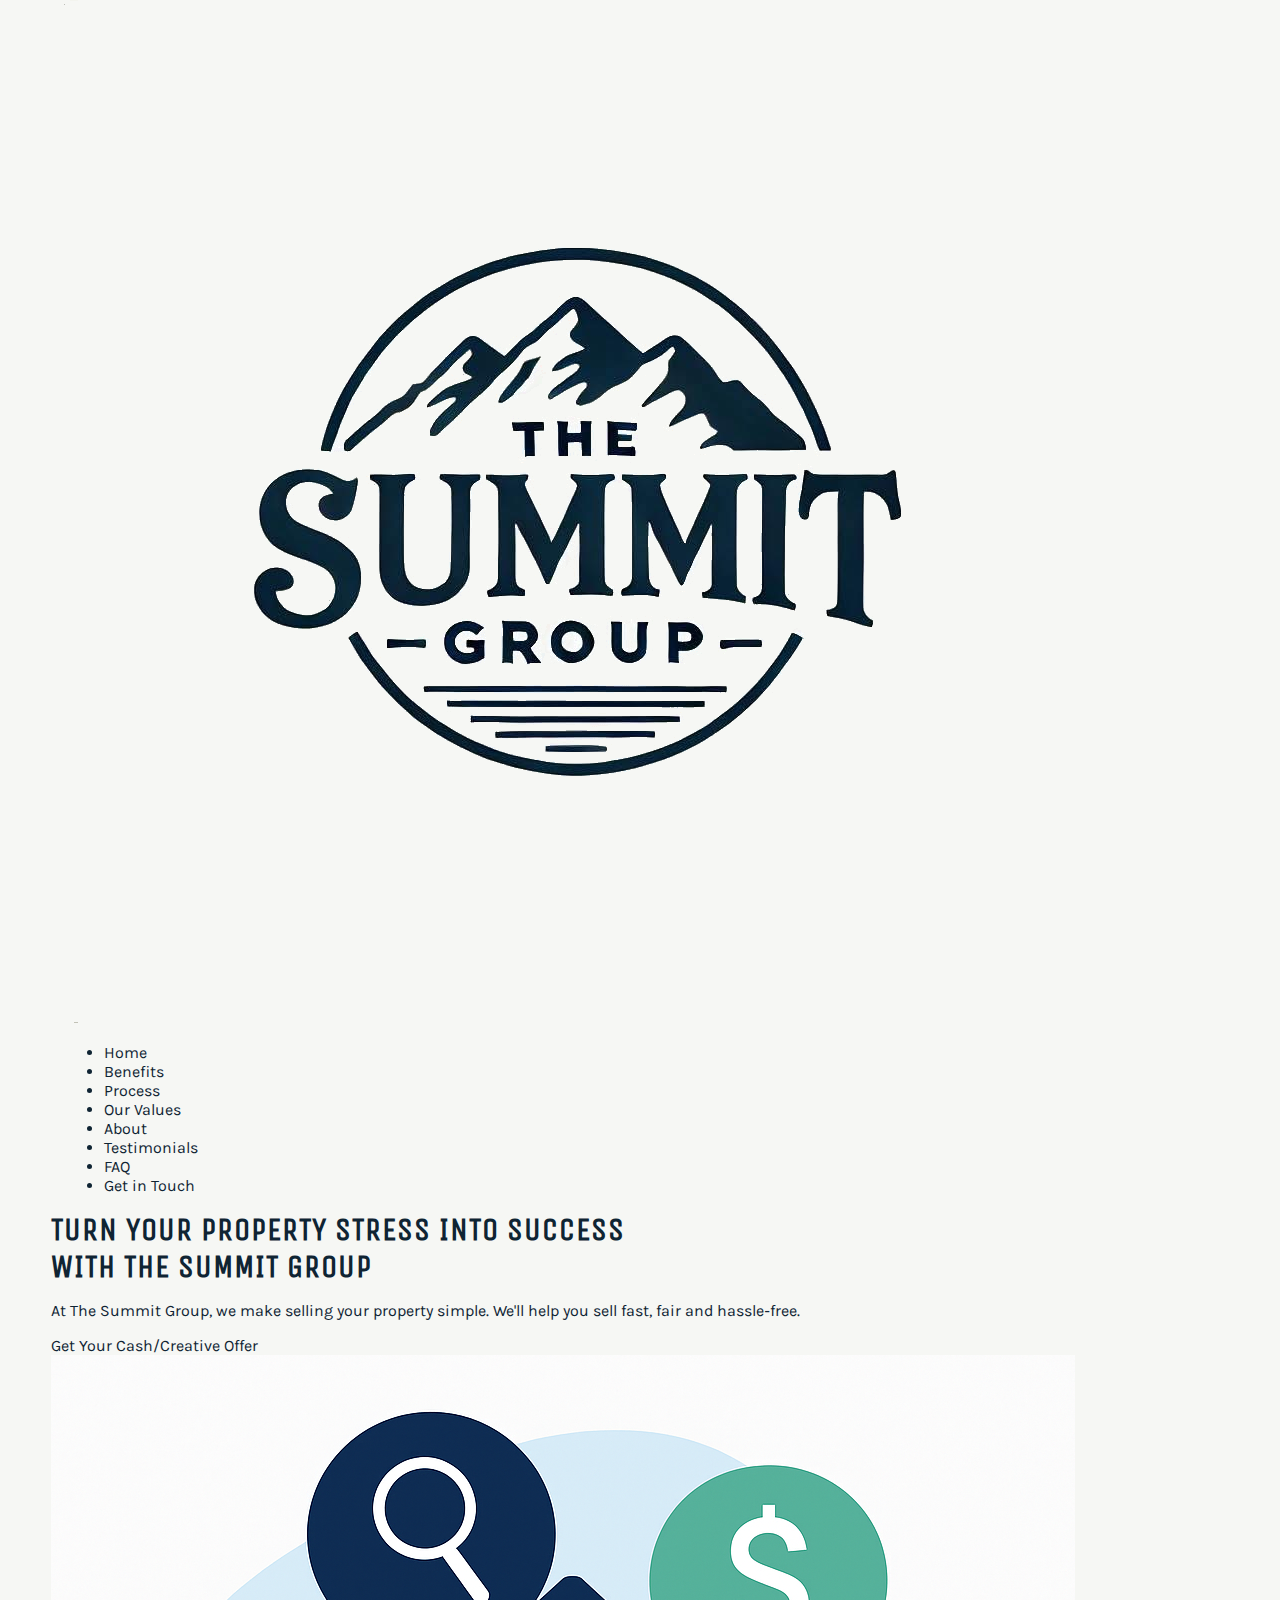
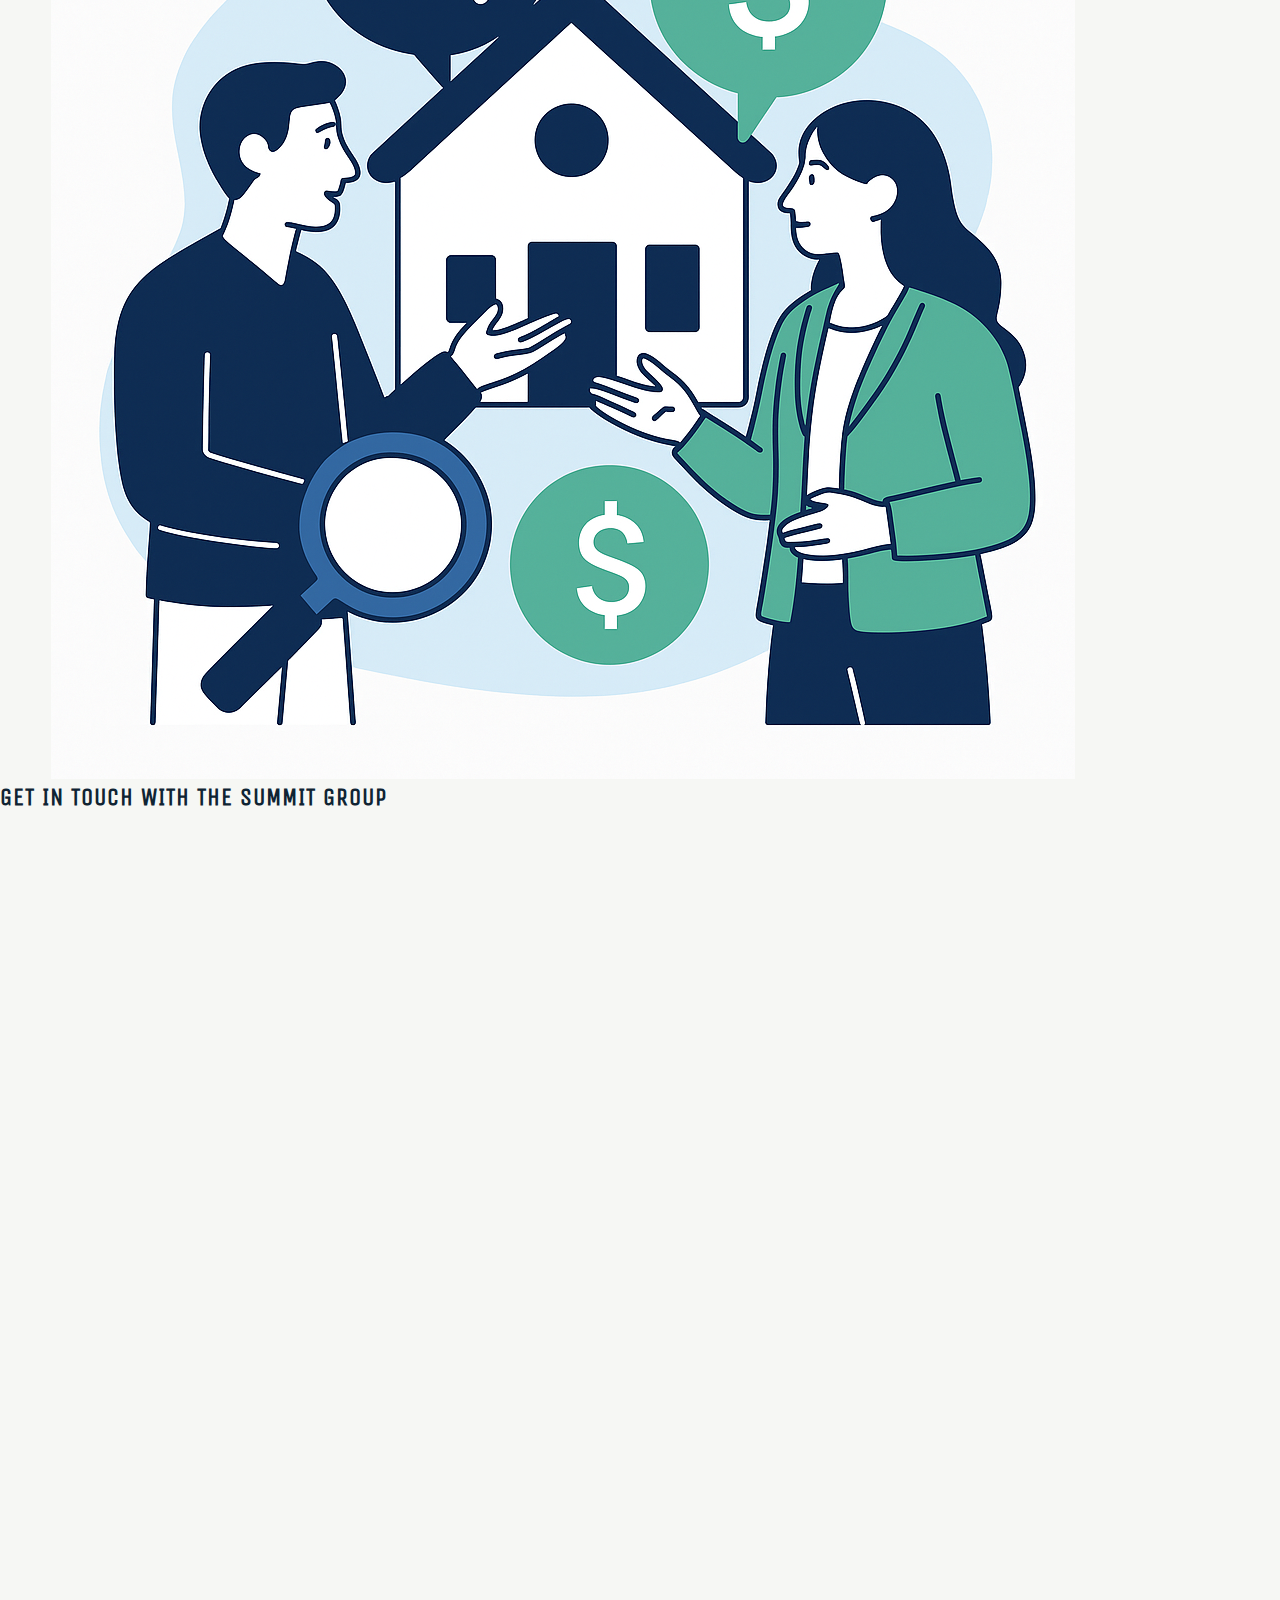
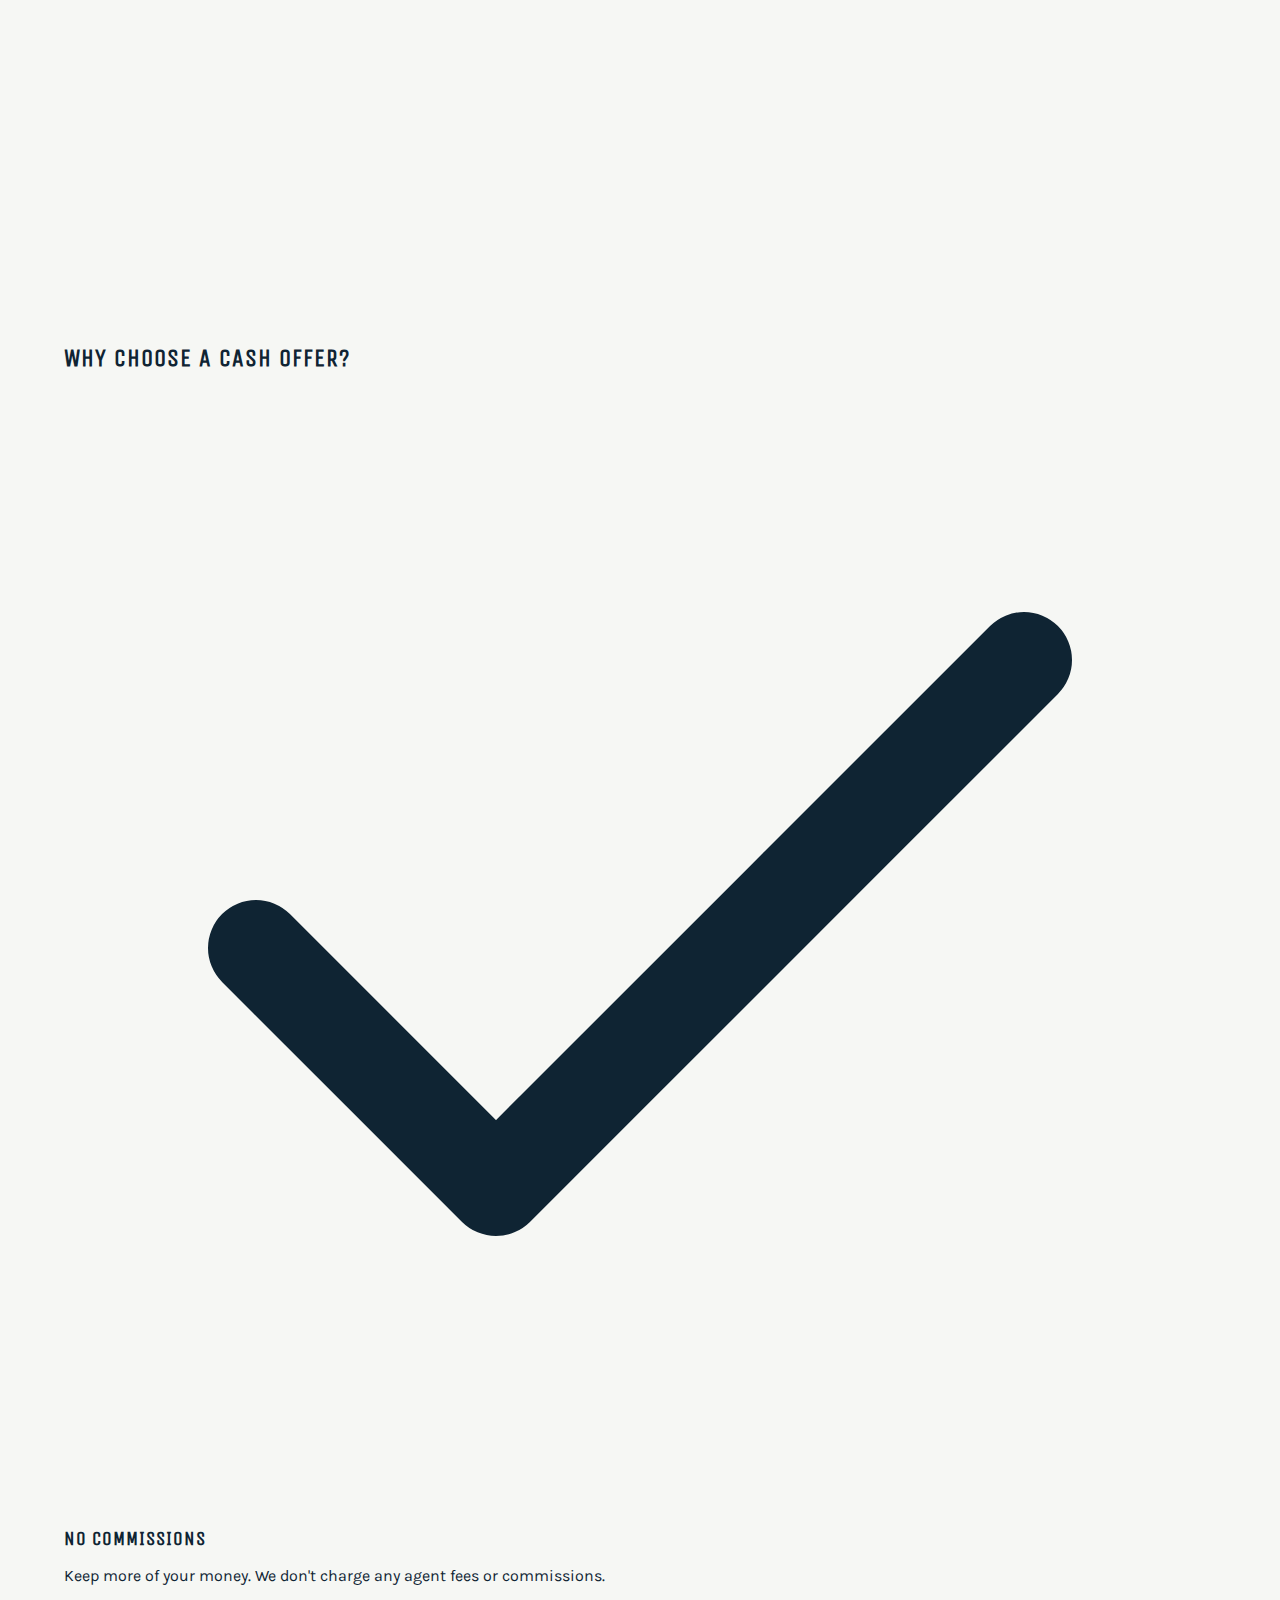
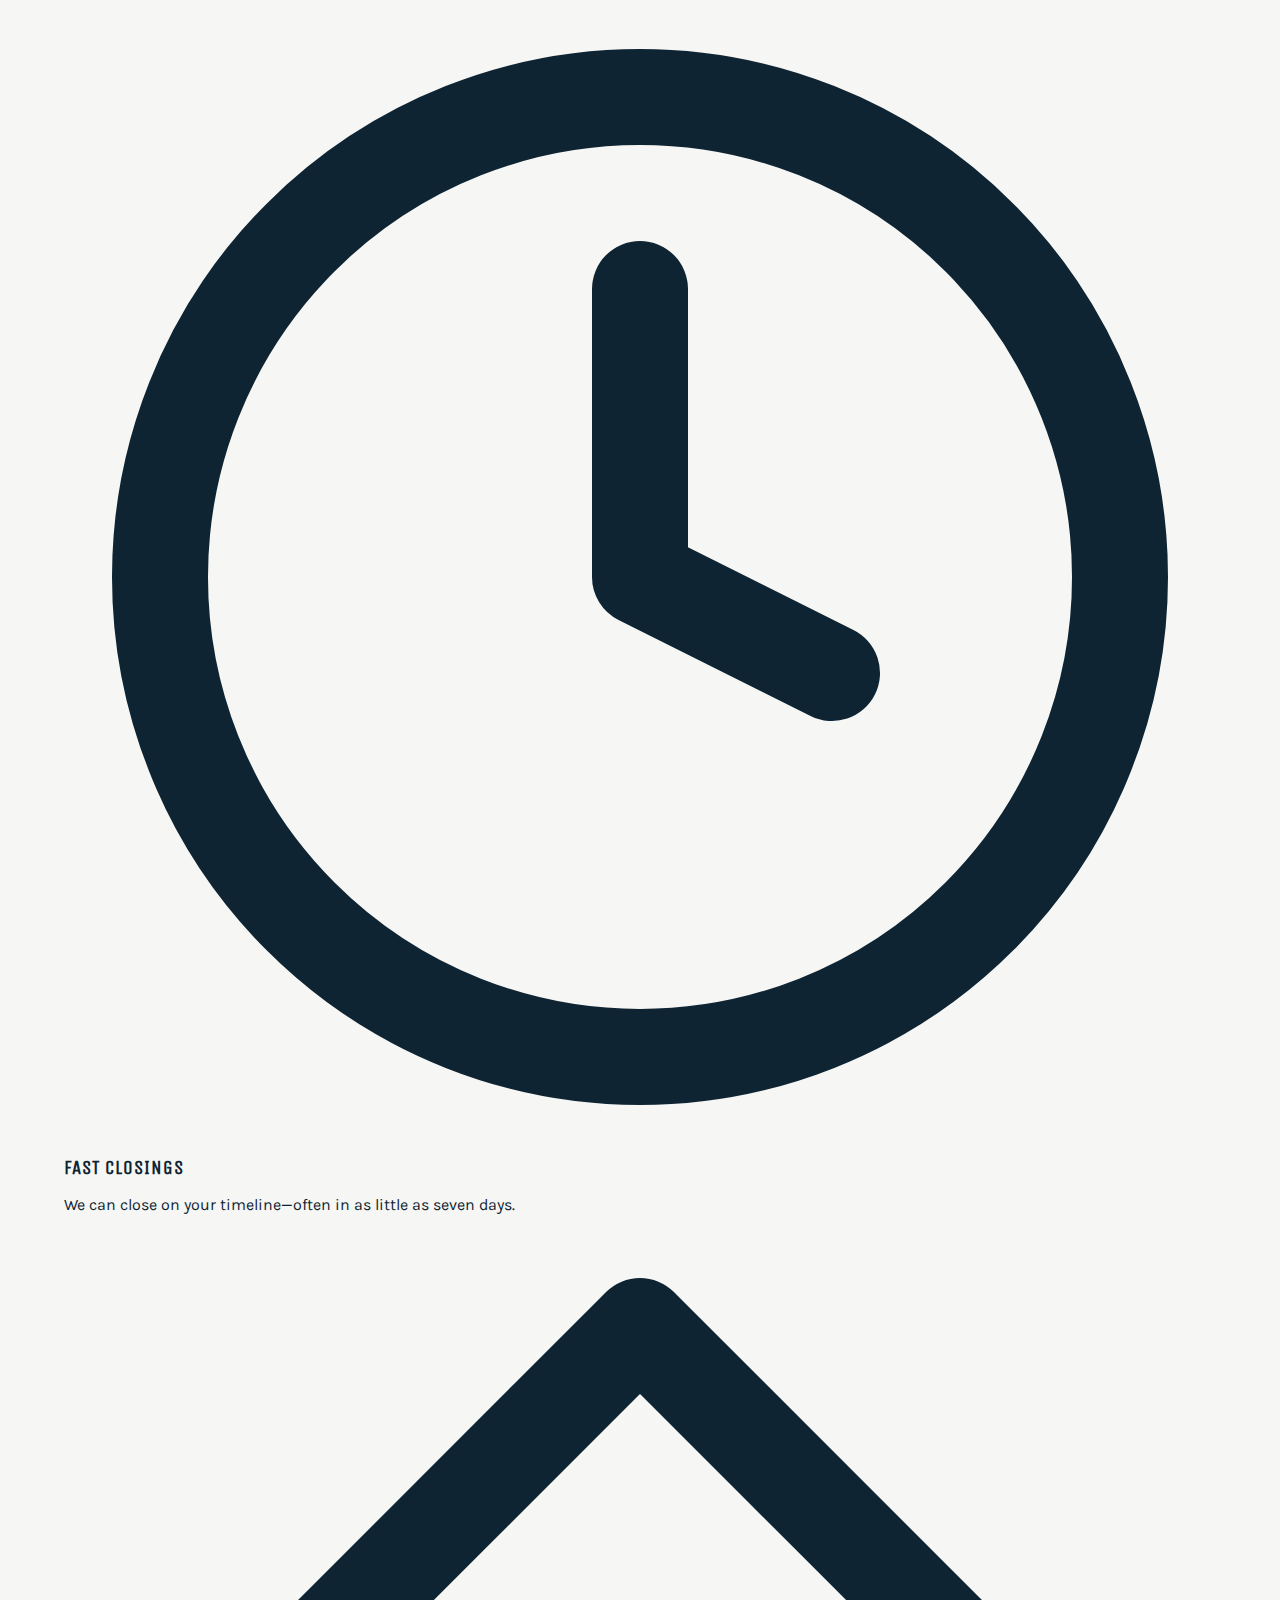
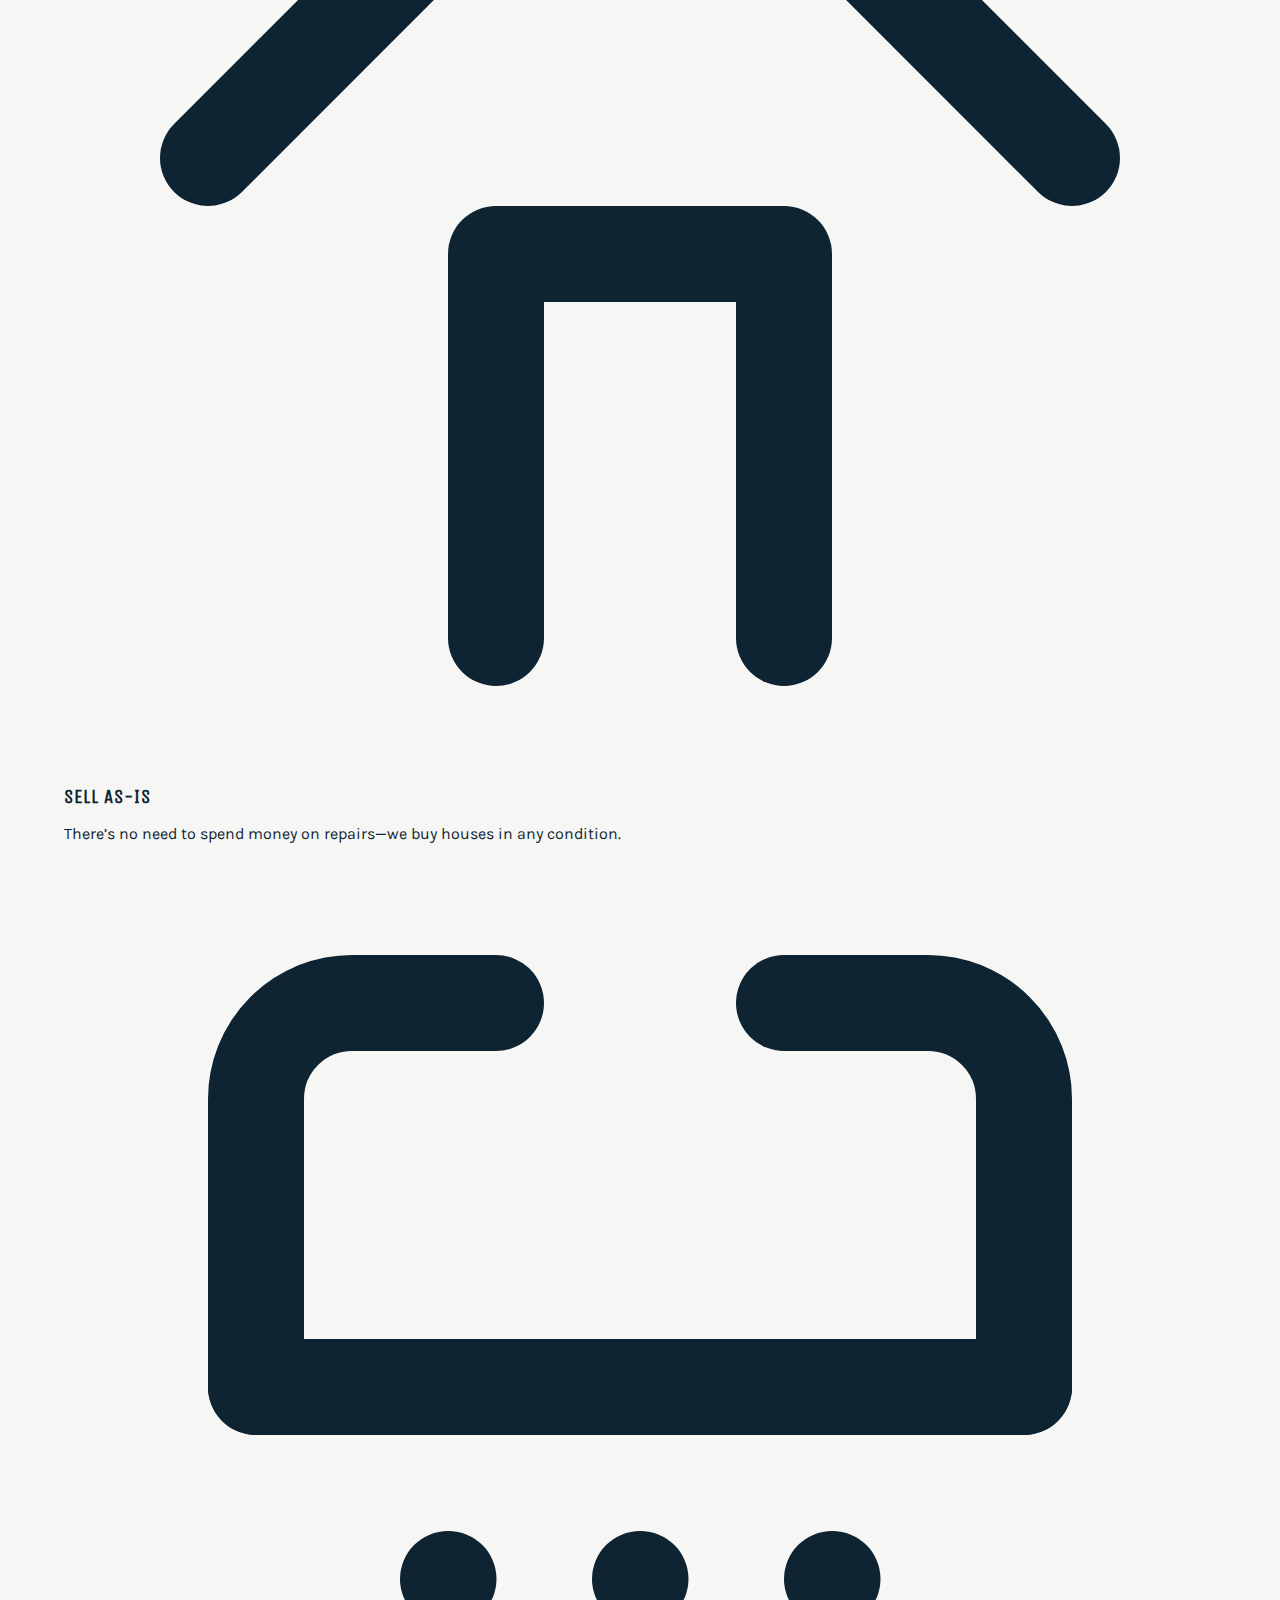
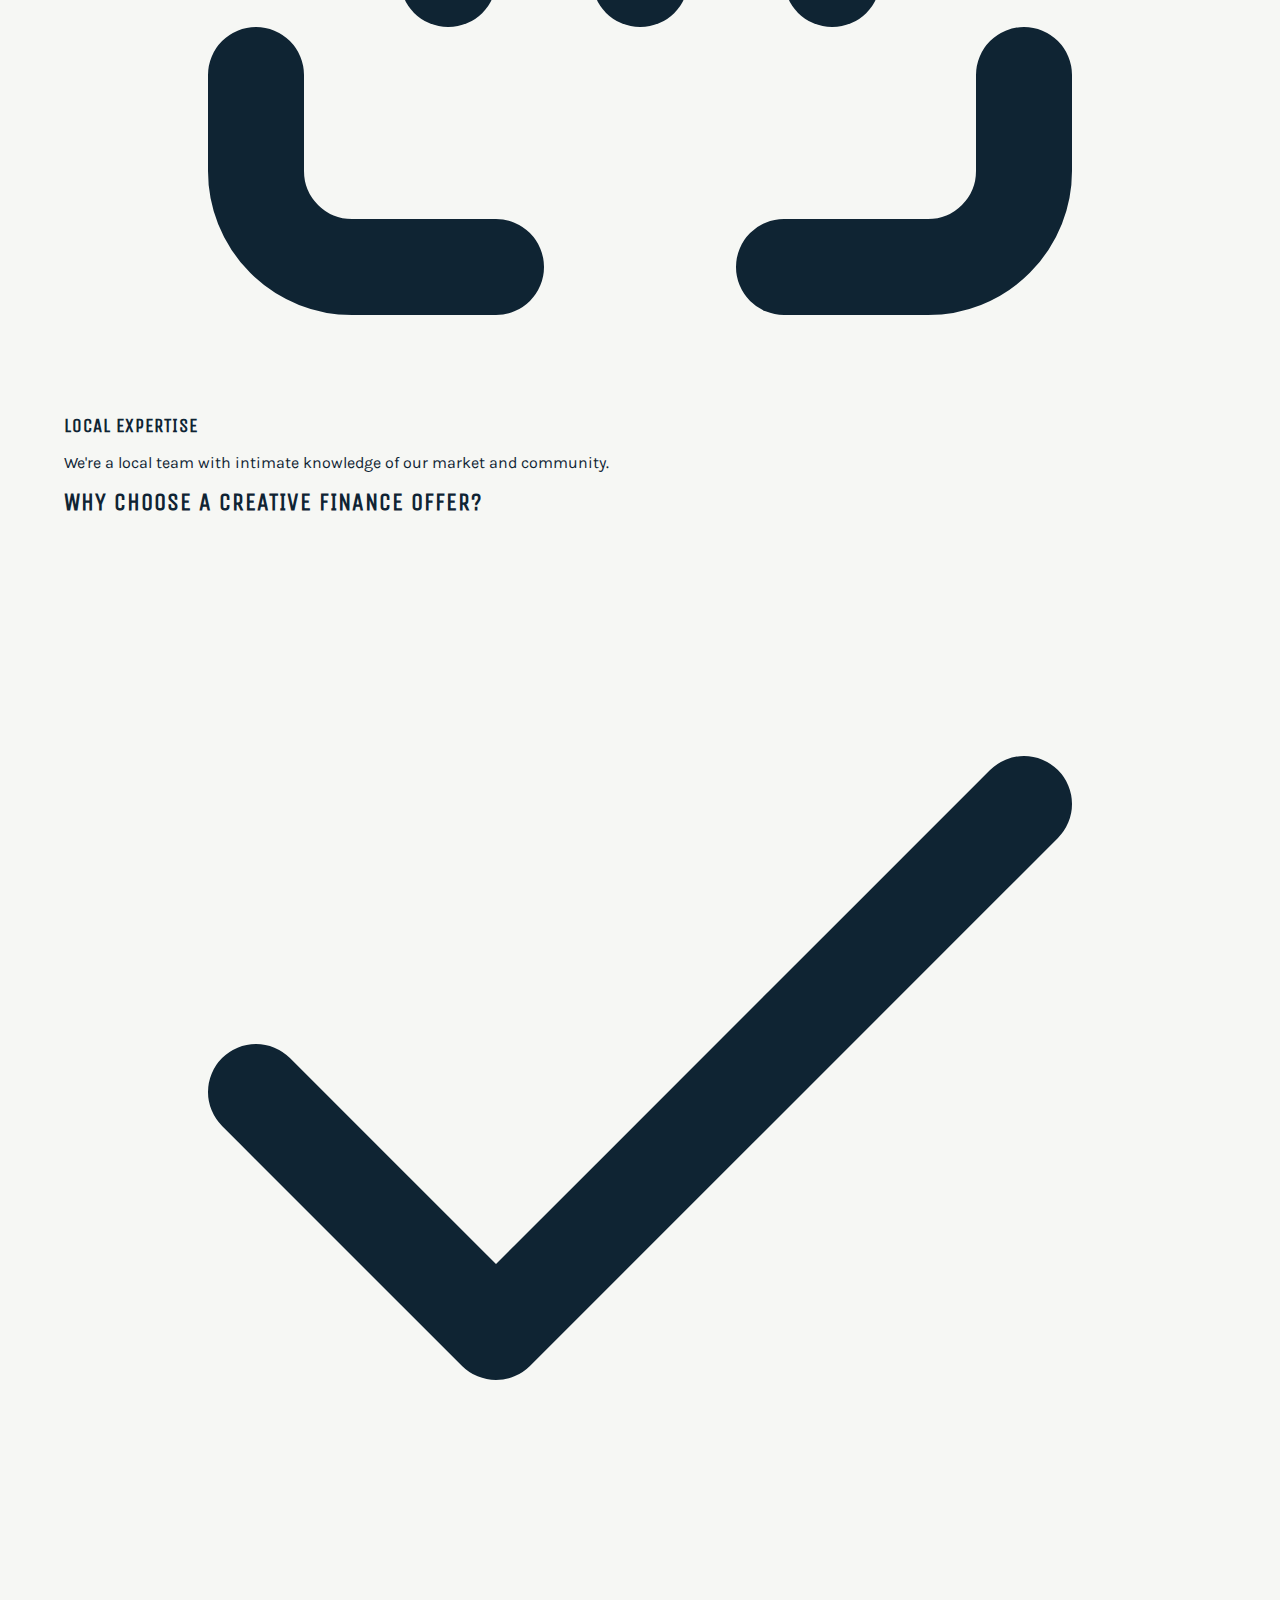
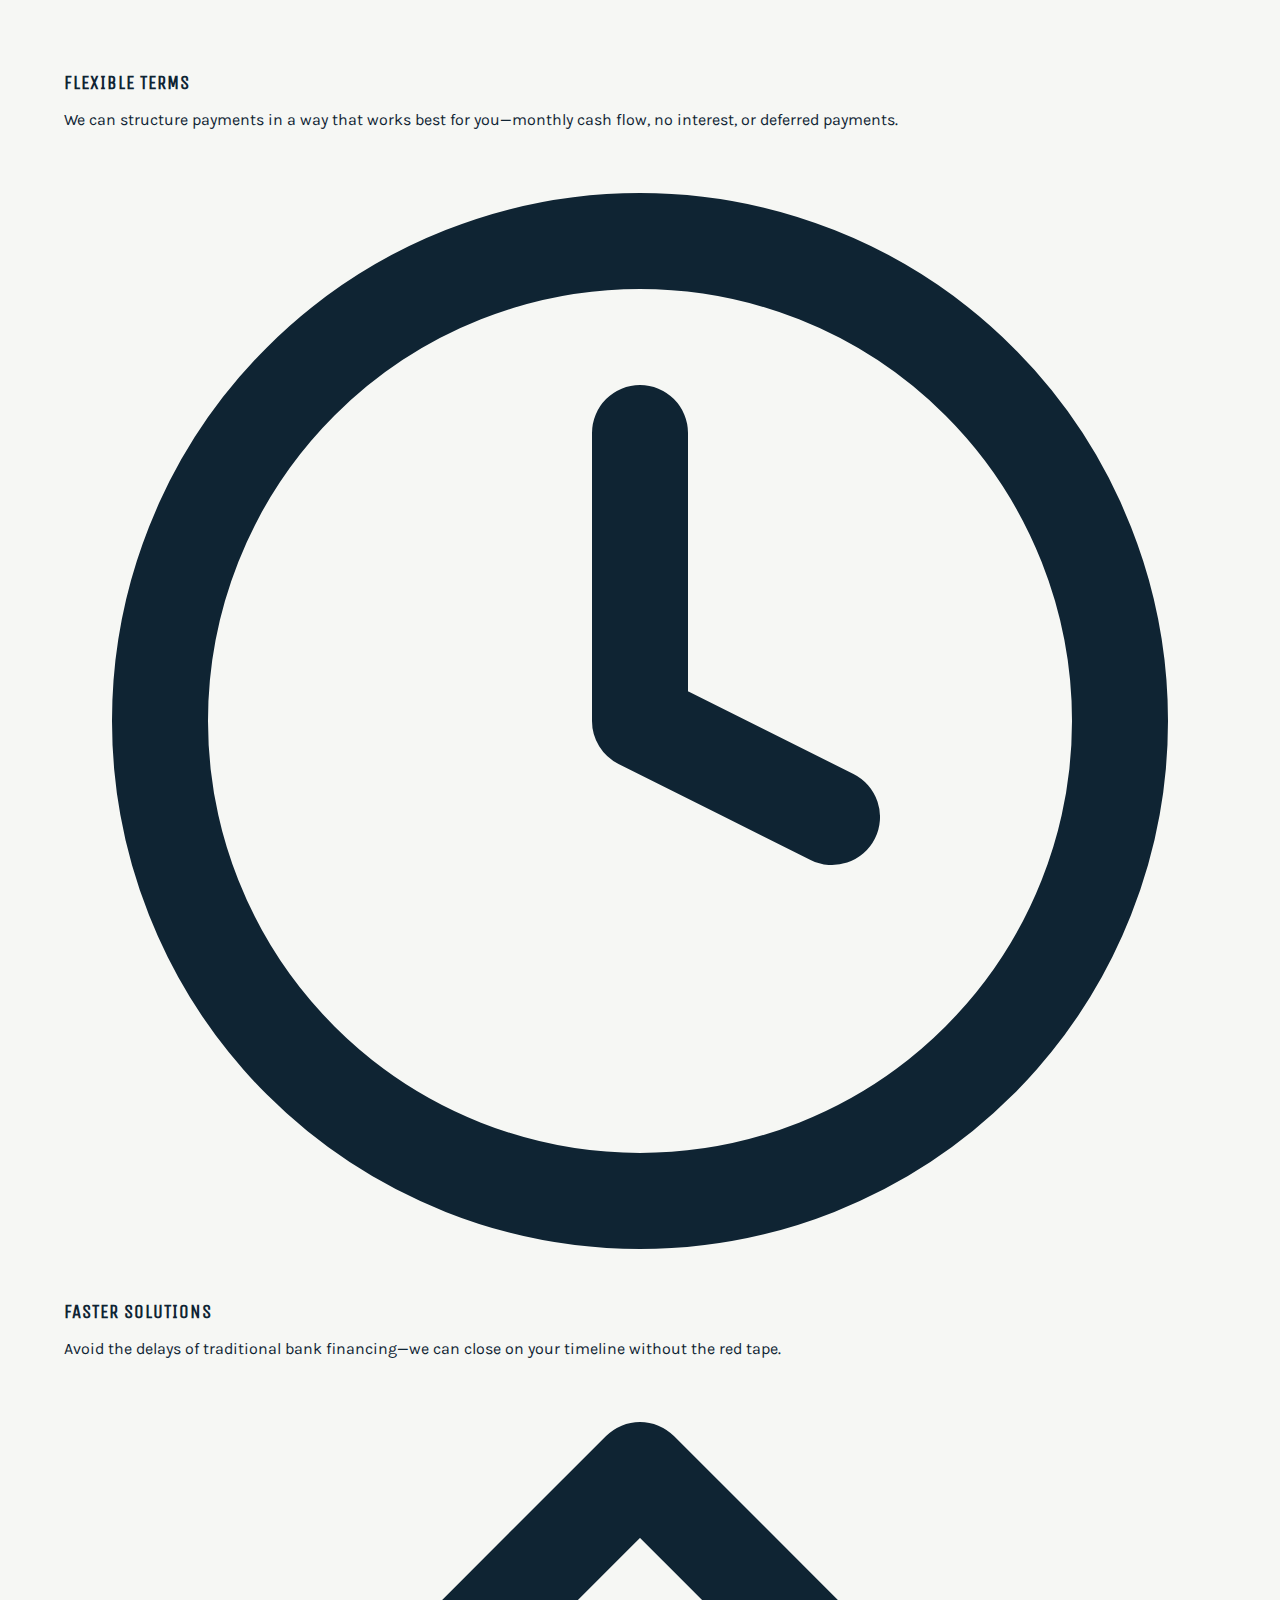
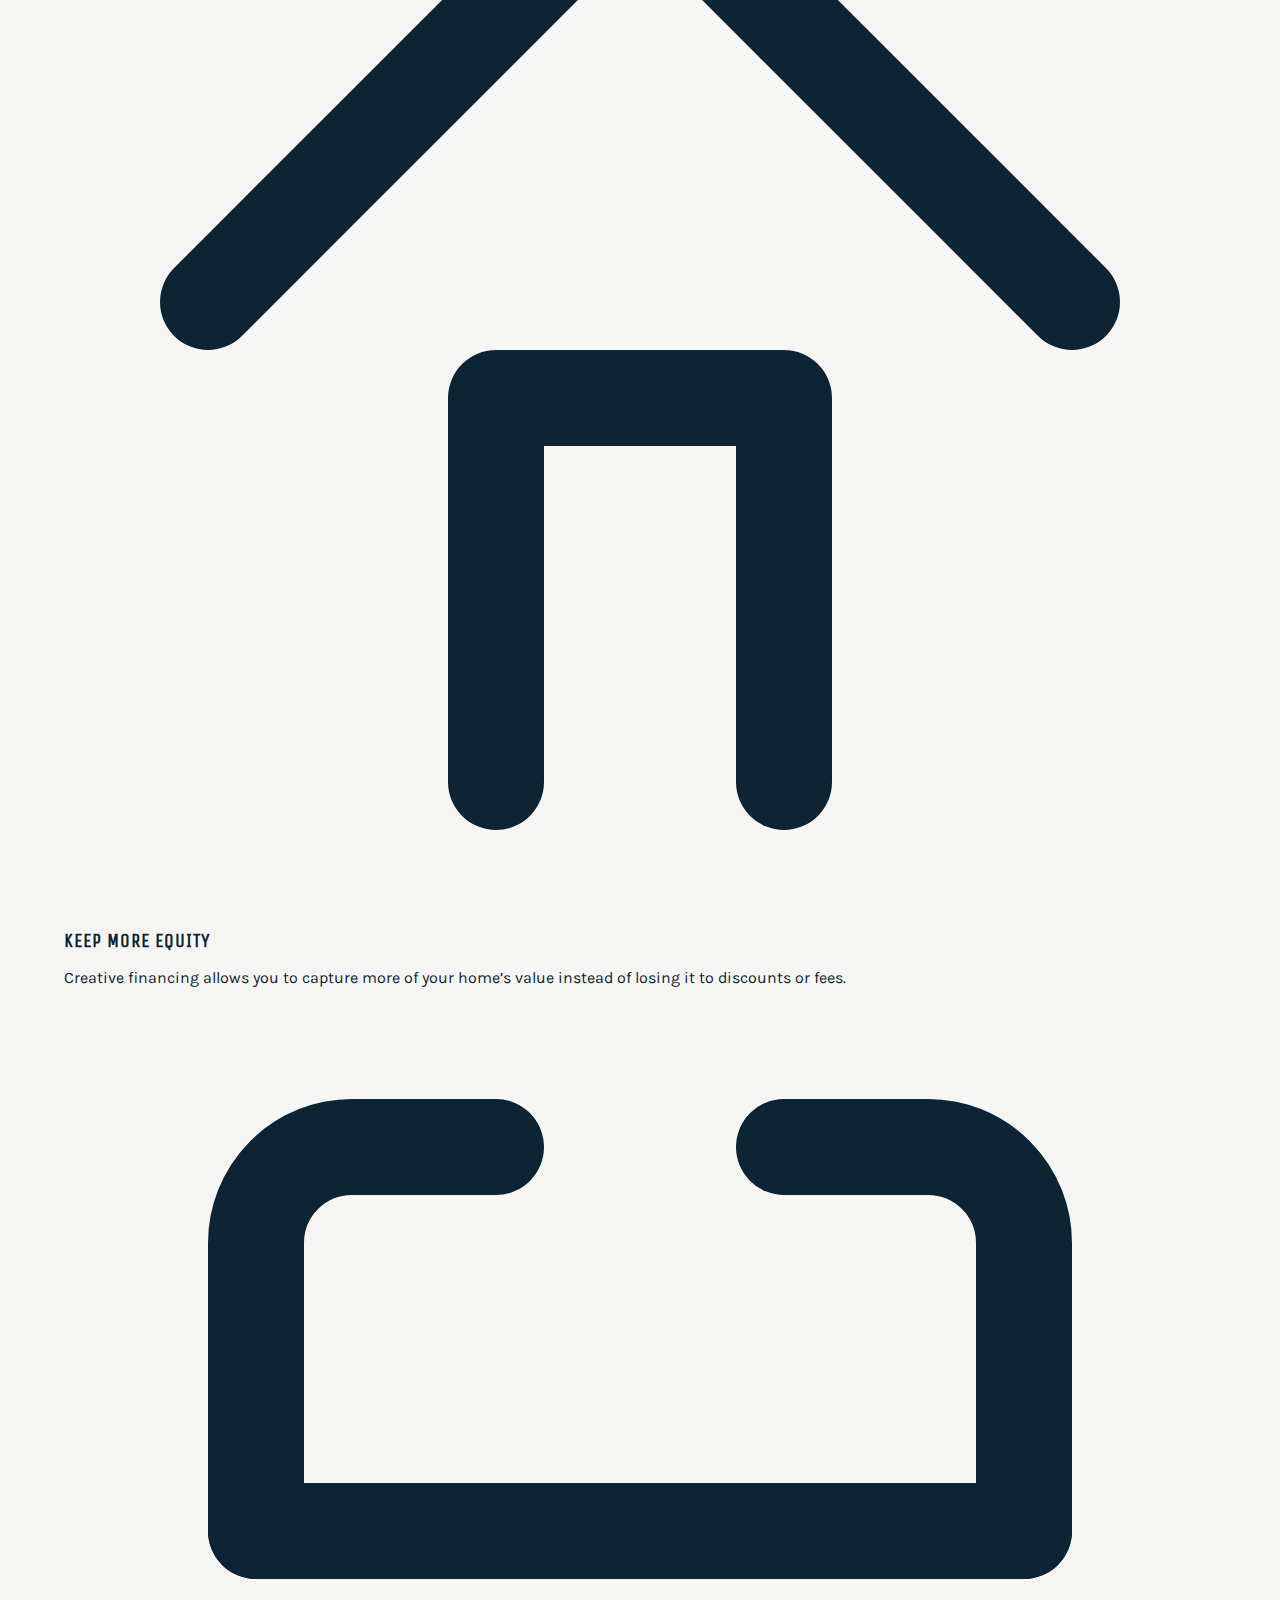
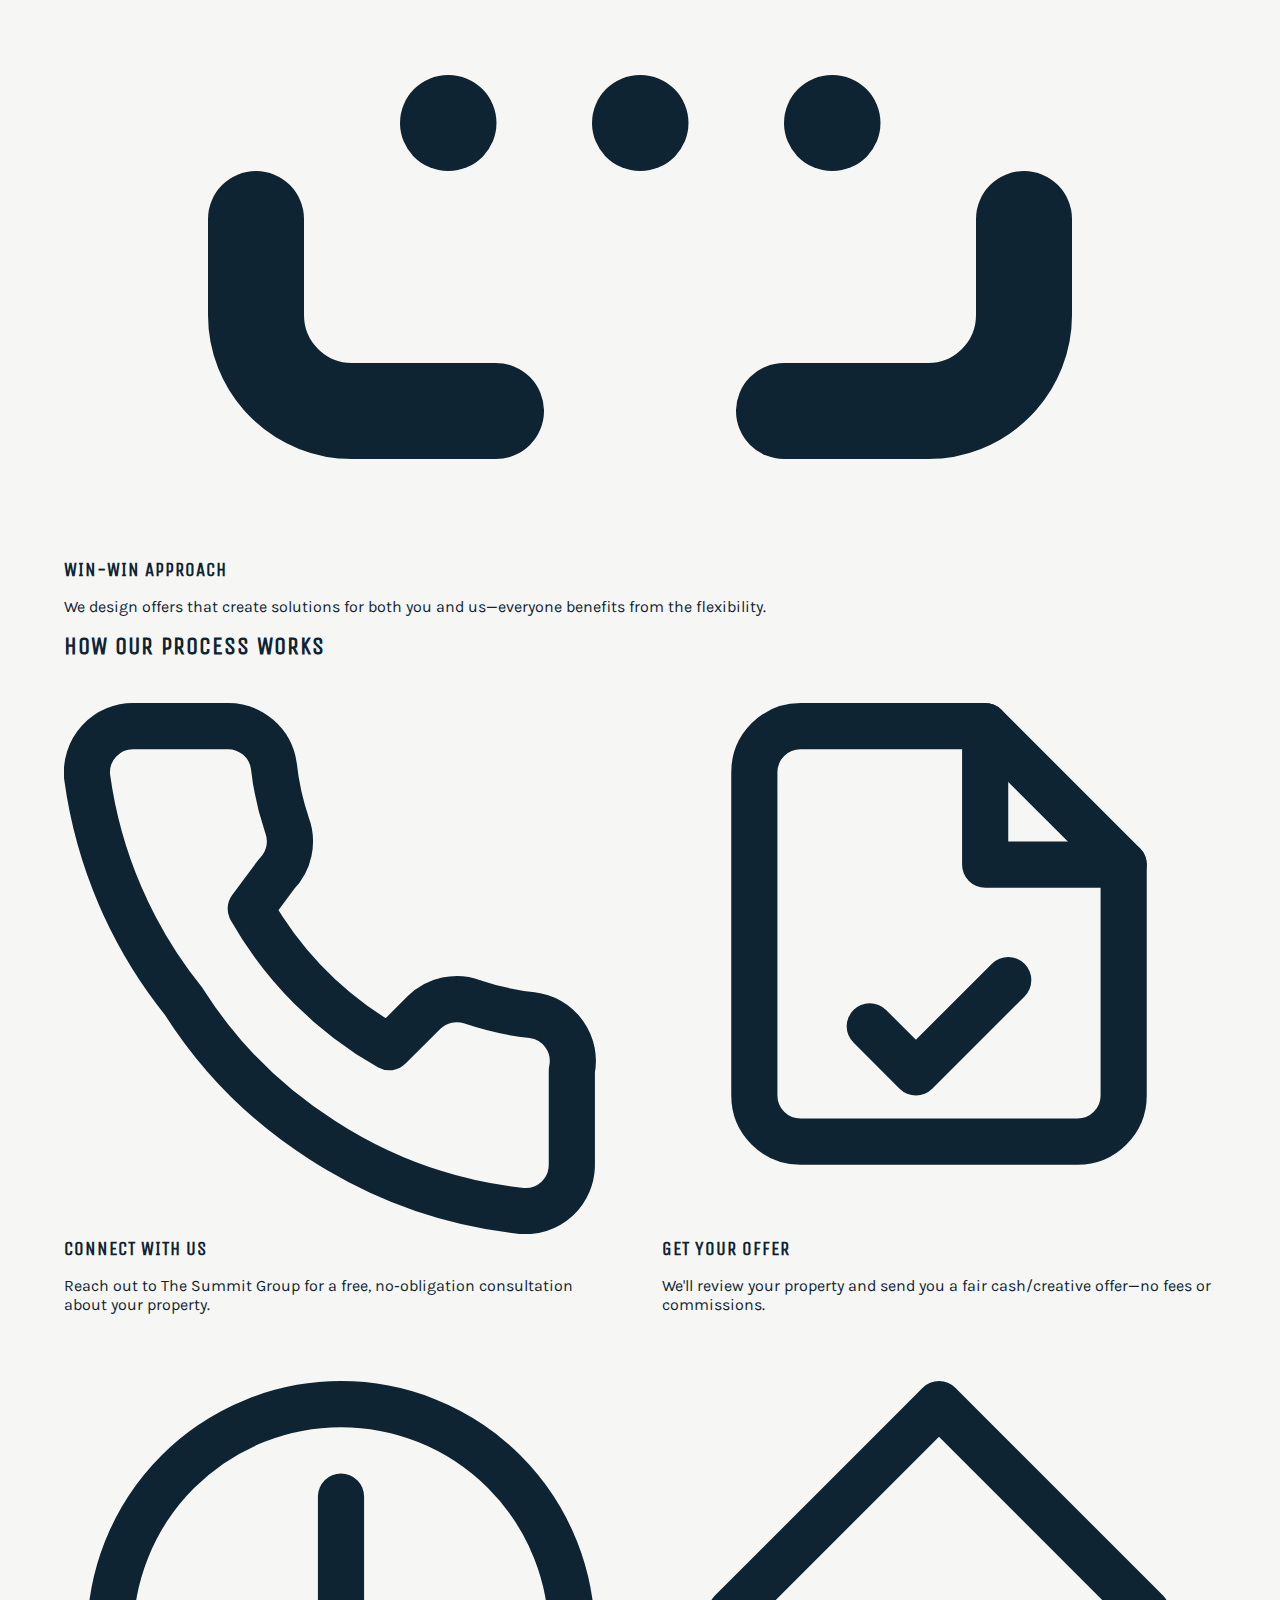
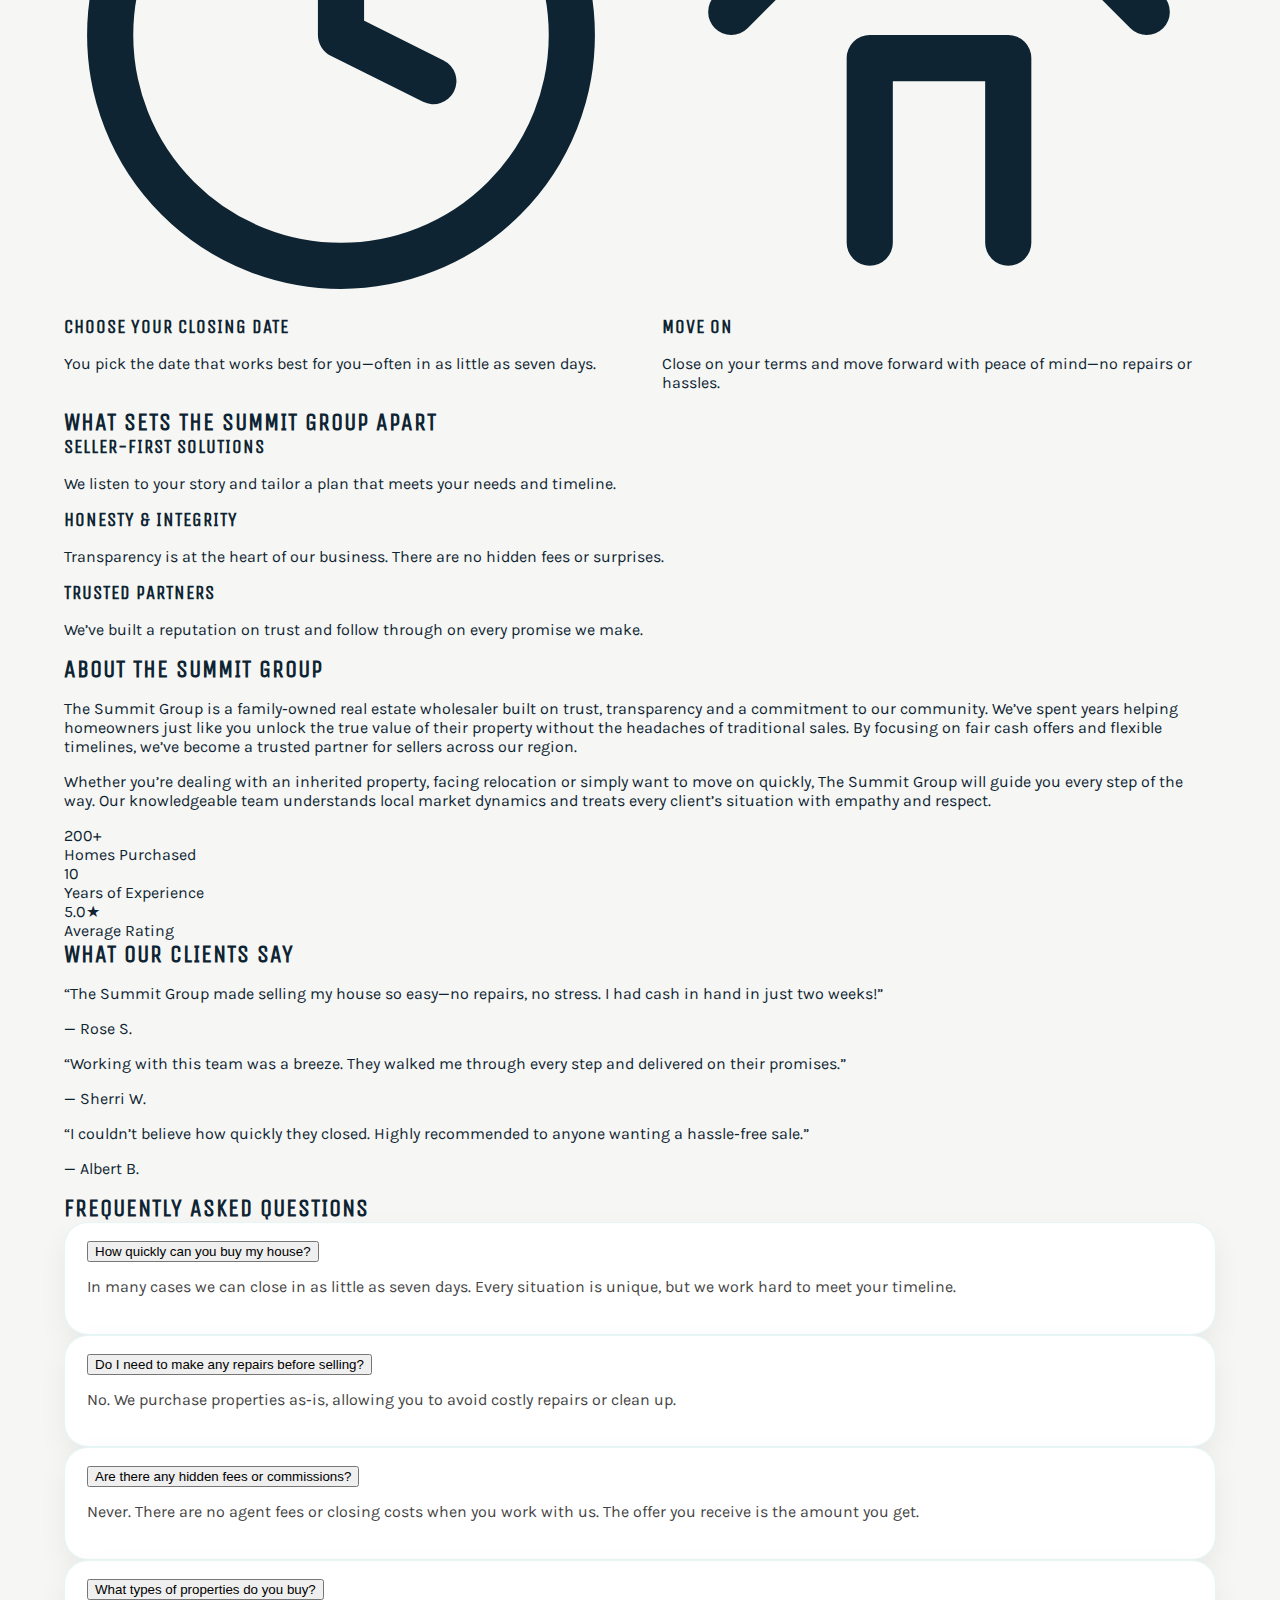
<file: index.html>
<!DOCTYPE html>
<html lang="en">
  <head>

    <link rel="icon" type="image/png" href="/favicon.ico">
<!-- Google tag (gtag.js) --> <script async src="https://www.googletagmanager.com/gtag/js?id=AW-17540328109"></script> <script> window.dataLayer = window.dataLayer || []; function gtag(){dataLayer.push(arguments);} gtag('js', new Date()); gtag('config', 'AW-17540328109'); </script>
<!-- Event snippet for Submit lead form conversion page --> <script> gtag('event', 'conversion', {'send_to': 'AW-17540328109/_tgtCLbX4qcbEK3V8KtB'}); </script>
</script>
    <meta charset="UTF-8" />
    <meta name="viewport" content="width=device-width, initial-scale=1.0" />
    <title>The Summit Group – Real Estate Professionals</title>
    <!-- Link the page stylesheet and import a pair of modern fonts.
         Inter provides excellent readability for body copy while Playfair Display
         brings just a hint of elegance for headings. -->
    <link rel="stylesheet" href="style.css" />
    <link rel="preconnect" href="https://fonts.googleapis.com" />
    <link rel="preconnect" href="https://fonts.gstatic.com" crossorigin />
    <link
      href="https://fonts.googleapis.com/css2?family=Inter:wght@400;500;600;700&family=Playfair+Display:wght@700&display=swap"
      rel="stylesheet"
    />
  </head>
  <body>
    <!-- Header with logo and simple navigation. The nav items link to anchors
         within the single page so users can quickly jump between sections. -->
    <header class="header">
      <div class="container header-container">
        <!-- Logo at the project root for compatibility across hosting environments -->
        <!-- Use the new PNG with a transparent background for the logo -->
        <img src="logo.png" alt="The Summit Group logo" class="logo" />
        <button class="hamburger" aria-label="Toggle menu">
          <span></span><span></span><span></span>
        </button>
        <nav class="nav">
          <ul class="nav-list" id="mobile-nav">
            <li><a href="#home">Home</a></li>
            <li><a href="#benefits">Benefits</a></li>
            <li><a href="#process">Process</a></li>
            <li><a href="#values">Our Values</a></li>
            <li><a href="#about">About</a></li>
            <li><a href="#testimonials">Testimonials</a></li>
            <li><a href="#faq">FAQ</a></li>
            <li><a href="#contact" class="button button-outline">Get in Touch</a></li>
          </ul>
        </nav>
      </div>
    </header>

    <!-- Hero section introduces the company and provides an immediate call
         to action. Bold typography and a contrasting button draw the eye. -->
    <section id="home" class="hero">
      <!-- Split the hero into two columns: text on the left and an illustration on the right.
           On smaller screens the image will stack above the text for better readability. -->
      <div class="hero-content">
        <div class="hero-text">
          <h1>
            Turn Your Property Stress Into <span class="highlight">Success</span><br />
            with <span class="highlight">The Summit Group</span>
          </h1>
          <p>
            At The Summit Group, we make selling your property simple. We'll help you sell fast,
            fair and hassle‑free.
          </p>
          <a href="#contact" class="button button-primary">Get Your Cash/Creative Offer</a>
        </div>
        <div class="hero-image">
            <!-- Reference the illustration at the project root -->
            <img src="illustration1.png" alt="People discussing a home sale" />
        </div>
      </div>
    </section>

 <!-- Contact section collects the seller's information. All fields use a
         simple style that stands out against the colored background. -->
    <section class="lead-form-section" id="contact">
    <h2>Get in Touch with The Summit Group</h2>

        <iframe
    src="https://api.leadconnectorhq.com/widget/form/4d3ccYiWboO6MupyU9a1"
    style="width:100%;height:1129px;border:none;border-radius:3px"
    id="inline-4d3ccYiWboO6MupyU9a1" 
    data-layout="{'id':'INLINE'}"
    data-trigger-type="alwaysShow"
    data-trigger-value=""
    data-activation-type="alwaysActivated"
    data-activation-value=""
    data-deactivation-type="neverDeactivate"
    data-deactivation-value=""
    data-form-name="GHL 1 Form"
    data-height="1129"
    data-layout-iframe-id="inline-4d3ccYiWboO6MupyU9a1"
    data-form-id="4d3ccYiWboO6MupyU9a1"
    title="GHL 1 Form">
</iframe>
<script src="https://link.msgsndr.com/js/form_embed.js"></script>
  <p id="form-success" style="display:none; margin-top:.75rem;">✅ Thanks! Your info was sent. We’ll reach out shortly.</p>
  <p id="form-error"   style="display:none; margin-top:.5rem;">⚠️ Something went wrong. Please try again or call/text us.</p>
</form>

    <!-- Benefits section outlines why a seller might choose a cash offer. Each
         item uses a simple inline SVG icon to reinforce the message. -->
    <section id="benefits" class="benefits">
      <div class="container">
        <h2>Why Choose a Cash Offer?</h2>
        <div class="benefits-grid">
          <div class="benefit-item">
            <div class="icon">
              <!-- Check mark icon -->
              <svg viewBox="0 0 24 24" fill="none" stroke="currentColor" stroke-width="2" stroke-linecap="round" stroke-linejoin="round">
                <path d="M20 6L9 17l-5-5"/>
              </svg>
            </div>
            <h3>No Commissions</h3>
            <p>Keep more of your money. We don't charge any agent fees or commissions.</p>
          </div>
          <div class="benefit-item">
            <div class="icon">
              <!-- Clock icon -->
              <svg viewBox="0 0 24 24" fill="none" stroke="currentColor" stroke-width="2" stroke-linecap="round" stroke-linejoin="round">
                <circle cx="12" cy="12" r="10" />
                <polyline points="12 6 12 12 16 14" />
              </svg>
            </div>
            <h3>Fast Closings</h3>
            <p>We can close on your timeline—often in as little as seven days.</p>
          </div>
          <div class="benefit-item">
            <div class="icon">
              <!-- House icon -->
              <svg viewBox="0 0 24 24" fill="none" stroke="currentColor" stroke-width="2" stroke-linecap="round" stroke-linejoin="round">
                <path d="M3 11l9-9 9 9" />
                <path d="M9 21V13h6v8" />
              </svg>
            </div>
            <h3>Sell As‑Is</h3>
            <p>There’s no need to spend money on repairs—we buy houses in any condition.</p>
          </div>
          <div class="benefit-item">
            <div class="icon">
              <!-- Handshake icon -->
              <svg viewBox="0 0 24 24" fill="none" stroke="currentColor" stroke-width="2" stroke-linecap="round" stroke-linejoin="round">
                <path d="M4 11V5a2 2 0 0 1 2-2h3" />
                <path d="M20 11V5a2 2 0 0 0-2-2h-3" />
                <path d="M4 17v2a2 2 0 0 0 2 2h3" />
                <path d="M20 17v2a2 2 0 0 1-2 2h-3" />
                <path d="M4 11h16" />
                <path d="M8 15h.01" />
                <path d="M12 15h.01" />
                <path d="M16 15h.01" />
              </svg>
            </div>
            <h3>Local Expertise</h3>
            <p>We're a local team with intimate knowledge of our market and community.</p>
          </div>
        </div>
      </div>
    </section>

    <!-- Benefits section outlines why a seller might choose a creative finance offer. -->
<section id="benefits" class="benefits">
  <div class="container">
    <h2>Why Choose a Creative Finance Offer?</h2>
    <div class="benefits-grid">
      <div class="benefit-item">
        <div class="icon">
          <!-- Check mark icon -->
          <svg viewBox="0 0 24 24" fill="none" stroke="currentColor" stroke-width="2" stroke-linecap="round" stroke-linejoin="round">
            <path d="M20 6L9 17l-5-5"/>
          </svg>
        </div>
        <h3>Flexible Terms</h3>
        <p>We can structure payments in a way that works best for you—monthly cash flow, no interest, or deferred payments.</p>
      </div>
      <div class="benefit-item">
        <div class="icon">
          <!-- Clock icon -->
          <svg viewBox="0 0 24 24" fill="none" stroke="currentColor" stroke-width="2" stroke-linecap="round" stroke-linejoin="round">
            <circle cx="12" cy="12" r="10" />
            <polyline points="12 6 12 12 16 14" />
          </svg>
        </div>
        <h3>Faster Solutions</h3>
        <p>Avoid the delays of traditional bank financing—we can close on your timeline without the red tape.</p>
      </div>
      <div class="benefit-item">
        <div class="icon">
          <!-- House icon -->
          <svg viewBox="0 0 24 24" fill="none" stroke="currentColor" stroke-width="2" stroke-linecap="round" stroke-linejoin="round">
            <path d="M3 11l9-9 9 9" />
            <path d="M9 21V13h6v8" />
          </svg>
        </div>
        <h3>Keep More Equity</h3>
        <p>Creative financing allows you to capture more of your home’s value instead of losing it to discounts or fees.</p>
      </div>
      <div class="benefit-item">
        <div class="icon">
          <!-- Handshake icon -->
          <svg viewBox="0 0 24 24" fill="none" stroke="currentColor" stroke-width="2" stroke-linecap="round" stroke-linejoin="round">
            <path d="M4 11V5a2 2 0 0 1 2-2h3" />
            <path d="M20 11V5a2 2 0 0 0-2-2h-3" />
            <path d="M4 17v2a2 2 0 0 0 2 2h3" />
            <path d="M20 17v2a2 2 0 0 1-2 2h-3" />
            <path d="M4 11h16" />
            <path d="M8 15h.01" />
            <path d="M12 15h.01" />
            <path d="M16 15h.01" />
          </svg>
        </div>
        <h3>Win-Win Approach</h3>
        <p>We design offers that create solutions for both you and us—everyone benefits from the flexibility.</p>
      </div>
    </div>
  </div>
</section>

    <!-- Process section explains how our service works -->
    <section id="process" class="process">
      <div class="container">
        <h2>How Our Process Works</h2>
        <div class="process-grid">
          <div class="process-item">
            <div class="process-icon">
              <!-- Phone icon -->
              <svg viewBox="0 0 24 24" fill="none" stroke="currentColor" stroke-width="2" stroke-linecap="round" stroke-linejoin="round">
                <path d="M22 16.92V21a2 2 0 0 1-2.18 2 19.78 19.78 0 0 1-8.63-3.07 19.5 19.5 0 0 1-6-6A19.78 19.78 0 0 1 1 4.18 2 2 0 0 1 3 2h4.09a2 2 0 0 1 2 1.72 12.07 12.07 0 0 0 .57 2.57 2 2 0 0 1-.45 2.11L8.09 9.91a16 16 0 0 0 6 6l1.51-1.51a2 2 0 0 1 2.11-.45 12.07 12.07 0 0 0 2.57.57A2 2 0 0 1 22 16.92z" />
              </svg>
            </div>
            <h3>Connect With Us</h3>
            <p>Reach out to The Summit Group for a free, no‑obligation consultation about your property.</p>
          </div>
          <div class="process-item">
            <div class="process-icon">
              <!-- File-check icon -->
              <svg viewBox="0 0 24 24" fill="none" stroke="currentColor" stroke-width="2" stroke-linecap="round" stroke-linejoin="round">
                <path d="M14 2H6a2 2 0 0 0-2 2v14a2 2 0 0 0 2 2h12a2 2 0 0 0 2-2V8z" />
                <polyline points="14 2 14 8 20 8" />
                <path d="M9 15l2 2 4-4" />
              </svg>
            </div>
            <h3>Get Your Offer</h3>
            <p>We'll review your property and send you a fair cash/creative offer—no fees or commissions.</p>
          </div>
          <div class="process-item">
            <div class="process-icon">
              <!-- Clock icon -->
              <svg viewBox="0 0 24 24" fill="none" stroke="currentColor" stroke-width="2" stroke-linecap="round" stroke-linejoin="round">
                <circle cx="12" cy="12" r="10" />
                <polyline points="12 6 12 12 16 14" />
              </svg>
            </div>
            <h3>Choose Your Closing Date</h3>
            <p>You pick the date that works best for you—often in as little as seven days.</p>
          </div>
          <div class="process-item">
            <div class="process-icon">
              <!-- Home icon -->
              <svg viewBox="0 0 24 24" fill="none" stroke="currentColor" stroke-width="2" stroke-linecap="round" stroke-linejoin="round">
                <path d="M3 11l9-9 9 9" />
                <path d="M9 21V13h6v8" />
              </svg>
            </div>
            <h3>Move On</h3>
            <p>Close on your terms and move forward with peace of mind—no repairs or hassles.</p>
          </div>
        </div>
      </div>
    </section>

    <!-- Values section conveys the ethos of the company. Use cards with subtle
         shadows and alternating layouts for visual interest. -->
    <section id="values" class="values">
      <div class="container">
        <h2>What Sets The Summit Group Apart</h2>
        <div class="values-cards">
          <div class="card">
            <h3>Seller‑First Solutions</h3>
            <p>We listen to your story and tailor a plan that meets your needs and timeline.</p>
          </div>
          <div class="card">
            <h3>Honesty &amp; Integrity</h3>
            <p>Transparency is at the heart of our business. There are no hidden fees or surprises.</p>
          </div>
          <div class="card">
            <h3>Trusted Partners</h3>
            <p>We’ve built a reputation on trust and follow through on every promise we make.</p>
          </div>
        </div>
      </div>
    </section>

    <!-- About section shares our story and experience -->
    <section id="about" class="about">
      <div class="container">
        <h2>About The Summit Group</h2>
        <div class="about-content">
          <p>
            The Summit Group is a family‑owned real estate wholesaler built on trust,
            transparency and a commitment to our community. We’ve spent years helping
            homeowners just like you unlock the true value of their property without the
            headaches of traditional sales. By focusing on fair cash offers and flexible
            timelines, we’ve become a trusted partner for sellers across our region.
          </p>
          <p>
            Whether you’re dealing with an inherited property, facing relocation or simply
            want to move on quickly, The Summit Group will guide you every step of the way.
            Our knowledgeable team understands local market dynamics and treats every
            client’s situation with empathy and respect.
          </p>
          <div class="about-stats">
            <div class="stat">
              <div class="stat-number">200+</div>
              <div class="stat-label">Homes Purchased</div>
            </div>
            <div class="stat">
              <div class="stat-number">10</div>
              <div class="stat-label">Years of Experience</div>
            </div>
            <div class="stat">
              <div class="stat-number">5.0★</div>
              <div class="stat-label">Average Rating</div>
            </div>
          </div>
        </div>
      </div>
    </section>

    <!-- Testimonials help build social proof. Feel free to replace the
         placeholder quotes and names with real stories from your clients. -->
    <section id="testimonials" class="testimonials">
      <div class="container">
        <h2>What Our Clients Say</h2>
        <div class="testimonial-cards">
          <div class="testimonial-card">
            <p class="quote">“The Summit Group made selling my house so easy—no repairs, no stress. I had cash in hand in just two weeks!”</p>
            <p class="author">— Rose S.</p>
          </div>
          <div class="testimonial-card">
            <p class="quote">“Working with this team was a breeze. They walked me through every step and delivered on their promises.”</p>
            <p class="author">— Sherri W.</p>
          </div>
          <div class="testimonial-card">
            <p class="quote">“I couldn’t believe how quickly they closed. Highly recommended to anyone wanting a hassle‑free sale.”</p>
            <p class="author">— Albert B.</p>
          </div>
        </div>
      </div>
    </section>

    <!-- FAQ section uses accordion panels that expand on click. JavaScript
         at the bottom of the document toggles the panels' height. -->
    <section id="faq" class="faq">
      <div class="container">
        <h2>Frequently Asked Questions</h2>
        <div class="faq-item">
          <button class="accordion">How quickly can you buy my house?</button>
          <div class="panel">
            <p>In many cases we can close in as little as seven days. Every situation is unique, but we work hard to meet your timeline.</p>
          </div>
        </div>
        <div class="faq-item">
          <button class="accordion">Do I need to make any repairs before selling?</button>
          <div class="panel">
            <p>No. We purchase properties as‑is, allowing you to avoid costly repairs or clean up.</p>
          </div>
        </div>
        <div class="faq-item">
          <button class="accordion">Are there any hidden fees or commissions?</button>
          <div class="panel">
            <p>Never. There are no agent fees or closing costs when you work with us. The offer you receive is the amount you get.</p>
          </div>
        </div>
        <div class="faq-item">
          <button class="accordion">What types of properties do you buy?</button>
          <div class="panel">
            <p>We purchase single‑family homes, townhouses, condos, multi‑family units and more. Even if your situation seems unique, feel free to reach out.</p>
          </div>
        </div>
      </div>
    </section>


    <!-- Footer contains contact details and a copyright notice. -->
    <footer class="footer">
      <div class="container footer-container">
        <p>
          Want to talk to our team directly?<br />
          <a href="mailto:aubrey@summitgroupacq.com">aubrey@summitgroupacq.com</a>
          | <a href="tel:9134233657">913-675-2949</a><br />
          7950 Park Blvd, Pinellas Park, FL 33781
        </p>
        <p>
          © <span id="year"></span> The Summit Group
        </p>
      </div>
    </footer>

    <!-- Basic JS for accordion functionality and dynamic year in the footer. -->
    <script>
      // Set the current year in the footer automatically
      document.getElementById('year').textContent = new Date().getFullYear();
      // FAQ accordion functionality
      document.querySelectorAll('.accordion').forEach(button => {
        button.addEventListener('click', () => {
          button.classList.toggle('active');
          const panel = button.nextElementSibling;
          if (panel.style.maxHeight) {
            panel.style.maxHeight = null;
          } else {
            panel.style.maxHeight = panel.scrollHeight + 'px';
          }
        });
      });
    </script>
    <script>
  (function () {
    const burger = document.querySelector('.hamburger');
    const navList = document.getElementById('mobile-nav');

    if (!burger || !navList) return;

    function closeMenu() {
      navList.classList.remove('open');
      burger.classList.remove('open');
      burger.setAttribute('aria-expanded', 'false');
    }

    burger.addEventListener('click', () => {
      const isOpen = navList.classList.toggle('open');
      burger.classList.toggle('open', isOpen);
      burger.setAttribute('aria-expanded', String(isOpen));
    });

    // Close when a link is tapped
    navList.addEventListener('click', (e) => {
      if (e.target.tagName === 'A') closeMenu();
    });

    // Close on resize back to desktop
    window.addEventListener('resize', () => {
      if (window.innerWidth > 768) closeMenu();
    });
  })();
</script>

    <footer style="text-align: center; padding: 20px; font-size: 14px; background-color: #f9f9f9; margin-top: 40px;">
  <p>
    <a href="privacy.html" style="margin-right: 15px; color: #0a84ff; text-decoration: none;">Privacy Policy</a> |
    <a href="terms.html" style="margin-left: 15px; color: #0a84ff; text-decoration: none;">Terms of Service</a>
  </p>
  <p style="color: #888;">&copy; 2025 The Summit Group. All rights reserved.</p>
</footer>

<script
  src=https://link.msgsndr.com/js/external-tracking.js
  data-tracking-id="tk_7d03564ffdf54f61b945c13293a88d74">
</script>
  </body>
</html>
</file>
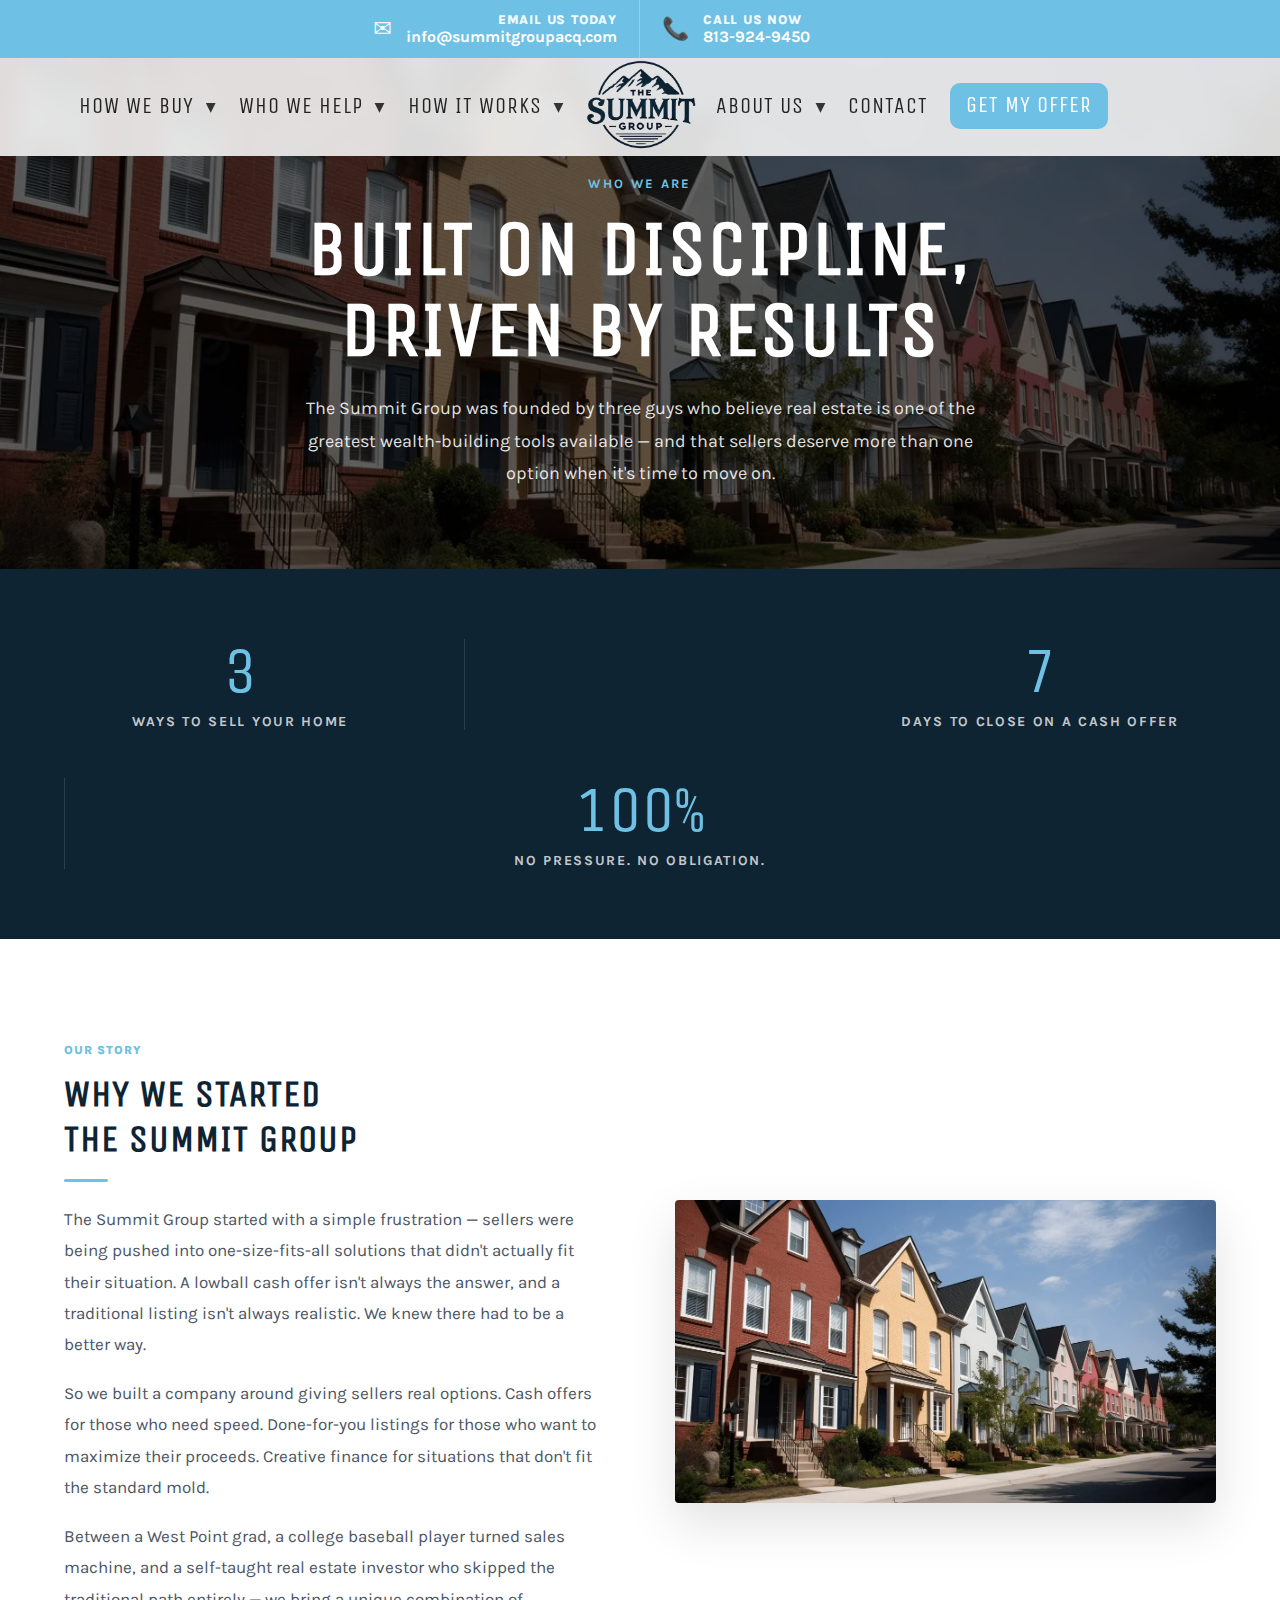
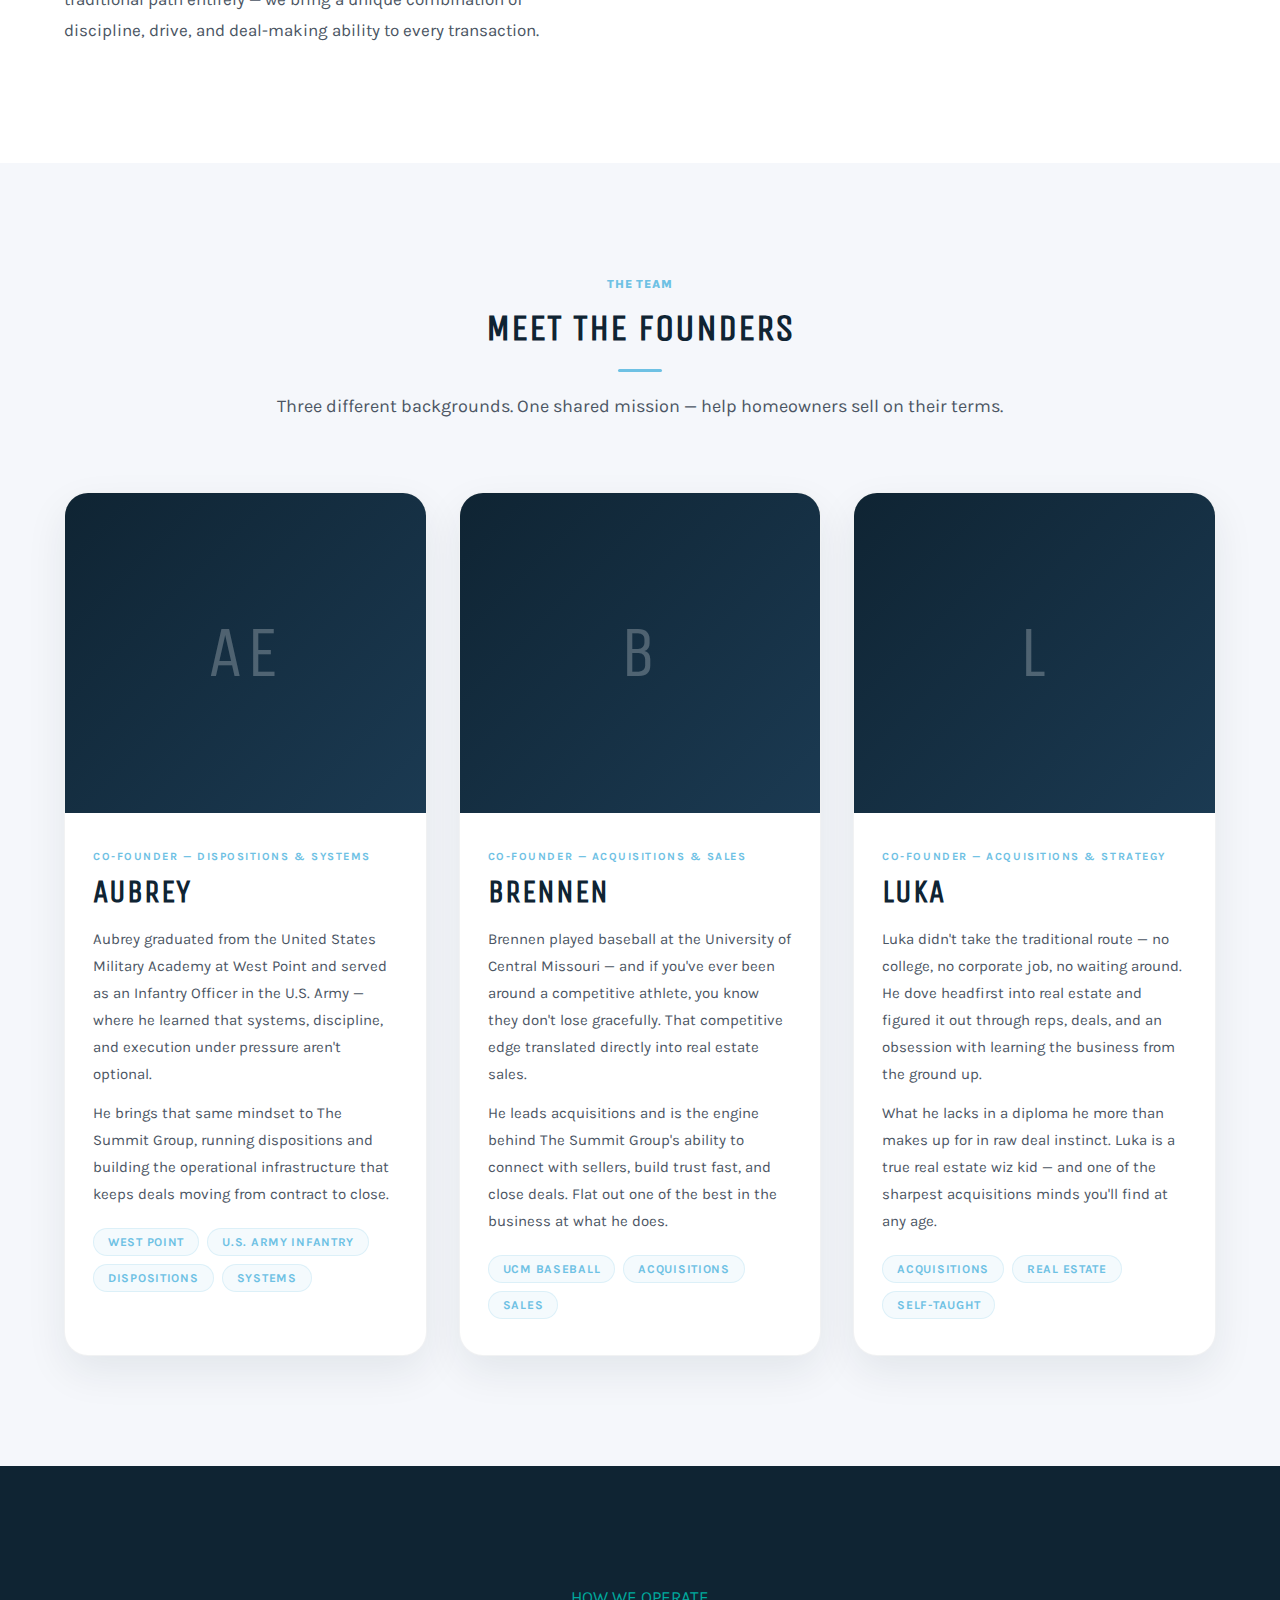
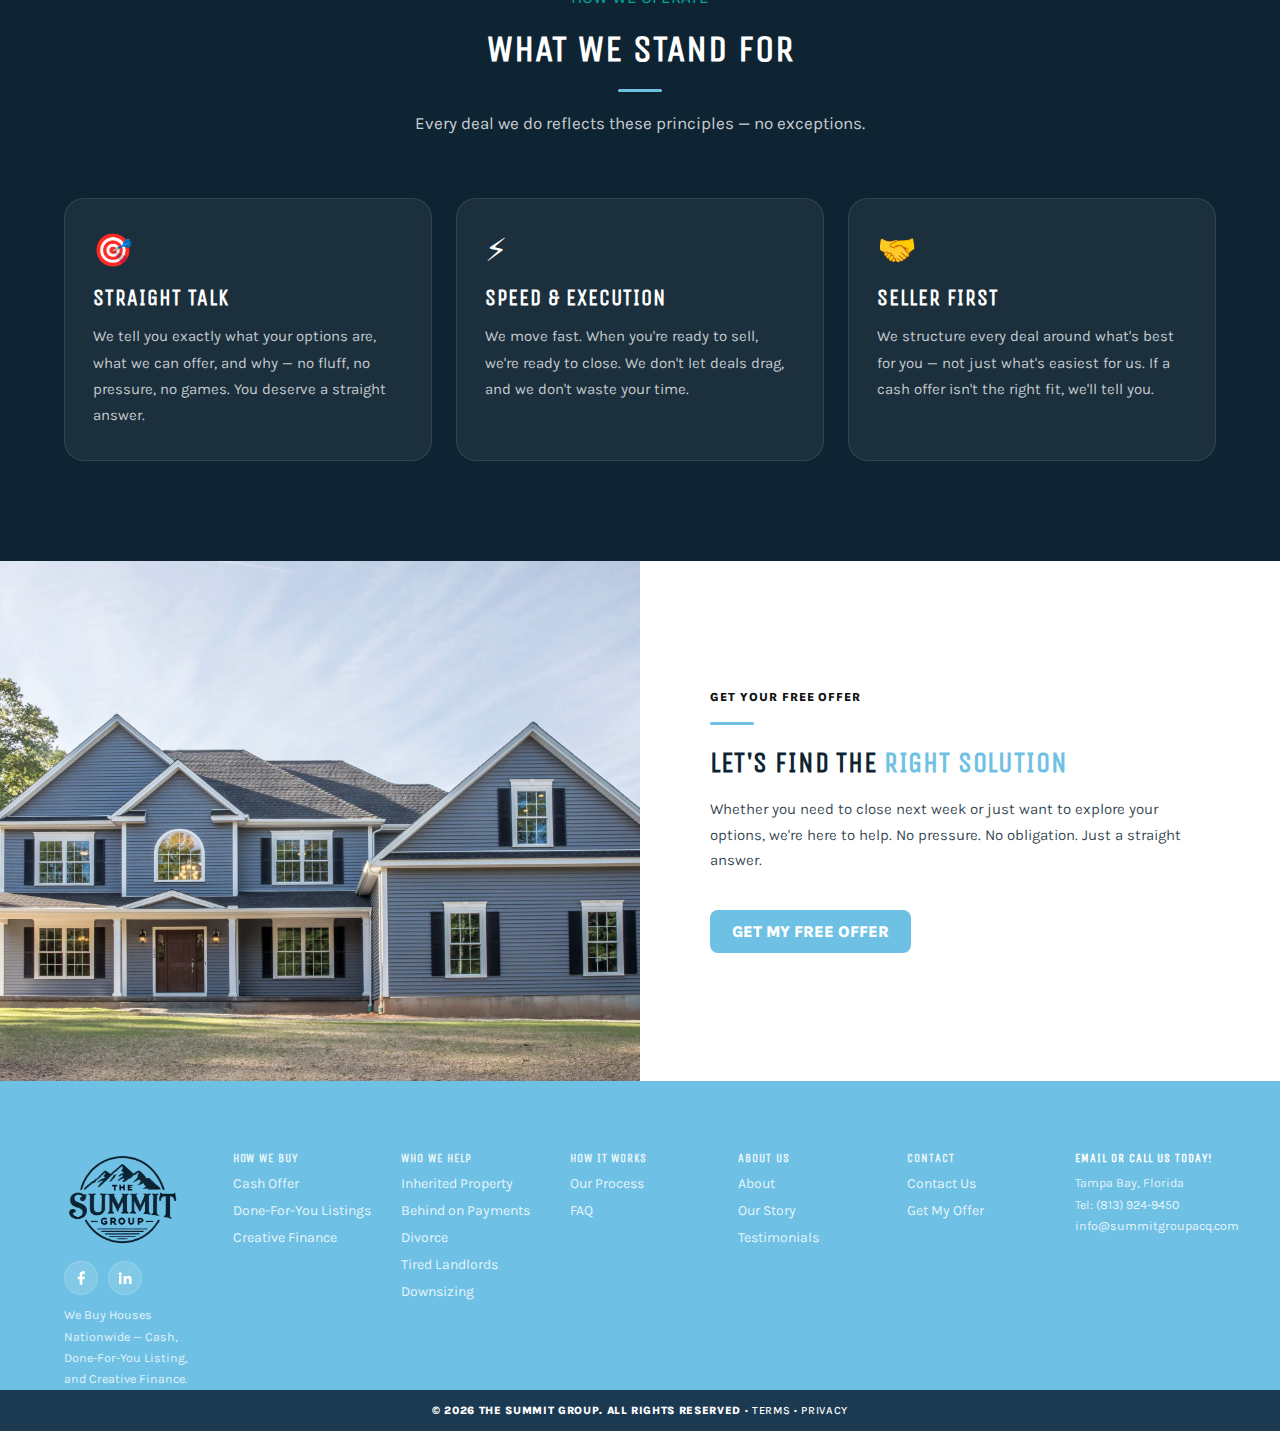
<file: about/index.html>
<!doctype html>
<html lang="en">
<head>

<!-- Google tag (gtag.js) -->
<script async src="https://www.googletagmanager.com/gtag/js?id=G-5PC4VC2V9S"></script>
<script>
  window.dataLayer = window.dataLayer || [];
  function gtag(){dataLayer.push(arguments);}
  gtag('js', new Date());
  gtag('config', 'G-5PC4VC2V9S');
</script>

  <meta charset="utf-8">
  <meta name="viewport" content="width=device-width, initial-scale=1">
  <title>About Us | The Summit Group</title>
  <meta name="description" content="Meet the founders of The Summit Group — Aubrey, Brennen, and Luka. Real estate investors built on discipline, hustle, and results.">
  <meta property="og:title" content="About Us | The Summit Group">
  <meta property="og:site_name" content="The Summit Group">
  <meta property="og:description" content="Meet the founders of The Summit Group — Aubrey, Brennen, and Luka.">
  <meta property="og:type" content="website">
  <meta property="og:url" content="https://summitgroupacq.com/about/">
  <meta property="og:image" content="https://summitgroupacq.com/assets/summit-hero.webp">
  <link rel="canonical" href="https://summitgroupacq.com/about/">
  <link rel="icon" href="../assets/favicon.ico" sizes="any">
  <link rel="icon" type="image/png" sizes="16x16" href="../assets/favicon-16x16.png">
  <link rel="icon" type="image/png" sizes="32x32" href="../assets/favicon-32x32.png">
  <link rel="apple-touch-icon" sizes="180x180" href="../assets/apple-touch-icon.png">
  <link rel="manifest" href="/site.webmanifest">
  <link rel="stylesheet" href="../styles.css">
</head>

<body>

<!-- TOP CONTACT BAR -->
<div class="top-contact-bar">
  <div class="top-contact-inner">
    <a class="top-contact-item" href="mailto:info@summitgroupacq.com">
      <span class="top-contact-icon" aria-hidden="true">✉</span>
      <div class="top-contact-text">
        <span class="top-contact-label">EMAIL US TODAY</span>
        <span class="top-contact-value">info@summitgroupacq.com</span>
      </div>
    </a>
    <a class="top-contact-item" href="tel:18139249450">
      <span class="top-contact-icon phone-icon" aria-hidden="true">📞</span>
      <div class="top-contact-text">
        <span class="top-contact-label">CALL US NOW</span>
        <span class="top-contact-value">813-924-9450</span>
      </div>
    </a>
  </div>
</div>

<nav class="top-nav">
<div class="top-nav-inner">

<button class="hamburger" id="hamburgerBtn" aria-label="Menu" aria-controls="mobileMenu" aria-expanded="false" type="button">
<span></span><span></span><span></span>
</button>

<div class="nav-left">
<div class="nav-dropdown">
  <a href="/how-we-buy/" class="nav-dropbtn">How We Buy <span class="nav-caret">▾</span></a>
  <div class="nav-dropmenu">
    <a href="/how-we-buy/cash-offer/">Cash Offer</a>
    <a href="/how-we-buy/done-for-you/">Done-For-You Listing</a>
    <a href="/how-we-buy/creative-finance/">Creative Finance</a>
  </div>
</div>
<div class="nav-dropdown">
  <a href="/who-we-help/" class="nav-dropbtn">Who We Help <span class="nav-caret">▾</span></a>
  <div class="nav-dropmenu">
    <a href="/who-we-help/inherited-property/">Inherited Property</a>
    <a href="/who-we-help/behind-on-payments/">Behind on Payments</a>
    <a href="/who-we-help/divorce/">Divorce</a>
    <a href="/who-we-help/tired-landlords/">Tired Landlords</a>
    <a href="/who-we-help/downsizing/">Downsizing</a>
  </div>
</div>
<div class="nav-dropdown">
  <a href="/how-it-works/" class="nav-dropbtn">How It Works <span class="nav-caret">▾</span></a>
  <div class="nav-dropmenu">
    <a href="/how-it-works/">Our Process</a>
    <a href="/faq/">FAQ</a>
  </div>
</div>
</div>

<a href="/" class="nav-logo">
<img src="../assets/summit-logo.webp" alt="The Summit Group">
</a>

<div class="nav-right">
<div class="nav-dropdown">
<a href="/about/" class="nav-dropbtn">About Us <span class="nav-caret">▾</span></a>
<div class="nav-dropmenu">
  <a href="/about/">About The Summit Group</a>
  <a href="/about/our-story/">Our Story</a>
  <a href="/about/testimonials/">Testimonials</a>
</div>
</div>
<a href="/contact/" class="nav-dropbtn">Contact</a>
<a href="/contact/" class="nav-cta">GET MY OFFER</a>
</div>

<div id="mobileMenu" class="mobile-menu">
<div class="mobile-menu-inner">
<div class="mm-group">
  <button class="mm-toggle">HOW WE BUY <span class="mm-caret">▾</span></button>
  <div class="mm-panel">
    <a href="/how-we-buy/">How We Buy</a>
    <a href="/how-we-buy/cash-offer/">Cash Offer</a>
    <a href="/how-we-buy/done-for-you/">Done-For-You Listing</a>
    <a href="/how-we-buy/creative-finance/">Creative Finance</a>
  </div>
</div>
<div class="mm-group">
  <button class="mm-toggle">WHO WE HELP <span class="mm-caret">▾</span></button>
  <div class="mm-panel">
    <a href="/who-we-help/">Who We Help</a>
    <a href="/who-we-help/inherited-property/">Inherited Property</a>
    <a href="/who-we-help/behind-on-payments/">Behind on Payments</a>
    <a href="/who-we-help/divorce/">Divorce</a>
    <a href="/who-we-help/tired-landlords/">Tired Landlords</a>
    <a href="/who-we-help/downsizing/">Downsizing</a>
  </div>
</div>
<div class="mm-group">
  <button class="mm-toggle">HOW IT WORKS <span class="mm-caret">▾</span></button>
  <div class="mm-panel">
    <a href="/how-it-works/">Our Process</a>
    <a href="/faq/">FAQ</a>
  </div>
</div>
<div class="mm-group">
<button class="mm-toggle">ABOUT US <span class="mm-caret">▾</span></button>
<div class="mm-panel">
  <a href="/about/">About Us</a>
  <a href="/about/our-story/">Our Story</a>
  <a href="/about/testimonials/">Testimonials</a>
</div>
</div>
<div class="mm-group">
  <a href="/contact/" style="display:block; padding:14px 0; font-family:'Unica One'; font-size:22px; color:var(--brand-purple); text-transform:uppercase; letter-spacing:1px;">CONTACT</a>
</div>
<a href="/contact/" class="mm-cta">GET MY OFFER</a>
</div>
</div>

</div>
</nav>


<!-- HERO -->
<header class="about-hero">
  <div class="about-hero-inner">
    <p class="about-hero-kicker">Who We Are</p>
    <h1 class="about-hero-title">Built on Discipline,<br>Driven by Results</h1>
    <p class="about-hero-sub">
      The Summit Group was founded by three guys who believe real estate is one of the greatest wealth-building tools available — and that sellers deserve more than one option when it's time to move on.
    </p>
  </div>
</header>


<!-- MISSION STATS -->
<section class="mission-band">
  <div class="container mission-band-inner">

    <div class="mission-stat">
      <span class="mission-stat-number">3</span>
      <span class="mission-stat-label">Ways to Sell Your Home</span>
    </div>

    <div class="mission-divider"></div>

    <div class="mission-stat">
      <span class="mission-stat-number">7</span>
      <span class="mission-stat-label">Days to Close on a Cash Offer</span>
    </div>

    <div class="mission-divider"></div>

    <div class="mission-stat">
      <span class="mission-stat-number">100%</span>
      <span class="mission-stat-label">No Pressure. No Obligation.</span>
    </div>

  </div>
</section>


<!-- OUR STORY -->
<section class="story-section">
  <div class="container story-grid">

    <div class="story-text">
      <p class="about-kicker">
        <span class="about-link">OUR STORY</span>
      </p>
      <h2 class="about-title">WHY WE STARTED<br>THE SUMMIT GROUP</h2>
      <div class="about-underline"></div>
      <p class="story-body">
        The Summit Group started with a simple frustration — sellers were being pushed into one-size-fits-all solutions that didn't actually fit their situation. A lowball cash offer isn't always the answer, and a traditional listing isn't always realistic. We knew there had to be a better way.
      </p>
      <p class="story-body">
        So we built a company around giving sellers real options. Cash offers for those who need speed. Done-for-you listings for those who want to maximize their proceeds. Creative finance for situations that don't fit the standard mold.
      </p>
      <p class="story-body">
        Between a West Point grad, a college baseball player turned sales machine, and a self-taught real estate investor who skipped the traditional path entirely — we bring a unique combination of discipline, drive, and deal-making ability to every transaction.
      </p>
    </div>

    <div class="story-image">
      <img src="../assets/hero.webp" alt="The Summit Group Story">
    </div>

  </div>
</section>


<!-- FOUNDERS -->
<section class="founders-section">
  <div class="container">

    <div class="founders-header">
      <p class="about-kicker">
        <span class="about-link">THE TEAM</span>
      </p>
      <h2 class="about-title">MEET THE FOUNDERS</h2>
      <div class="about-underline" style="margin: 0 auto 0;"></div>
      <p class="founders-intro">
        Three different backgrounds. One shared mission — help homeowners sell on their terms.
      </p>
    </div>

    <div class="founders-grid">

      <!-- AUBREY -->
      <div class="founder-card">
        <div class="founder-image-placeholder">
          <span class="founder-initials">AE</span>
        </div>
        <div class="founder-content">
          <span class="founder-role">Co-Founder — Dispositions & Systems</span>
          <h3 class="founder-name">Aubrey</h3>
          <p class="founder-bio">
            Aubrey graduated from the United States Military Academy at West Point and served as an Infantry Officer in the U.S. Army — where he learned that systems, discipline, and execution under pressure aren't optional.
          </p>
          <p class="founder-bio">
            He brings that same mindset to The Summit Group, running dispositions and building the operational infrastructure that keeps deals moving from contract to close.
          </p>
          <div class="founder-tags">
            <span class="founder-tag">West Point</span>
            <span class="founder-tag">U.S. Army Infantry</span>
            <span class="founder-tag">Dispositions</span>
            <span class="founder-tag">Systems</span>
          </div>
        </div>
      </div>

      <!-- BRENNEN -->
      <div class="founder-card">
        <div class="founder-image-placeholder">
          <span class="founder-initials">B</span>
        </div>
        <div class="founder-content">
          <span class="founder-role">Co-Founder — Acquisitions & Sales</span>
          <h3 class="founder-name">Brennen</h3>
          <p class="founder-bio">
            Brennen played baseball at the University of Central Missouri — and if you've ever been around a competitive athlete, you know they don't lose gracefully. That competitive edge translated directly into real estate sales.
          </p>
          <p class="founder-bio">
            He leads acquisitions and is the engine behind The Summit Group's ability to connect with sellers, build trust fast, and close deals. Flat out one of the best in the business at what he does.
          </p>
          <div class="founder-tags">
            <span class="founder-tag">UCM Baseball</span>
            <span class="founder-tag">Acquisitions</span>
            <span class="founder-tag">Sales</span>
          </div>
        </div>
      </div>

      <!-- LUKA -->
      <div class="founder-card">
        <div class="founder-image-placeholder">
          <span class="founder-initials">L</span>
        </div>
        <div class="founder-content">
          <span class="founder-role">Co-Founder — Acquisitions & Strategy</span>
          <h3 class="founder-name">Luka</h3>
          <p class="founder-bio">
            Luka didn't take the traditional route — no college, no corporate job, no waiting around. He dove headfirst into real estate and figured it out through reps, deals, and an obsession with learning the business from the ground up.
          </p>
          <p class="founder-bio">
            What he lacks in a diploma he more than makes up for in raw deal instinct. Luka is a true real estate wiz kid — and one of the sharpest acquisitions minds you'll find at any age.
          </p>
          <div class="founder-tags">
            <span class="founder-tag">Acquisitions</span>
            <span class="founder-tag">Real Estate</span>
            <span class="founder-tag">Self-Taught</span>
          </div>
        </div>
      </div>

    </div>
  </div>
</section>


<!-- VALUES -->
<section class="values-band">
  <div class="container">

    <div class="values-header">
      <p class="about-kicker" style="color:#00A99D;">HOW WE OPERATE</p>
      <h2 class="about-title">WHAT WE STAND FOR</h2>
      <div class="about-underline" style="margin: 16px auto 0;"></div>
      <p>Every deal we do reflects these principles — no exceptions.</p>
    </div>

    <div class="values-grid">

      <div class="value-card">
        <span class="value-icon">🎯</span>
        <h3>Straight Talk</h3>
        <p>We tell you exactly what your options are, what we can offer, and why — no fluff, no pressure, no games. You deserve a straight answer.</p>
      </div>

      <div class="value-card">
        <span class="value-icon">⚡</span>
        <h3>Speed & Execution</h3>
        <p>We move fast. When you're ready to sell, we're ready to close. We don't let deals drag, and we don't waste your time.</p>
      </div>

      <div class="value-card">
        <span class="value-icon">🤝</span>
        <h3>Seller First</h3>
        <p>We structure every deal around what's best for you — not just what's easiest for us. If a cash offer isn't the right fit, we'll tell you.</p>
      </div>

    </div>
  </div>
</section>


<!-- LAST CTA -->
<section class="last-cta">
  <div class="last-cta-grid">
    <div class="last-cta-photo"></div>
    <div class="last-cta-panel">
      <p class="last-cta-sub">GET YOUR FREE OFFER</p>
      <div class="last-cta-line"></div>
      <h2>LET'S FIND THE <span class="cta-purple">RIGHT SOLUTION</span></h2>
      <p class="last-cta-body">
        Whether you need to close next week or just want to explore your options, we're here to help. No pressure. No obligation. Just a straight answer.
      </p>
      <a href="/contact/" class="nav-cta">GET MY FREE OFFER</a>
    </div>
  </div>
</section>


<!-- FOOTER -->
<footer class="site-footer">
  <div class="container footer-grid">

    <div class="footer-col footer-brand">
      <a href="/"><img class="footer-logo" src="../assets/summit-logo.webp" alt="The Summit Group Logo" /></a>
      <div class="footer-social">
        <a href="https://www.facebook.com/profile.php?id=61556777975252" target="_blank" rel="noopener" aria-label="Facebook">
          <svg viewBox="0 0 24 24" aria-hidden="true"><path d="M18 2h-3a5 5 0 0 0-5 5v3H7v4h3v8h4v-8h3l1-4h-4V7a1 1 0 0 1 1-1h3z"/></svg>
        </a>
        <a href="https://www.linkedin.com/company/summitgroupacq/about/?viewAsMember=true" target="_blank" rel="noopener" aria-label="LinkedIn">
          <svg viewBox="0 0 24 24" aria-hidden="true"><path d="M4.9 3.5A2.5 2.5 0 1 0 4.9 8.5 2.5 2.5 0 1 0 4.9 3.5zM3 9h3.8v12H3zM10 9h3.6v1.6h.1c.5-.9 1.7-1.8 3.6-1.8 3.8 0 4.5 2.5 4.5 5.7V21H18v-5.6c0-1.3 0-3-1.8-3s-2.1 1.4-2.1 2.9V21H10z"/></svg>
        </a>
      </div>
      <p class="footer-text footer-blurb">We Buy Houses Nationwide — Cash, Done-For-You Listing, and Creative Finance.</p>
    </div>

    <div class="footer-col">
      <h3><a href="/how-we-buy/">How We Buy</a></h3>
      <ul class="footer-links">
        <li><a href="/how-we-buy/cash-offer/">Cash Offer</a></li>
        <li><a href="/how-we-buy/done-for-you/">Done-For-You Listings</a></li>
        <li><a href="/how-we-buy/creative-finance/">Creative Finance</a></li>
      </ul>
    </div>

    <div class="footer-col footer-locations">
      <h3><a href="/who-we-help/">Who We Help</a></h3>
      <ul class="footer-links">
        <li><a href="/who-we-help/inherited-property/">Inherited Property</a></li>
        <li><a href="/who-we-help/behind-on-payments/">Behind on Payments</a></li>
        <li><a href="/who-we-help/divorce/">Divorce</a></li>
        <li><a href="/who-we-help/tired-landlords/">Tired Landlords</a></li>
        <li><a href="/who-we-help/downsizing/">Downsizing</a></li>
      </ul>
    </div>

    <div class="footer-col">
      <h3><a href="/how-it-works/">How It Works</a></h3>
      <ul class="footer-links">
        <li><a href="/how-it-works/">Our Process</a></li>
        <li><a href="/faq/">FAQ</a></li>
      </ul>
    </div>

    <div class="footer-col">
      <h3><a href="/about/">About Us</a></h3>
      <ul class="footer-links">
        <li><a href="/about/">About</a></li>
        <li><a href="/about/our-story/">Our Story</a></li>
        <li><a href="/about/testimonials/">Testimonials</a></li>
      </ul>
    </div>

    <div class="footer-col">
      <h3><a href="/contact/">Contact</a></h3>
      <ul class="footer-links">
        <li><a href="/contact/">Contact Us</a></li>
        <li><a href="/contact/">Get My Offer</a></li>
      </ul>
    </div>

    <div class="footer-col footer-address">
      <h3>Email or Call Us Today!</h3>
      <p class="footer-text">
        Tampa Bay, Florida<br>
        Tel: <a href="tel:18139249450">(813) 924-9450</a><br>
        <a href="mailto:info@summitgroupacq.com">info@summitgroupacq.com</a>
      </p>
    </div>

  </div>
</footer>

<section class="copyright-bar">
  <div class="container">
    <p>
      © <span id="year"></span> The Summit Group. All Rights Reserved ·
      <a href="/terms/">Terms</a> ·
      <a href="/privacy/">Privacy</a>
    </p>
  </div>
</section>

<script>
  document.getElementById("year").textContent = new Date().getFullYear();
</script>

<script src="../js/main.js" defer></script>

</body>
</html>
</file>
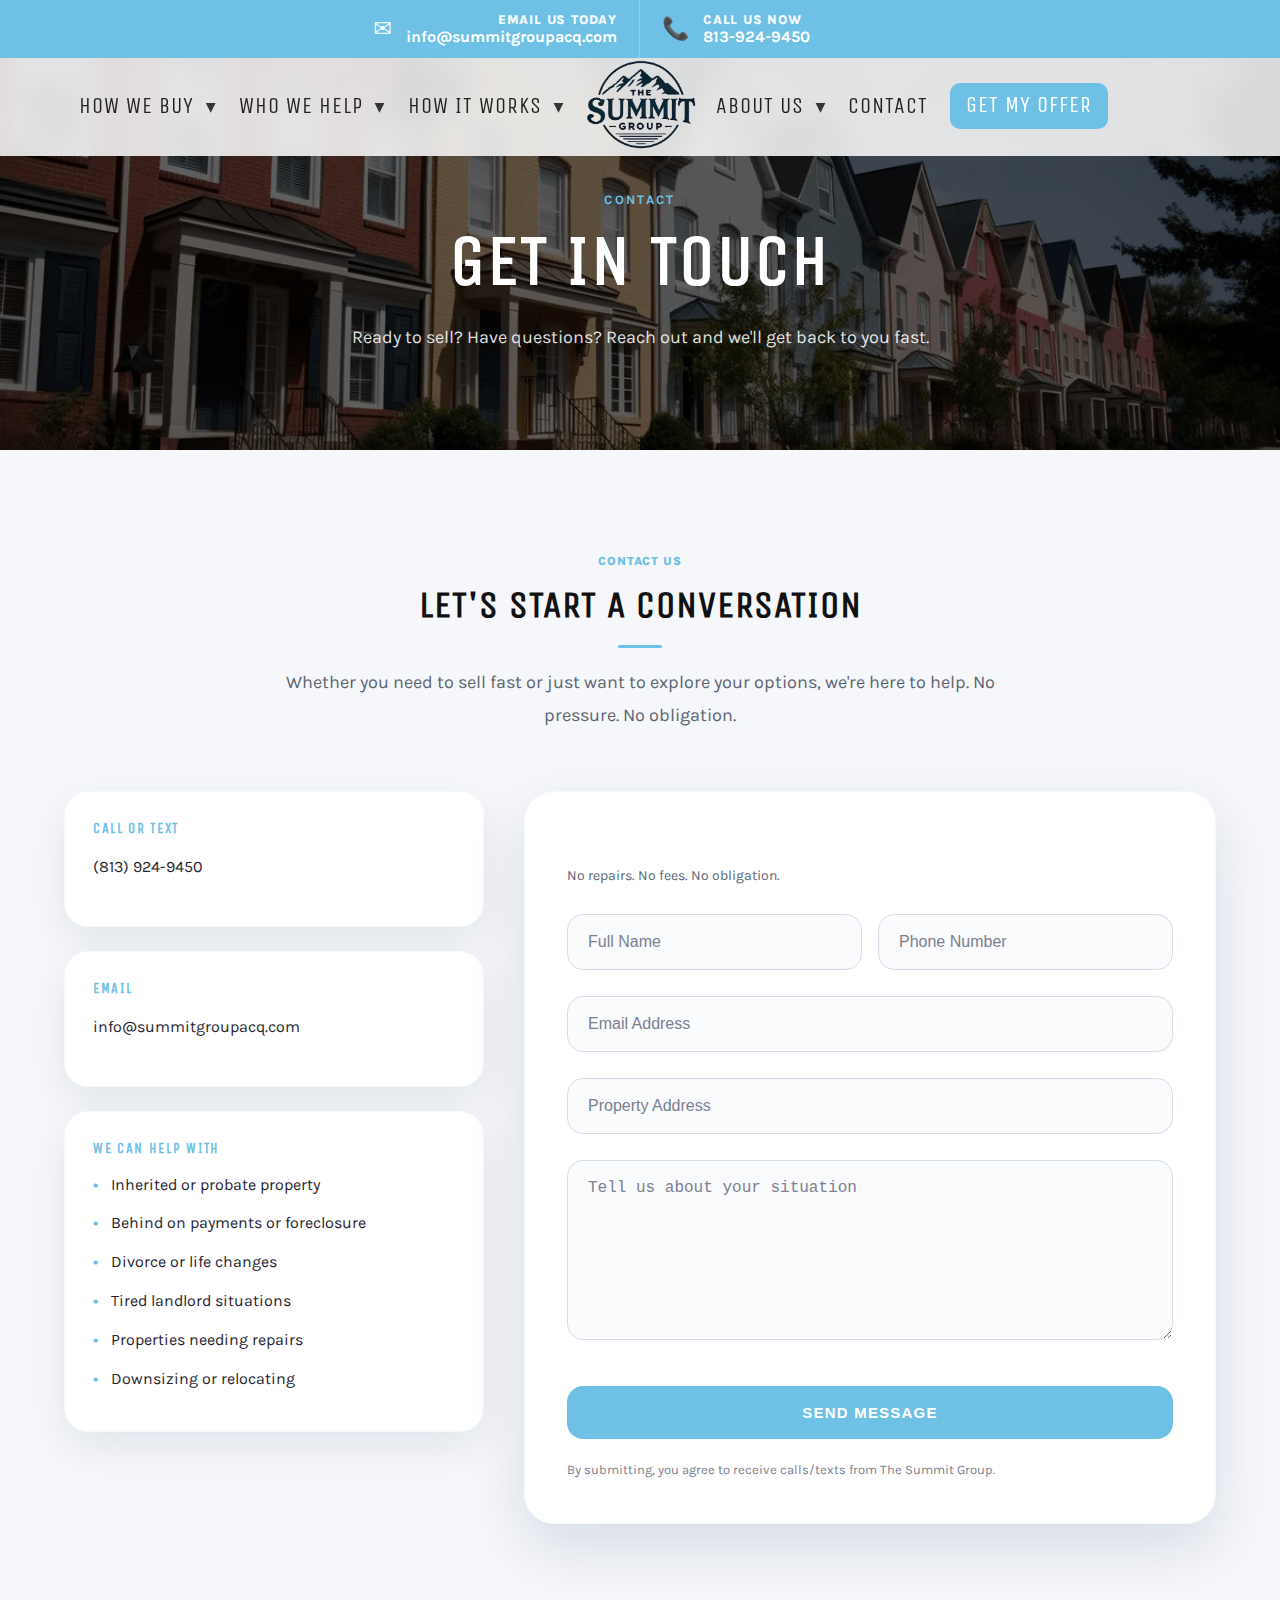
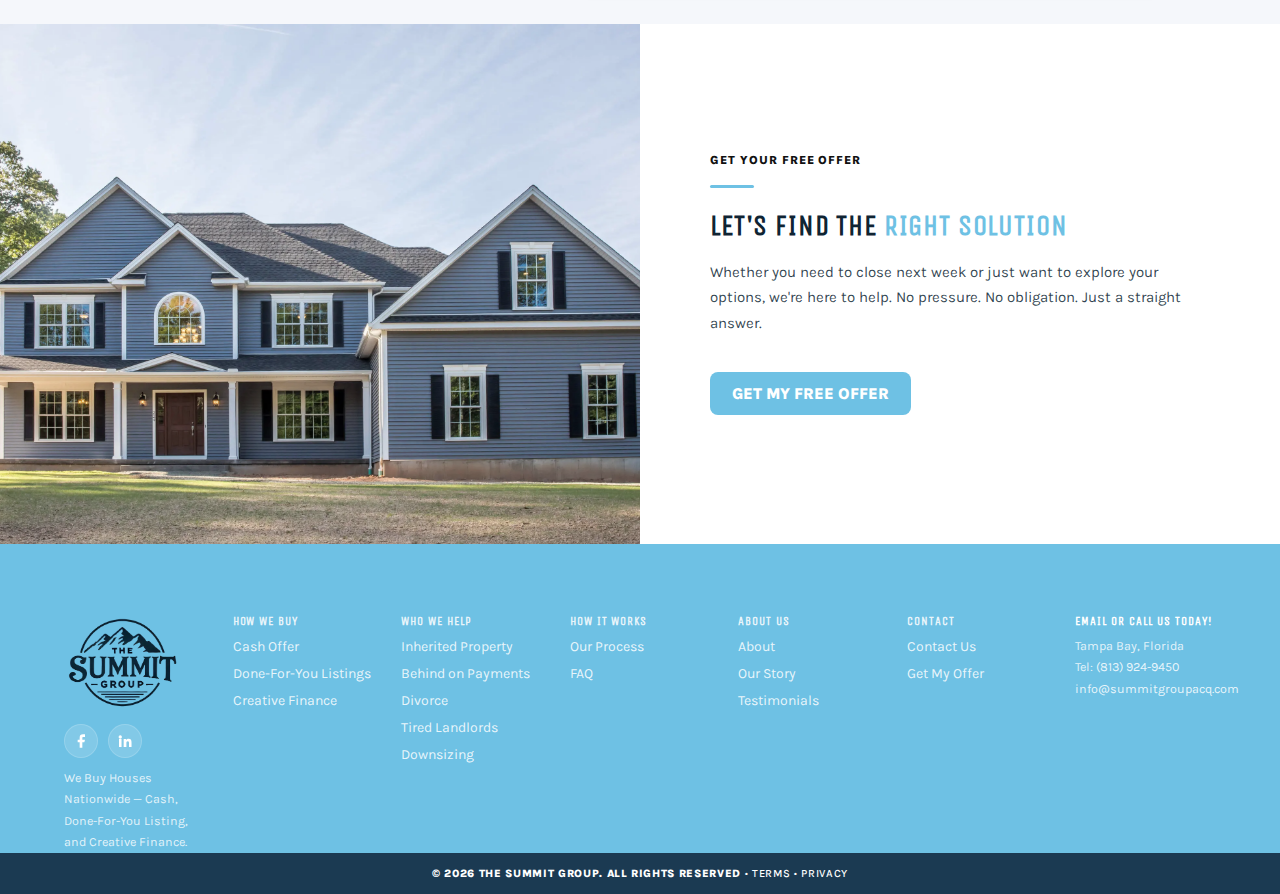
<file: contact/index.html>
<!doctype html>
<html lang="en">
<head>

<!-- Google tag (gtag.js) -->
<script async src="https://www.googletagmanager.com/gtag/js?id=G-5PC4VC2V9S"></script>
<script>
  window.dataLayer = window.dataLayer || [];
  function gtag(){dataLayer.push(arguments);}
  gtag('js', new Date());
  gtag('config', 'G-5PC4VC2V9S');
</script>

  <meta charset="utf-8">
  <meta name="viewport" content="width=device-width, initial-scale=1">
  <title>Contact Us | The Summit Group</title>
  <meta name="description" content="Ready to sell? Have questions? Reach out and we'll get back to you fast.">
  <meta property="og:title" content="Contact Us | The Summit Group">
  <meta property="og:site_name" content="The Summit Group">
  <meta property="og:description" content="Ready to sell? Have questions? Reach out and we'll get back to you fast.">
  <meta property="og:type" content="website">
  <meta property="og:url" content="https://summitgroupacq.com/contact/">
  <meta property="og:image" content="https://summitgroupacq.com/assets/summit-hero.webp">
  <link rel="canonical" href="https://summitgroupacq.com/contact/">
  <link rel="icon" href="../assets/favicon.ico" sizes="any">
  <link rel="icon" type="image/png" sizes="16x16" href="../assets/favicon-16x16.png">
  <link rel="icon" type="image/png" sizes="32x32" href="../assets/favicon-32x32.png">
  <link rel="apple-touch-icon" sizes="180x180" href="../assets/apple-touch-icon.png">
  <link rel="manifest" href="/site.webmanifest">
  <link rel="stylesheet" href="../styles.css">
  <script src="https://www.google.com/recaptcha/api.js" async defer></script>
</head>

<body>

<!-- TOP CONTACT BAR -->
<div class="top-contact-bar">
  <div class="top-contact-inner">
    <a class="top-contact-item" href="mailto:info@summitgroupacq.com">
      <span class="top-contact-icon" aria-hidden="true">✉</span>
      <div class="top-contact-text">
        <span class="top-contact-label">EMAIL US TODAY</span>
        <span class="top-contact-value">info@summitgroupacq.com</span>
      </div>
    </a>
    <a class="top-contact-item" href="tel:18139249450">
      <span class="top-contact-icon phone-icon" aria-hidden="true">📞</span>
      <div class="top-contact-text">
        <span class="top-contact-label">CALL US NOW</span>
        <span class="top-contact-value">813-924-9450</span>
      </div>
    </a>
  </div>
</div>

<nav class="top-nav">
<div class="top-nav-inner">

<button class="hamburger" id="hamburgerBtn" aria-label="Menu" aria-controls="mobileMenu" aria-expanded="false" type="button">
<span></span><span></span><span></span>
</button>

<div class="nav-left">
<div class="nav-dropdown">
  <a href="/how-we-buy/" class="nav-dropbtn">How We Buy <span class="nav-caret">▾</span></a>
  <div class="nav-dropmenu">
    <a href="/how-we-buy/cash-offer/">Cash Offer</a>
    <a href="/how-we-buy/done-for-you/">Done-For-You Listing</a>
    <a href="/how-we-buy/creative-finance/">Creative Finance</a>
  </div>
</div>
<div class="nav-dropdown">
  <a href="/who-we-help/" class="nav-dropbtn">Who We Help <span class="nav-caret">▾</span></a>
  <div class="nav-dropmenu">
    <a href="/who-we-help/inherited-property/">Inherited Property</a>
    <a href="/who-we-help/behind-on-payments/">Behind on Payments</a>
    <a href="/who-we-help/divorce/">Divorce</a>
    <a href="/who-we-help/tired-landlords/">Tired Landlords</a>
    <a href="/who-we-help/downsizing/">Downsizing</a>
  </div>
</div>
<div class="nav-dropdown">
  <a href="/how-it-works/" class="nav-dropbtn">How It Works <span class="nav-caret">▾</span></a>
  <div class="nav-dropmenu">
    <a href="/how-it-works/">Our Process</a>
    <a href="/faq/">FAQ</a>
  </div>
</div>
</div>

<a href="/" class="nav-logo">
<img src="../assets/summit-logo.webp" alt="The Summit Group">
</a>

<div class="nav-right">
<div class="nav-dropdown">
<a href="/about/" class="nav-dropbtn">About Us <span class="nav-caret">▾</span></a>
<div class="nav-dropmenu">
  <a href="/about/">About The Summit Group</a>
  <a href="/about/our-story/">Our Story</a>
  <a href="/about/testimonials/">Testimonials</a>
</div>
</div>
<a href="/contact/" class="nav-dropbtn">Contact</a>
<a href="/contact/" class="nav-cta">GET MY OFFER</a>
</div>

<div id="mobileMenu" class="mobile-menu">
<div class="mobile-menu-inner">
<div class="mm-group">
  <button class="mm-toggle">HOW WE BUY <span class="mm-caret">▾</span></button>
  <div class="mm-panel">
    <a href="/how-we-buy/">How We Buy</a>
    <a href="/how-we-buy/cash-offer/">Cash Offer</a>
    <a href="/how-we-buy/done-for-you/">Done-For-You Listing</a>
    <a href="/how-we-buy/creative-finance/">Creative Finance</a>
  </div>
</div>
<div class="mm-group">
  <button class="mm-toggle">WHO WE HELP <span class="mm-caret">▾</span></button>
  <div class="mm-panel">
    <a href="/who-we-help/">Who We Help</a>
    <a href="/who-we-help/inherited-property/">Inherited Property</a>
    <a href="/who-we-help/behind-on-payments/">Behind on Payments</a>
    <a href="/who-we-help/divorce/">Divorce</a>
    <a href="/who-we-help/tired-landlords/">Tired Landlords</a>
    <a href="/who-we-help/downsizing/">Downsizing</a>
  </div>
</div>
<div class="mm-group">
  <button class="mm-toggle">HOW IT WORKS <span class="mm-caret">▾</span></button>
  <div class="mm-panel">
    <a href="/how-it-works/">Our Process</a>
    <a href="/faq/">FAQ</a>
  </div>
</div>
<div class="mm-group">
<button class="mm-toggle">ABOUT US <span class="mm-caret">▾</span></button>
<div class="mm-panel">
  <a href="/about/">About Us</a>
  <a href="/about/our-story/">Our Story</a>
  <a href="/about/testimonials/">Testimonials</a>
</div>
</div>
<div class="mm-group">
  <a href="/contact/" style="display:block; padding:14px 0; font-family:'Unica One'; font-size:22px; color:var(--brand-purple); text-transform:uppercase; letter-spacing:1px;">CONTACT</a>
</div>
<a href="/contact/" class="mm-cta">GET MY OFFER</a>
</div>
</div>

</div>
</nav>


<!-- HERO -->
<header class="sub-hero">
  <div class="sub-hero-inner">
    <p class="sub-hero-kicker">CONTACT</p>
    <h1 class="sub-hero-title">Get in Touch</h1>
    <p class="sub-hero-sub">Ready to sell? Have questions? Reach out and we'll get back to you fast.</p>
  </div>
</header>


<!-- CONTACT PAGE -->
<section class="contact-page-section">
  <div class="container">
    <div class="contact-page-header">
      <p class="about-kicker"><span class="about-link">CONTACT US</span></p>
      <h2 class="about-title">LET'S START A CONVERSATION</h2>
      <div class="about-underline" style="margin:16px auto 0;"></div>
      <p class="contact-page-intro">Whether you need to sell fast or just want to explore your options, we're here to help. No pressure. No obligation.</p>
    </div>
    <div class="contact-page-grid">
      <div class="contact-page-info">
        <div class="contact-info-card">
          <h3>Call or Text</h3>
          <p><a href="tel:18139249450">(813) 924-9450</a></p>
        </div>
        <div class="contact-info-card">
          <h3>Email</h3>
          <p><a href="mailto:info@summitgroupacq.com">info@summitgroupacq.com</a></p>
        </div>
        <div class="contact-info-card">
          <h3>We Can Help With</h3>
          <ul class="contact-help-list">
            <li>Inherited or probate property</li>
            <li>Behind on payments or foreclosure</li>
            <li>Divorce or life changes</li>
            <li>Tired landlord situations</li>
            <li>Properties needing repairs</li>
            <li>Downsizing or relocating</li>
          </ul>
        </div>
      </div>
      <div class="contact-page-form-card">
        <h3 class="form-title">Get Your Free Offer</h3>
        <p class="form-subtitle">No repairs. No fees. No obligation.</p>
        <form class="quote-form contact-page-form" method="POST" action="https://tsg-leads.aubrey.workers.dev/">
          <input type="hidden" name="_subject" value="New Inquiry — The Summit Group (Contact Page)">
          <input type="text" name="_gotcha" style="display:none" tabindex="-1" autocomplete="off">
          <div class="contact-form-grid">
            <input name="fullName" type="text" placeholder="Full Name" required>
            <input name="phone" type="tel" placeholder="Phone Number" required>
          </div>
          <input name="email" type="email" placeholder="Email Address" required>
          <input name="address" type="text" placeholder="Property Address" required>
          <textarea name="message" rows="4" placeholder="Tell us about your situation" required></textarea>
          <div class="g-recaptcha" data-sitekey="6Lei4qssAAAAANlAicGPJSRUy0Xr_mLEKgLT_AtR"></div>
          <button type="submit">SEND MESSAGE</button>
        </form>
        <div class="quote-thanks" id="quoteThanks" style="display:none;text-align:center;">
          <h3 class="form-title">Thank You!</h3>
          <p class="form-subtitle">We received your info and will be in touch shortly!</p>
        </div>
        <p class="form-disclaimer">By submitting, you agree to receive calls/texts from The Summit Group.</p>
      </div>
    </div>
  </div>
</section>


<!-- LAST CTA -->
<section class="last-cta">
  <div class="last-cta-grid">
    <div class="last-cta-photo"></div>
    <div class="last-cta-panel">
      <p class="last-cta-sub">GET YOUR FREE OFFER</p>
      <div class="last-cta-line"></div>
      <h2>LET'S FIND THE <span class="cta-purple">RIGHT SOLUTION</span></h2>
      <p class="last-cta-body">
        Whether you need to close next week or just want to explore your options, we're here to help. No pressure. No obligation. Just a straight answer.
      </p>
      <a href="/contact/" class="nav-cta">GET MY FREE OFFER</a>
    </div>
  </div>
</section>


<!-- FOOTER -->
<footer class="site-footer">
  <div class="container footer-grid">

    <div class="footer-col footer-brand">
      <a href="/"><img class="footer-logo" src="../assets/summit-logo.webp" alt="The Summit Group Logo" /></a>
      <div class="footer-social">
        <a href="https://www.facebook.com/profile.php?id=61556777975252" target="_blank" rel="noopener" aria-label="Facebook">
          <svg viewBox="0 0 24 24" aria-hidden="true"><path d="M18 2h-3a5 5 0 0 0-5 5v3H7v4h3v8h4v-8h3l1-4h-4V7a1 1 0 0 1 1-1h3z"/></svg>
        </a>
        <a href="https://www.linkedin.com/company/summitgroupacq/about/?viewAsMember=true" target="_blank" rel="noopener" aria-label="LinkedIn">
          <svg viewBox="0 0 24 24" aria-hidden="true"><path d="M4.9 3.5A2.5 2.5 0 1 0 4.9 8.5 2.5 2.5 0 1 0 4.9 3.5zM3 9h3.8v12H3zM10 9h3.6v1.6h.1c.5-.9 1.7-1.8 3.6-1.8 3.8 0 4.5 2.5 4.5 5.7V21H18v-5.6c0-1.3 0-3-1.8-3s-2.1 1.4-2.1 2.9V21H10z"/></svg>
        </a>
      </div>
      <p class="footer-text footer-blurb">We Buy Houses Nationwide — Cash, Done-For-You Listing, and Creative Finance.</p>
    </div>

    <div class="footer-col">
      <h3><a href="/how-we-buy/">How We Buy</a></h3>
      <ul class="footer-links">
        <li><a href="/how-we-buy/cash-offer/">Cash Offer</a></li>
        <li><a href="/how-we-buy/done-for-you/">Done-For-You Listings</a></li>
        <li><a href="/how-we-buy/creative-finance/">Creative Finance</a></li>
      </ul>
    </div>

    <div class="footer-col footer-locations">
      <h3><a href="/who-we-help/">Who We Help</a></h3>
      <ul class="footer-links">
        <li><a href="/who-we-help/inherited-property/">Inherited Property</a></li>
        <li><a href="/who-we-help/behind-on-payments/">Behind on Payments</a></li>
        <li><a href="/who-we-help/divorce/">Divorce</a></li>
        <li><a href="/who-we-help/tired-landlords/">Tired Landlords</a></li>
        <li><a href="/who-we-help/downsizing/">Downsizing</a></li>
      </ul>
    </div>

    <div class="footer-col">
      <h3><a href="/how-it-works/">How It Works</a></h3>
      <ul class="footer-links">
        <li><a href="/how-it-works/">Our Process</a></li>
        <li><a href="/faq/">FAQ</a></li>
      </ul>
    </div>

    <div class="footer-col">
      <h3><a href="/about/">About Us</a></h3>
      <ul class="footer-links">
        <li><a href="/about/">About</a></li>
        <li><a href="/about/our-story/">Our Story</a></li>
        <li><a href="/about/testimonials/">Testimonials</a></li>
      </ul>
    </div>

    <div class="footer-col">
      <h3><a href="/contact/">Contact</a></h3>
      <ul class="footer-links">
        <li><a href="/contact/">Contact Us</a></li>
        <li><a href="/contact/">Get My Offer</a></li>
      </ul>
    </div>

    <div class="footer-col footer-address">
      <h3>Email or Call Us Today!</h3>
      <p class="footer-text">
        Tampa Bay, Florida<br>
        Tel: <a href="tel:18139249450">(813) 924-9450</a><br>
        <a href="mailto:info@summitgroupacq.com">info@summitgroupacq.com</a>
      </p>
    </div>

  </div>
</footer>

<section class="copyright-bar">
  <div class="container">
    <p>
      © <span id="year"></span> The Summit Group. All Rights Reserved ·
      <a href="/terms/">Terms</a> ·
      <a href="/privacy/">Privacy</a>
    </p>
  </div>
</section>

<script>
  document.getElementById("year").textContent = new Date().getFullYear();
</script>

<script src="../js/main.js" defer></script>

</body>
</html>
</file>
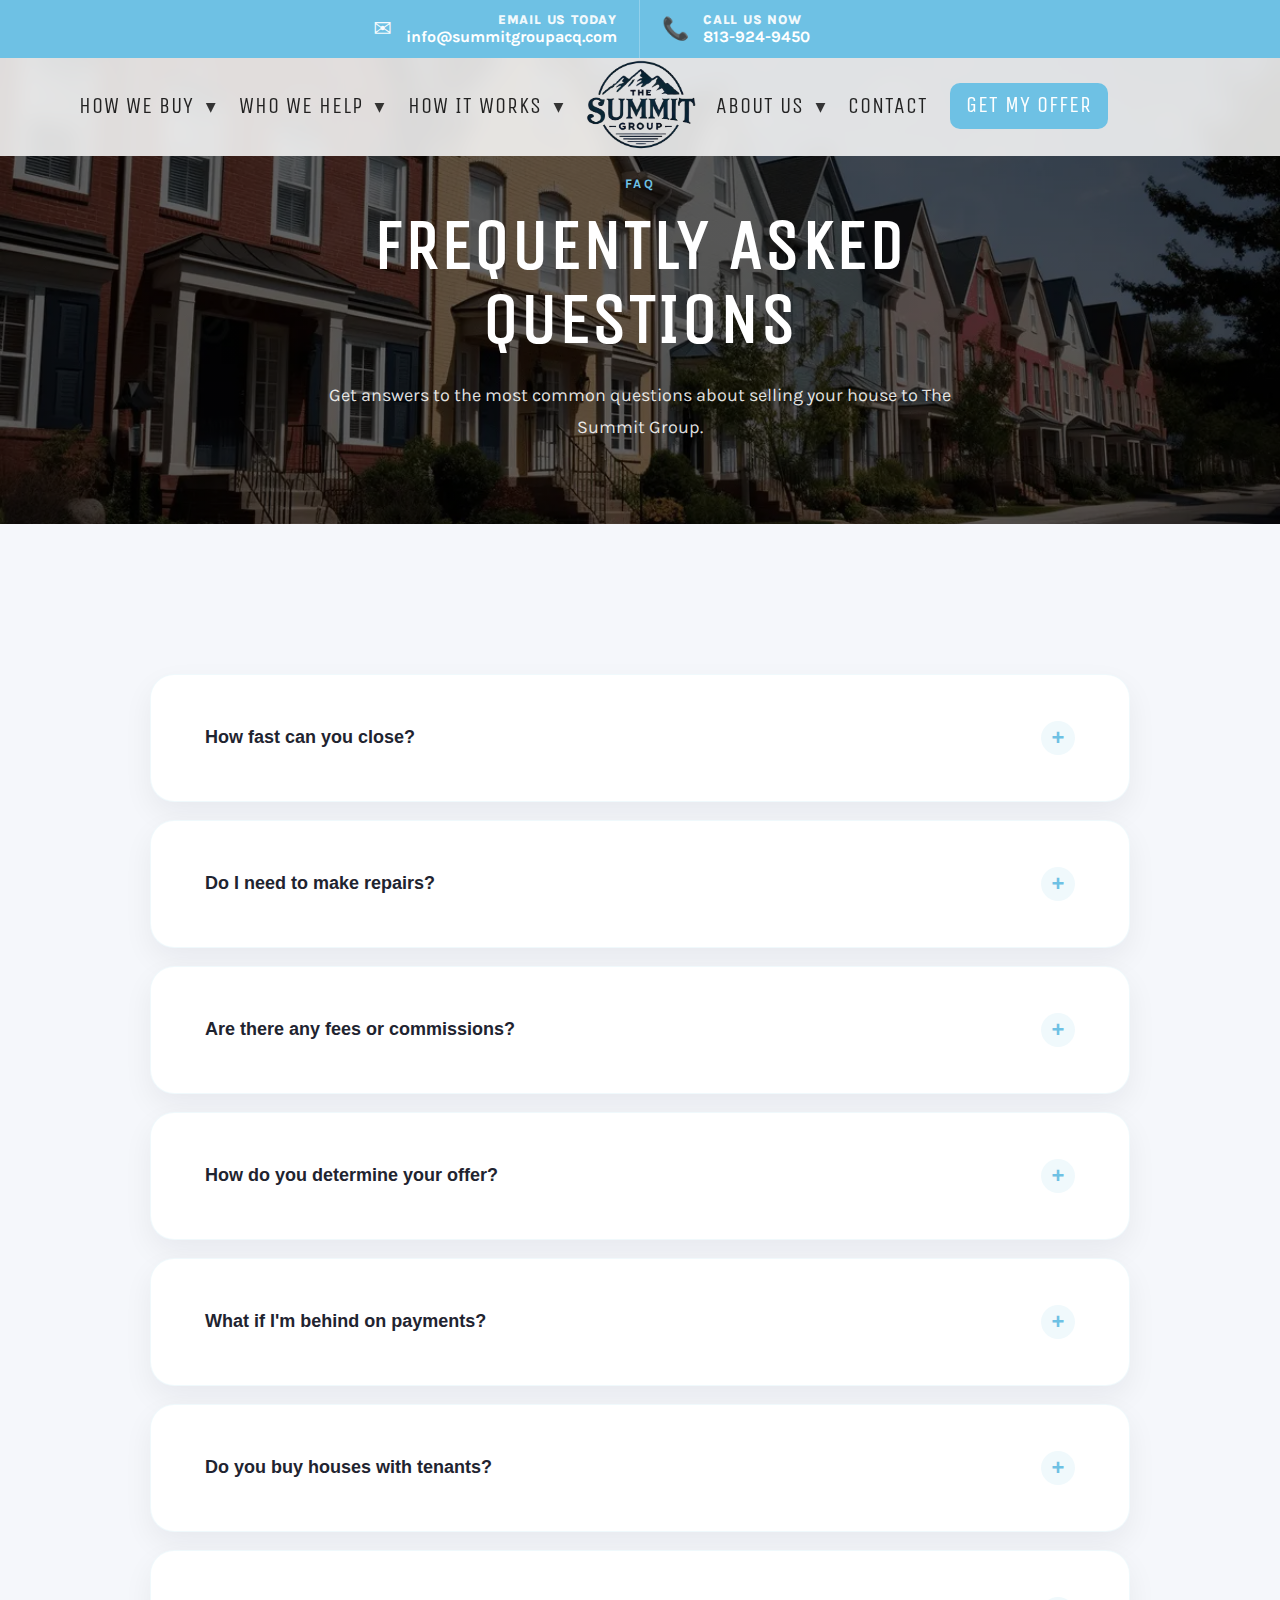
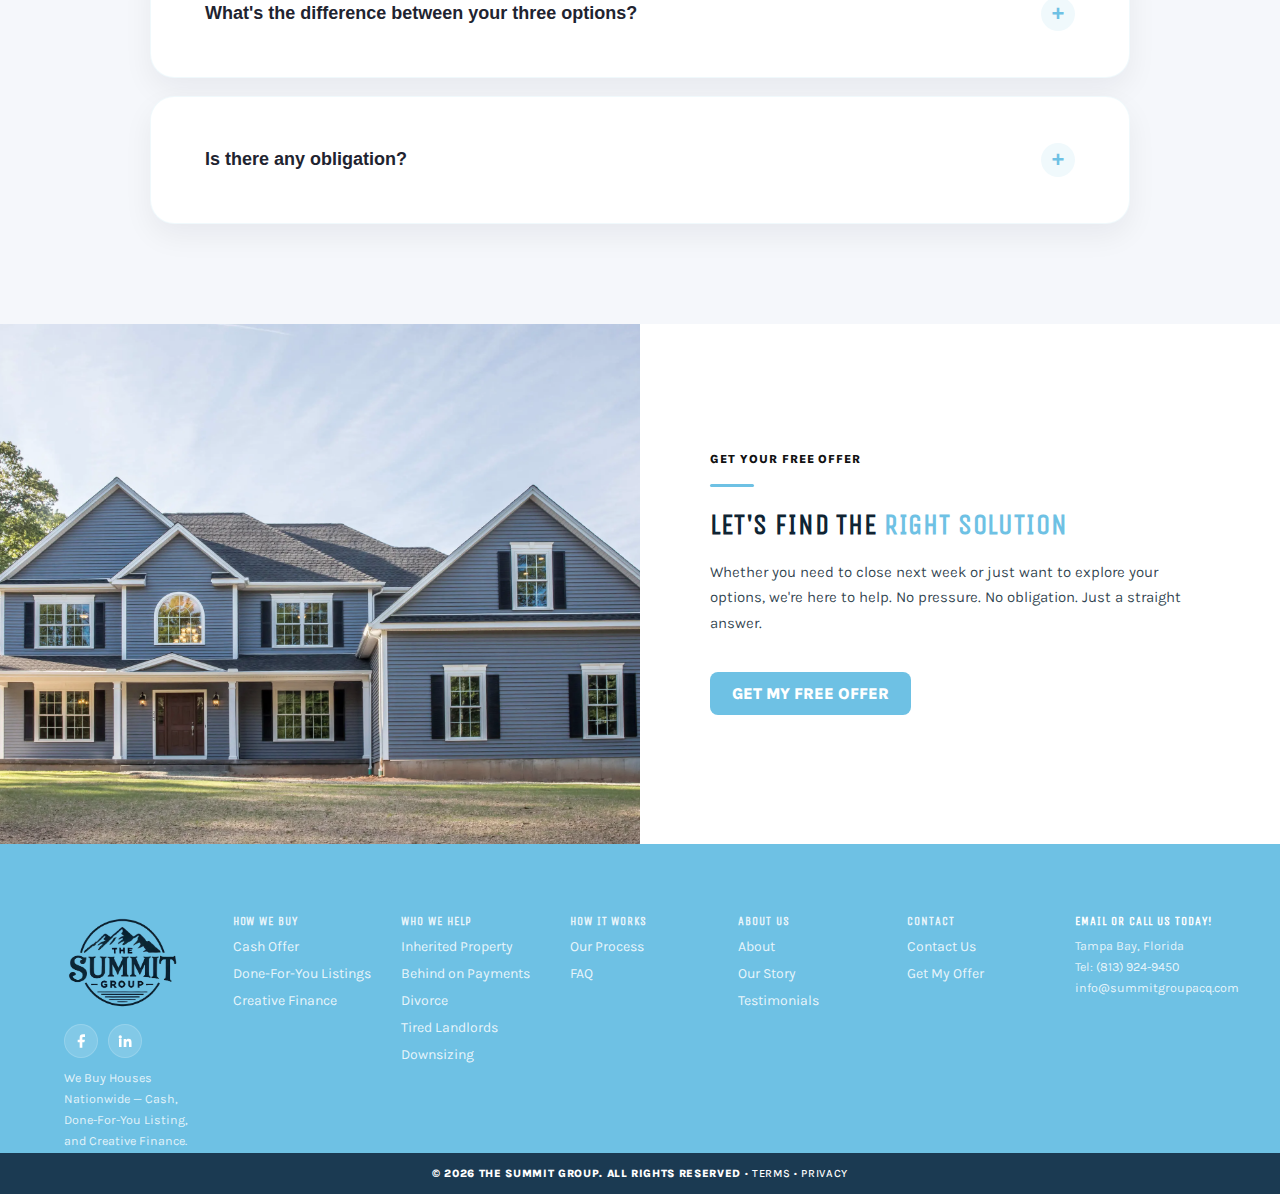
<file: faq/index.html>
<!doctype html>
<html lang="en">
<head>

<!-- Google tag (gtag.js) -->
<script async src="https://www.googletagmanager.com/gtag/js?id=G-5PC4VC2V9S"></script>
<script>
  window.dataLayer = window.dataLayer || [];
  function gtag(){dataLayer.push(arguments);}
  gtag('js', new Date());
  gtag('config', 'G-5PC4VC2V9S');
</script>

  <meta charset="utf-8">
  <meta name="viewport" content="width=device-width, initial-scale=1">
  <title>FAQ | The Summit Group</title>
  <meta name="description" content="Get answers to the most common questions about selling your house to The Summit Group.">
  <meta property="og:title" content="FAQ | The Summit Group">
  <meta property="og:site_name" content="The Summit Group">
  <meta property="og:description" content="Get answers to the most common questions about selling your house to The Summit Group.">
  <meta property="og:type" content="website">
  <meta property="og:url" content="https://summitgroupacq.com/faq/">
  <meta property="og:image" content="https://summitgroupacq.com/assets/summit-hero.webp">
  <link rel="canonical" href="https://summitgroupacq.com/faq/">
  <link rel="icon" href="../assets/favicon.ico" sizes="any">
  <link rel="icon" type="image/png" sizes="16x16" href="../assets/favicon-16x16.png">
  <link rel="icon" type="image/png" sizes="32x32" href="../assets/favicon-32x32.png">
  <link rel="apple-touch-icon" sizes="180x180" href="../assets/apple-touch-icon.png">
  <link rel="manifest" href="/site.webmanifest">
  <link rel="stylesheet" href="../styles.css">
</head>

<body>

<!-- TOP CONTACT BAR -->
<div class="top-contact-bar">
  <div class="top-contact-inner">
    <a class="top-contact-item" href="mailto:info@summitgroupacq.com">
      <span class="top-contact-icon" aria-hidden="true">✉</span>
      <div class="top-contact-text">
        <span class="top-contact-label">EMAIL US TODAY</span>
        <span class="top-contact-value">info@summitgroupacq.com</span>
      </div>
    </a>
    <a class="top-contact-item" href="tel:18139249450">
      <span class="top-contact-icon phone-icon" aria-hidden="true">📞</span>
      <div class="top-contact-text">
        <span class="top-contact-label">CALL US NOW</span>
        <span class="top-contact-value">813-924-9450</span>
      </div>
    </a>
  </div>
</div>

<nav class="top-nav">
<div class="top-nav-inner">

<button class="hamburger" id="hamburgerBtn" aria-label="Menu" aria-controls="mobileMenu" aria-expanded="false" type="button">
<span></span><span></span><span></span>
</button>

<div class="nav-left">
<div class="nav-dropdown">
  <a href="/how-we-buy/" class="nav-dropbtn">How We Buy <span class="nav-caret">▾</span></a>
  <div class="nav-dropmenu">
    <a href="/how-we-buy/cash-offer/">Cash Offer</a>
    <a href="/how-we-buy/done-for-you/">Done-For-You Listing</a>
    <a href="/how-we-buy/creative-finance/">Creative Finance</a>
  </div>
</div>
<div class="nav-dropdown">
  <a href="/who-we-help/" class="nav-dropbtn">Who We Help <span class="nav-caret">▾</span></a>
  <div class="nav-dropmenu">
    <a href="/who-we-help/inherited-property/">Inherited Property</a>
    <a href="/who-we-help/behind-on-payments/">Behind on Payments</a>
    <a href="/who-we-help/divorce/">Divorce</a>
    <a href="/who-we-help/tired-landlords/">Tired Landlords</a>
    <a href="/who-we-help/downsizing/">Downsizing</a>
  </div>
</div>
<div class="nav-dropdown">
  <a href="/how-it-works/" class="nav-dropbtn">How It Works <span class="nav-caret">▾</span></a>
  <div class="nav-dropmenu">
    <a href="/how-it-works/">Our Process</a>
    <a href="/faq/">FAQ</a>
  </div>
</div>
</div>

<a href="/" class="nav-logo">
<img src="../assets/summit-logo.webp" alt="The Summit Group">
</a>

<div class="nav-right">
<div class="nav-dropdown">
<a href="/about/" class="nav-dropbtn">About Us <span class="nav-caret">▾</span></a>
<div class="nav-dropmenu">
  <a href="/about/">About The Summit Group</a>
  <a href="/about/our-story/">Our Story</a>
  <a href="/about/testimonials/">Testimonials</a>
</div>
</div>
<a href="/contact/" class="nav-dropbtn">Contact</a>
<a href="/contact/" class="nav-cta">GET MY OFFER</a>
</div>

<div id="mobileMenu" class="mobile-menu">
<div class="mobile-menu-inner">
<div class="mm-group">
  <button class="mm-toggle">HOW WE BUY <span class="mm-caret">▾</span></button>
  <div class="mm-panel">
    <a href="/how-we-buy/">How We Buy</a>
    <a href="/how-we-buy/cash-offer/">Cash Offer</a>
    <a href="/how-we-buy/done-for-you/">Done-For-You Listing</a>
    <a href="/how-we-buy/creative-finance/">Creative Finance</a>
  </div>
</div>
<div class="mm-group">
  <button class="mm-toggle">WHO WE HELP <span class="mm-caret">▾</span></button>
  <div class="mm-panel">
    <a href="/who-we-help/">Who We Help</a>
    <a href="/who-we-help/inherited-property/">Inherited Property</a>
    <a href="/who-we-help/behind-on-payments/">Behind on Payments</a>
    <a href="/who-we-help/divorce/">Divorce</a>
    <a href="/who-we-help/tired-landlords/">Tired Landlords</a>
    <a href="/who-we-help/downsizing/">Downsizing</a>
  </div>
</div>
<div class="mm-group">
  <button class="mm-toggle">HOW IT WORKS <span class="mm-caret">▾</span></button>
  <div class="mm-panel">
    <a href="/how-it-works/">Our Process</a>
    <a href="/faq/">FAQ</a>
  </div>
</div>
<div class="mm-group">
<button class="mm-toggle">ABOUT US <span class="mm-caret">▾</span></button>
<div class="mm-panel">
  <a href="/about/">About Us</a>
  <a href="/about/our-story/">Our Story</a>
  <a href="/about/testimonials/">Testimonials</a>
</div>
</div>
<div class="mm-group">
  <a href="/contact/" style="display:block; padding:14px 0; font-family:'Unica One'; font-size:22px; color:var(--brand-purple); text-transform:uppercase; letter-spacing:1px;">CONTACT</a>
</div>
<a href="/contact/" class="mm-cta">GET MY OFFER</a>
</div>
</div>

</div>
</nav>


<!-- HERO -->
<header class="sub-hero">
  <div class="sub-hero-inner">
    <p class="sub-hero-kicker">FAQ</p>
    <h1 class="sub-hero-title">Frequently Asked Questions</h1>
    <p class="sub-hero-sub">Get answers to the most common questions about selling your house to The Summit Group.</p>
  </div>
</header>


<!-- FAQ -->
<section class="faq-section">
  <div class="container">
    <div class="faq-accordion">
      <div class="faq-item">
        <button class="faq-question">How fast can you close? <span class="faq-icon">+</span></button>
        <div class="faq-answer"><p>We can close in as little as 7 days on a cash offer. If you need more time, we'll work around your schedule — whether that's 30, 60, or 90 days.</p></div>
      </div>
      <div class="faq-item">
        <button class="faq-question">Do I need to make repairs? <span class="faq-icon">+</span></button>
        <div class="faq-answer"><p>No. We buy houses in any condition — no repairs, no cleaning, no staging required.</p></div>
      </div>
      <div class="faq-item">
        <button class="faq-question">Are there any fees or commissions? <span class="faq-icon">+</span></button>
        <div class="faq-answer"><p>None. There are no agent fees, no closing costs, and no hidden charges when you sell to us.</p></div>
      </div>
      <div class="faq-item">
        <button class="faq-question">How do you determine your offer? <span class="faq-icon">+</span></button>
        <div class="faq-answer"><p>We look at the property's condition, location, comparable sales, and current market data. We'll walk you through our numbers so you understand exactly how we arrived at your offer.</p></div>
      </div>
      <div class="faq-item">
        <button class="faq-question">What if I'm behind on payments? <span class="faq-icon">+</span></button>
        <div class="faq-answer"><p>We can still help. We specialize in working with homeowners facing foreclosure, and we can often close before the bank takes action.</p></div>
      </div>
      <div class="faq-item">
        <button class="faq-question">Do you buy houses with tenants? <span class="faq-icon">+</span></button>
        <div class="faq-answer"><p>Yes. We buy rental properties with tenants in place. No evictions needed — we handle everything.</p></div>
      </div>
      <div class="faq-item">
        <button class="faq-question">What's the difference between your three options? <span class="faq-icon">+</span></button>
        <div class="faq-answer"><p>Cash Offer gets you a fast close with no hassle. Done-For-You Listing lets us sell the property on your behalf for a higher net. Creative Finance covers unique situations like subject-to, seller financing, or lease options.</p></div>
      </div>
      <div class="faq-item">
        <button class="faq-question">Is there any obligation? <span class="faq-icon">+</span></button>
        <div class="faq-answer"><p>Absolutely not. Get your offer, take your time, and decide what's best for you. No pressure, no games.</p></div>
      </div>
    </div>
  </div>
</section>


<!-- LAST CTA -->
<section class="last-cta">
  <div class="last-cta-grid">
    <div class="last-cta-photo"></div>
    <div class="last-cta-panel">
      <p class="last-cta-sub">GET YOUR FREE OFFER</p>
      <div class="last-cta-line"></div>
      <h2>LET'S FIND THE <span class="cta-purple">RIGHT SOLUTION</span></h2>
      <p class="last-cta-body">
        Whether you need to close next week or just want to explore your options, we're here to help. No pressure. No obligation. Just a straight answer.
      </p>
      <a href="/contact/" class="nav-cta">GET MY FREE OFFER</a>
    </div>
  </div>
</section>


<!-- FOOTER -->
<footer class="site-footer">
  <div class="container footer-grid">

    <div class="footer-col footer-brand">
      <a href="/"><img class="footer-logo" src="../assets/summit-logo.webp" alt="The Summit Group Logo" /></a>
      <div class="footer-social">
        <a href="https://www.facebook.com/profile.php?id=61556777975252" target="_blank" rel="noopener" aria-label="Facebook">
          <svg viewBox="0 0 24 24" aria-hidden="true"><path d="M18 2h-3a5 5 0 0 0-5 5v3H7v4h3v8h4v-8h3l1-4h-4V7a1 1 0 0 1 1-1h3z"/></svg>
        </a>
        <a href="https://www.linkedin.com/company/summitgroupacq/about/?viewAsMember=true" target="_blank" rel="noopener" aria-label="LinkedIn">
          <svg viewBox="0 0 24 24" aria-hidden="true"><path d="M4.9 3.5A2.5 2.5 0 1 0 4.9 8.5 2.5 2.5 0 1 0 4.9 3.5zM3 9h3.8v12H3zM10 9h3.6v1.6h.1c.5-.9 1.7-1.8 3.6-1.8 3.8 0 4.5 2.5 4.5 5.7V21H18v-5.6c0-1.3 0-3-1.8-3s-2.1 1.4-2.1 2.9V21H10z"/></svg>
        </a>
      </div>
      <p class="footer-text footer-blurb">We Buy Houses Nationwide — Cash, Done-For-You Listing, and Creative Finance.</p>
    </div>

    <div class="footer-col">
      <h3><a href="/how-we-buy/">How We Buy</a></h3>
      <ul class="footer-links">
        <li><a href="/how-we-buy/cash-offer/">Cash Offer</a></li>
        <li><a href="/how-we-buy/done-for-you/">Done-For-You Listings</a></li>
        <li><a href="/how-we-buy/creative-finance/">Creative Finance</a></li>
      </ul>
    </div>

    <div class="footer-col footer-locations">
      <h3><a href="/who-we-help/">Who We Help</a></h3>
      <ul class="footer-links">
        <li><a href="/who-we-help/inherited-property/">Inherited Property</a></li>
        <li><a href="/who-we-help/behind-on-payments/">Behind on Payments</a></li>
        <li><a href="/who-we-help/divorce/">Divorce</a></li>
        <li><a href="/who-we-help/tired-landlords/">Tired Landlords</a></li>
        <li><a href="/who-we-help/downsizing/">Downsizing</a></li>
      </ul>
    </div>

    <div class="footer-col">
      <h3><a href="/how-it-works/">How It Works</a></h3>
      <ul class="footer-links">
        <li><a href="/how-it-works/">Our Process</a></li>
        <li><a href="/faq/">FAQ</a></li>
      </ul>
    </div>

    <div class="footer-col">
      <h3><a href="/about/">About Us</a></h3>
      <ul class="footer-links">
        <li><a href="/about/">About</a></li>
        <li><a href="/about/our-story/">Our Story</a></li>
        <li><a href="/about/testimonials/">Testimonials</a></li>
      </ul>
    </div>

    <div class="footer-col">
      <h3><a href="/contact/">Contact</a></h3>
      <ul class="footer-links">
        <li><a href="/contact/">Contact Us</a></li>
        <li><a href="/contact/">Get My Offer</a></li>
      </ul>
    </div>

    <div class="footer-col footer-address">
      <h3>Email or Call Us Today!</h3>
      <p class="footer-text">
        Tampa Bay, Florida<br>
        Tel: <a href="tel:18139249450">(813) 924-9450</a><br>
        <a href="mailto:info@summitgroupacq.com">info@summitgroupacq.com</a>
      </p>
    </div>

  </div>
</footer>

<section class="copyright-bar">
  <div class="container">
    <p>
      © <span id="year"></span> The Summit Group. All Rights Reserved ·
      <a href="/terms/">Terms</a> ·
      <a href="/privacy/">Privacy</a>
    </p>
  </div>
</section>

<script>
  document.getElementById("year").textContent = new Date().getFullYear();
</script>

<script src="../js/main.js" defer></script>

</body>
</html>
</file>
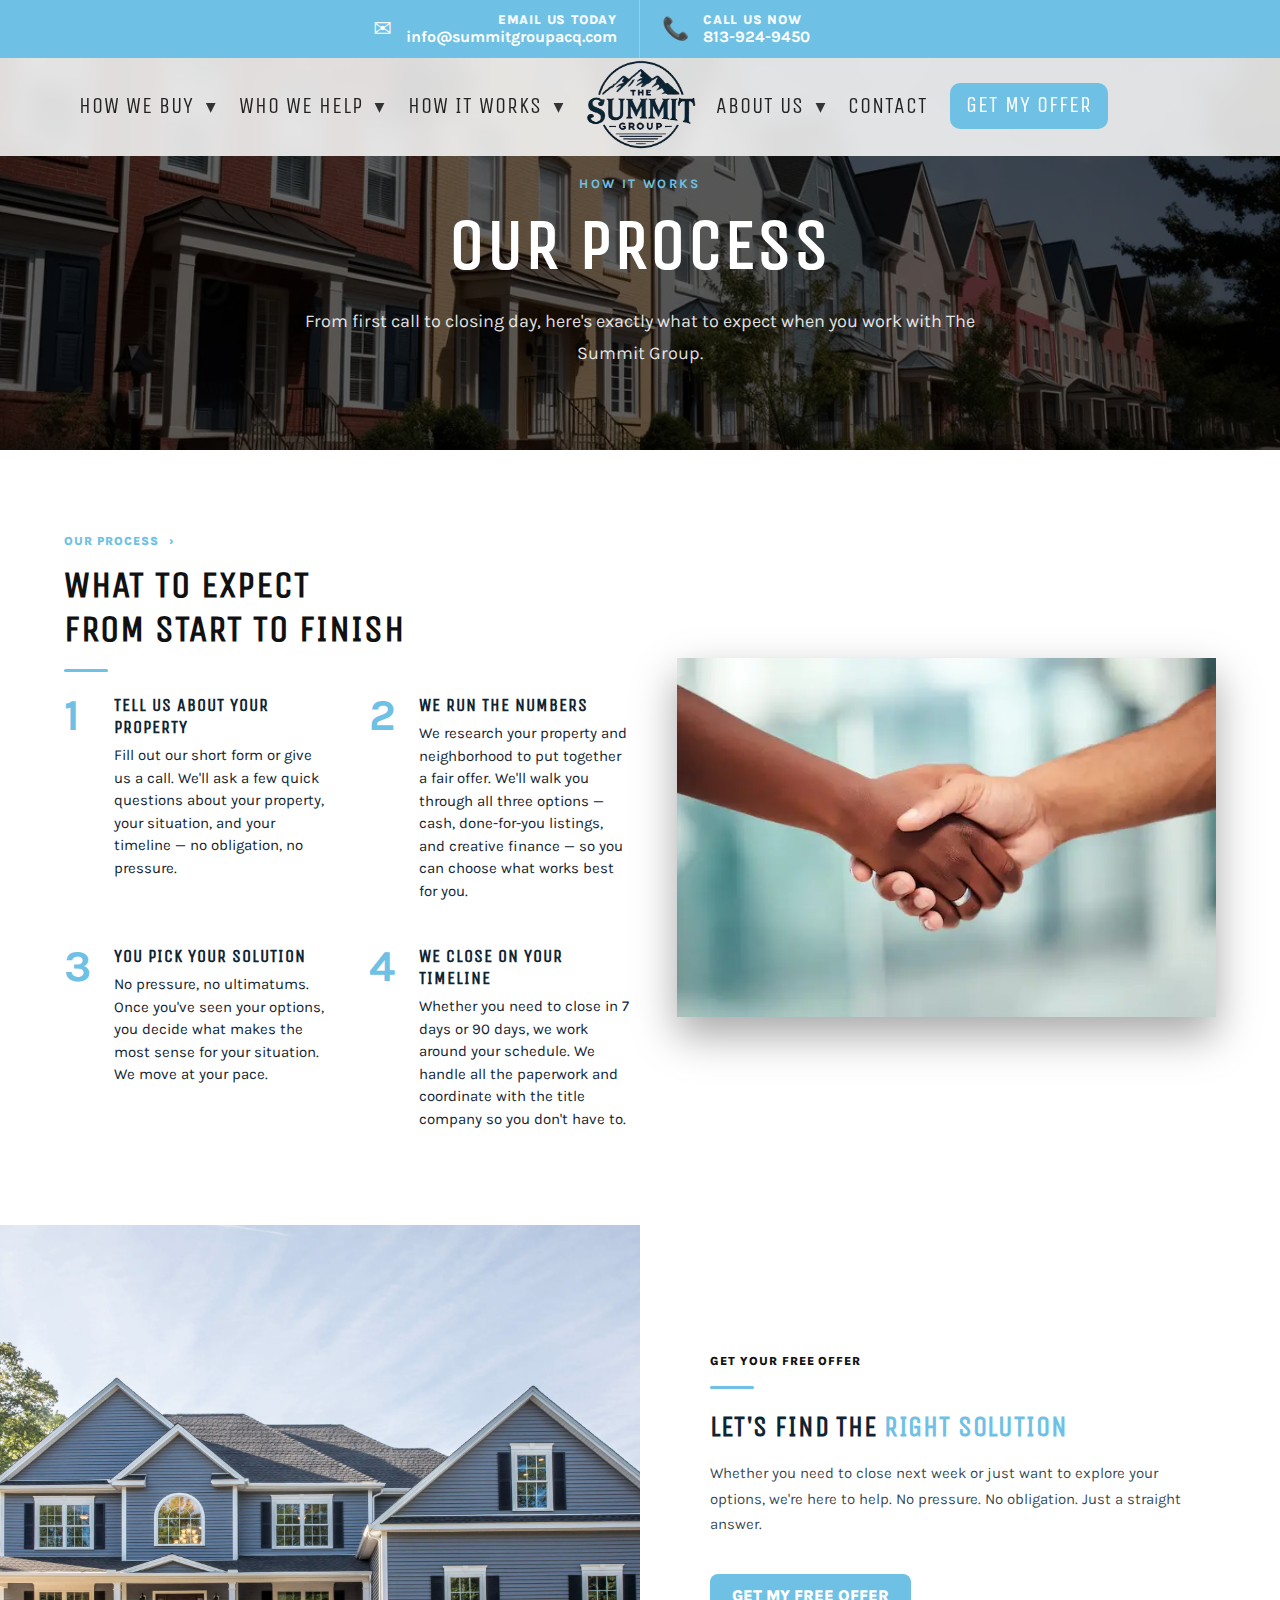
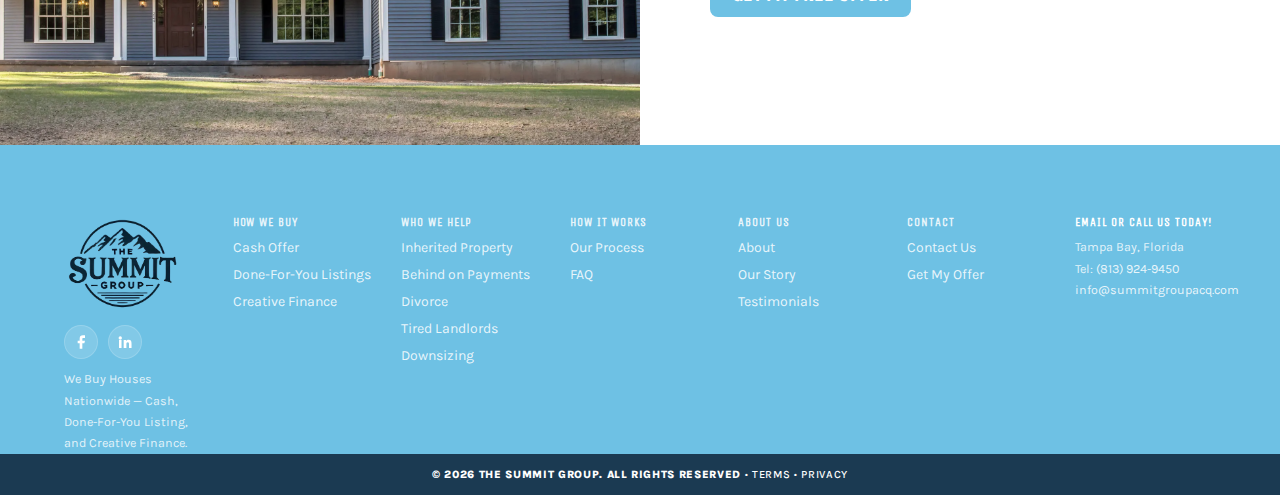
<file: how-it-works/index.html>
<!doctype html>
<html lang="en">
<head>

<!-- Google tag (gtag.js) -->
<script async src="https://www.googletagmanager.com/gtag/js?id=G-5PC4VC2V9S"></script>
<script>
  window.dataLayer = window.dataLayer || [];
  function gtag(){dataLayer.push(arguments);}
  gtag('js', new Date());
  gtag('config', 'G-5PC4VC2V9S');
</script>

  <meta charset="utf-8">
  <meta name="viewport" content="width=device-width, initial-scale=1">
  <title>How It Works | The Summit Group</title>
  <meta name="description" content="From first call to closing day, here's exactly what to expect when you work with The Summit Group.">
  <meta property="og:title" content="How It Works | The Summit Group">
  <meta property="og:site_name" content="The Summit Group">
  <meta property="og:description" content="From first call to closing day, here's exactly what to expect when you work with The Summit Group.">
  <meta property="og:type" content="website">
  <meta property="og:url" content="https://summitgroupacq.com/how-it-works/">
  <meta property="og:image" content="https://summitgroupacq.com/assets/summit-hero.webp">
  <link rel="canonical" href="https://summitgroupacq.com/how-it-works/">
  <link rel="icon" href="../assets/favicon.ico" sizes="any">
  <link rel="icon" type="image/png" sizes="16x16" href="../assets/favicon-16x16.png">
  <link rel="icon" type="image/png" sizes="32x32" href="../assets/favicon-32x32.png">
  <link rel="apple-touch-icon" sizes="180x180" href="../assets/apple-touch-icon.png">
  <link rel="manifest" href="/site.webmanifest">
  <link rel="stylesheet" href="../styles.css">
</head>

<body>

<!-- TOP CONTACT BAR -->
<div class="top-contact-bar">
  <div class="top-contact-inner">
    <a class="top-contact-item" href="mailto:info@summitgroupacq.com">
      <span class="top-contact-icon" aria-hidden="true">✉</span>
      <div class="top-contact-text">
        <span class="top-contact-label">EMAIL US TODAY</span>
        <span class="top-contact-value">info@summitgroupacq.com</span>
      </div>
    </a>
    <a class="top-contact-item" href="tel:18139249450">
      <span class="top-contact-icon phone-icon" aria-hidden="true">📞</span>
      <div class="top-contact-text">
        <span class="top-contact-label">CALL US NOW</span>
        <span class="top-contact-value">813-924-9450</span>
      </div>
    </a>
  </div>
</div>

<nav class="top-nav">
<div class="top-nav-inner">

<button class="hamburger" id="hamburgerBtn" aria-label="Menu" aria-controls="mobileMenu" aria-expanded="false" type="button">
<span></span><span></span><span></span>
</button>

<div class="nav-left">
<div class="nav-dropdown">
  <a href="/how-we-buy/" class="nav-dropbtn">How We Buy <span class="nav-caret">▾</span></a>
  <div class="nav-dropmenu">
    <a href="/how-we-buy/cash-offer/">Cash Offer</a>
    <a href="/how-we-buy/done-for-you/">Done-For-You Listing</a>
    <a href="/how-we-buy/creative-finance/">Creative Finance</a>
  </div>
</div>
<div class="nav-dropdown">
  <a href="/who-we-help/" class="nav-dropbtn">Who We Help <span class="nav-caret">▾</span></a>
  <div class="nav-dropmenu">
    <a href="/who-we-help/inherited-property/">Inherited Property</a>
    <a href="/who-we-help/behind-on-payments/">Behind on Payments</a>
    <a href="/who-we-help/divorce/">Divorce</a>
    <a href="/who-we-help/tired-landlords/">Tired Landlords</a>
    <a href="/who-we-help/downsizing/">Downsizing</a>
  </div>
</div>
<div class="nav-dropdown">
  <a href="/how-it-works/" class="nav-dropbtn">How It Works <span class="nav-caret">▾</span></a>
  <div class="nav-dropmenu">
    <a href="/how-it-works/">Our Process</a>
    <a href="/faq/">FAQ</a>
  </div>
</div>
</div>

<a href="/" class="nav-logo">
<img src="../assets/summit-logo.webp" alt="The Summit Group">
</a>

<div class="nav-right">
<div class="nav-dropdown">
<a href="/about/" class="nav-dropbtn">About Us <span class="nav-caret">▾</span></a>
<div class="nav-dropmenu">
  <a href="/about/">About The Summit Group</a>
  <a href="/about/our-story/">Our Story</a>
  <a href="/about/testimonials/">Testimonials</a>
</div>
</div>
<a href="/contact/" class="nav-dropbtn">Contact</a>
<a href="/contact/" class="nav-cta">GET MY OFFER</a>
</div>

<div id="mobileMenu" class="mobile-menu">
<div class="mobile-menu-inner">
<div class="mm-group">
  <button class="mm-toggle">HOW WE BUY <span class="mm-caret">▾</span></button>
  <div class="mm-panel">
    <a href="/how-we-buy/">How We Buy</a>
    <a href="/how-we-buy/cash-offer/">Cash Offer</a>
    <a href="/how-we-buy/done-for-you/">Done-For-You Listing</a>
    <a href="/how-we-buy/creative-finance/">Creative Finance</a>
  </div>
</div>
<div class="mm-group">
  <button class="mm-toggle">WHO WE HELP <span class="mm-caret">▾</span></button>
  <div class="mm-panel">
    <a href="/who-we-help/">Who We Help</a>
    <a href="/who-we-help/inherited-property/">Inherited Property</a>
    <a href="/who-we-help/behind-on-payments/">Behind on Payments</a>
    <a href="/who-we-help/divorce/">Divorce</a>
    <a href="/who-we-help/tired-landlords/">Tired Landlords</a>
    <a href="/who-we-help/downsizing/">Downsizing</a>
  </div>
</div>
<div class="mm-group">
  <button class="mm-toggle">HOW IT WORKS <span class="mm-caret">▾</span></button>
  <div class="mm-panel">
    <a href="/how-it-works/">Our Process</a>
    <a href="/faq/">FAQ</a>
  </div>
</div>
<div class="mm-group">
<button class="mm-toggle">ABOUT US <span class="mm-caret">▾</span></button>
<div class="mm-panel">
  <a href="/about/">About Us</a>
  <a href="/about/our-story/">Our Story</a>
  <a href="/about/testimonials/">Testimonials</a>
</div>
</div>
<div class="mm-group">
  <a href="/contact/" style="display:block; padding:14px 0; font-family:'Unica One'; font-size:22px; color:var(--brand-purple); text-transform:uppercase; letter-spacing:1px;">CONTACT</a>
</div>
<a href="/contact/" class="mm-cta">GET MY OFFER</a>
</div>
</div>

</div>
</nav>


<!-- HERO -->
<header class="sub-hero">
  <div class="sub-hero-inner">
    <p class="sub-hero-kicker">HOW IT WORKS</p>
    <h1 class="sub-hero-title">Our Process</h1>
    <p class="sub-hero-sub">From first call to closing day, here's exactly what to expect when you work with The Summit Group.</p>
  </div>
</header>


<!-- PROCESS -->
<section class="about-split">
  <div class="container about-split-grid">
    <div class="about-split-text">
      <p class="about-kicker"><span class="about-link">OUR PROCESS <span class="about-arrow">›</span></span></p>
      <h2 class="about-title">WHAT TO EXPECT<br>FROM START TO FINISH</h2>
      <div class="about-underline"></div>
      <div class="process-grid">
        <div class="process-step">
          <div class="process-number">1</div>
          <div>
            <h4>Tell Us About Your Property</h4>
            <p>Fill out our short form or give us a call. We'll ask a few quick questions about your property, your situation, and your timeline — no obligation, no pressure.</p>
          </div>
        </div>
        <div class="process-step">
          <div class="process-number">2</div>
          <div>
            <h4>We Run the Numbers</h4>
            <p>We research your property and neighborhood to put together a fair offer. We'll walk you through all three options — cash, done-for-you listings, and creative finance — so you can choose what works best for you.</p>
          </div>
        </div>
        <div class="process-step">
          <div class="process-number">3</div>
          <div>
            <h4>You Pick Your Solution</h4>
            <p>No pressure, no ultimatums. Once you've seen your options, you decide what makes the most sense for your situation. We move at your pace.</p>
          </div>
        </div>
        <div class="process-step">
          <div class="process-number">4</div>
          <div>
            <h4>We Close on Your Timeline</h4>
            <p>Whether you need to close in 7 days or 90 days, we work around your schedule. We handle all the paperwork and coordinate with the title company so you don't have to.</p>
          </div>
        </div>
      </div>
    </div>
    <div class="about-split-image">
      <img src="../assets/handshake.webp" alt="Our Process">
    </div>
  </div>
</section>


<!-- LAST CTA -->
<section class="last-cta">
  <div class="last-cta-grid">
    <div class="last-cta-photo"></div>
    <div class="last-cta-panel">
      <p class="last-cta-sub">GET YOUR FREE OFFER</p>
      <div class="last-cta-line"></div>
      <h2>LET'S FIND THE <span class="cta-purple">RIGHT SOLUTION</span></h2>
      <p class="last-cta-body">
        Whether you need to close next week or just want to explore your options, we're here to help. No pressure. No obligation. Just a straight answer.
      </p>
      <a href="/contact/" class="nav-cta">GET MY FREE OFFER</a>
    </div>
  </div>
</section>


<!-- FOOTER -->
<footer class="site-footer">
  <div class="container footer-grid">

    <div class="footer-col footer-brand">
      <a href="/"><img class="footer-logo" src="../assets/summit-logo.webp" alt="The Summit Group Logo" /></a>
      <div class="footer-social">
        <a href="https://www.facebook.com/profile.php?id=61556777975252" target="_blank" rel="noopener" aria-label="Facebook">
          <svg viewBox="0 0 24 24" aria-hidden="true"><path d="M18 2h-3a5 5 0 0 0-5 5v3H7v4h3v8h4v-8h3l1-4h-4V7a1 1 0 0 1 1-1h3z"/></svg>
        </a>
        <a href="https://www.linkedin.com/company/summitgroupacq/about/?viewAsMember=true" target="_blank" rel="noopener" aria-label="LinkedIn">
          <svg viewBox="0 0 24 24" aria-hidden="true"><path d="M4.9 3.5A2.5 2.5 0 1 0 4.9 8.5 2.5 2.5 0 1 0 4.9 3.5zM3 9h3.8v12H3zM10 9h3.6v1.6h.1c.5-.9 1.7-1.8 3.6-1.8 3.8 0 4.5 2.5 4.5 5.7V21H18v-5.6c0-1.3 0-3-1.8-3s-2.1 1.4-2.1 2.9V21H10z"/></svg>
        </a>
      </div>
      <p class="footer-text footer-blurb">We Buy Houses Nationwide — Cash, Done-For-You Listing, and Creative Finance.</p>
    </div>

    <div class="footer-col">
      <h3><a href="/how-we-buy/">How We Buy</a></h3>
      <ul class="footer-links">
        <li><a href="/how-we-buy/cash-offer/">Cash Offer</a></li>
        <li><a href="/how-we-buy/done-for-you/">Done-For-You Listings</a></li>
        <li><a href="/how-we-buy/creative-finance/">Creative Finance</a></li>
      </ul>
    </div>

    <div class="footer-col footer-locations">
      <h3><a href="/who-we-help/">Who We Help</a></h3>
      <ul class="footer-links">
        <li><a href="/who-we-help/inherited-property/">Inherited Property</a></li>
        <li><a href="/who-we-help/behind-on-payments/">Behind on Payments</a></li>
        <li><a href="/who-we-help/divorce/">Divorce</a></li>
        <li><a href="/who-we-help/tired-landlords/">Tired Landlords</a></li>
        <li><a href="/who-we-help/downsizing/">Downsizing</a></li>
      </ul>
    </div>

    <div class="footer-col">
      <h3><a href="/how-it-works/">How It Works</a></h3>
      <ul class="footer-links">
        <li><a href="/how-it-works/">Our Process</a></li>
        <li><a href="/faq/">FAQ</a></li>
      </ul>
    </div>

    <div class="footer-col">
      <h3><a href="/about/">About Us</a></h3>
      <ul class="footer-links">
        <li><a href="/about/">About</a></li>
        <li><a href="/about/our-story/">Our Story</a></li>
        <li><a href="/about/testimonials/">Testimonials</a></li>
      </ul>
    </div>

    <div class="footer-col">
      <h3><a href="/contact/">Contact</a></h3>
      <ul class="footer-links">
        <li><a href="/contact/">Contact Us</a></li>
        <li><a href="/contact/">Get My Offer</a></li>
      </ul>
    </div>

    <div class="footer-col footer-address">
      <h3>Email or Call Us Today!</h3>
      <p class="footer-text">
        Tampa Bay, Florida<br>
        Tel: <a href="tel:18139249450">(813) 924-9450</a><br>
        <a href="mailto:info@summitgroupacq.com">info@summitgroupacq.com</a>
      </p>
    </div>

  </div>
</footer>

<section class="copyright-bar">
  <div class="container">
    <p>
      © <span id="year"></span> The Summit Group. All Rights Reserved ·
      <a href="/terms/">Terms</a> ·
      <a href="/privacy/">Privacy</a>
    </p>
  </div>
</section>

<script>
  document.getElementById("year").textContent = new Date().getFullYear();
</script>

<script src="../js/main.js" defer></script>

</body>
</html>
</file>
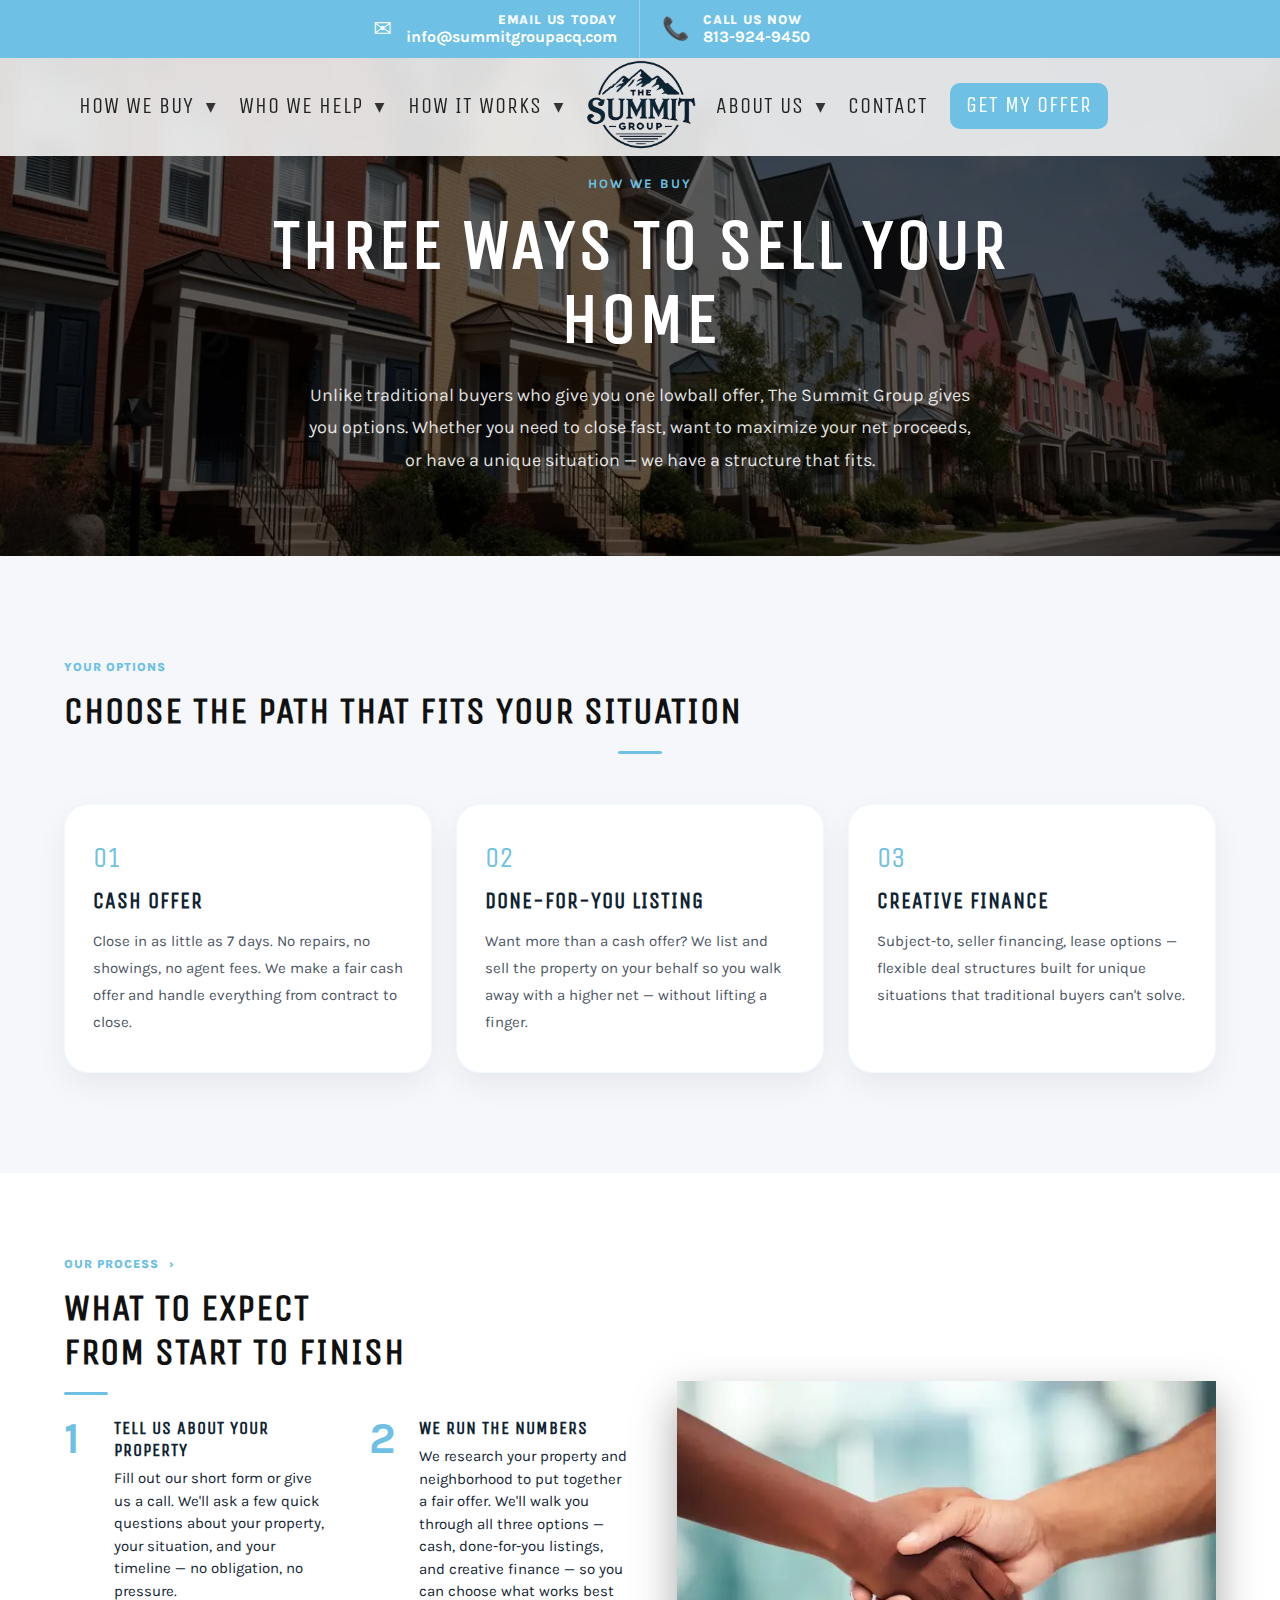
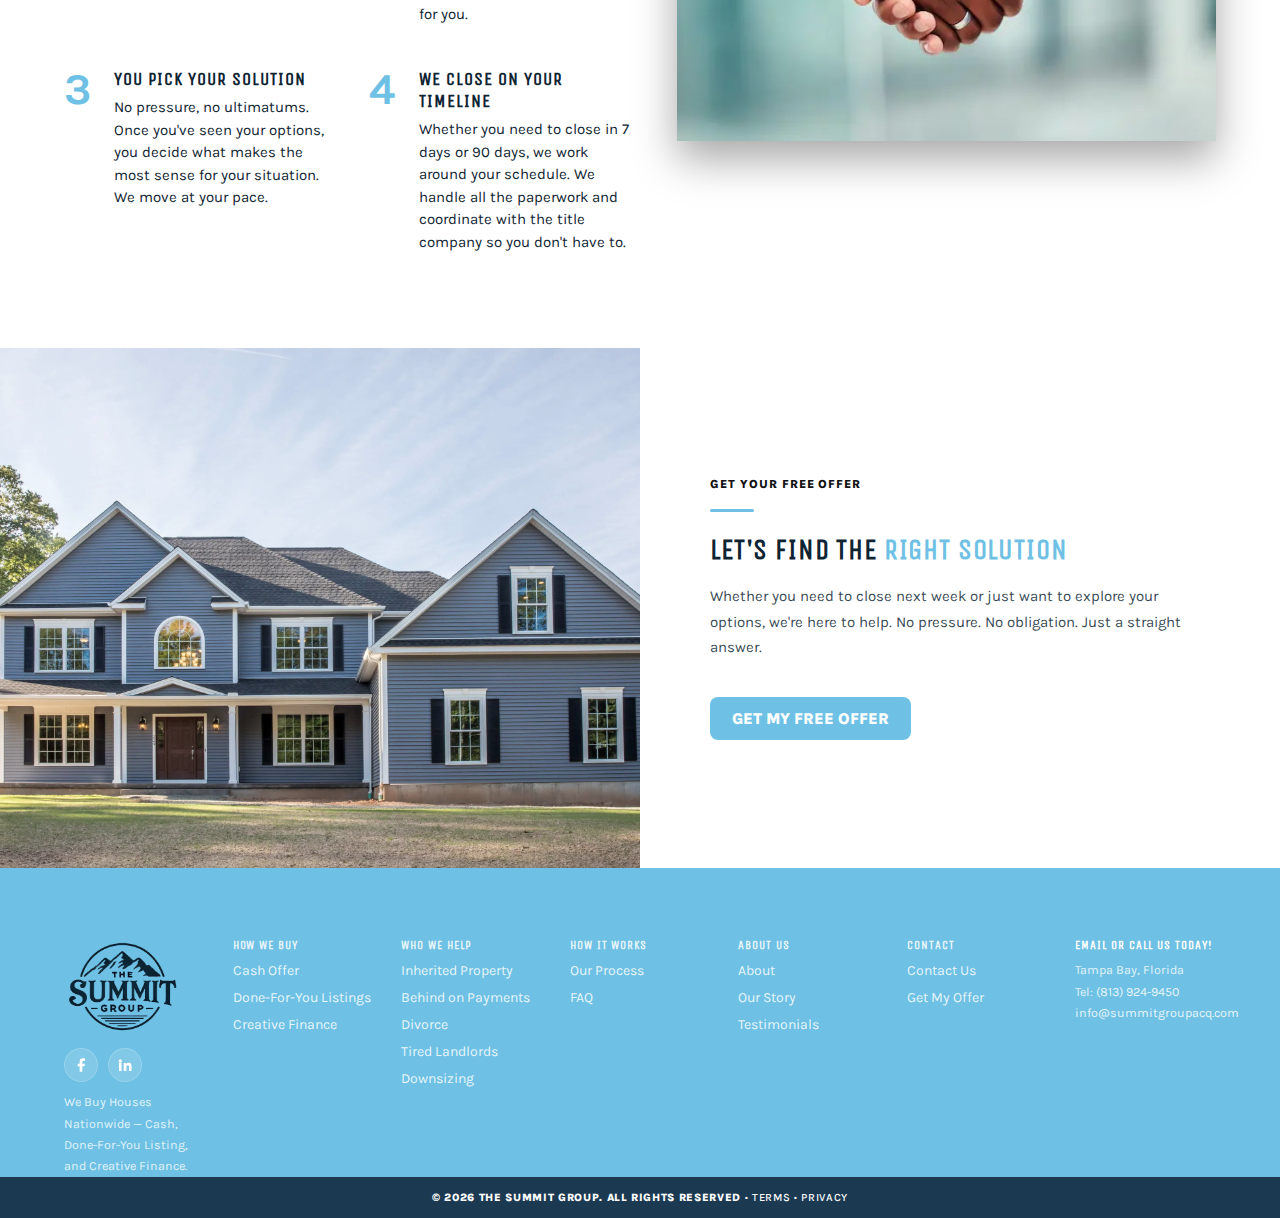
<file: how-we-buy/index.html>
<!doctype html>
<html lang="en">
<head>

<!-- Google tag (gtag.js) -->
<script async src="https://www.googletagmanager.com/gtag/js?id=G-5PC4VC2V9S"></script>
<script>
  window.dataLayer = window.dataLayer || [];
  function gtag(){dataLayer.push(arguments);}
  gtag('js', new Date());
  gtag('config', 'G-5PC4VC2V9S');
</script>

  <meta charset="utf-8">
  <meta name="viewport" content="width=device-width, initial-scale=1">
  <title>How We Buy Your House | The Summit Group</title>
  <meta name="description" content="The Summit Group gives you three ways to sell your home — cash offer, done-for-you listing, or creative finance. Pick the solution that fits your situation.">
  <meta property="og:title" content="How We Buy Your House | The Summit Group">
  <meta property="og:site_name" content="The Summit Group">
  <meta property="og:description" content="Three ways to sell your home — cash offer, done-for-you listing, or creative finance.">
  <meta property="og:type" content="website">
  <meta property="og:url" content="https://summitgroupacq.com/how-we-buy/">
  <meta property="og:image" content="https://summitgroupacq.com/assets/summit-hero.webp">
  <link rel="canonical" href="https://summitgroupacq.com/how-we-buy/">
  <link rel="icon" href="../assets/favicon.ico" sizes="any">
  <link rel="icon" type="image/png" sizes="16x16" href="../assets/favicon-16x16.png">
  <link rel="icon" type="image/png" sizes="32x32" href="../assets/favicon-32x32.png">
  <link rel="apple-touch-icon" sizes="180x180" href="../assets/apple-touch-icon.png">
  <link rel="manifest" href="/site.webmanifest">
  <link rel="stylesheet" href="../styles.css">
</head>

<body>

<!-- TOP CONTACT BAR -->
<div class="top-contact-bar">
  <div class="top-contact-inner">
    <a class="top-contact-item" href="mailto:info@summitgroupacq.com">
      <span class="top-contact-icon" aria-hidden="true">&#9993;</span>
      <div class="top-contact-text">
        <span class="top-contact-label">EMAIL US TODAY</span>
        <span class="top-contact-value">info@summitgroupacq.com</span>
      </div>
    </a>
    <a class="top-contact-item" href="tel:18139249450">
      <span class="top-contact-icon phone-icon" aria-hidden="true">&#128222;</span>
      <div class="top-contact-text">
        <span class="top-contact-label">CALL US NOW</span>
        <span class="top-contact-value">813-924-9450</span>
      </div>
    </a>
  </div>
</div>

<nav class="top-nav">
<div class="top-nav-inner">

<button class="hamburger" id="hamburgerBtn" aria-label="Menu" aria-controls="mobileMenu" aria-expanded="false" type="button">
<span></span><span></span><span></span>
</button>

<div class="nav-left">
<div class="nav-dropdown">
  <a href="/how-we-buy/" class="nav-dropbtn">How We Buy <span class="nav-caret">&#9662;</span></a>
  <div class="nav-dropmenu">
    <a href="/how-we-buy/cash-offer/">Cash Offer</a>
    <a href="/how-we-buy/done-for-you/">Done-For-You Listing</a>
    <a href="/how-we-buy/creative-finance/">Creative Finance</a>
  </div>
</div>
<div class="nav-dropdown">
  <a href="/who-we-help/" class="nav-dropbtn">Who We Help <span class="nav-caret">&#9662;</span></a>
  <div class="nav-dropmenu">
    <a href="/who-we-help/inherited-property/">Inherited Property</a>
    <a href="/who-we-help/behind-on-payments/">Behind on Payments</a>
    <a href="/who-we-help/divorce/">Divorce</a>
    <a href="/who-we-help/tired-landlords/">Tired Landlords</a>
    <a href="/who-we-help/downsizing/">Downsizing</a>
  </div>
</div>
<div class="nav-dropdown">
  <a href="/how-it-works/" class="nav-dropbtn">How It Works <span class="nav-caret">&#9662;</span></a>
  <div class="nav-dropmenu">
    <a href="/how-it-works/">Our Process</a>
    <a href="/faq/">FAQ</a>
  </div>
</div>
</div>

<a href="/" class="nav-logo">
<img src="../assets/summit-logo.webp" alt="The Summit Group">
</a>

<div class="nav-right">
<div class="nav-dropdown">
<a href="/about/" class="nav-dropbtn">About Us <span class="nav-caret">&#9662;</span></a>
<div class="nav-dropmenu">
  <a href="/about/">About The Summit Group</a>
  <a href="/about/our-story/">Our Story</a>
  <a href="/about/testimonials/">Testimonials</a>
</div>
</div>
<a href="/contact/" class="nav-dropbtn">Contact</a>
<a href="/contact/" class="nav-cta">GET MY OFFER</a>
</div>

<div id="mobileMenu" class="mobile-menu">
<div class="mobile-menu-inner">
<div class="mm-group">
  <button class="mm-toggle">HOW WE BUY <span class="mm-caret">&#9662;</span></button>
  <div class="mm-panel">
    <a href="/how-we-buy/">How We Buy</a>
    <a href="/how-we-buy/cash-offer/">Cash Offer</a>
    <a href="/how-we-buy/done-for-you/">Done-For-You Listing</a>
    <a href="/how-we-buy/creative-finance/">Creative Finance</a>
  </div>
</div>
<div class="mm-group">
  <button class="mm-toggle">WHO WE HELP <span class="mm-caret">&#9662;</span></button>
  <div class="mm-panel">
    <a href="/who-we-help/">Who We Help</a>
    <a href="/who-we-help/inherited-property/">Inherited Property</a>
    <a href="/who-we-help/behind-on-payments/">Behind on Payments</a>
    <a href="/who-we-help/divorce/">Divorce</a>
    <a href="/who-we-help/tired-landlords/">Tired Landlords</a>
    <a href="/who-we-help/downsizing/">Downsizing</a>
  </div>
</div>
<div class="mm-group">
  <button class="mm-toggle">HOW IT WORKS <span class="mm-caret">&#9662;</span></button>
  <div class="mm-panel">
    <a href="/how-it-works/">Our Process</a>
    <a href="/faq/">FAQ</a>
  </div>
</div>
<div class="mm-group">
<button class="mm-toggle">ABOUT US <span class="mm-caret">&#9662;</span></button>
<div class="mm-panel">
  <a href="/about/">About Us</a>
  <a href="/about/our-story/">Our Story</a>
  <a href="/about/testimonials/">Testimonials</a>
</div>
</div>
<div class="mm-group">
  <a href="/contact/" style="display:block; padding:14px 0; font-family:'Unica One'; font-size:22px; color:var(--brand-purple); text-transform:uppercase; letter-spacing:1px;">CONTACT</a>
</div>
<a href="/contact/" class="mm-cta">GET MY OFFER</a>
</div>
</div>

</div>
</nav>


<!-- HERO -->
<header class="sub-hero">
  <div class="sub-hero-inner">
    <p class="sub-hero-kicker">HOW WE BUY</p>
    <h1 class="sub-hero-title">Three Ways to Sell Your Home</h1>
    <p class="sub-hero-sub">
      Unlike traditional buyers who give you one lowball offer, The Summit Group gives you options. Whether you need to close fast, want to maximize your net proceeds, or have a unique situation — we have a structure that fits.
    </p>
  </div>
</header>


<!-- THREE OPTIONS -->
<section class="sub-features">
  <div class="container">
    <p class="about-kicker">
      <span class="about-link">YOUR OPTIONS</span>
    </p>
    <h2 class="about-title">CHOOSE THE PATH THAT FITS YOUR SITUATION</h2>
    <div class="about-underline" style="margin: 16px auto 0;"></div>

    <div class="sub-features-grid">

      <a class="sub-feature-card" href="/how-we-buy/cash-offer/" style="text-decoration:none;">
        <span class="feature-num">01</span>
        <h3>Cash Offer</h3>
        <p>Close in as little as 7 days. No repairs, no showings, no agent fees. We make a fair cash offer and handle everything from contract to close.</p>
      </a>

      <a class="sub-feature-card" href="/how-we-buy/done-for-you/" style="text-decoration:none;">
        <span class="feature-num">02</span>
        <h3>Done-For-You Listing</h3>
        <p>Want more than a cash offer? We list and sell the property on your behalf so you walk away with a higher net — without lifting a finger.</p>
      </a>

      <a class="sub-feature-card" href="/how-we-buy/creative-finance/" style="text-decoration:none;">
        <span class="feature-num">03</span>
        <h3>Creative Finance</h3>
        <p>Subject-to, seller financing, lease options — flexible deal structures built for unique situations that traditional buyers can't solve.</p>
      </a>

    </div>
  </div>
</section>


<!-- OUR PROCESS -->
<section class="about-split">
  <div class="container about-split-grid">

    <div class="about-split-text">
      <p class="about-kicker">
        <span class="about-link">
          OUR PROCESS <span class="about-arrow">&#8250;</span>
        </span>
      </p>
      <h2 class="about-title">
        WHAT TO EXPECT<br>
        FROM START TO FINISH
      </h2>
      <div class="about-underline"></div>
      <div class="process-grid">

        <div class="process-step">
          <div class="process-number">1</div>
          <div>
            <h4>Tell Us About Your Property</h4>
            <p>
              Fill out our short form or give us a call. We'll ask a few quick questions about your property, your situation, and your timeline — no obligation, no pressure.
            </p>
          </div>
        </div>

        <div class="process-step">
          <div class="process-number">2</div>
          <div>
            <h4>We Run the Numbers</h4>
            <p>
              We research your property and neighborhood to put together a fair offer. We'll walk you through all three options — cash, done-for-you listings, and creative finance — so you can choose what works best for you.
            </p>
          </div>
        </div>

        <div class="process-step">
          <div class="process-number">3</div>
          <div>
            <h4>You Pick Your Solution</h4>
            <p>
              No pressure, no ultimatums. Once you've seen your options, you decide what makes the most sense for your situation. We move at your pace.
            </p>
          </div>
        </div>

        <div class="process-step">
          <div class="process-number">4</div>
          <div>
            <h4>We Close on Your Timeline</h4>
            <p>
              Whether you need to close in 7 days or 90 days, we work around your schedule. We handle all the paperwork and coordinate with the title company so you don't have to.
            </p>
          </div>
        </div>

      </div>
    </div>

    <div class="about-split-image">
      <img src="../assets/handshake.webp" alt="Our Process">
    </div>

  </div>
</section>


<!-- LAST CTA -->
<section class="last-cta">
  <div class="last-cta-grid">
    <div class="last-cta-photo"></div>
    <div class="last-cta-panel">
      <p class="last-cta-sub">GET YOUR FREE OFFER</p>
      <div class="last-cta-line"></div>
      <h2>LET'S FIND THE <span class="cta-purple">RIGHT SOLUTION</span></h2>
      <p class="last-cta-body">
        Whether you need to close next week or just want to explore your options, we're here to help. No pressure. No obligation. Just a straight answer.
      </p>
      <a href="/contact/" class="nav-cta">GET MY FREE OFFER</a>
    </div>
  </div>
</section>


<!-- FOOTER -->
<footer class="site-footer">
  <div class="container footer-grid">

    <div class="footer-col footer-brand">
      <a href="/"><img class="footer-logo" src="../assets/summit-logo.webp" alt="The Summit Group Logo" /></a>
      <div class="footer-social">
        <a href="https://www.facebook.com/profile.php?id=61556777975252" target="_blank" rel="noopener" aria-label="Facebook">
          <svg viewBox="0 0 24 24" aria-hidden="true"><path d="M18 2h-3a5 5 0 0 0-5 5v3H7v4h3v8h4v-8h3l1-4h-4V7a1 1 0 0 1 1-1h3z"/></svg>
        </a>
        <a href="https://www.linkedin.com/company/summitgroupacq/about/?viewAsMember=true" target="_blank" rel="noopener" aria-label="LinkedIn">
          <svg viewBox="0 0 24 24" aria-hidden="true"><path d="M4.9 3.5A2.5 2.5 0 1 0 4.9 8.5 2.5 2.5 0 1 0 4.9 3.5zM3 9h3.8v12H3zM10 9h3.6v1.6h.1c.5-.9 1.7-1.8 3.6-1.8 3.8 0 4.5 2.5 4.5 5.7V21H18v-5.6c0-1.3 0-3-1.8-3s-2.1 1.4-2.1 2.9V21H10z"/></svg>
        </a>
      </div>
      <p class="footer-text footer-blurb">We Buy Houses Nationwide — Cash, Done-For-You Listing, and Creative Finance.</p>
    </div>

    <div class="footer-col">
      <h3><a href="/how-we-buy/">How We Buy</a></h3>
      <ul class="footer-links">
        <li><a href="/how-we-buy/cash-offer/">Cash Offer</a></li>
        <li><a href="/how-we-buy/done-for-you/">Done-For-You Listings</a></li>
        <li><a href="/how-we-buy/creative-finance/">Creative Finance</a></li>
      </ul>
    </div>

    <div class="footer-col footer-locations">
      <h3><a href="/who-we-help/">Who We Help</a></h3>
      <ul class="footer-links">
        <li><a href="/who-we-help/inherited-property/">Inherited Property</a></li>
        <li><a href="/who-we-help/behind-on-payments/">Behind on Payments</a></li>
        <li><a href="/who-we-help/divorce/">Divorce</a></li>
        <li><a href="/who-we-help/tired-landlords/">Tired Landlords</a></li>
        <li><a href="/who-we-help/downsizing/">Downsizing</a></li>
      </ul>
    </div>

    <div class="footer-col">
      <h3><a href="/how-it-works/">How It Works</a></h3>
      <ul class="footer-links">
        <li><a href="/how-it-works/">Our Process</a></li>
        <li><a href="/faq/">FAQ</a></li>
      </ul>
    </div>

    <div class="footer-col">
      <h3><a href="/about/">About Us</a></h3>
      <ul class="footer-links">
        <li><a href="/about/">About</a></li>
        <li><a href="/about/our-story/">Our Story</a></li>
        <li><a href="/about/testimonials/">Testimonials</a></li>
      </ul>
    </div>

    <div class="footer-col">
      <h3><a href="/contact/">Contact</a></h3>
      <ul class="footer-links">
        <li><a href="/contact/">Contact Us</a></li>
        <li><a href="/contact/">Get My Offer</a></li>
      </ul>
    </div>

    <div class="footer-col footer-address">
      <h3>Email or Call Us Today!</h3>
      <p class="footer-text">
        Tampa Bay, Florida<br>
        Tel: <a href="tel:18139249450">(813) 924-9450</a><br>
        <a href="mailto:info@summitgroupacq.com">info@summitgroupacq.com</a>
      </p>
    </div>

  </div>
</footer>

<section class="copyright-bar">
  <div class="container">
    <p>
      &copy; <span id="year"></span> The Summit Group. All Rights Reserved &middot;
      <a href="/terms/">Terms</a> &middot;
      <a href="/privacy/">Privacy</a>
    </p>
  </div>
</section>

<script>
  document.getElementById("year").textContent = new Date().getFullYear();
</script>

<script src="../js/main.js" defer></script>

</body>
</html>
</file>
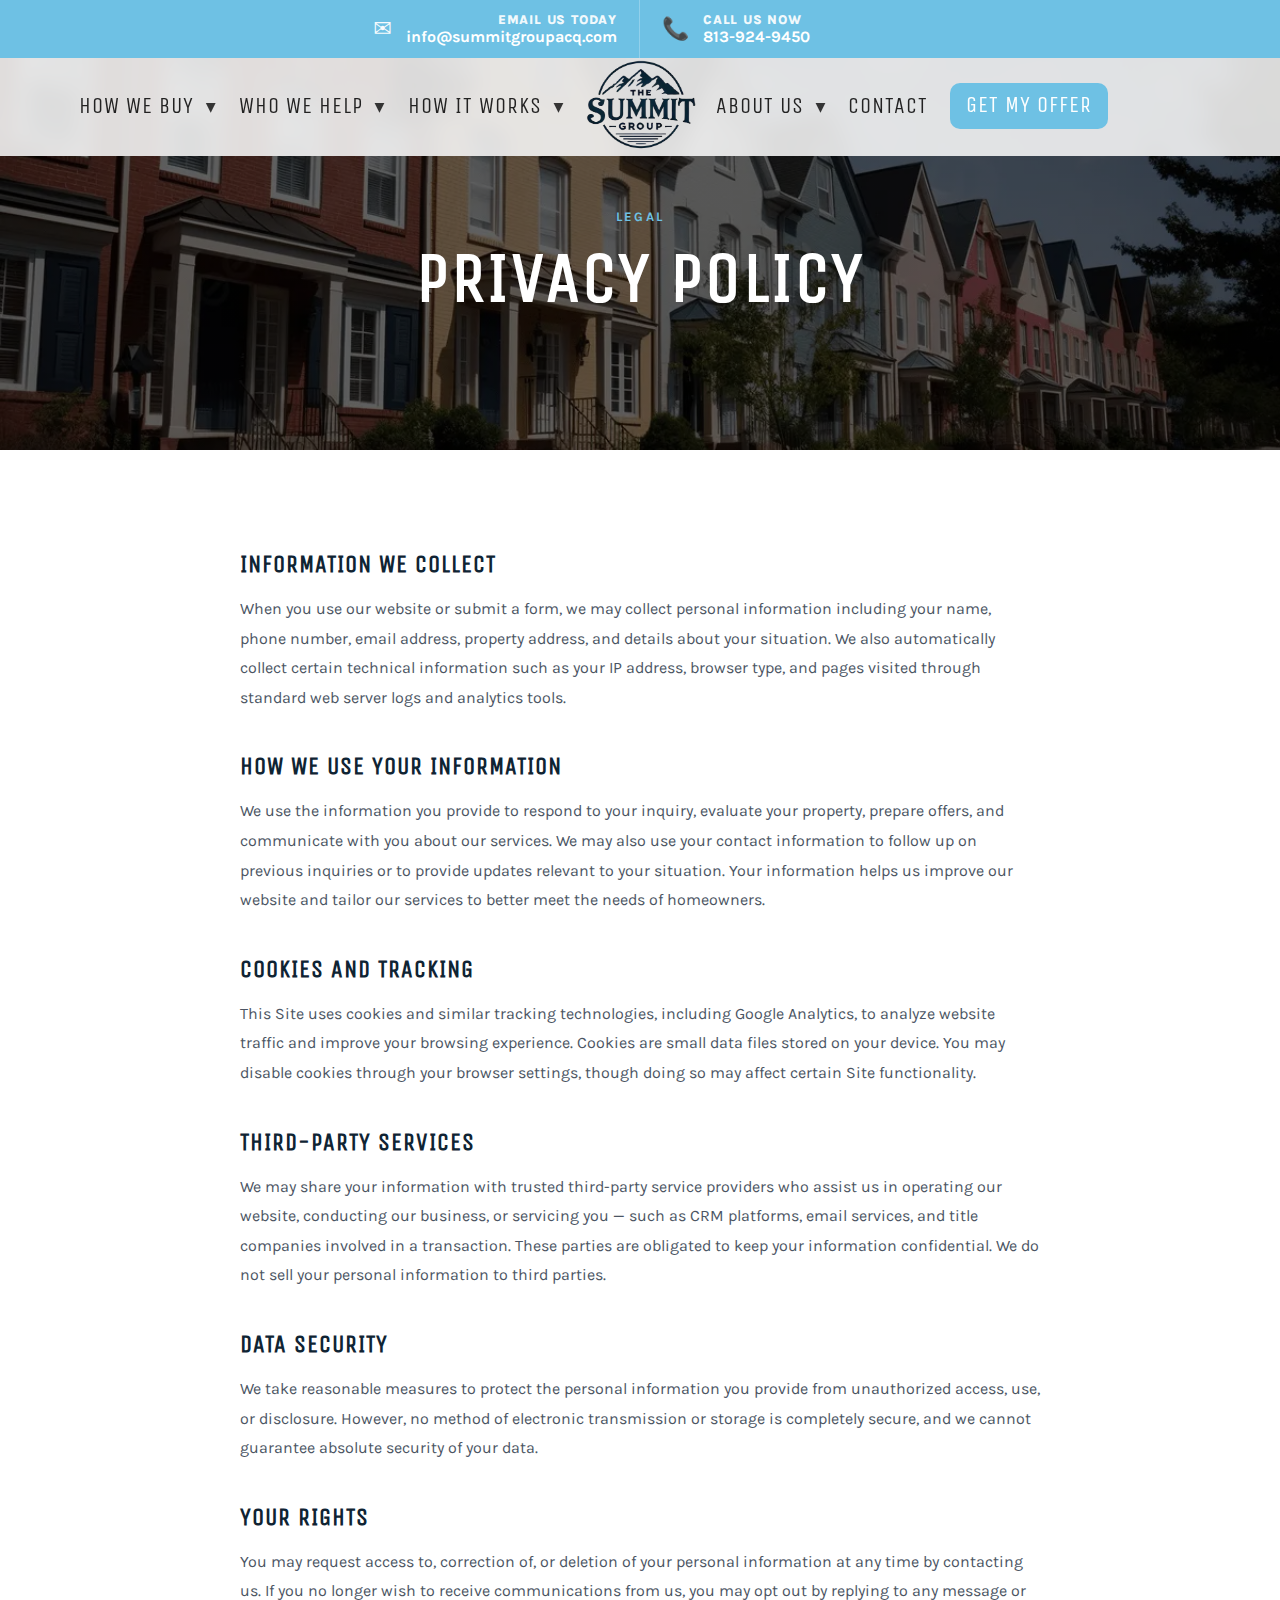
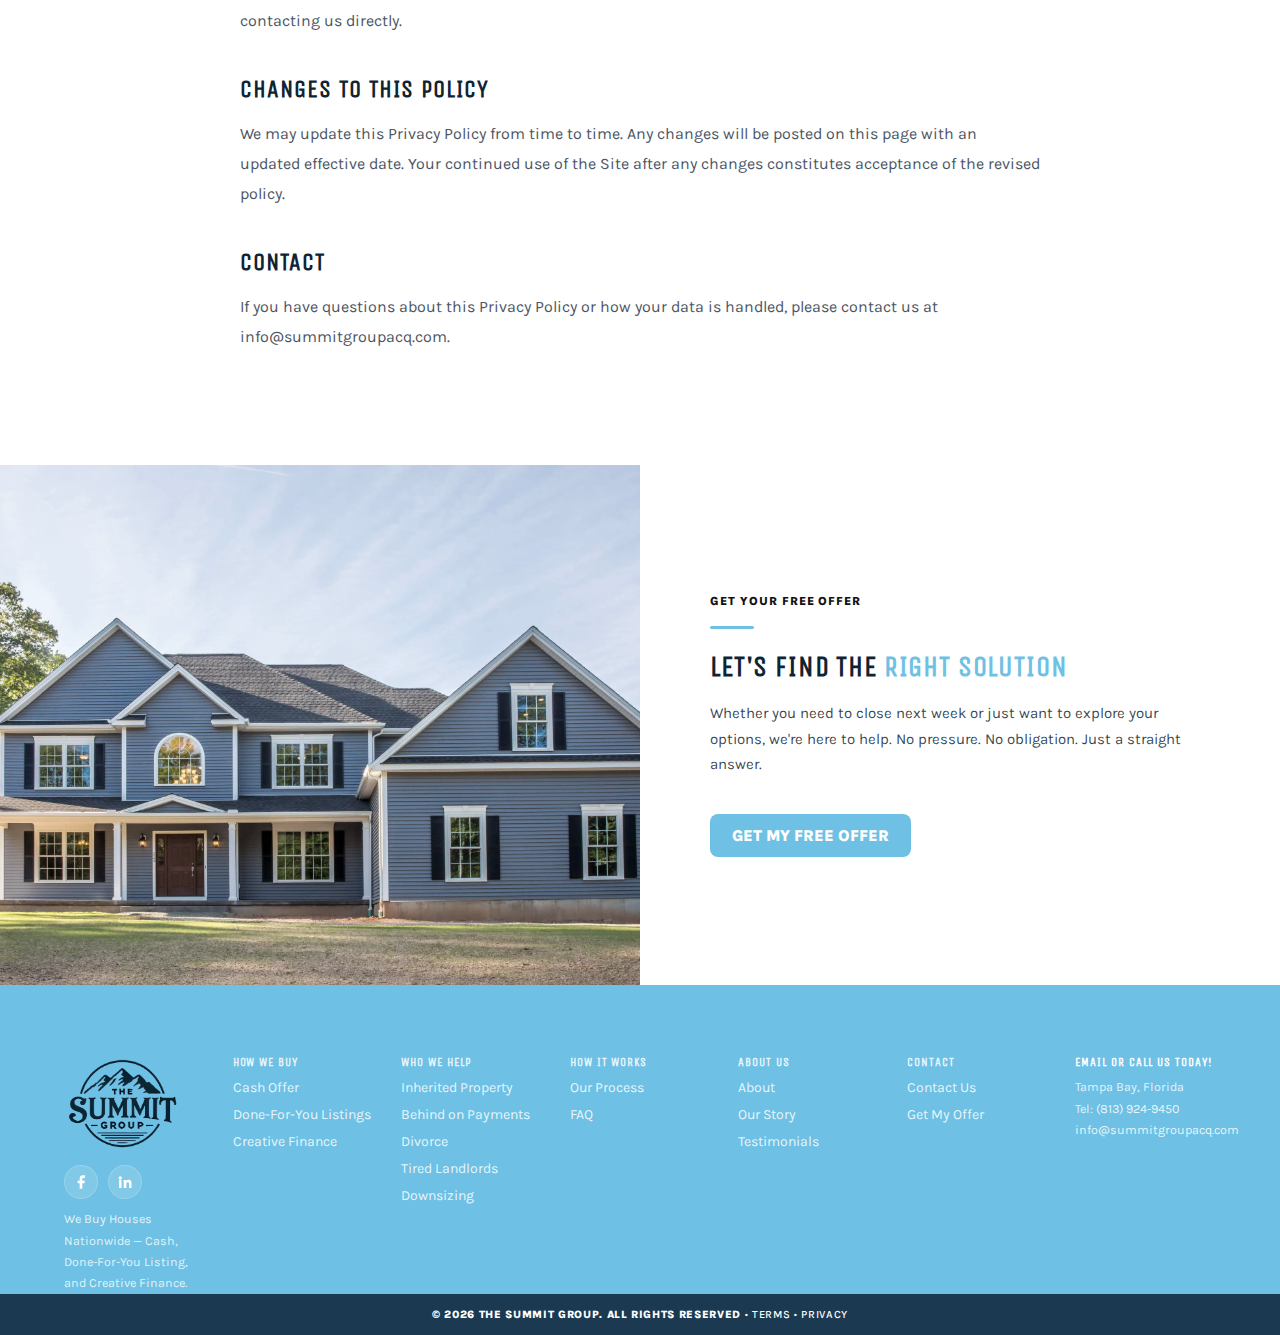
<file: privacy/index.html>
<!doctype html>
<html lang="en">
<head>

<!-- Google tag (gtag.js) -->
<script async src="https://www.googletagmanager.com/gtag/js?id=G-5PC4VC2V9S"></script>
<script>
  window.dataLayer = window.dataLayer || [];
  function gtag(){dataLayer.push(arguments);}
  gtag('js', new Date());
  gtag('config', 'G-5PC4VC2V9S');
</script>

  <meta charset="utf-8">
  <meta name="viewport" content="width=device-width, initial-scale=1">
  <title>Privacy Policy | The Summit Group</title>
  <meta name="description" content="Privacy Policy for The Summit Group website.">
  <meta property="og:title" content="Privacy Policy | The Summit Group">
  <meta property="og:site_name" content="The Summit Group">
  <meta property="og:description" content="Privacy Policy for The Summit Group website.">
  <meta property="og:type" content="website">
  <meta property="og:url" content="https://summitgroupacq.com/privacy/">
  <meta property="og:image" content="https://summitgroupacq.com/assets/summit-hero.webp">
  <link rel="canonical" href="https://summitgroupacq.com/privacy/">
  <link rel="icon" href="../assets/favicon.ico" sizes="any">
  <link rel="icon" type="image/png" sizes="16x16" href="../assets/favicon-16x16.png">
  <link rel="icon" type="image/png" sizes="32x32" href="../assets/favicon-32x32.png">
  <link rel="apple-touch-icon" sizes="180x180" href="../assets/apple-touch-icon.png">
  <link rel="manifest" href="/site.webmanifest">
  <link rel="stylesheet" href="../styles.css">
</head>

<body>

<!-- TOP CONTACT BAR -->
<div class="top-contact-bar">
  <div class="top-contact-inner">
    <a class="top-contact-item" href="mailto:info@summitgroupacq.com">
      <span class="top-contact-icon" aria-hidden="true">✉</span>
      <div class="top-contact-text">
        <span class="top-contact-label">EMAIL US TODAY</span>
        <span class="top-contact-value">info@summitgroupacq.com</span>
      </div>
    </a>
    <a class="top-contact-item" href="tel:18139249450">
      <span class="top-contact-icon phone-icon" aria-hidden="true">📞</span>
      <div class="top-contact-text">
        <span class="top-contact-label">CALL US NOW</span>
        <span class="top-contact-value">813-924-9450</span>
      </div>
    </a>
  </div>
</div>

<nav class="top-nav">
<div class="top-nav-inner">

<button class="hamburger" id="hamburgerBtn" aria-label="Menu" aria-controls="mobileMenu" aria-expanded="false" type="button">
<span></span><span></span><span></span>
</button>

<div class="nav-left">
<div class="nav-dropdown">
  <a href="/how-we-buy/" class="nav-dropbtn">How We Buy <span class="nav-caret">▾</span></a>
  <div class="nav-dropmenu">
    <a href="/how-we-buy/cash-offer/">Cash Offer</a>
    <a href="/how-we-buy/done-for-you/">Done-For-You Listing</a>
    <a href="/how-we-buy/creative-finance/">Creative Finance</a>
  </div>
</div>
<div class="nav-dropdown">
  <a href="/who-we-help/" class="nav-dropbtn">Who We Help <span class="nav-caret">▾</span></a>
  <div class="nav-dropmenu">
    <a href="/who-we-help/inherited-property/">Inherited Property</a>
    <a href="/who-we-help/behind-on-payments/">Behind on Payments</a>
    <a href="/who-we-help/divorce/">Divorce</a>
    <a href="/who-we-help/tired-landlords/">Tired Landlords</a>
    <a href="/who-we-help/downsizing/">Downsizing</a>
  </div>
</div>
<div class="nav-dropdown">
  <a href="/how-it-works/" class="nav-dropbtn">How It Works <span class="nav-caret">▾</span></a>
  <div class="nav-dropmenu">
    <a href="/how-it-works/">Our Process</a>
    <a href="/faq/">FAQ</a>
  </div>
</div>
</div>

<a href="/" class="nav-logo">
<img src="../assets/summit-logo.webp" alt="The Summit Group">
</a>

<div class="nav-right">
<div class="nav-dropdown">
<a href="/about/" class="nav-dropbtn">About Us <span class="nav-caret">▾</span></a>
<div class="nav-dropmenu">
  <a href="/about/">About The Summit Group</a>
  <a href="/about/our-story/">Our Story</a>
  <a href="/about/testimonials/">Testimonials</a>
</div>
</div>
<a href="/contact/" class="nav-dropbtn">Contact</a>
<a href="/contact/" class="nav-cta">GET MY OFFER</a>
</div>

<div id="mobileMenu" class="mobile-menu">
<div class="mobile-menu-inner">
<div class="mm-group">
  <button class="mm-toggle">HOW WE BUY <span class="mm-caret">▾</span></button>
  <div class="mm-panel">
    <a href="/how-we-buy/">How We Buy</a>
    <a href="/how-we-buy/cash-offer/">Cash Offer</a>
    <a href="/how-we-buy/done-for-you/">Done-For-You Listing</a>
    <a href="/how-we-buy/creative-finance/">Creative Finance</a>
  </div>
</div>
<div class="mm-group">
  <button class="mm-toggle">WHO WE HELP <span class="mm-caret">▾</span></button>
  <div class="mm-panel">
    <a href="/who-we-help/">Who We Help</a>
    <a href="/who-we-help/inherited-property/">Inherited Property</a>
    <a href="/who-we-help/behind-on-payments/">Behind on Payments</a>
    <a href="/who-we-help/divorce/">Divorce</a>
    <a href="/who-we-help/tired-landlords/">Tired Landlords</a>
    <a href="/who-we-help/downsizing/">Downsizing</a>
  </div>
</div>
<div class="mm-group">
  <button class="mm-toggle">HOW IT WORKS <span class="mm-caret">▾</span></button>
  <div class="mm-panel">
    <a href="/how-it-works/">Our Process</a>
    <a href="/faq/">FAQ</a>
  </div>
</div>
<div class="mm-group">
<button class="mm-toggle">ABOUT US <span class="mm-caret">▾</span></button>
<div class="mm-panel">
  <a href="/about/">About Us</a>
  <a href="/about/our-story/">Our Story</a>
  <a href="/about/testimonials/">Testimonials</a>
</div>
</div>
<div class="mm-group">
  <a href="/contact/" style="display:block; padding:14px 0; font-family:'Unica One'; font-size:22px; color:var(--brand-purple); text-transform:uppercase; letter-spacing:1px;">CONTACT</a>
</div>
<a href="/contact/" class="mm-cta">GET MY OFFER</a>
</div>
</div>

</div>
</nav>


<!-- HERO -->
<header class="sub-hero">
  <div class="sub-hero-inner">
    <p class="sub-hero-kicker">LEGAL</p>
    <h1 class="sub-hero-title">Privacy Policy</h1>
  </div>
</header>


<!-- PRIVACY -->
<section class="legal-section">
  <div class="container">
    <div class="legal-content">

      <h2>Information We Collect</h2>
      <p>When you use our website or submit a form, we may collect personal information including your name, phone number, email address, property address, and details about your situation. We also automatically collect certain technical information such as your IP address, browser type, and pages visited through standard web server logs and analytics tools.</p>

      <h2>How We Use Your Information</h2>
      <p>We use the information you provide to respond to your inquiry, evaluate your property, prepare offers, and communicate with you about our services. We may also use your contact information to follow up on previous inquiries or to provide updates relevant to your situation. Your information helps us improve our website and tailor our services to better meet the needs of homeowners.</p>

      <h2>Cookies and Tracking</h2>
      <p>This Site uses cookies and similar tracking technologies, including Google Analytics, to analyze website traffic and improve your browsing experience. Cookies are small data files stored on your device. You may disable cookies through your browser settings, though doing so may affect certain Site functionality.</p>

      <h2>Third-Party Services</h2>
      <p>We may share your information with trusted third-party service providers who assist us in operating our website, conducting our business, or servicing you — such as CRM platforms, email services, and title companies involved in a transaction. These parties are obligated to keep your information confidential. We do not sell your personal information to third parties.</p>

      <h2>Data Security</h2>
      <p>We take reasonable measures to protect the personal information you provide from unauthorized access, use, or disclosure. However, no method of electronic transmission or storage is completely secure, and we cannot guarantee absolute security of your data.</p>

      <h2>Your Rights</h2>
      <p>You may request access to, correction of, or deletion of your personal information at any time by contacting us. If you no longer wish to receive communications from us, you may opt out by replying to any message or contacting us directly.</p>

      <h2>Changes to This Policy</h2>
      <p>We may update this Privacy Policy from time to time. Any changes will be posted on this page with an updated effective date. Your continued use of the Site after any changes constitutes acceptance of the revised policy.</p>

      <h2>Contact</h2>
      <p>If you have questions about this Privacy Policy or how your data is handled, please contact us at <a href="mailto:info@summitgroupacq.com">info@summitgroupacq.com</a>.</p>

    </div>
  </div>
</section>


<!-- LAST CTA -->
<section class="last-cta">
  <div class="last-cta-grid">
    <div class="last-cta-photo"></div>
    <div class="last-cta-panel">
      <p class="last-cta-sub">GET YOUR FREE OFFER</p>
      <div class="last-cta-line"></div>
      <h2>LET'S FIND THE <span class="cta-purple">RIGHT SOLUTION</span></h2>
      <p class="last-cta-body">
        Whether you need to close next week or just want to explore your options, we're here to help. No pressure. No obligation. Just a straight answer.
      </p>
      <a href="/contact/" class="nav-cta">GET MY FREE OFFER</a>
    </div>
  </div>
</section>


<!-- FOOTER -->
<footer class="site-footer">
  <div class="container footer-grid">

    <div class="footer-col footer-brand">
      <a href="/"><img class="footer-logo" src="../assets/summit-logo.webp" alt="The Summit Group Logo" /></a>
      <div class="footer-social">
        <a href="https://www.facebook.com/profile.php?id=61556777975252" target="_blank" rel="noopener" aria-label="Facebook">
          <svg viewBox="0 0 24 24" aria-hidden="true"><path d="M18 2h-3a5 5 0 0 0-5 5v3H7v4h3v8h4v-8h3l1-4h-4V7a1 1 0 0 1 1-1h3z"/></svg>
        </a>
        <a href="https://www.linkedin.com/company/summitgroupacq/about/?viewAsMember=true" target="_blank" rel="noopener" aria-label="LinkedIn">
          <svg viewBox="0 0 24 24" aria-hidden="true"><path d="M4.9 3.5A2.5 2.5 0 1 0 4.9 8.5 2.5 2.5 0 1 0 4.9 3.5zM3 9h3.8v12H3zM10 9h3.6v1.6h.1c.5-.9 1.7-1.8 3.6-1.8 3.8 0 4.5 2.5 4.5 5.7V21H18v-5.6c0-1.3 0-3-1.8-3s-2.1 1.4-2.1 2.9V21H10z"/></svg>
        </a>
      </div>
      <p class="footer-text footer-blurb">We Buy Houses Nationwide — Cash, Done-For-You Listing, and Creative Finance.</p>
    </div>

    <div class="footer-col">
      <h3><a href="/how-we-buy/">How We Buy</a></h3>
      <ul class="footer-links">
        <li><a href="/how-we-buy/cash-offer/">Cash Offer</a></li>
        <li><a href="/how-we-buy/done-for-you/">Done-For-You Listings</a></li>
        <li><a href="/how-we-buy/creative-finance/">Creative Finance</a></li>
      </ul>
    </div>

    <div class="footer-col footer-locations">
      <h3><a href="/who-we-help/">Who We Help</a></h3>
      <ul class="footer-links">
        <li><a href="/who-we-help/inherited-property/">Inherited Property</a></li>
        <li><a href="/who-we-help/behind-on-payments/">Behind on Payments</a></li>
        <li><a href="/who-we-help/divorce/">Divorce</a></li>
        <li><a href="/who-we-help/tired-landlords/">Tired Landlords</a></li>
        <li><a href="/who-we-help/downsizing/">Downsizing</a></li>
      </ul>
    </div>

    <div class="footer-col">
      <h3><a href="/how-it-works/">How It Works</a></h3>
      <ul class="footer-links">
        <li><a href="/how-it-works/">Our Process</a></li>
        <li><a href="/faq/">FAQ</a></li>
      </ul>
    </div>

    <div class="footer-col">
      <h3><a href="/about/">About Us</a></h3>
      <ul class="footer-links">
        <li><a href="/about/">About</a></li>
        <li><a href="/about/our-story/">Our Story</a></li>
        <li><a href="/about/testimonials/">Testimonials</a></li>
      </ul>
    </div>

    <div class="footer-col">
      <h3><a href="/contact/">Contact</a></h3>
      <ul class="footer-links">
        <li><a href="/contact/">Contact Us</a></li>
        <li><a href="/contact/">Get My Offer</a></li>
      </ul>
    </div>

    <div class="footer-col footer-address">
      <h3>Email or Call Us Today!</h3>
      <p class="footer-text">
        Tampa Bay, Florida<br>
        Tel: <a href="tel:18139249450">(813) 924-9450</a><br>
        <a href="mailto:info@summitgroupacq.com">info@summitgroupacq.com</a>
      </p>
    </div>

  </div>
</footer>

<section class="copyright-bar">
  <div class="container">
    <p>
      © <span id="year"></span> The Summit Group. All Rights Reserved ·
      <a href="/terms/">Terms</a> ·
      <a href="/privacy/">Privacy</a>
    </p>
  </div>
</section>

<script>
  document.getElementById("year").textContent = new Date().getFullYear();
</script>

<script src="../js/main.js" defer></script>

</body>
</html>
</file>
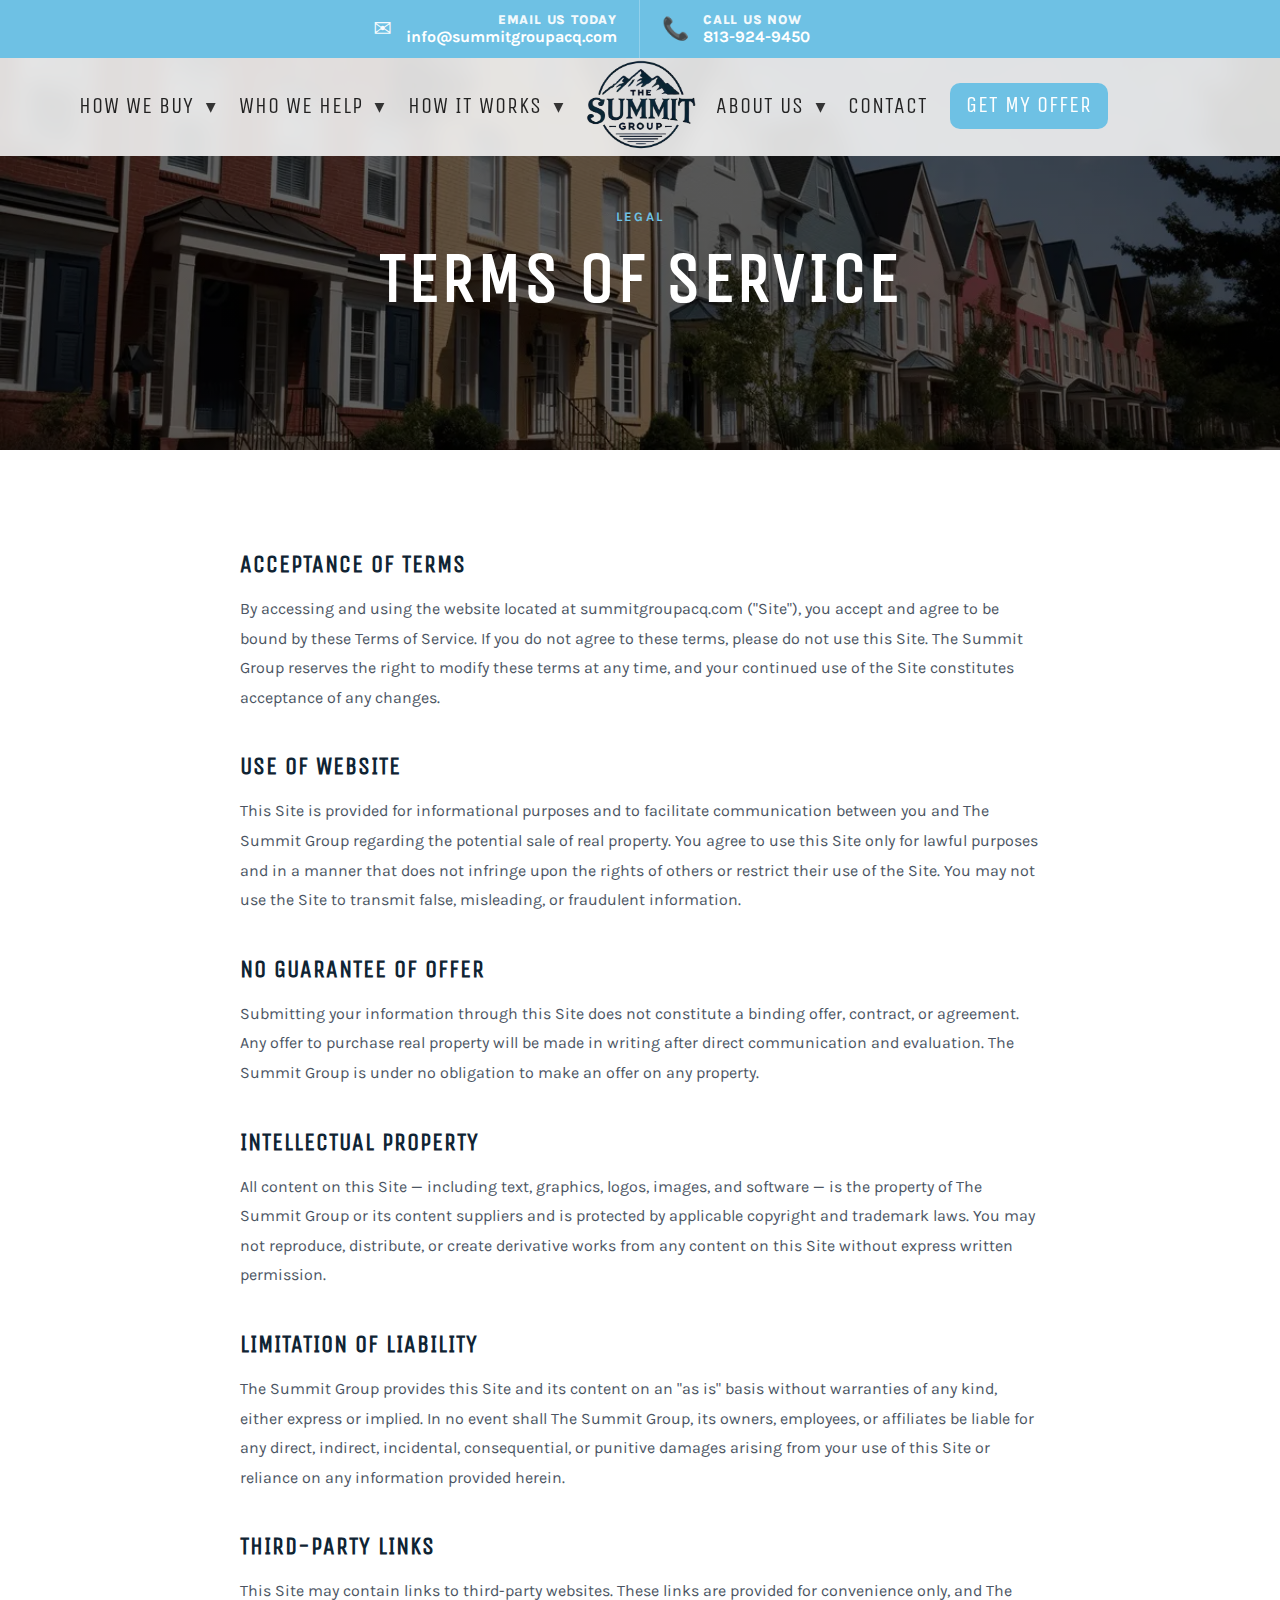
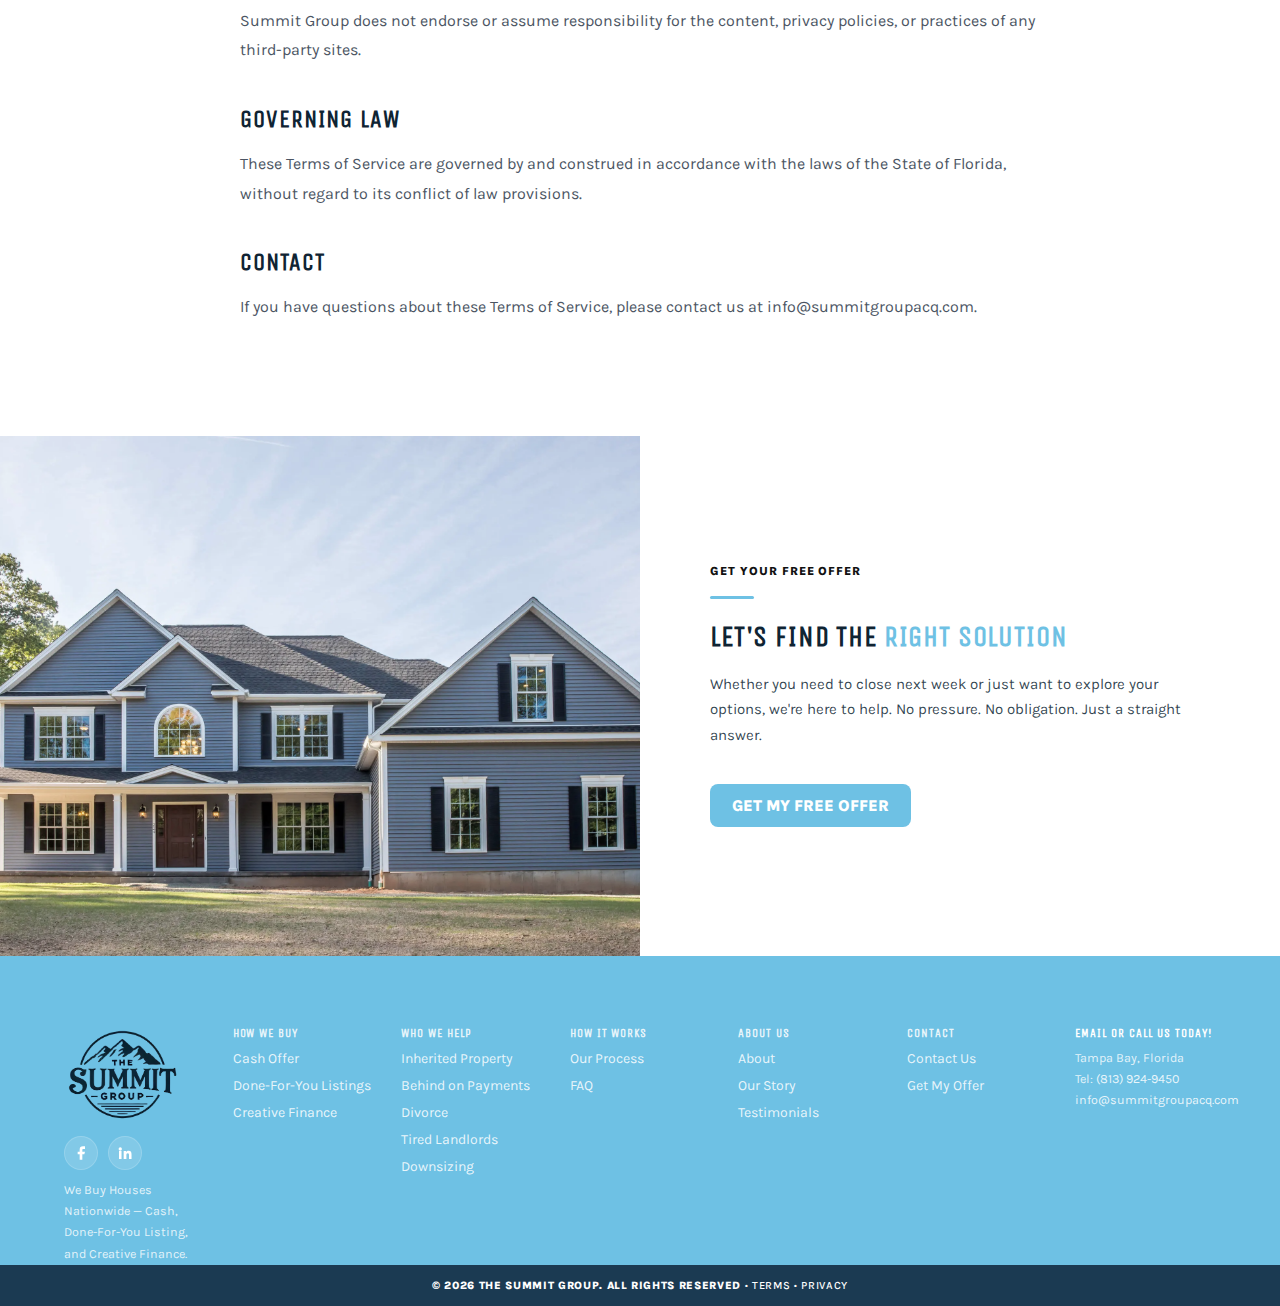
<file: terms/index.html>
<!doctype html>
<html lang="en">
<head>

<!-- Google tag (gtag.js) -->
<script async src="https://www.googletagmanager.com/gtag/js?id=G-5PC4VC2V9S"></script>
<script>
  window.dataLayer = window.dataLayer || [];
  function gtag(){dataLayer.push(arguments);}
  gtag('js', new Date());
  gtag('config', 'G-5PC4VC2V9S');
</script>

  <meta charset="utf-8">
  <meta name="viewport" content="width=device-width, initial-scale=1">
  <title>Terms of Service | The Summit Group</title>
  <meta name="description" content="Terms of Service for The Summit Group website.">
  <meta property="og:title" content="Terms of Service | The Summit Group">
  <meta property="og:site_name" content="The Summit Group">
  <meta property="og:description" content="Terms of Service for The Summit Group website.">
  <meta property="og:type" content="website">
  <meta property="og:url" content="https://summitgroupacq.com/terms/">
  <meta property="og:image" content="https://summitgroupacq.com/assets/summit-hero.webp">
  <link rel="canonical" href="https://summitgroupacq.com/terms/">
  <link rel="icon" href="../assets/favicon.ico" sizes="any">
  <link rel="icon" type="image/png" sizes="16x16" href="../assets/favicon-16x16.png">
  <link rel="icon" type="image/png" sizes="32x32" href="../assets/favicon-32x32.png">
  <link rel="apple-touch-icon" sizes="180x180" href="../assets/apple-touch-icon.png">
  <link rel="manifest" href="/site.webmanifest">
  <link rel="stylesheet" href="../styles.css">
</head>

<body>

<!-- TOP CONTACT BAR -->
<div class="top-contact-bar">
  <div class="top-contact-inner">
    <a class="top-contact-item" href="mailto:info@summitgroupacq.com">
      <span class="top-contact-icon" aria-hidden="true">✉</span>
      <div class="top-contact-text">
        <span class="top-contact-label">EMAIL US TODAY</span>
        <span class="top-contact-value">info@summitgroupacq.com</span>
      </div>
    </a>
    <a class="top-contact-item" href="tel:18139249450">
      <span class="top-contact-icon phone-icon" aria-hidden="true">📞</span>
      <div class="top-contact-text">
        <span class="top-contact-label">CALL US NOW</span>
        <span class="top-contact-value">813-924-9450</span>
      </div>
    </a>
  </div>
</div>

<nav class="top-nav">
<div class="top-nav-inner">

<button class="hamburger" id="hamburgerBtn" aria-label="Menu" aria-controls="mobileMenu" aria-expanded="false" type="button">
<span></span><span></span><span></span>
</button>

<div class="nav-left">
<div class="nav-dropdown">
  <a href="/how-we-buy/" class="nav-dropbtn">How We Buy <span class="nav-caret">▾</span></a>
  <div class="nav-dropmenu">
    <a href="/how-we-buy/cash-offer/">Cash Offer</a>
    <a href="/how-we-buy/done-for-you/">Done-For-You Listing</a>
    <a href="/how-we-buy/creative-finance/">Creative Finance</a>
  </div>
</div>
<div class="nav-dropdown">
  <a href="/who-we-help/" class="nav-dropbtn">Who We Help <span class="nav-caret">▾</span></a>
  <div class="nav-dropmenu">
    <a href="/who-we-help/inherited-property/">Inherited Property</a>
    <a href="/who-we-help/behind-on-payments/">Behind on Payments</a>
    <a href="/who-we-help/divorce/">Divorce</a>
    <a href="/who-we-help/tired-landlords/">Tired Landlords</a>
    <a href="/who-we-help/downsizing/">Downsizing</a>
  </div>
</div>
<div class="nav-dropdown">
  <a href="/how-it-works/" class="nav-dropbtn">How It Works <span class="nav-caret">▾</span></a>
  <div class="nav-dropmenu">
    <a href="/how-it-works/">Our Process</a>
    <a href="/faq/">FAQ</a>
  </div>
</div>
</div>

<a href="/" class="nav-logo">
<img src="../assets/summit-logo.webp" alt="The Summit Group">
</a>

<div class="nav-right">
<div class="nav-dropdown">
<a href="/about/" class="nav-dropbtn">About Us <span class="nav-caret">▾</span></a>
<div class="nav-dropmenu">
  <a href="/about/">About The Summit Group</a>
  <a href="/about/our-story/">Our Story</a>
  <a href="/about/testimonials/">Testimonials</a>
</div>
</div>
<a href="/contact/" class="nav-dropbtn">Contact</a>
<a href="/contact/" class="nav-cta">GET MY OFFER</a>
</div>

<div id="mobileMenu" class="mobile-menu">
<div class="mobile-menu-inner">
<div class="mm-group">
  <button class="mm-toggle">HOW WE BUY <span class="mm-caret">▾</span></button>
  <div class="mm-panel">
    <a href="/how-we-buy/">How We Buy</a>
    <a href="/how-we-buy/cash-offer/">Cash Offer</a>
    <a href="/how-we-buy/done-for-you/">Done-For-You Listing</a>
    <a href="/how-we-buy/creative-finance/">Creative Finance</a>
  </div>
</div>
<div class="mm-group">
  <button class="mm-toggle">WHO WE HELP <span class="mm-caret">▾</span></button>
  <div class="mm-panel">
    <a href="/who-we-help/">Who We Help</a>
    <a href="/who-we-help/inherited-property/">Inherited Property</a>
    <a href="/who-we-help/behind-on-payments/">Behind on Payments</a>
    <a href="/who-we-help/divorce/">Divorce</a>
    <a href="/who-we-help/tired-landlords/">Tired Landlords</a>
    <a href="/who-we-help/downsizing/">Downsizing</a>
  </div>
</div>
<div class="mm-group">
  <button class="mm-toggle">HOW IT WORKS <span class="mm-caret">▾</span></button>
  <div class="mm-panel">
    <a href="/how-it-works/">Our Process</a>
    <a href="/faq/">FAQ</a>
  </div>
</div>
<div class="mm-group">
<button class="mm-toggle">ABOUT US <span class="mm-caret">▾</span></button>
<div class="mm-panel">
  <a href="/about/">About Us</a>
  <a href="/about/our-story/">Our Story</a>
  <a href="/about/testimonials/">Testimonials</a>
</div>
</div>
<div class="mm-group">
  <a href="/contact/" style="display:block; padding:14px 0; font-family:'Unica One'; font-size:22px; color:var(--brand-purple); text-transform:uppercase; letter-spacing:1px;">CONTACT</a>
</div>
<a href="/contact/" class="mm-cta">GET MY OFFER</a>
</div>
</div>

</div>
</nav>


<!-- HERO -->
<header class="sub-hero">
  <div class="sub-hero-inner">
    <p class="sub-hero-kicker">LEGAL</p>
    <h1 class="sub-hero-title">Terms of Service</h1>
  </div>
</header>


<!-- TERMS -->
<section class="legal-section">
  <div class="container">
    <div class="legal-content">

      <h2>Acceptance of Terms</h2>
      <p>By accessing and using the website located at summitgroupacq.com ("Site"), you accept and agree to be bound by these Terms of Service. If you do not agree to these terms, please do not use this Site. The Summit Group reserves the right to modify these terms at any time, and your continued use of the Site constitutes acceptance of any changes.</p>

      <h2>Use of Website</h2>
      <p>This Site is provided for informational purposes and to facilitate communication between you and The Summit Group regarding the potential sale of real property. You agree to use this Site only for lawful purposes and in a manner that does not infringe upon the rights of others or restrict their use of the Site. You may not use the Site to transmit false, misleading, or fraudulent information.</p>

      <h2>No Guarantee of Offer</h2>
      <p>Submitting your information through this Site does not constitute a binding offer, contract, or agreement. Any offer to purchase real property will be made in writing after direct communication and evaluation. The Summit Group is under no obligation to make an offer on any property.</p>

      <h2>Intellectual Property</h2>
      <p>All content on this Site — including text, graphics, logos, images, and software — is the property of The Summit Group or its content suppliers and is protected by applicable copyright and trademark laws. You may not reproduce, distribute, or create derivative works from any content on this Site without express written permission.</p>

      <h2>Limitation of Liability</h2>
      <p>The Summit Group provides this Site and its content on an "as is" basis without warranties of any kind, either express or implied. In no event shall The Summit Group, its owners, employees, or affiliates be liable for any direct, indirect, incidental, consequential, or punitive damages arising from your use of this Site or reliance on any information provided herein.</p>

      <h2>Third-Party Links</h2>
      <p>This Site may contain links to third-party websites. These links are provided for convenience only, and The Summit Group does not endorse or assume responsibility for the content, privacy policies, or practices of any third-party sites.</p>

      <h2>Governing Law</h2>
      <p>These Terms of Service are governed by and construed in accordance with the laws of the State of Florida, without regard to its conflict of law provisions.</p>

      <h2>Contact</h2>
      <p>If you have questions about these Terms of Service, please contact us at <a href="mailto:info@summitgroupacq.com">info@summitgroupacq.com</a>.</p>

    </div>
  </div>
</section>


<!-- LAST CTA -->
<section class="last-cta">
  <div class="last-cta-grid">
    <div class="last-cta-photo"></div>
    <div class="last-cta-panel">
      <p class="last-cta-sub">GET YOUR FREE OFFER</p>
      <div class="last-cta-line"></div>
      <h2>LET'S FIND THE <span class="cta-purple">RIGHT SOLUTION</span></h2>
      <p class="last-cta-body">
        Whether you need to close next week or just want to explore your options, we're here to help. No pressure. No obligation. Just a straight answer.
      </p>
      <a href="/contact/" class="nav-cta">GET MY FREE OFFER</a>
    </div>
  </div>
</section>


<!-- FOOTER -->
<footer class="site-footer">
  <div class="container footer-grid">

    <div class="footer-col footer-brand">
      <a href="/"><img class="footer-logo" src="../assets/summit-logo.webp" alt="The Summit Group Logo" /></a>
      <div class="footer-social">
        <a href="https://www.facebook.com/profile.php?id=61556777975252" target="_blank" rel="noopener" aria-label="Facebook">
          <svg viewBox="0 0 24 24" aria-hidden="true"><path d="M18 2h-3a5 5 0 0 0-5 5v3H7v4h3v8h4v-8h3l1-4h-4V7a1 1 0 0 1 1-1h3z"/></svg>
        </a>
        <a href="https://www.linkedin.com/company/summitgroupacq/about/?viewAsMember=true" target="_blank" rel="noopener" aria-label="LinkedIn">
          <svg viewBox="0 0 24 24" aria-hidden="true"><path d="M4.9 3.5A2.5 2.5 0 1 0 4.9 8.5 2.5 2.5 0 1 0 4.9 3.5zM3 9h3.8v12H3zM10 9h3.6v1.6h.1c.5-.9 1.7-1.8 3.6-1.8 3.8 0 4.5 2.5 4.5 5.7V21H18v-5.6c0-1.3 0-3-1.8-3s-2.1 1.4-2.1 2.9V21H10z"/></svg>
        </a>
      </div>
      <p class="footer-text footer-blurb">We Buy Houses Nationwide — Cash, Done-For-You Listing, and Creative Finance.</p>
    </div>

    <div class="footer-col">
      <h3><a href="/how-we-buy/">How We Buy</a></h3>
      <ul class="footer-links">
        <li><a href="/how-we-buy/cash-offer/">Cash Offer</a></li>
        <li><a href="/how-we-buy/done-for-you/">Done-For-You Listings</a></li>
        <li><a href="/how-we-buy/creative-finance/">Creative Finance</a></li>
      </ul>
    </div>

    <div class="footer-col footer-locations">
      <h3><a href="/who-we-help/">Who We Help</a></h3>
      <ul class="footer-links">
        <li><a href="/who-we-help/inherited-property/">Inherited Property</a></li>
        <li><a href="/who-we-help/behind-on-payments/">Behind on Payments</a></li>
        <li><a href="/who-we-help/divorce/">Divorce</a></li>
        <li><a href="/who-we-help/tired-landlords/">Tired Landlords</a></li>
        <li><a href="/who-we-help/downsizing/">Downsizing</a></li>
      </ul>
    </div>

    <div class="footer-col">
      <h3><a href="/how-it-works/">How It Works</a></h3>
      <ul class="footer-links">
        <li><a href="/how-it-works/">Our Process</a></li>
        <li><a href="/faq/">FAQ</a></li>
      </ul>
    </div>

    <div class="footer-col">
      <h3><a href="/about/">About Us</a></h3>
      <ul class="footer-links">
        <li><a href="/about/">About</a></li>
        <li><a href="/about/our-story/">Our Story</a></li>
        <li><a href="/about/testimonials/">Testimonials</a></li>
      </ul>
    </div>

    <div class="footer-col">
      <h3><a href="/contact/">Contact</a></h3>
      <ul class="footer-links">
        <li><a href="/contact/">Contact Us</a></li>
        <li><a href="/contact/">Get My Offer</a></li>
      </ul>
    </div>

    <div class="footer-col footer-address">
      <h3>Email or Call Us Today!</h3>
      <p class="footer-text">
        Tampa Bay, Florida<br>
        Tel: <a href="tel:18139249450">(813) 924-9450</a><br>
        <a href="mailto:info@summitgroupacq.com">info@summitgroupacq.com</a>
      </p>
    </div>

  </div>
</footer>

<section class="copyright-bar">
  <div class="container">
    <p>
      © <span id="year"></span> The Summit Group. All Rights Reserved ·
      <a href="/terms/">Terms</a> ·
      <a href="/privacy/">Privacy</a>
    </p>
  </div>
</section>

<script>
  document.getElementById("year").textContent = new Date().getFullYear();
</script>

<script src="../js/main.js" defer></script>

</body>
</html>
</file>
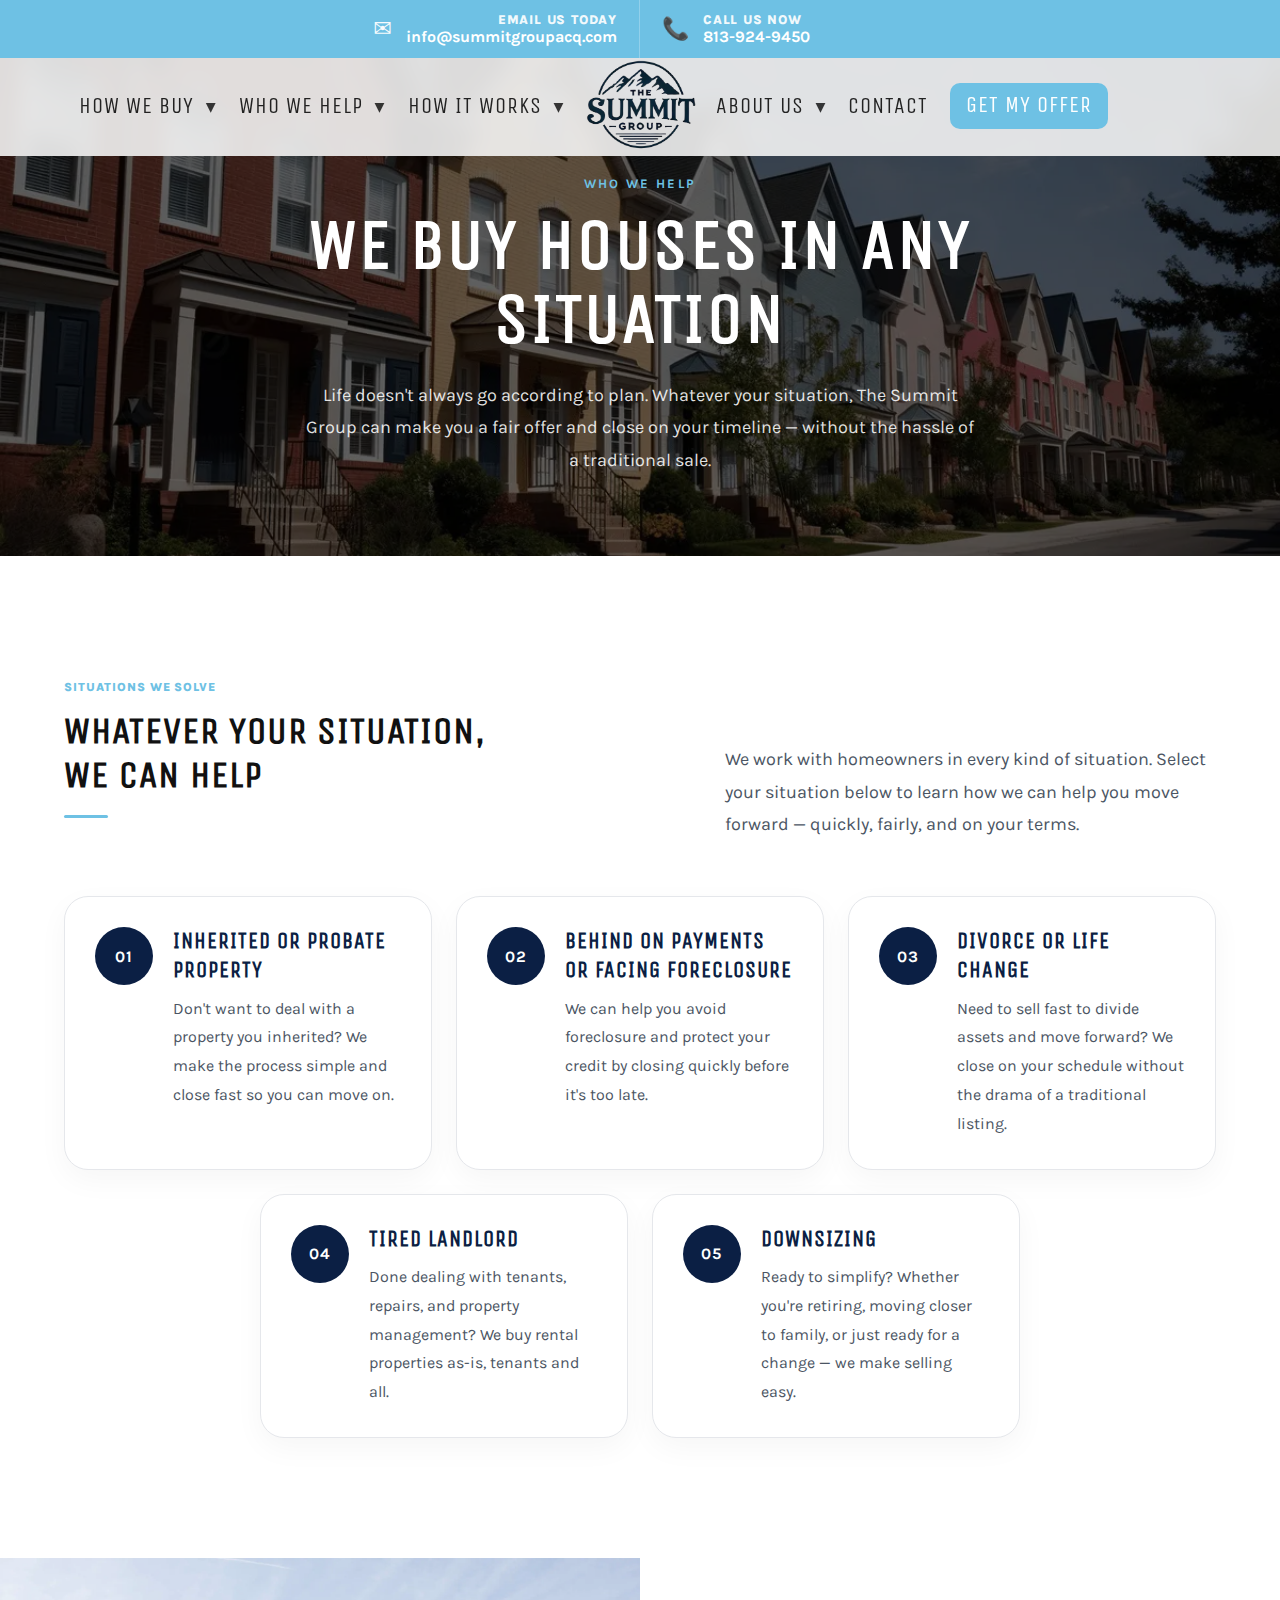
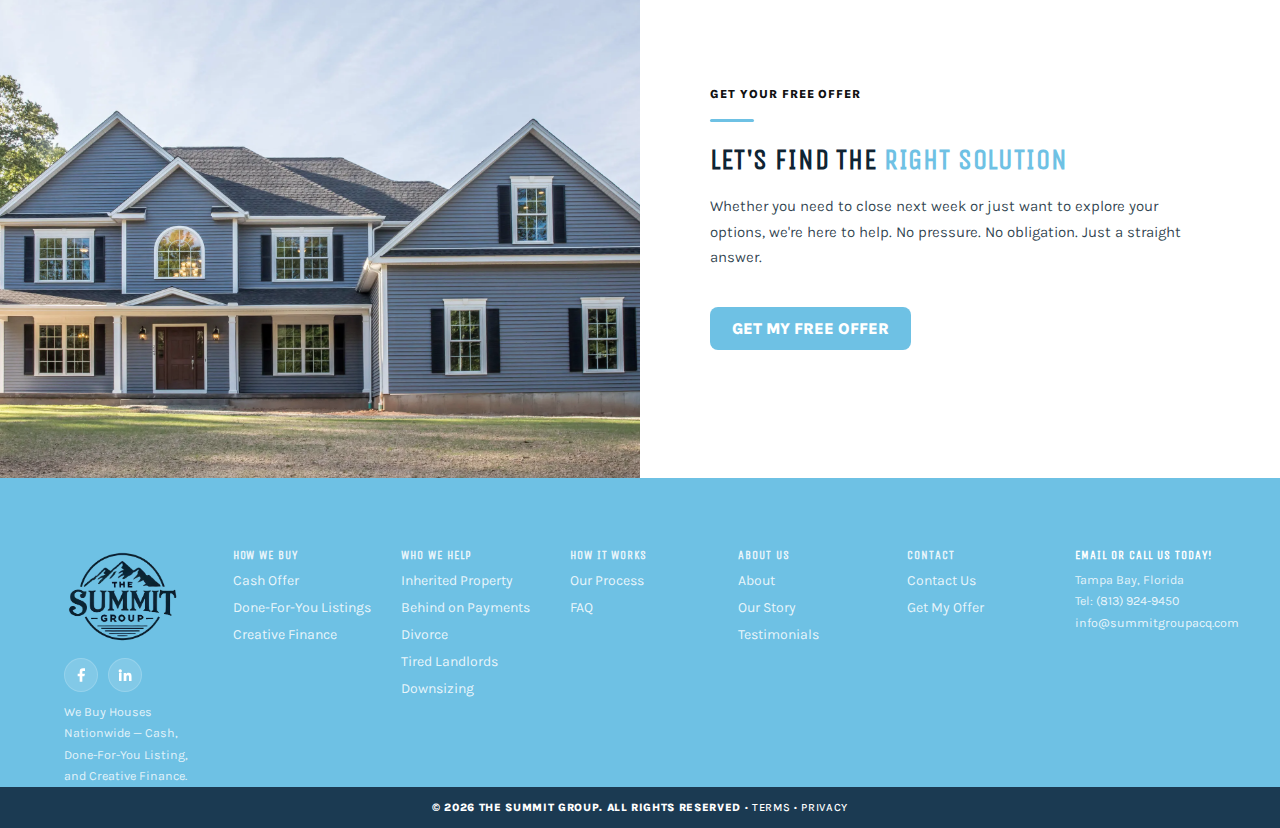
<file: who-we-help/index.html>
<!doctype html>
<html lang="en">
<head>

<!-- Google tag (gtag.js) -->
<script async src="https://www.googletagmanager.com/gtag/js?id=G-5PC4VC2V9S"></script>
<script>
  window.dataLayer = window.dataLayer || [];
  function gtag(){dataLayer.push(arguments);}
  gtag('js', new Date());
  gtag('config', 'G-5PC4VC2V9S');
</script>

  <meta charset="utf-8">
  <meta name="viewport" content="width=device-width, initial-scale=1">
  <title>Who We Help | The Summit Group</title>
  <meta name="description" content="Whatever your situation, The Summit Group can make you a fair offer and close on your timeline. Inherited property, foreclosure, divorce, tired landlords, and more.">
  <meta property="og:title" content="Who We Help | The Summit Group">
  <meta property="og:site_name" content="The Summit Group">
  <meta property="og:description" content="Whatever your situation, The Summit Group can make you a fair offer and close on your timeline.">
  <meta property="og:type" content="website">
  <meta property="og:url" content="https://summitgroupacq.com/who-we-help/">
  <meta property="og:image" content="https://summitgroupacq.com/assets/summit-hero.webp">
  <link rel="canonical" href="https://summitgroupacq.com/who-we-help/">
  <link rel="icon" href="../assets/favicon.ico" sizes="any">
  <link rel="icon" type="image/png" sizes="16x16" href="../assets/favicon-16x16.png">
  <link rel="icon" type="image/png" sizes="32x32" href="../assets/favicon-32x32.png">
  <link rel="apple-touch-icon" sizes="180x180" href="../assets/apple-touch-icon.png">
  <link rel="manifest" href="/site.webmanifest">
  <link rel="stylesheet" href="../styles.css">
</head>

<body>

<!-- TOP CONTACT BAR -->
<div class="top-contact-bar">
  <div class="top-contact-inner">
    <a class="top-contact-item" href="mailto:info@summitgroupacq.com">
      <span class="top-contact-icon" aria-hidden="true">&#9993;</span>
      <div class="top-contact-text">
        <span class="top-contact-label">EMAIL US TODAY</span>
        <span class="top-contact-value">info@summitgroupacq.com</span>
      </div>
    </a>
    <a class="top-contact-item" href="tel:18139249450">
      <span class="top-contact-icon phone-icon" aria-hidden="true">&#128222;</span>
      <div class="top-contact-text">
        <span class="top-contact-label">CALL US NOW</span>
        <span class="top-contact-value">813-924-9450</span>
      </div>
    </a>
  </div>
</div>

<nav class="top-nav">
<div class="top-nav-inner">

<button class="hamburger" id="hamburgerBtn" aria-label="Menu" aria-controls="mobileMenu" aria-expanded="false" type="button">
<span></span><span></span><span></span>
</button>

<div class="nav-left">
<div class="nav-dropdown">
  <a href="/how-we-buy/" class="nav-dropbtn">How We Buy <span class="nav-caret">&#9662;</span></a>
  <div class="nav-dropmenu">
    <a href="/how-we-buy/cash-offer/">Cash Offer</a>
    <a href="/how-we-buy/done-for-you/">Done-For-You Listing</a>
    <a href="/how-we-buy/creative-finance/">Creative Finance</a>
  </div>
</div>
<div class="nav-dropdown">
  <a href="/who-we-help/" class="nav-dropbtn">Who We Help <span class="nav-caret">&#9662;</span></a>
  <div class="nav-dropmenu">
    <a href="/who-we-help/inherited-property/">Inherited Property</a>
    <a href="/who-we-help/behind-on-payments/">Behind on Payments</a>
    <a href="/who-we-help/divorce/">Divorce</a>
    <a href="/who-we-help/tired-landlords/">Tired Landlords</a>
    <a href="/who-we-help/downsizing/">Downsizing</a>
  </div>
</div>
<div class="nav-dropdown">
  <a href="/how-it-works/" class="nav-dropbtn">How It Works <span class="nav-caret">&#9662;</span></a>
  <div class="nav-dropmenu">
    <a href="/how-it-works/">Our Process</a>
    <a href="/faq/">FAQ</a>
  </div>
</div>
</div>

<a href="/" class="nav-logo">
<img src="../assets/summit-logo.webp" alt="The Summit Group">
</a>

<div class="nav-right">
<div class="nav-dropdown">
<a href="/about/" class="nav-dropbtn">About Us <span class="nav-caret">&#9662;</span></a>
<div class="nav-dropmenu">
  <a href="/about/">About The Summit Group</a>
  <a href="/about/our-story/">Our Story</a>
  <a href="/about/testimonials/">Testimonials</a>
</div>
</div>
<a href="/contact/" class="nav-dropbtn">Contact</a>
<a href="/contact/" class="nav-cta">GET MY OFFER</a>
</div>

<div id="mobileMenu" class="mobile-menu">
<div class="mobile-menu-inner">
<div class="mm-group">
  <button class="mm-toggle">HOW WE BUY <span class="mm-caret">&#9662;</span></button>
  <div class="mm-panel">
    <a href="/how-we-buy/">How We Buy</a>
    <a href="/how-we-buy/cash-offer/">Cash Offer</a>
    <a href="/how-we-buy/done-for-you/">Done-For-You Listing</a>
    <a href="/how-we-buy/creative-finance/">Creative Finance</a>
  </div>
</div>
<div class="mm-group">
  <button class="mm-toggle">WHO WE HELP <span class="mm-caret">&#9662;</span></button>
  <div class="mm-panel">
    <a href="/who-we-help/">Who We Help</a>
    <a href="/who-we-help/inherited-property/">Inherited Property</a>
    <a href="/who-we-help/behind-on-payments/">Behind on Payments</a>
    <a href="/who-we-help/divorce/">Divorce</a>
    <a href="/who-we-help/tired-landlords/">Tired Landlords</a>
    <a href="/who-we-help/downsizing/">Downsizing</a>
  </div>
</div>
<div class="mm-group">
  <button class="mm-toggle">HOW IT WORKS <span class="mm-caret">&#9662;</span></button>
  <div class="mm-panel">
    <a href="/how-it-works/">Our Process</a>
    <a href="/faq/">FAQ</a>
  </div>
</div>
<div class="mm-group">
<button class="mm-toggle">ABOUT US <span class="mm-caret">&#9662;</span></button>
<div class="mm-panel">
  <a href="/about/">About Us</a>
  <a href="/about/our-story/">Our Story</a>
  <a href="/about/testimonials/">Testimonials</a>
</div>
</div>
<div class="mm-group">
  <a href="/contact/" style="display:block; padding:14px 0; font-family:'Unica One'; font-size:22px; color:var(--brand-purple); text-transform:uppercase; letter-spacing:1px;">CONTACT</a>
</div>
<a href="/contact/" class="mm-cta">GET MY OFFER</a>
</div>
</div>

</div>
</nav>


<!-- HERO -->
<header class="sub-hero">
  <div class="sub-hero-inner">
    <p class="sub-hero-kicker">WHO WE HELP</p>
    <h1 class="sub-hero-title">We Buy Houses in Any Situation</h1>
    <p class="sub-hero-sub">
      Life doesn't always go according to plan. Whatever your situation, The Summit Group can make you a fair offer and close on your timeline — without the hassle of a traditional sale.
    </p>
  </div>
</header>


<!-- SITUATIONS WE SOLVE -->
<section class="problem-band">
  <div class="container">

    <div class="problem-band-top">
      <div class="problem-band-heading">
        <p class="about-kicker">
          <span class="about-link">SITUATIONS WE SOLVE</span>
        </p>
        <h2 class="about-title">
          WHATEVER YOUR SITUATION,<br>
          WE CAN HELP
        </h2>
        <div class="about-underline"></div>
      </div>
      <div class="problem-band-copy">
        <p>
          We work with homeowners in every kind of situation. Select your situation below to learn how we can help you move forward — quickly, fairly, and on your terms.
        </p>
      </div>
    </div>

    <div class="problem-band-grid">

      <a href="/who-we-help/inherited-property/" class="problem-band-item" style="text-decoration:none;color:inherit;">
        <div class="problem-band-icon">01</div>
        <div class="problem-band-content">
          <h3>Inherited or Probate Property</h3>
          <p>Don't want to deal with a property you inherited? We make the process simple and close fast so you can move on.</p>
        </div>
      </a>

      <a href="/who-we-help/behind-on-payments/" class="problem-band-item" style="text-decoration:none;color:inherit;">
        <div class="problem-band-icon">02</div>
        <div class="problem-band-content">
          <h3>Behind on Payments or Facing Foreclosure</h3>
          <p>We can help you avoid foreclosure and protect your credit by closing quickly before it's too late.</p>
        </div>
      </a>

      <a href="/who-we-help/divorce/" class="problem-band-item" style="text-decoration:none;color:inherit;">
        <div class="problem-band-icon">03</div>
        <div class="problem-band-content">
          <h3>Divorce or Life Change</h3>
          <p>Need to sell fast to divide assets and move forward? We close on your schedule without the drama of a traditional listing.</p>
        </div>
      </a>

      <a href="/who-we-help/tired-landlords/" class="problem-band-item" style="text-decoration:none;color:inherit;">
        <div class="problem-band-icon">04</div>
        <div class="problem-band-content">
          <h3>Tired Landlord</h3>
          <p>Done dealing with tenants, repairs, and property management? We buy rental properties as-is, tenants and all.</p>
        </div>
      </a>

      <a href="/who-we-help/downsizing/" class="problem-band-item" style="text-decoration:none;color:inherit;">
        <div class="problem-band-icon">05</div>
        <div class="problem-band-content">
          <h3>Downsizing</h3>
          <p>Ready to simplify? Whether you're retiring, moving closer to family, or just ready for a change — we make selling easy.</p>
        </div>
      </a>

    </div>

  </div>
</section>


<!-- LAST CTA -->
<section class="last-cta">
  <div class="last-cta-grid">
    <div class="last-cta-photo"></div>
    <div class="last-cta-panel">
      <p class="last-cta-sub">GET YOUR FREE OFFER</p>
      <div class="last-cta-line"></div>
      <h2>LET'S FIND THE <span class="cta-purple">RIGHT SOLUTION</span></h2>
      <p class="last-cta-body">
        Whether you need to close next week or just want to explore your options, we're here to help. No pressure. No obligation. Just a straight answer.
      </p>
      <a href="/contact/" class="nav-cta">GET MY FREE OFFER</a>
    </div>
  </div>
</section>


<!-- FOOTER -->
<footer class="site-footer">
  <div class="container footer-grid">

    <div class="footer-col footer-brand">
      <a href="/"><img class="footer-logo" src="../assets/summit-logo.webp" alt="The Summit Group Logo" /></a>
      <div class="footer-social">
        <a href="https://www.facebook.com/profile.php?id=61556777975252" target="_blank" rel="noopener" aria-label="Facebook">
          <svg viewBox="0 0 24 24" aria-hidden="true"><path d="M18 2h-3a5 5 0 0 0-5 5v3H7v4h3v8h4v-8h3l1-4h-4V7a1 1 0 0 1 1-1h3z"/></svg>
        </a>
        <a href="https://www.linkedin.com/company/summitgroupacq/about/?viewAsMember=true" target="_blank" rel="noopener" aria-label="LinkedIn">
          <svg viewBox="0 0 24 24" aria-hidden="true"><path d="M4.9 3.5A2.5 2.5 0 1 0 4.9 8.5 2.5 2.5 0 1 0 4.9 3.5zM3 9h3.8v12H3zM10 9h3.6v1.6h.1c.5-.9 1.7-1.8 3.6-1.8 3.8 0 4.5 2.5 4.5 5.7V21H18v-5.6c0-1.3 0-3-1.8-3s-2.1 1.4-2.1 2.9V21H10z"/></svg>
        </a>
      </div>
      <p class="footer-text footer-blurb">We Buy Houses Nationwide — Cash, Done-For-You Listing, and Creative Finance.</p>
    </div>

    <div class="footer-col">
      <h3><a href="/how-we-buy/">How We Buy</a></h3>
      <ul class="footer-links">
        <li><a href="/how-we-buy/cash-offer/">Cash Offer</a></li>
        <li><a href="/how-we-buy/done-for-you/">Done-For-You Listings</a></li>
        <li><a href="/how-we-buy/creative-finance/">Creative Finance</a></li>
      </ul>
    </div>

    <div class="footer-col footer-locations">
      <h3><a href="/who-we-help/">Who We Help</a></h3>
      <ul class="footer-links">
        <li><a href="/who-we-help/inherited-property/">Inherited Property</a></li>
        <li><a href="/who-we-help/behind-on-payments/">Behind on Payments</a></li>
        <li><a href="/who-we-help/divorce/">Divorce</a></li>
        <li><a href="/who-we-help/tired-landlords/">Tired Landlords</a></li>
        <li><a href="/who-we-help/downsizing/">Downsizing</a></li>
      </ul>
    </div>

    <div class="footer-col">
      <h3><a href="/how-it-works/">How It Works</a></h3>
      <ul class="footer-links">
        <li><a href="/how-it-works/">Our Process</a></li>
        <li><a href="/faq/">FAQ</a></li>
      </ul>
    </div>

    <div class="footer-col">
      <h3><a href="/about/">About Us</a></h3>
      <ul class="footer-links">
        <li><a href="/about/">About</a></li>
        <li><a href="/about/our-story/">Our Story</a></li>
        <li><a href="/about/testimonials/">Testimonials</a></li>
      </ul>
    </div>

    <div class="footer-col">
      <h3><a href="/contact/">Contact</a></h3>
      <ul class="footer-links">
        <li><a href="/contact/">Contact Us</a></li>
        <li><a href="/contact/">Get My Offer</a></li>
      </ul>
    </div>

    <div class="footer-col footer-address">
      <h3>Email or Call Us Today!</h3>
      <p class="footer-text">
        Tampa Bay, Florida<br>
        Tel: <a href="tel:18139249450">(813) 924-9450</a><br>
        <a href="mailto:info@summitgroupacq.com">info@summitgroupacq.com</a>
      </p>
    </div>

  </div>
</footer>

<section class="copyright-bar">
  <div class="container">
    <p>
      &copy; <span id="year"></span> The Summit Group. All Rights Reserved &middot;
      <a href="/terms/">Terms</a> &middot;
      <a href="/privacy/">Privacy</a>
    </p>
  </div>
</section>

<script>
  document.getElementById("year").textContent = new Date().getFullYear();
</script>

<script src="../js/main.js" defer></script>

</body>
</html>
</file>
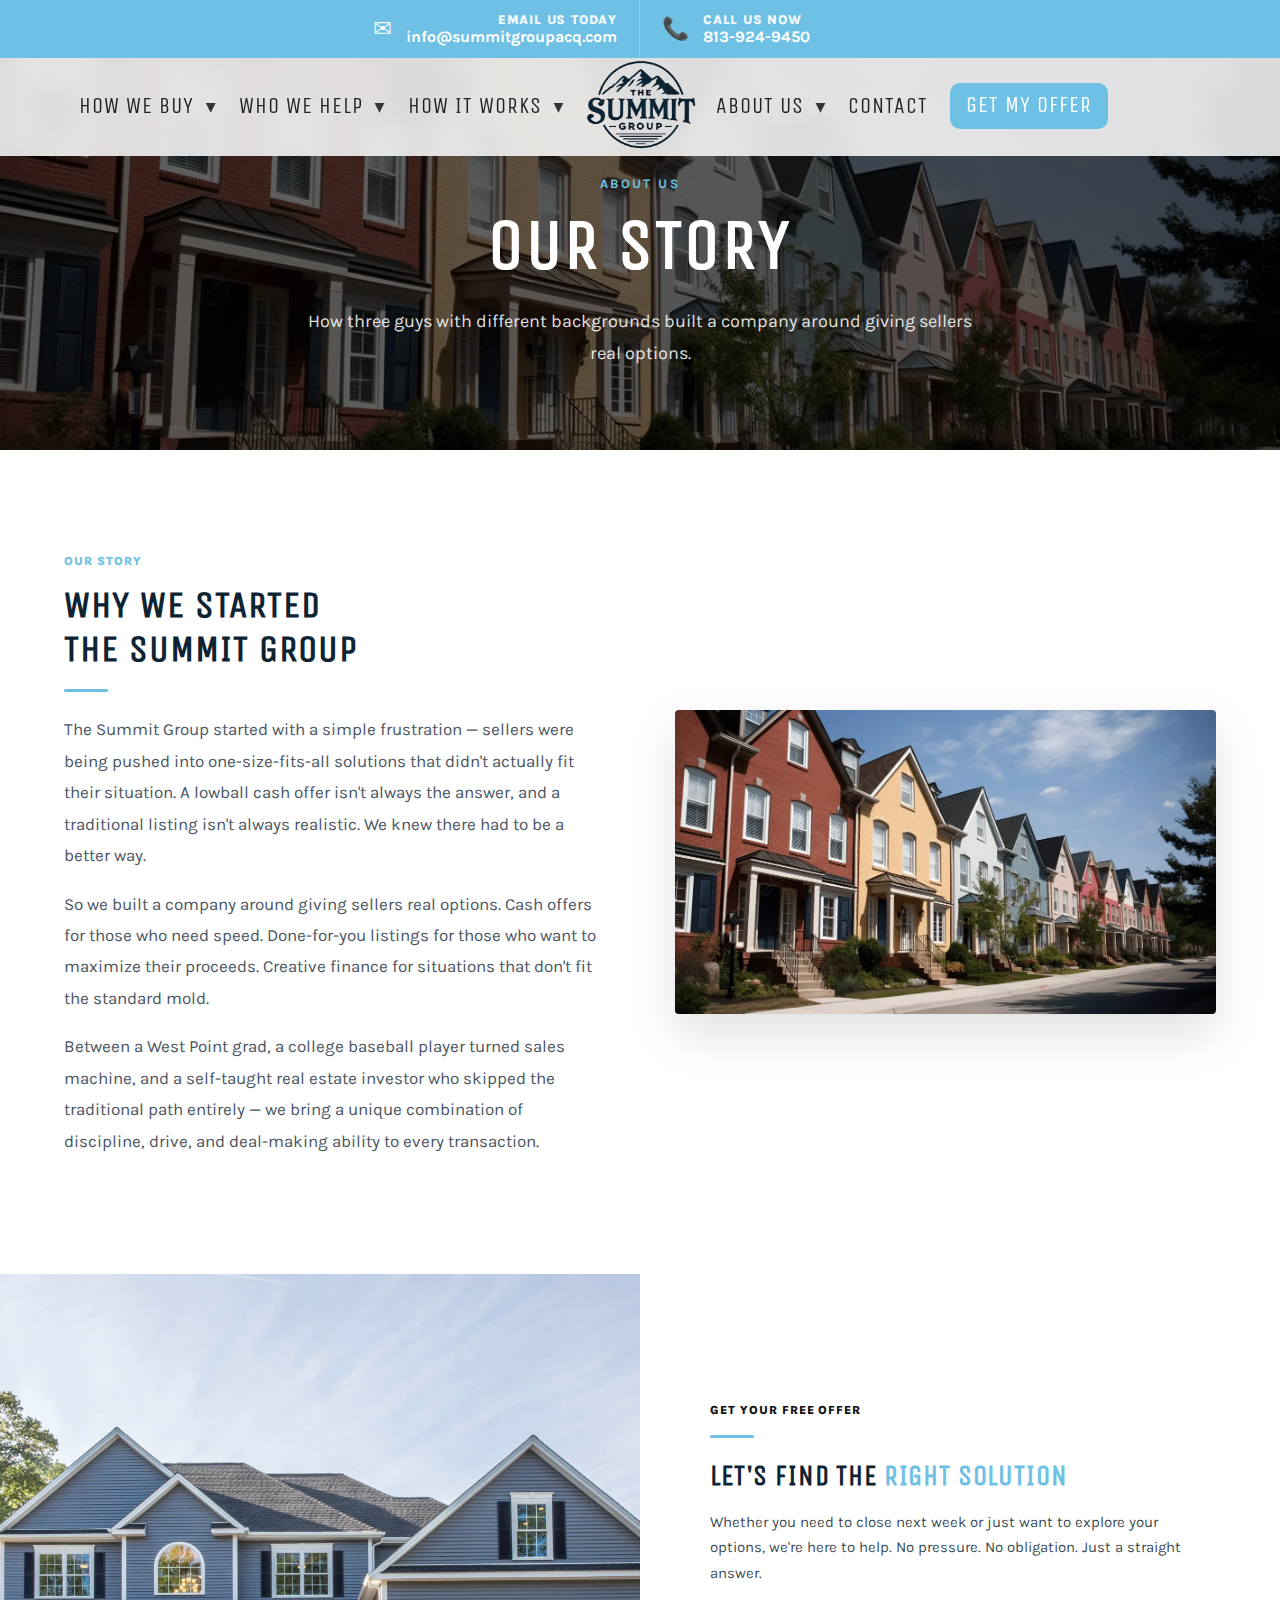
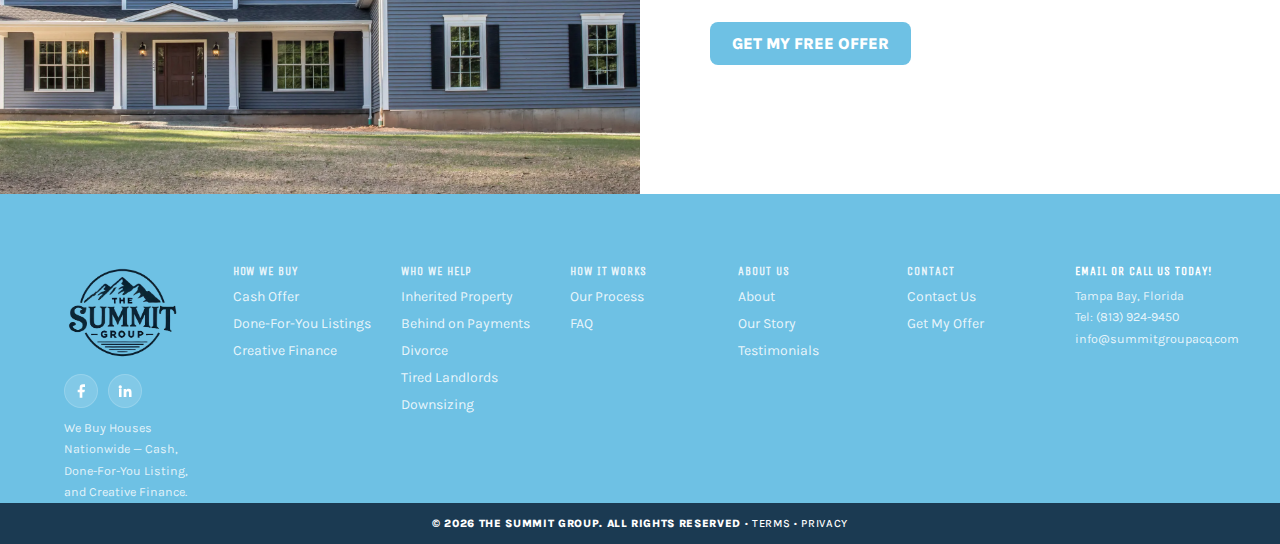
<file: about/our-story/index.html>
<!doctype html>
<html lang="en">
<head>

<!-- Google tag (gtag.js) -->
<script async src="https://www.googletagmanager.com/gtag/js?id=G-5PC4VC2V9S"></script>
<script>
  window.dataLayer = window.dataLayer || [];
  function gtag(){dataLayer.push(arguments);}
  gtag('js', new Date());
  gtag('config', 'G-5PC4VC2V9S');
</script>

  <meta charset="utf-8">
  <meta name="viewport" content="width=device-width, initial-scale=1">
  <title>Our Story | The Summit Group</title>
  <meta name="description" content="How three guys with different backgrounds built a company around giving sellers real options.">
  <meta property="og:title" content="Our Story | The Summit Group">
  <meta property="og:site_name" content="The Summit Group">
  <meta property="og:description" content="How three guys with different backgrounds built a company around giving sellers real options.">
  <meta property="og:type" content="website">
  <meta property="og:url" content="https://summitgroupacq.com/about/our-story/">
  <meta property="og:image" content="https://summitgroupacq.com/assets/summit-hero.webp">
  <link rel="canonical" href="https://summitgroupacq.com/about/our-story/">
  <link rel="icon" href="../../assets/favicon.ico" sizes="any">
  <link rel="icon" type="image/png" sizes="16x16" href="../../assets/favicon-16x16.png">
  <link rel="icon" type="image/png" sizes="32x32" href="../../assets/favicon-32x32.png">
  <link rel="apple-touch-icon" sizes="180x180" href="../../assets/apple-touch-icon.png">
  <link rel="manifest" href="/site.webmanifest">
  <link rel="stylesheet" href="../../styles.css">
</head>

<body>

<!-- TOP CONTACT BAR -->
<div class="top-contact-bar">
  <div class="top-contact-inner">
    <a class="top-contact-item" href="mailto:info@summitgroupacq.com">
      <span class="top-contact-icon" aria-hidden="true">✉</span>
      <div class="top-contact-text">
        <span class="top-contact-label">EMAIL US TODAY</span>
        <span class="top-contact-value">info@summitgroupacq.com</span>
      </div>
    </a>
    <a class="top-contact-item" href="tel:18139249450">
      <span class="top-contact-icon phone-icon" aria-hidden="true">📞</span>
      <div class="top-contact-text">
        <span class="top-contact-label">CALL US NOW</span>
        <span class="top-contact-value">813-924-9450</span>
      </div>
    </a>
  </div>
</div>

<nav class="top-nav">
<div class="top-nav-inner">

<button class="hamburger" id="hamburgerBtn" aria-label="Menu" aria-controls="mobileMenu" aria-expanded="false" type="button">
<span></span><span></span><span></span>
</button>

<div class="nav-left">
<div class="nav-dropdown">
  <a href="/how-we-buy/" class="nav-dropbtn">How We Buy <span class="nav-caret">▾</span></a>
  <div class="nav-dropmenu">
    <a href="/how-we-buy/cash-offer/">Cash Offer</a>
    <a href="/how-we-buy/done-for-you/">Done-For-You Listing</a>
    <a href="/how-we-buy/creative-finance/">Creative Finance</a>
  </div>
</div>
<div class="nav-dropdown">
  <a href="/who-we-help/" class="nav-dropbtn">Who We Help <span class="nav-caret">▾</span></a>
  <div class="nav-dropmenu">
    <a href="/who-we-help/inherited-property/">Inherited Property</a>
    <a href="/who-we-help/behind-on-payments/">Behind on Payments</a>
    <a href="/who-we-help/divorce/">Divorce</a>
    <a href="/who-we-help/tired-landlords/">Tired Landlords</a>
    <a href="/who-we-help/downsizing/">Downsizing</a>
  </div>
</div>
<div class="nav-dropdown">
  <a href="/how-it-works/" class="nav-dropbtn">How It Works <span class="nav-caret">▾</span></a>
  <div class="nav-dropmenu">
    <a href="/how-it-works/">Our Process</a>
    <a href="/faq/">FAQ</a>
  </div>
</div>
</div>

<a href="/" class="nav-logo">
<img src="../../assets/summit-logo.webp" alt="The Summit Group">
</a>

<div class="nav-right">
<div class="nav-dropdown">
<a href="/about/" class="nav-dropbtn">About Us <span class="nav-caret">▾</span></a>
<div class="nav-dropmenu">
  <a href="/about/">About The Summit Group</a>
  <a href="/about/our-story/">Our Story</a>
  <a href="/about/testimonials/">Testimonials</a>
</div>
</div>
<a href="/contact/" class="nav-dropbtn">Contact</a>
<a href="/contact/" class="nav-cta">GET MY OFFER</a>
</div>

<div id="mobileMenu" class="mobile-menu">
<div class="mobile-menu-inner">
<div class="mm-group">
  <button class="mm-toggle">HOW WE BUY <span class="mm-caret">▾</span></button>
  <div class="mm-panel">
    <a href="/how-we-buy/">How We Buy</a>
    <a href="/how-we-buy/cash-offer/">Cash Offer</a>
    <a href="/how-we-buy/done-for-you/">Done-For-You Listing</a>
    <a href="/how-we-buy/creative-finance/">Creative Finance</a>
  </div>
</div>
<div class="mm-group">
  <button class="mm-toggle">WHO WE HELP <span class="mm-caret">▾</span></button>
  <div class="mm-panel">
    <a href="/who-we-help/">Who We Help</a>
    <a href="/who-we-help/inherited-property/">Inherited Property</a>
    <a href="/who-we-help/behind-on-payments/">Behind on Payments</a>
    <a href="/who-we-help/divorce/">Divorce</a>
    <a href="/who-we-help/tired-landlords/">Tired Landlords</a>
    <a href="/who-we-help/downsizing/">Downsizing</a>
  </div>
</div>
<div class="mm-group">
  <button class="mm-toggle">HOW IT WORKS <span class="mm-caret">▾</span></button>
  <div class="mm-panel">
    <a href="/how-it-works/">Our Process</a>
    <a href="/faq/">FAQ</a>
  </div>
</div>
<div class="mm-group">
<button class="mm-toggle">ABOUT US <span class="mm-caret">▾</span></button>
<div class="mm-panel">
  <a href="/about/">About Us</a>
  <a href="/about/our-story/">Our Story</a>
  <a href="/about/testimonials/">Testimonials</a>
</div>
</div>
<div class="mm-group">
  <a href="/contact/" style="display:block; padding:14px 0; font-family:'Unica One'; font-size:22px; color:var(--brand-purple); text-transform:uppercase; letter-spacing:1px;">CONTACT</a>
</div>
<a href="/contact/" class="mm-cta">GET MY OFFER</a>
</div>
</div>

</div>
</nav>


<!-- HERO -->
<header class="sub-hero">
  <div class="sub-hero-inner">
    <p class="sub-hero-kicker">ABOUT US</p>
    <h1 class="sub-hero-title">Our Story</h1>
    <p class="sub-hero-sub">How three guys with different backgrounds built a company around giving sellers real options.</p>
  </div>
</header>


<!-- OUR STORY -->
<section class="story-section">
  <div class="container story-grid">

    <div class="story-text">
      <p class="about-kicker">
        <span class="about-link">OUR STORY</span>
      </p>
      <h2 class="about-title">WHY WE STARTED<br>THE SUMMIT GROUP</h2>
      <div class="about-underline"></div>
      <p class="story-body">
        The Summit Group started with a simple frustration — sellers were being pushed into one-size-fits-all solutions that didn't actually fit their situation. A lowball cash offer isn't always the answer, and a traditional listing isn't always realistic. We knew there had to be a better way.
      </p>
      <p class="story-body">
        So we built a company around giving sellers real options. Cash offers for those who need speed. Done-for-you listings for those who want to maximize their proceeds. Creative finance for situations that don't fit the standard mold.
      </p>
      <p class="story-body">
        Between a West Point grad, a college baseball player turned sales machine, and a self-taught real estate investor who skipped the traditional path entirely — we bring a unique combination of discipline, drive, and deal-making ability to every transaction.
      </p>
    </div>

    <div class="story-image">
      <img src="../../assets/hero.webp" alt="The Summit Group Story">
    </div>

  </div>
</section>


<!-- LAST CTA -->
<section class="last-cta">
  <div class="last-cta-grid">
    <div class="last-cta-photo"></div>
    <div class="last-cta-panel">
      <p class="last-cta-sub">GET YOUR FREE OFFER</p>
      <div class="last-cta-line"></div>
      <h2>LET'S FIND THE <span class="cta-purple">RIGHT SOLUTION</span></h2>
      <p class="last-cta-body">
        Whether you need to close next week or just want to explore your options, we're here to help. No pressure. No obligation. Just a straight answer.
      </p>
      <a href="/contact/" class="nav-cta">GET MY FREE OFFER</a>
    </div>
  </div>
</section>


<!-- FOOTER -->
<footer class="site-footer">
  <div class="container footer-grid">

    <div class="footer-col footer-brand">
      <a href="/"><img class="footer-logo" src="../../assets/summit-logo.webp" alt="The Summit Group Logo" /></a>
      <div class="footer-social">
        <a href="https://www.facebook.com/profile.php?id=61556777975252" target="_blank" rel="noopener" aria-label="Facebook">
          <svg viewBox="0 0 24 24" aria-hidden="true"><path d="M18 2h-3a5 5 0 0 0-5 5v3H7v4h3v8h4v-8h3l1-4h-4V7a1 1 0 0 1 1-1h3z"/></svg>
        </a>
        <a href="https://www.linkedin.com/company/summitgroupacq/about/?viewAsMember=true" target="_blank" rel="noopener" aria-label="LinkedIn">
          <svg viewBox="0 0 24 24" aria-hidden="true"><path d="M4.9 3.5A2.5 2.5 0 1 0 4.9 8.5 2.5 2.5 0 1 0 4.9 3.5zM3 9h3.8v12H3zM10 9h3.6v1.6h.1c.5-.9 1.7-1.8 3.6-1.8 3.8 0 4.5 2.5 4.5 5.7V21H18v-5.6c0-1.3 0-3-1.8-3s-2.1 1.4-2.1 2.9V21H10z"/></svg>
        </a>
      </div>
      <p class="footer-text footer-blurb">We Buy Houses Nationwide — Cash, Done-For-You Listing, and Creative Finance.</p>
    </div>

    <div class="footer-col">
      <h3><a href="/how-we-buy/">How We Buy</a></h3>
      <ul class="footer-links">
        <li><a href="/how-we-buy/cash-offer/">Cash Offer</a></li>
        <li><a href="/how-we-buy/done-for-you/">Done-For-You Listings</a></li>
        <li><a href="/how-we-buy/creative-finance/">Creative Finance</a></li>
      </ul>
    </div>

    <div class="footer-col footer-locations">
      <h3><a href="/who-we-help/">Who We Help</a></h3>
      <ul class="footer-links">
        <li><a href="/who-we-help/inherited-property/">Inherited Property</a></li>
        <li><a href="/who-we-help/behind-on-payments/">Behind on Payments</a></li>
        <li><a href="/who-we-help/divorce/">Divorce</a></li>
        <li><a href="/who-we-help/tired-landlords/">Tired Landlords</a></li>
        <li><a href="/who-we-help/downsizing/">Downsizing</a></li>
      </ul>
    </div>

    <div class="footer-col">
      <h3><a href="/how-it-works/">How It Works</a></h3>
      <ul class="footer-links">
        <li><a href="/how-it-works/">Our Process</a></li>
        <li><a href="/faq/">FAQ</a></li>
      </ul>
    </div>

    <div class="footer-col">
      <h3><a href="/about/">About Us</a></h3>
      <ul class="footer-links">
        <li><a href="/about/">About</a></li>
        <li><a href="/about/our-story/">Our Story</a></li>
        <li><a href="/about/testimonials/">Testimonials</a></li>
      </ul>
    </div>

    <div class="footer-col">
      <h3><a href="/contact/">Contact</a></h3>
      <ul class="footer-links">
        <li><a href="/contact/">Contact Us</a></li>
        <li><a href="/contact/">Get My Offer</a></li>
      </ul>
    </div>

    <div class="footer-col footer-address">
      <h3>Email or Call Us Today!</h3>
      <p class="footer-text">
        Tampa Bay, Florida<br>
        Tel: <a href="tel:18139249450">(813) 924-9450</a><br>
        <a href="mailto:info@summitgroupacq.com">info@summitgroupacq.com</a>
      </p>
    </div>

  </div>
</footer>

<section class="copyright-bar">
  <div class="container">
    <p>
      © <span id="year"></span> The Summit Group. All Rights Reserved ·
      <a href="/terms/">Terms</a> ·
      <a href="/privacy/">Privacy</a>
    </p>
  </div>
</section>

<script>
  document.getElementById("year").textContent = new Date().getFullYear();
</script>

<script src="../../js/main.js" defer></script>

</body>
</html>
</file>
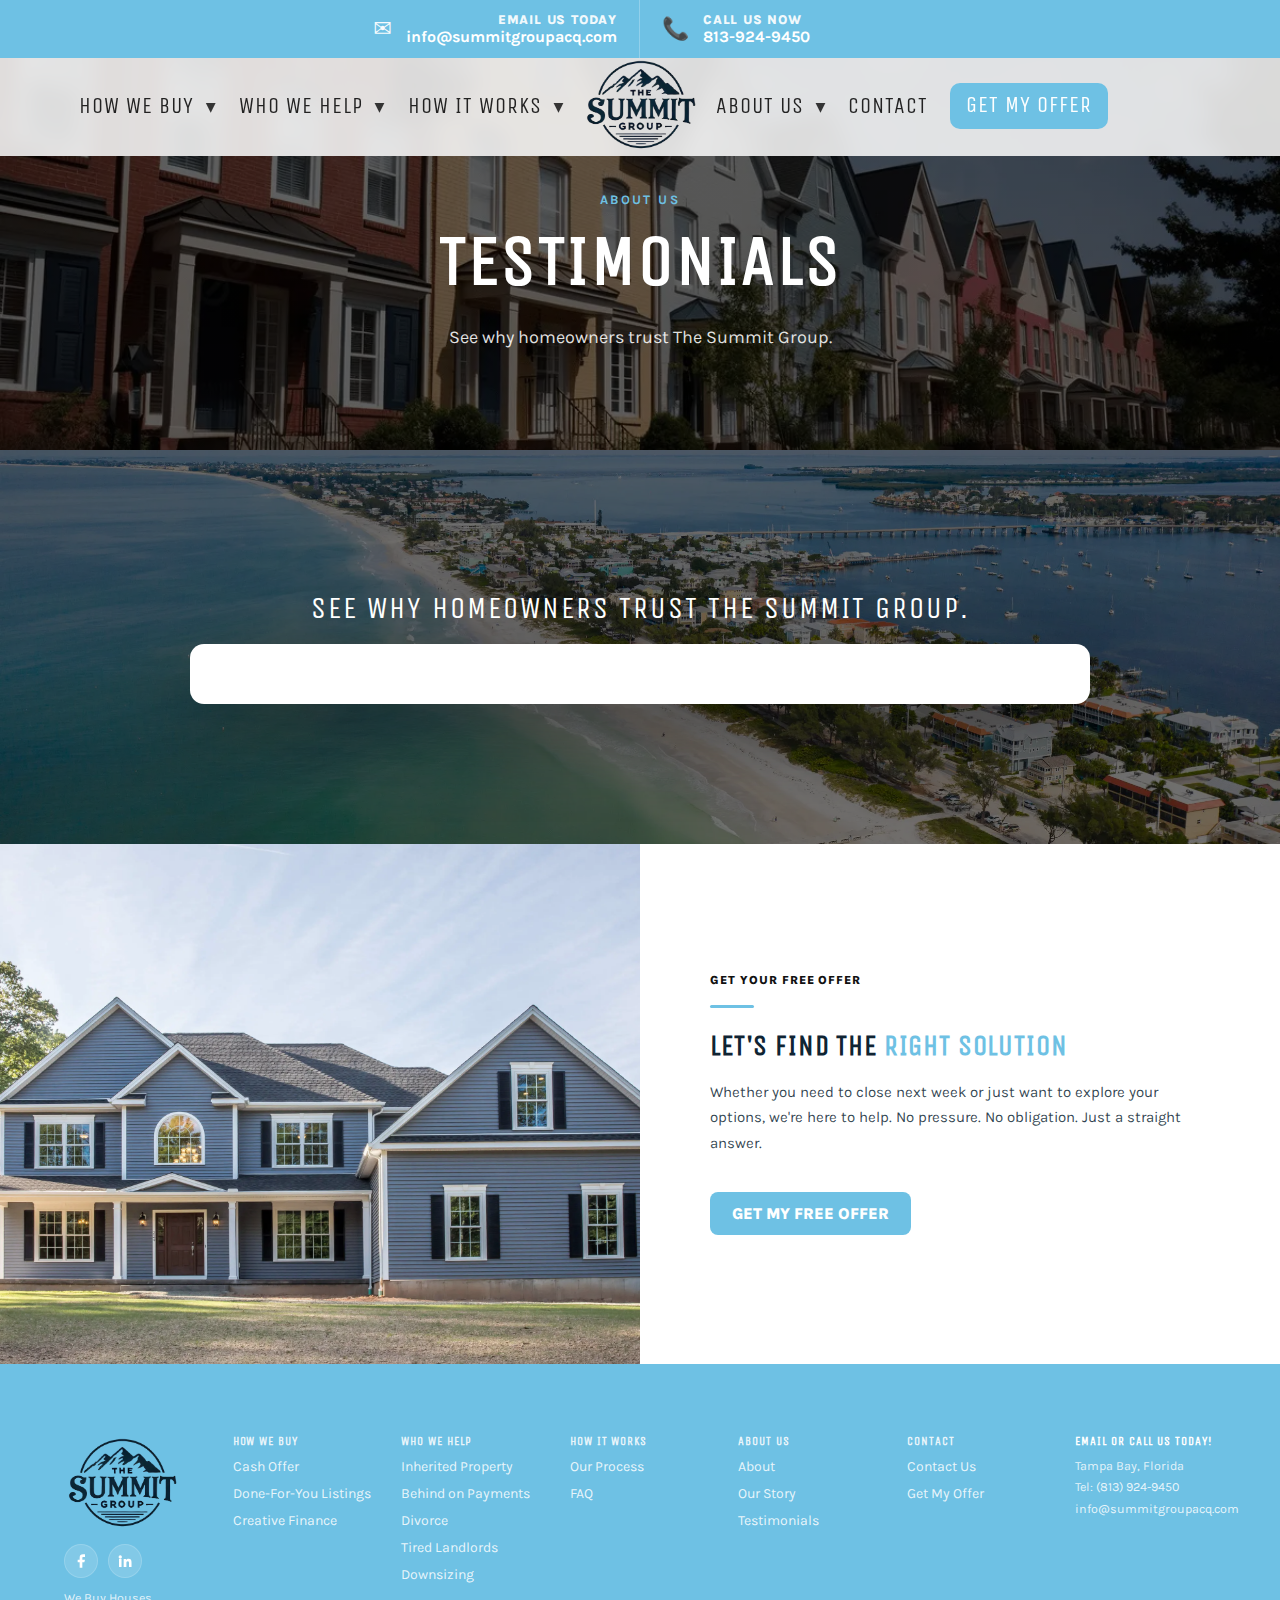
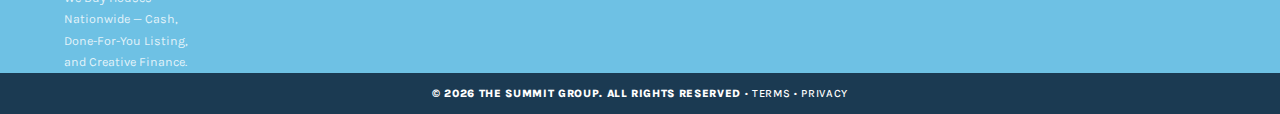
<file: about/testimonials/index.html>
<!doctype html>
<html lang="en">
<head>

<!-- Google tag (gtag.js) -->
<script async src="https://www.googletagmanager.com/gtag/js?id=G-5PC4VC2V9S"></script>
<script>
  window.dataLayer = window.dataLayer || [];
  function gtag(){dataLayer.push(arguments);}
  gtag('js', new Date());
  gtag('config', 'G-5PC4VC2V9S');
</script>

  <meta charset="utf-8">
  <meta name="viewport" content="width=device-width, initial-scale=1">
  <title>Testimonials | The Summit Group</title>
  <meta name="description" content="See why homeowners trust The Summit Group.">
  <meta property="og:title" content="Testimonials | The Summit Group">
  <meta property="og:site_name" content="The Summit Group">
  <meta property="og:description" content="See why homeowners trust The Summit Group.">
  <meta property="og:type" content="website">
  <meta property="og:url" content="https://summitgroupacq.com/about/testimonials/">
  <meta property="og:image" content="https://summitgroupacq.com/assets/summit-hero.webp">
  <link rel="canonical" href="https://summitgroupacq.com/about/testimonials/">
  <link rel="icon" href="../../assets/favicon.ico" sizes="any">
  <link rel="icon" type="image/png" sizes="16x16" href="../../assets/favicon-16x16.png">
  <link rel="icon" type="image/png" sizes="32x32" href="../../assets/favicon-32x32.png">
  <link rel="apple-touch-icon" sizes="180x180" href="../../assets/apple-touch-icon.png">
  <link rel="manifest" href="/site.webmanifest">
  <link rel="stylesheet" href="../../styles.css">
</head>

<body>

<!-- TOP CONTACT BAR -->
<div class="top-contact-bar">
  <div class="top-contact-inner">
    <a class="top-contact-item" href="mailto:info@summitgroupacq.com">
      <span class="top-contact-icon" aria-hidden="true">✉</span>
      <div class="top-contact-text">
        <span class="top-contact-label">EMAIL US TODAY</span>
        <span class="top-contact-value">info@summitgroupacq.com</span>
      </div>
    </a>
    <a class="top-contact-item" href="tel:18139249450">
      <span class="top-contact-icon phone-icon" aria-hidden="true">📞</span>
      <div class="top-contact-text">
        <span class="top-contact-label">CALL US NOW</span>
        <span class="top-contact-value">813-924-9450</span>
      </div>
    </a>
  </div>
</div>

<nav class="top-nav">
<div class="top-nav-inner">

<button class="hamburger" id="hamburgerBtn" aria-label="Menu" aria-controls="mobileMenu" aria-expanded="false" type="button">
<span></span><span></span><span></span>
</button>

<div class="nav-left">
<div class="nav-dropdown">
  <a href="/how-we-buy/" class="nav-dropbtn">How We Buy <span class="nav-caret">▾</span></a>
  <div class="nav-dropmenu">
    <a href="/how-we-buy/cash-offer/">Cash Offer</a>
    <a href="/how-we-buy/done-for-you/">Done-For-You Listing</a>
    <a href="/how-we-buy/creative-finance/">Creative Finance</a>
  </div>
</div>
<div class="nav-dropdown">
  <a href="/who-we-help/" class="nav-dropbtn">Who We Help <span class="nav-caret">▾</span></a>
  <div class="nav-dropmenu">
    <a href="/who-we-help/inherited-property/">Inherited Property</a>
    <a href="/who-we-help/behind-on-payments/">Behind on Payments</a>
    <a href="/who-we-help/divorce/">Divorce</a>
    <a href="/who-we-help/tired-landlords/">Tired Landlords</a>
    <a href="/who-we-help/downsizing/">Downsizing</a>
  </div>
</div>
<div class="nav-dropdown">
  <a href="/how-it-works/" class="nav-dropbtn">How It Works <span class="nav-caret">▾</span></a>
  <div class="nav-dropmenu">
    <a href="/how-it-works/">Our Process</a>
    <a href="/faq/">FAQ</a>
  </div>
</div>
</div>

<a href="/" class="nav-logo">
<img src="../../assets/summit-logo.webp" alt="The Summit Group">
</a>

<div class="nav-right">
<div class="nav-dropdown">
<a href="/about/" class="nav-dropbtn">About Us <span class="nav-caret">▾</span></a>
<div class="nav-dropmenu">
  <a href="/about/">About The Summit Group</a>
  <a href="/about/our-story/">Our Story</a>
  <a href="/about/testimonials/">Testimonials</a>
</div>
</div>
<a href="/contact/" class="nav-dropbtn">Contact</a>
<a href="/contact/" class="nav-cta">GET MY OFFER</a>
</div>

<div id="mobileMenu" class="mobile-menu">
<div class="mobile-menu-inner">
<div class="mm-group">
  <button class="mm-toggle">HOW WE BUY <span class="mm-caret">▾</span></button>
  <div class="mm-panel">
    <a href="/how-we-buy/">How We Buy</a>
    <a href="/how-we-buy/cash-offer/">Cash Offer</a>
    <a href="/how-we-buy/done-for-you/">Done-For-You Listing</a>
    <a href="/how-we-buy/creative-finance/">Creative Finance</a>
  </div>
</div>
<div class="mm-group">
  <button class="mm-toggle">WHO WE HELP <span class="mm-caret">▾</span></button>
  <div class="mm-panel">
    <a href="/who-we-help/">Who We Help</a>
    <a href="/who-we-help/inherited-property/">Inherited Property</a>
    <a href="/who-we-help/behind-on-payments/">Behind on Payments</a>
    <a href="/who-we-help/divorce/">Divorce</a>
    <a href="/who-we-help/tired-landlords/">Tired Landlords</a>
    <a href="/who-we-help/downsizing/">Downsizing</a>
  </div>
</div>
<div class="mm-group">
  <button class="mm-toggle">HOW IT WORKS <span class="mm-caret">▾</span></button>
  <div class="mm-panel">
    <a href="/how-it-works/">Our Process</a>
    <a href="/faq/">FAQ</a>
  </div>
</div>
<div class="mm-group">
<button class="mm-toggle">ABOUT US <span class="mm-caret">▾</span></button>
<div class="mm-panel">
  <a href="/about/">About Us</a>
  <a href="/about/our-story/">Our Story</a>
  <a href="/about/testimonials/">Testimonials</a>
</div>
</div>
<div class="mm-group">
  <a href="/contact/" style="display:block; padding:14px 0; font-family:'Unica One'; font-size:22px; color:var(--brand-purple); text-transform:uppercase; letter-spacing:1px;">CONTACT</a>
</div>
<a href="/contact/" class="mm-cta">GET MY OFFER</a>
</div>
</div>

</div>
</nav>


<!-- HERO -->
<header class="sub-hero">
  <div class="sub-hero-inner">
    <p class="sub-hero-kicker">ABOUT US</p>
    <h1 class="sub-hero-title">Testimonials</h1>
    <p class="sub-hero-sub">See why homeowners trust The Summit Group.</p>
  </div>
</header>


<!-- REVIEWS -->
<section class="reviews" style="position:relative;">
  <div class="reviews-bg"></div>
  <div class="reviews-overlay"></div>
  <div class="container reviews-inner">
    <h2 class="reviews-title">See why homeowners trust The Summit Group.</h2>
    <div class="reviews-panel">
      <script src="https://elfsightcdn.com/platform.js" async></script>
      <div class="elfsight-app-f5d9b6a7-0d1e-4754-9404-5b79e4baa607" data-elfsight-app-lazy></div>
    </div>
  </div>
</section>


<!-- LAST CTA -->
<section class="last-cta">
  <div class="last-cta-grid">
    <div class="last-cta-photo"></div>
    <div class="last-cta-panel">
      <p class="last-cta-sub">GET YOUR FREE OFFER</p>
      <div class="last-cta-line"></div>
      <h2>LET'S FIND THE <span class="cta-purple">RIGHT SOLUTION</span></h2>
      <p class="last-cta-body">
        Whether you need to close next week or just want to explore your options, we're here to help. No pressure. No obligation. Just a straight answer.
      </p>
      <a href="/contact/" class="nav-cta">GET MY FREE OFFER</a>
    </div>
  </div>
</section>


<!-- FOOTER -->
<footer class="site-footer">
  <div class="container footer-grid">

    <div class="footer-col footer-brand">
      <a href="/"><img class="footer-logo" src="../../assets/summit-logo.webp" alt="The Summit Group Logo" /></a>
      <div class="footer-social">
        <a href="https://www.facebook.com/profile.php?id=61556777975252" target="_blank" rel="noopener" aria-label="Facebook">
          <svg viewBox="0 0 24 24" aria-hidden="true"><path d="M18 2h-3a5 5 0 0 0-5 5v3H7v4h3v8h4v-8h3l1-4h-4V7a1 1 0 0 1 1-1h3z"/></svg>
        </a>
        <a href="https://www.linkedin.com/company/summitgroupacq/about/?viewAsMember=true" target="_blank" rel="noopener" aria-label="LinkedIn">
          <svg viewBox="0 0 24 24" aria-hidden="true"><path d="M4.9 3.5A2.5 2.5 0 1 0 4.9 8.5 2.5 2.5 0 1 0 4.9 3.5zM3 9h3.8v12H3zM10 9h3.6v1.6h.1c.5-.9 1.7-1.8 3.6-1.8 3.8 0 4.5 2.5 4.5 5.7V21H18v-5.6c0-1.3 0-3-1.8-3s-2.1 1.4-2.1 2.9V21H10z"/></svg>
        </a>
      </div>
      <p class="footer-text footer-blurb">We Buy Houses Nationwide — Cash, Done-For-You Listing, and Creative Finance.</p>
    </div>

    <div class="footer-col">
      <h3><a href="/how-we-buy/">How We Buy</a></h3>
      <ul class="footer-links">
        <li><a href="/how-we-buy/cash-offer/">Cash Offer</a></li>
        <li><a href="/how-we-buy/done-for-you/">Done-For-You Listings</a></li>
        <li><a href="/how-we-buy/creative-finance/">Creative Finance</a></li>
      </ul>
    </div>

    <div class="footer-col footer-locations">
      <h3><a href="/who-we-help/">Who We Help</a></h3>
      <ul class="footer-links">
        <li><a href="/who-we-help/inherited-property/">Inherited Property</a></li>
        <li><a href="/who-we-help/behind-on-payments/">Behind on Payments</a></li>
        <li><a href="/who-we-help/divorce/">Divorce</a></li>
        <li><a href="/who-we-help/tired-landlords/">Tired Landlords</a></li>
        <li><a href="/who-we-help/downsizing/">Downsizing</a></li>
      </ul>
    </div>

    <div class="footer-col">
      <h3><a href="/how-it-works/">How It Works</a></h3>
      <ul class="footer-links">
        <li><a href="/how-it-works/">Our Process</a></li>
        <li><a href="/faq/">FAQ</a></li>
      </ul>
    </div>

    <div class="footer-col">
      <h3><a href="/about/">About Us</a></h3>
      <ul class="footer-links">
        <li><a href="/about/">About</a></li>
        <li><a href="/about/our-story/">Our Story</a></li>
        <li><a href="/about/testimonials/">Testimonials</a></li>
      </ul>
    </div>

    <div class="footer-col">
      <h3><a href="/contact/">Contact</a></h3>
      <ul class="footer-links">
        <li><a href="/contact/">Contact Us</a></li>
        <li><a href="/contact/">Get My Offer</a></li>
      </ul>
    </div>

    <div class="footer-col footer-address">
      <h3>Email or Call Us Today!</h3>
      <p class="footer-text">
        Tampa Bay, Florida<br>
        Tel: <a href="tel:18139249450">(813) 924-9450</a><br>
        <a href="mailto:info@summitgroupacq.com">info@summitgroupacq.com</a>
      </p>
    </div>

  </div>
</footer>

<section class="copyright-bar">
  <div class="container">
    <p>
      © <span id="year"></span> The Summit Group. All Rights Reserved ·
      <a href="/terms/">Terms</a> ·
      <a href="/privacy/">Privacy</a>
    </p>
  </div>
</section>

<script>
  document.getElementById("year").textContent = new Date().getFullYear();
</script>

<script src="../../js/main.js" defer></script>

</body>
</html>
</file>
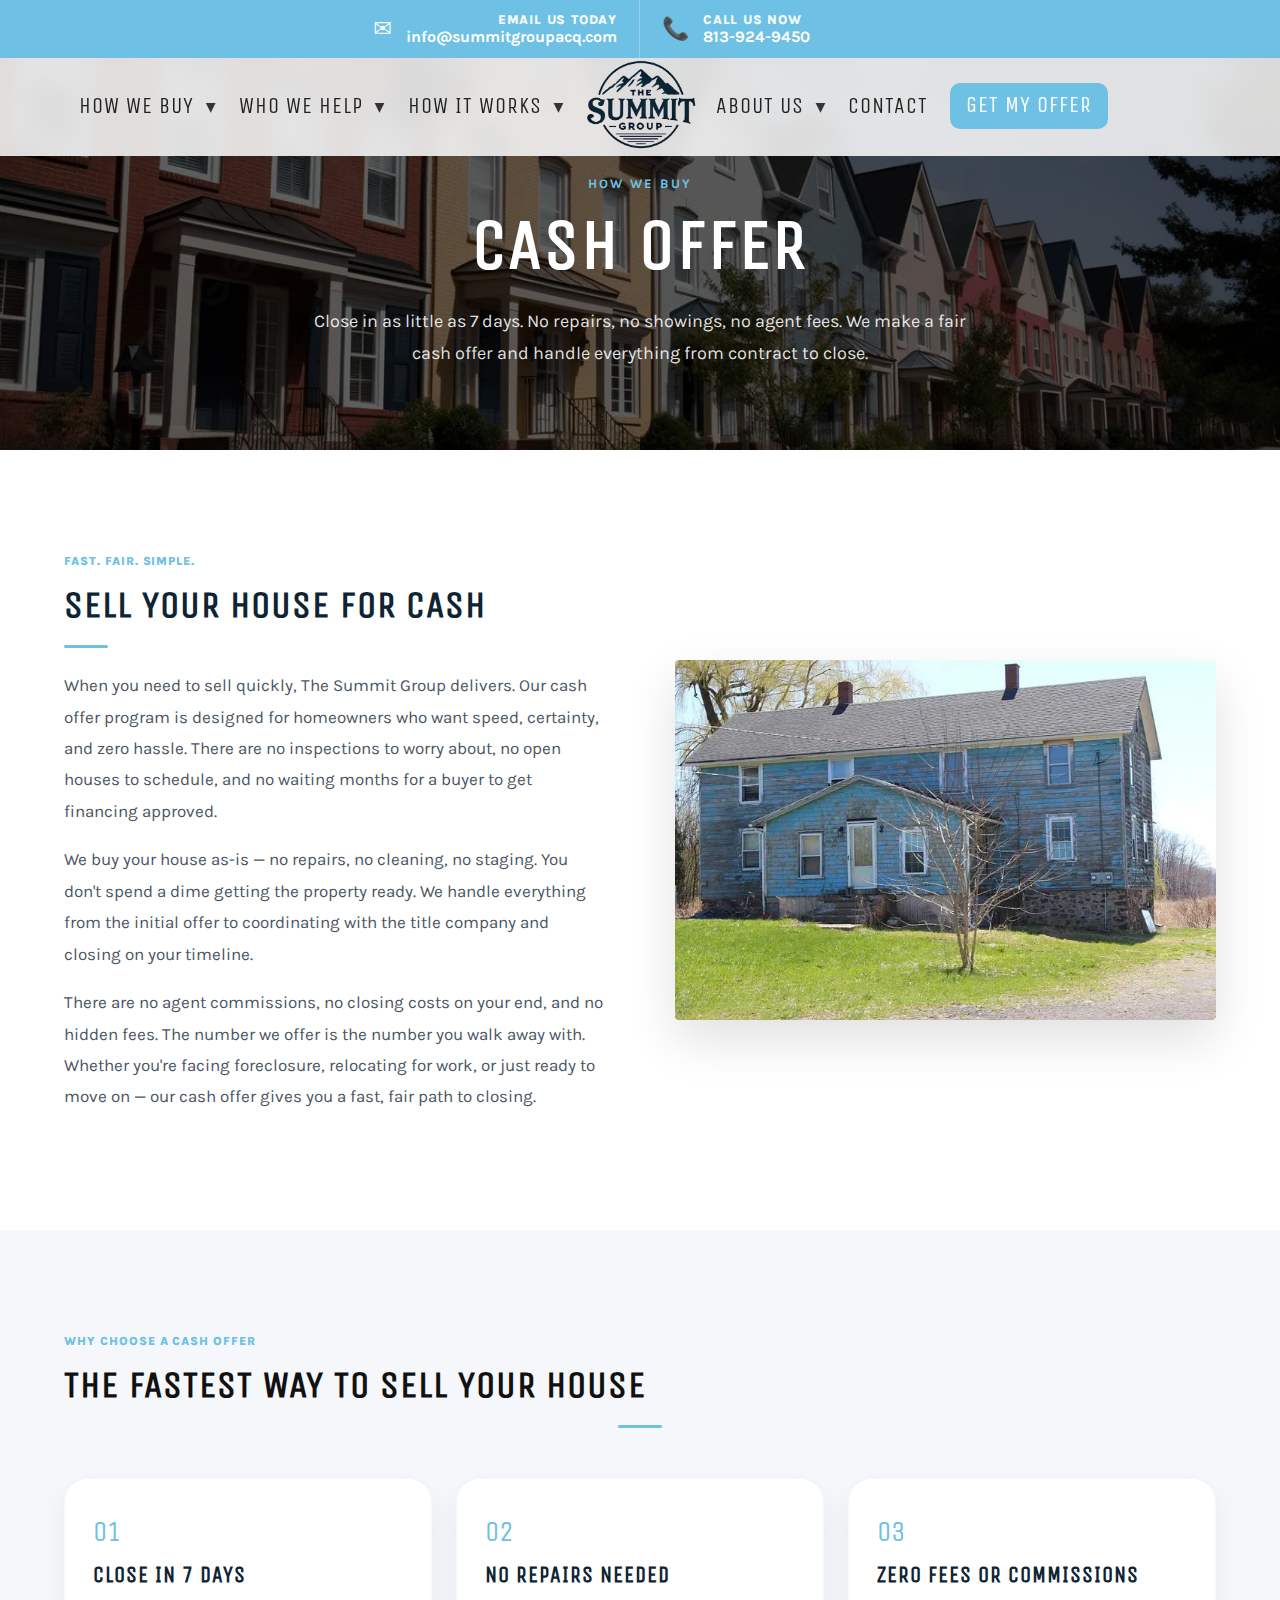
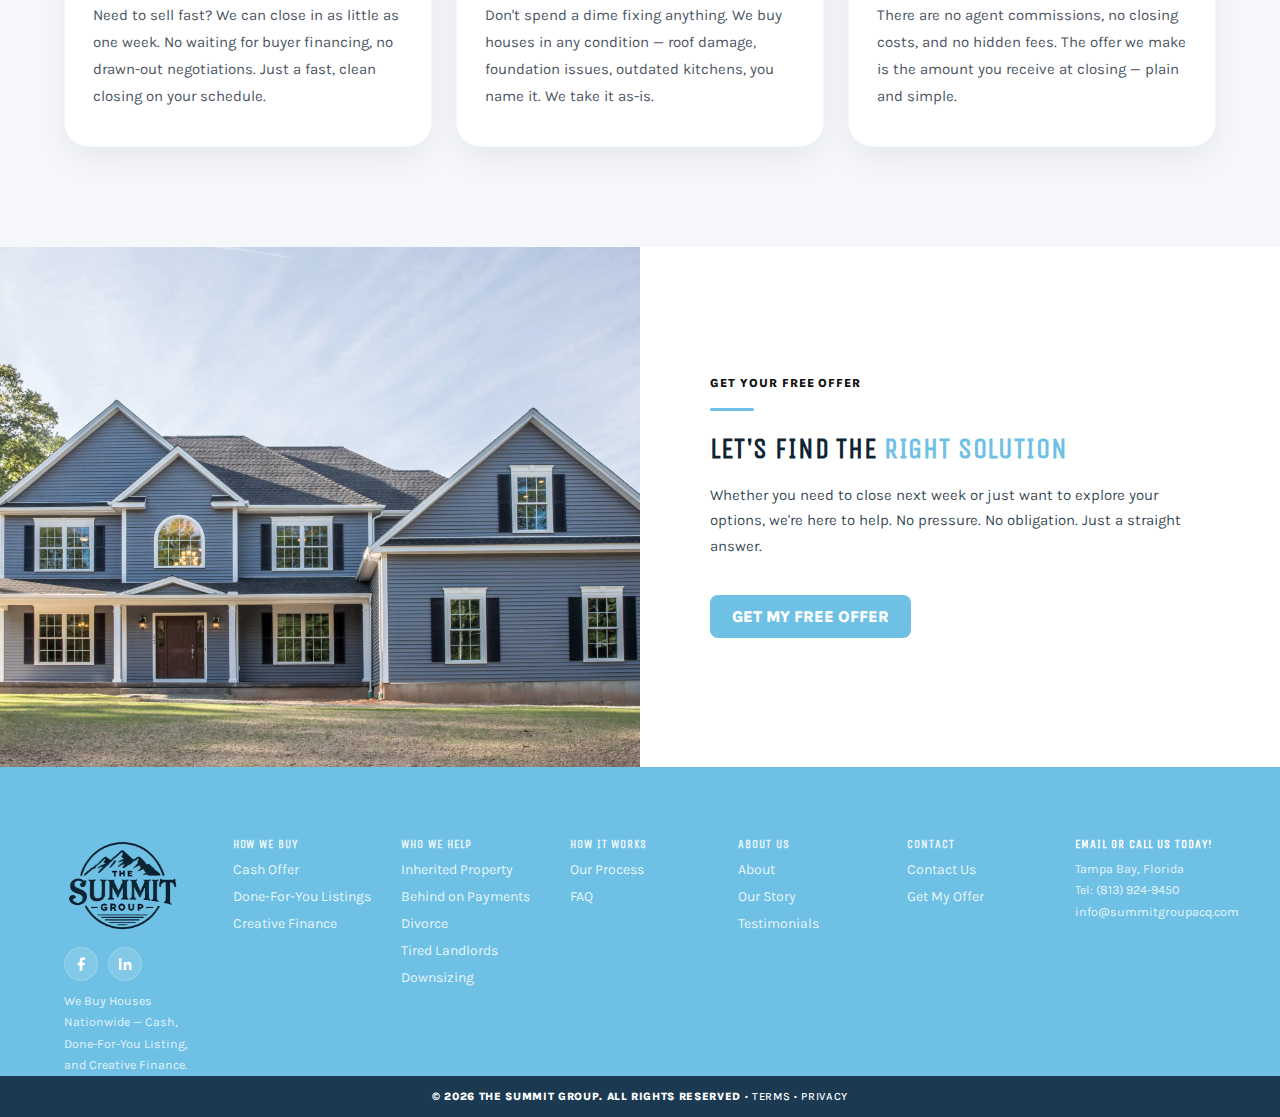
<file: how-we-buy/cash-offer/index.html>
<!doctype html>
<html lang="en">
<head>

<!-- Google tag (gtag.js) -->
<script async src="https://www.googletagmanager.com/gtag/js?id=G-5PC4VC2V9S"></script>
<script>
  window.dataLayer = window.dataLayer || [];
  function gtag(){dataLayer.push(arguments);}
  gtag('js', new Date());
  gtag('config', 'G-5PC4VC2V9S');
</script>

  <meta charset="utf-8">
  <meta name="viewport" content="width=device-width, initial-scale=1">
  <title>Cash Offer | The Summit Group</title>
  <meta name="description" content="Close in as little as 7 days. No repairs, no showings, no agent fees. The Summit Group makes a fair cash offer and handles everything from contract to close.">
  <meta property="og:title" content="Cash Offer | The Summit Group">
  <meta property="og:site_name" content="The Summit Group">
  <meta property="og:description" content="Close in as little as 7 days. No repairs, no showings, no agent fees.">
  <meta property="og:type" content="website">
  <meta property="og:url" content="https://summitgroupacq.com/how-we-buy/cash-offer/">
  <meta property="og:image" content="https://summitgroupacq.com/assets/summit-hero.webp">
  <link rel="canonical" href="https://summitgroupacq.com/how-we-buy/cash-offer/">
  <link rel="icon" href="../../assets/favicon.ico" sizes="any">
  <link rel="icon" type="image/png" sizes="16x16" href="../../assets/favicon-16x16.png">
  <link rel="icon" type="image/png" sizes="32x32" href="../../assets/favicon-32x32.png">
  <link rel="apple-touch-icon" sizes="180x180" href="../../assets/apple-touch-icon.png">
  <link rel="manifest" href="/site.webmanifest">
  <link rel="stylesheet" href="../../styles.css">
</head>

<body>

<!-- TOP CONTACT BAR -->
<div class="top-contact-bar">
  <div class="top-contact-inner">
    <a class="top-contact-item" href="mailto:info@summitgroupacq.com">
      <span class="top-contact-icon" aria-hidden="true">&#9993;</span>
      <div class="top-contact-text">
        <span class="top-contact-label">EMAIL US TODAY</span>
        <span class="top-contact-value">info@summitgroupacq.com</span>
      </div>
    </a>
    <a class="top-contact-item" href="tel:18139249450">
      <span class="top-contact-icon phone-icon" aria-hidden="true">&#128222;</span>
      <div class="top-contact-text">
        <span class="top-contact-label">CALL US NOW</span>
        <span class="top-contact-value">813-924-9450</span>
      </div>
    </a>
  </div>
</div>

<nav class="top-nav">
<div class="top-nav-inner">

<button class="hamburger" id="hamburgerBtn" aria-label="Menu" aria-controls="mobileMenu" aria-expanded="false" type="button">
<span></span><span></span><span></span>
</button>

<div class="nav-left">
<div class="nav-dropdown">
  <a href="/how-we-buy/" class="nav-dropbtn">How We Buy <span class="nav-caret">&#9662;</span></a>
  <div class="nav-dropmenu">
    <a href="/how-we-buy/cash-offer/">Cash Offer</a>
    <a href="/how-we-buy/done-for-you/">Done-For-You Listing</a>
    <a href="/how-we-buy/creative-finance/">Creative Finance</a>
  </div>
</div>
<div class="nav-dropdown">
  <a href="/who-we-help/" class="nav-dropbtn">Who We Help <span class="nav-caret">&#9662;</span></a>
  <div class="nav-dropmenu">
    <a href="/who-we-help/inherited-property/">Inherited Property</a>
    <a href="/who-we-help/behind-on-payments/">Behind on Payments</a>
    <a href="/who-we-help/divorce/">Divorce</a>
    <a href="/who-we-help/tired-landlords/">Tired Landlords</a>
    <a href="/who-we-help/downsizing/">Downsizing</a>
  </div>
</div>
<div class="nav-dropdown">
  <a href="/how-it-works/" class="nav-dropbtn">How It Works <span class="nav-caret">&#9662;</span></a>
  <div class="nav-dropmenu">
    <a href="/how-it-works/">Our Process</a>
    <a href="/faq/">FAQ</a>
  </div>
</div>
</div>

<a href="/" class="nav-logo">
<img src="../../assets/summit-logo.webp" alt="The Summit Group">
</a>

<div class="nav-right">
<div class="nav-dropdown">
<a href="/about/" class="nav-dropbtn">About Us <span class="nav-caret">&#9662;</span></a>
<div class="nav-dropmenu">
  <a href="/about/">About The Summit Group</a>
  <a href="/about/our-story/">Our Story</a>
  <a href="/about/testimonials/">Testimonials</a>
</div>
</div>
<a href="/contact/" class="nav-dropbtn">Contact</a>
<a href="/contact/" class="nav-cta">GET MY OFFER</a>
</div>

<div id="mobileMenu" class="mobile-menu">
<div class="mobile-menu-inner">
<div class="mm-group">
  <button class="mm-toggle">HOW WE BUY <span class="mm-caret">&#9662;</span></button>
  <div class="mm-panel">
    <a href="/how-we-buy/">How We Buy</a>
    <a href="/how-we-buy/cash-offer/">Cash Offer</a>
    <a href="/how-we-buy/done-for-you/">Done-For-You Listing</a>
    <a href="/how-we-buy/creative-finance/">Creative Finance</a>
  </div>
</div>
<div class="mm-group">
  <button class="mm-toggle">WHO WE HELP <span class="mm-caret">&#9662;</span></button>
  <div class="mm-panel">
    <a href="/who-we-help/">Who We Help</a>
    <a href="/who-we-help/inherited-property/">Inherited Property</a>
    <a href="/who-we-help/behind-on-payments/">Behind on Payments</a>
    <a href="/who-we-help/divorce/">Divorce</a>
    <a href="/who-we-help/tired-landlords/">Tired Landlords</a>
    <a href="/who-we-help/downsizing/">Downsizing</a>
  </div>
</div>
<div class="mm-group">
  <button class="mm-toggle">HOW IT WORKS <span class="mm-caret">&#9662;</span></button>
  <div class="mm-panel">
    <a href="/how-it-works/">Our Process</a>
    <a href="/faq/">FAQ</a>
  </div>
</div>
<div class="mm-group">
<button class="mm-toggle">ABOUT US <span class="mm-caret">&#9662;</span></button>
<div class="mm-panel">
  <a href="/about/">About Us</a>
  <a href="/about/our-story/">Our Story</a>
  <a href="/about/testimonials/">Testimonials</a>
</div>
</div>
<div class="mm-group">
  <a href="/contact/" style="display:block; padding:14px 0; font-family:'Unica One'; font-size:22px; color:var(--brand-purple); text-transform:uppercase; letter-spacing:1px;">CONTACT</a>
</div>
<a href="/contact/" class="mm-cta">GET MY OFFER</a>
</div>
</div>

</div>
</nav>


<!-- HERO -->
<header class="sub-hero">
  <div class="sub-hero-inner">
    <p class="sub-hero-kicker">HOW WE BUY</p>
    <h1 class="sub-hero-title">Cash Offer</h1>
    <p class="sub-hero-sub">
      Close in as little as 7 days. No repairs, no showings, no agent fees. We make a fair cash offer and handle everything from contract to close.
    </p>
  </div>
</header>


<!-- CONTENT SECTION -->
<section class="sub-content">
  <div class="container sub-content-grid">

    <div class="sub-content-text">
      <p class="about-kicker">
        <span class="about-link">FAST. FAIR. SIMPLE.</span>
      </p>
      <h2 class="about-title">SELL YOUR HOUSE FOR CASH</h2>
      <div class="about-underline"></div>
      <p class="sub-content-body">
        When you need to sell quickly, The Summit Group delivers. Our cash offer program is designed for homeowners who want speed, certainty, and zero hassle. There are no inspections to worry about, no open houses to schedule, and no waiting months for a buyer to get financing approved.
      </p>
      <p class="sub-content-body">
        We buy your house as-is — no repairs, no cleaning, no staging. You don't spend a dime getting the property ready. We handle everything from the initial offer to coordinating with the title company and closing on your timeline.
      </p>
      <p class="sub-content-body">
        There are no agent commissions, no closing costs on your end, and no hidden fees. The number we offer is the number you walk away with. Whether you're facing foreclosure, relocating for work, or just ready to move on — our cash offer gives you a fast, fair path to closing.
      </p>
    </div>

    <div class="sub-content-image">
      <img src="../../assets/cash.webp" alt="Cash Offer — The Summit Group">
    </div>

  </div>
</section>


<!-- FEATURE CARDS -->
<section class="sub-features">
  <div class="container">
    <p class="about-kicker">
      <span class="about-link">WHY CHOOSE A CASH OFFER</span>
    </p>
    <h2 class="about-title">THE FASTEST WAY TO SELL YOUR HOUSE</h2>
    <div class="about-underline" style="margin: 16px auto 0;"></div>

    <div class="sub-features-grid">

      <div class="sub-feature-card">
        <span class="feature-num">01</span>
        <h3>Close in 7 Days</h3>
        <p>Need to sell fast? We can close in as little as one week. No waiting for buyer financing, no drawn-out negotiations. Just a fast, clean closing on your schedule.</p>
      </div>

      <div class="sub-feature-card">
        <span class="feature-num">02</span>
        <h3>No Repairs Needed</h3>
        <p>Don't spend a dime fixing anything. We buy houses in any condition — roof damage, foundation issues, outdated kitchens, you name it. We take it as-is.</p>
      </div>

      <div class="sub-feature-card">
        <span class="feature-num">03</span>
        <h3>Zero Fees or Commissions</h3>
        <p>There are no agent commissions, no closing costs, and no hidden fees. The offer we make is the amount you receive at closing — plain and simple.</p>
      </div>

    </div>
  </div>
</section>


<!-- LAST CTA -->
<section class="last-cta">
  <div class="last-cta-grid">
    <div class="last-cta-photo"></div>
    <div class="last-cta-panel">
      <p class="last-cta-sub">GET YOUR FREE OFFER</p>
      <div class="last-cta-line"></div>
      <h2>LET'S FIND THE <span class="cta-purple">RIGHT SOLUTION</span></h2>
      <p class="last-cta-body">
        Whether you need to close next week or just want to explore your options, we're here to help. No pressure. No obligation. Just a straight answer.
      </p>
      <a href="/contact/" class="nav-cta">GET MY FREE OFFER</a>
    </div>
  </div>
</section>


<!-- FOOTER -->
<footer class="site-footer">
  <div class="container footer-grid">

    <div class="footer-col footer-brand">
      <a href="/"><img class="footer-logo" src="../../assets/summit-logo.webp" alt="The Summit Group Logo" /></a>
      <div class="footer-social">
        <a href="https://www.facebook.com/profile.php?id=61556777975252" target="_blank" rel="noopener" aria-label="Facebook">
          <svg viewBox="0 0 24 24" aria-hidden="true"><path d="M18 2h-3a5 5 0 0 0-5 5v3H7v4h3v8h4v-8h3l1-4h-4V7a1 1 0 0 1 1-1h3z"/></svg>
        </a>
        <a href="https://www.linkedin.com/company/summitgroupacq/about/?viewAsMember=true" target="_blank" rel="noopener" aria-label="LinkedIn">
          <svg viewBox="0 0 24 24" aria-hidden="true"><path d="M4.9 3.5A2.5 2.5 0 1 0 4.9 8.5 2.5 2.5 0 1 0 4.9 3.5zM3 9h3.8v12H3zM10 9h3.6v1.6h.1c.5-.9 1.7-1.8 3.6-1.8 3.8 0 4.5 2.5 4.5 5.7V21H18v-5.6c0-1.3 0-3-1.8-3s-2.1 1.4-2.1 2.9V21H10z"/></svg>
        </a>
      </div>
      <p class="footer-text footer-blurb">We Buy Houses Nationwide — Cash, Done-For-You Listing, and Creative Finance.</p>
    </div>

    <div class="footer-col">
      <h3><a href="/how-we-buy/">How We Buy</a></h3>
      <ul class="footer-links">
        <li><a href="/how-we-buy/cash-offer/">Cash Offer</a></li>
        <li><a href="/how-we-buy/done-for-you/">Done-For-You Listings</a></li>
        <li><a href="/how-we-buy/creative-finance/">Creative Finance</a></li>
      </ul>
    </div>

    <div class="footer-col footer-locations">
      <h3><a href="/who-we-help/">Who We Help</a></h3>
      <ul class="footer-links">
        <li><a href="/who-we-help/inherited-property/">Inherited Property</a></li>
        <li><a href="/who-we-help/behind-on-payments/">Behind on Payments</a></li>
        <li><a href="/who-we-help/divorce/">Divorce</a></li>
        <li><a href="/who-we-help/tired-landlords/">Tired Landlords</a></li>
        <li><a href="/who-we-help/downsizing/">Downsizing</a></li>
      </ul>
    </div>

    <div class="footer-col">
      <h3><a href="/how-it-works/">How It Works</a></h3>
      <ul class="footer-links">
        <li><a href="/how-it-works/">Our Process</a></li>
        <li><a href="/faq/">FAQ</a></li>
      </ul>
    </div>

    <div class="footer-col">
      <h3><a href="/about/">About Us</a></h3>
      <ul class="footer-links">
        <li><a href="/about/">About</a></li>
        <li><a href="/about/our-story/">Our Story</a></li>
        <li><a href="/about/testimonials/">Testimonials</a></li>
      </ul>
    </div>

    <div class="footer-col">
      <h3><a href="/contact/">Contact</a></h3>
      <ul class="footer-links">
        <li><a href="/contact/">Contact Us</a></li>
        <li><a href="/contact/">Get My Offer</a></li>
      </ul>
    </div>

    <div class="footer-col footer-address">
      <h3>Email or Call Us Today!</h3>
      <p class="footer-text">
        Tampa Bay, Florida<br>
        Tel: <a href="tel:18139249450">(813) 924-9450</a><br>
        <a href="mailto:info@summitgroupacq.com">info@summitgroupacq.com</a>
      </p>
    </div>

  </div>
</footer>

<section class="copyright-bar">
  <div class="container">
    <p>
      &copy; <span id="year"></span> The Summit Group. All Rights Reserved &middot;
      <a href="/terms/">Terms</a> &middot;
      <a href="/privacy/">Privacy</a>
    </p>
  </div>
</section>

<script>
  document.getElementById("year").textContent = new Date().getFullYear();
</script>

<script src="../../js/main.js" defer></script>

</body>
</html>
</file>
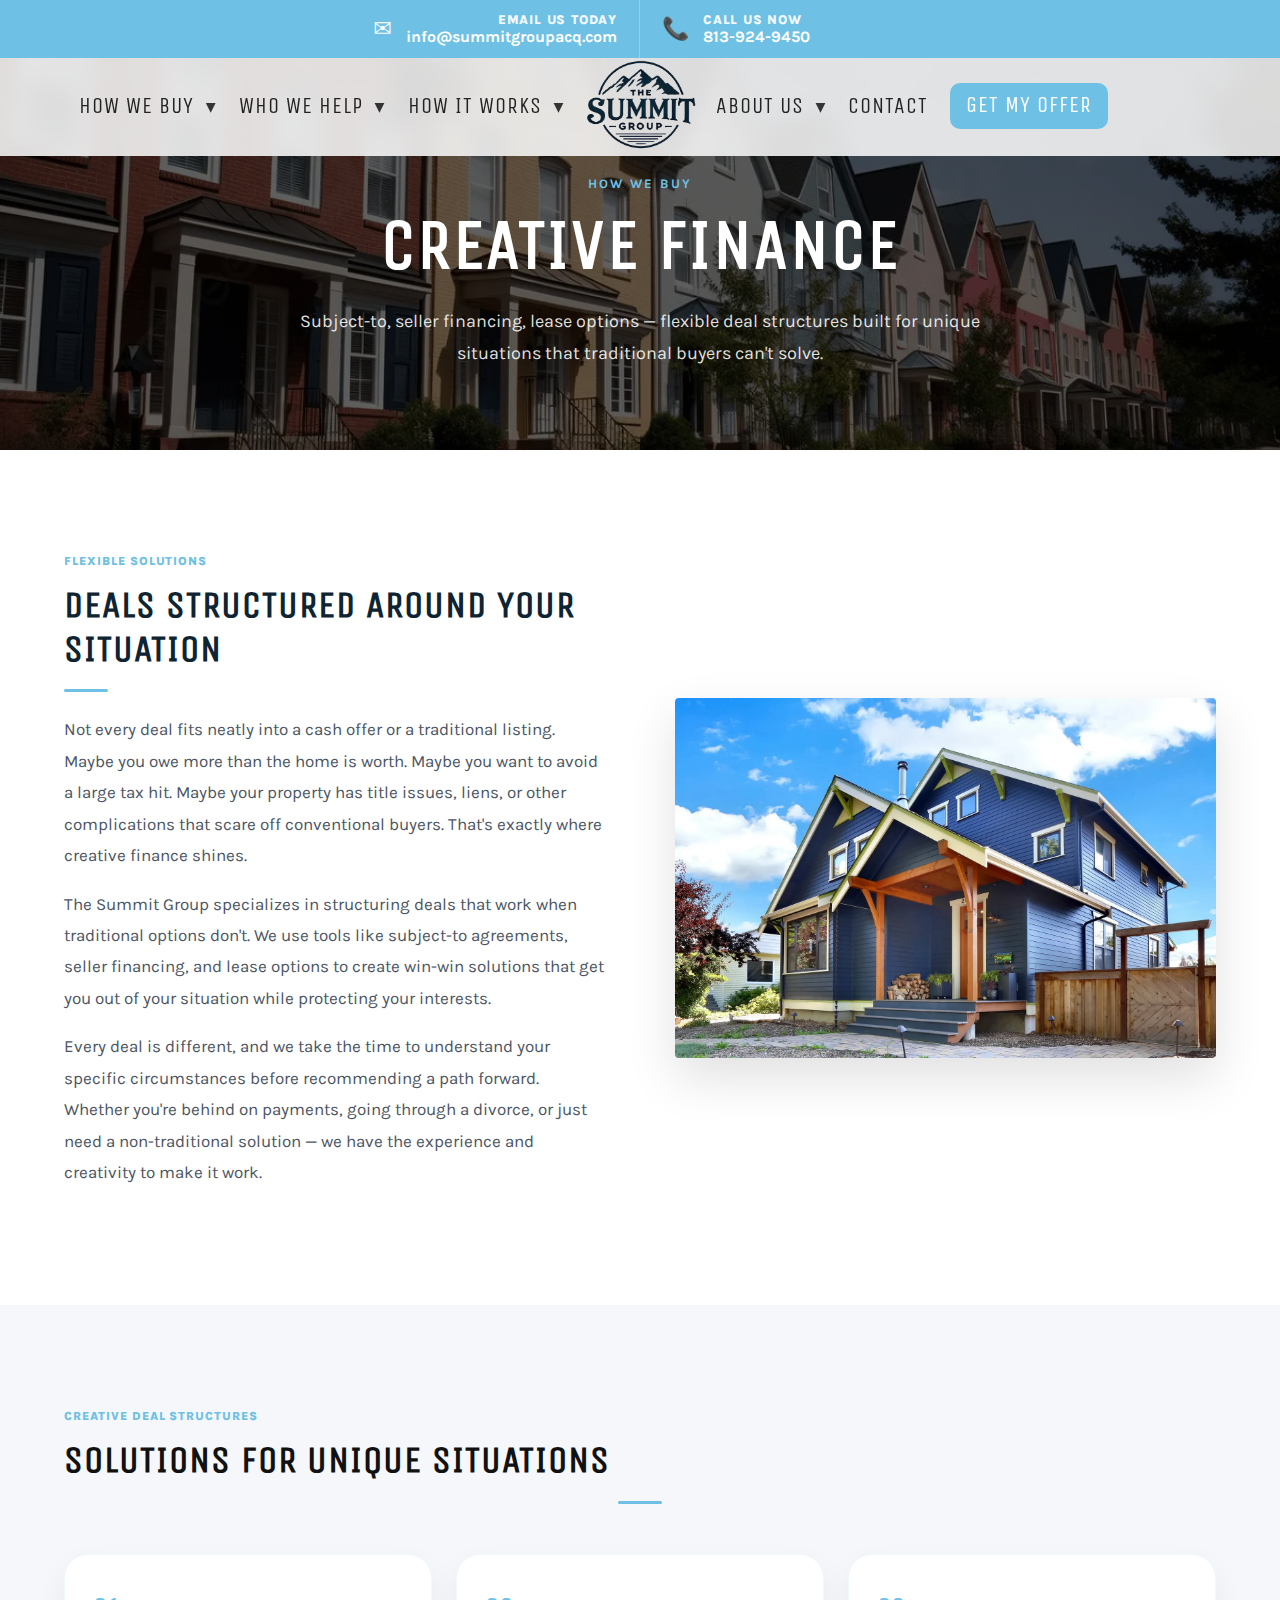
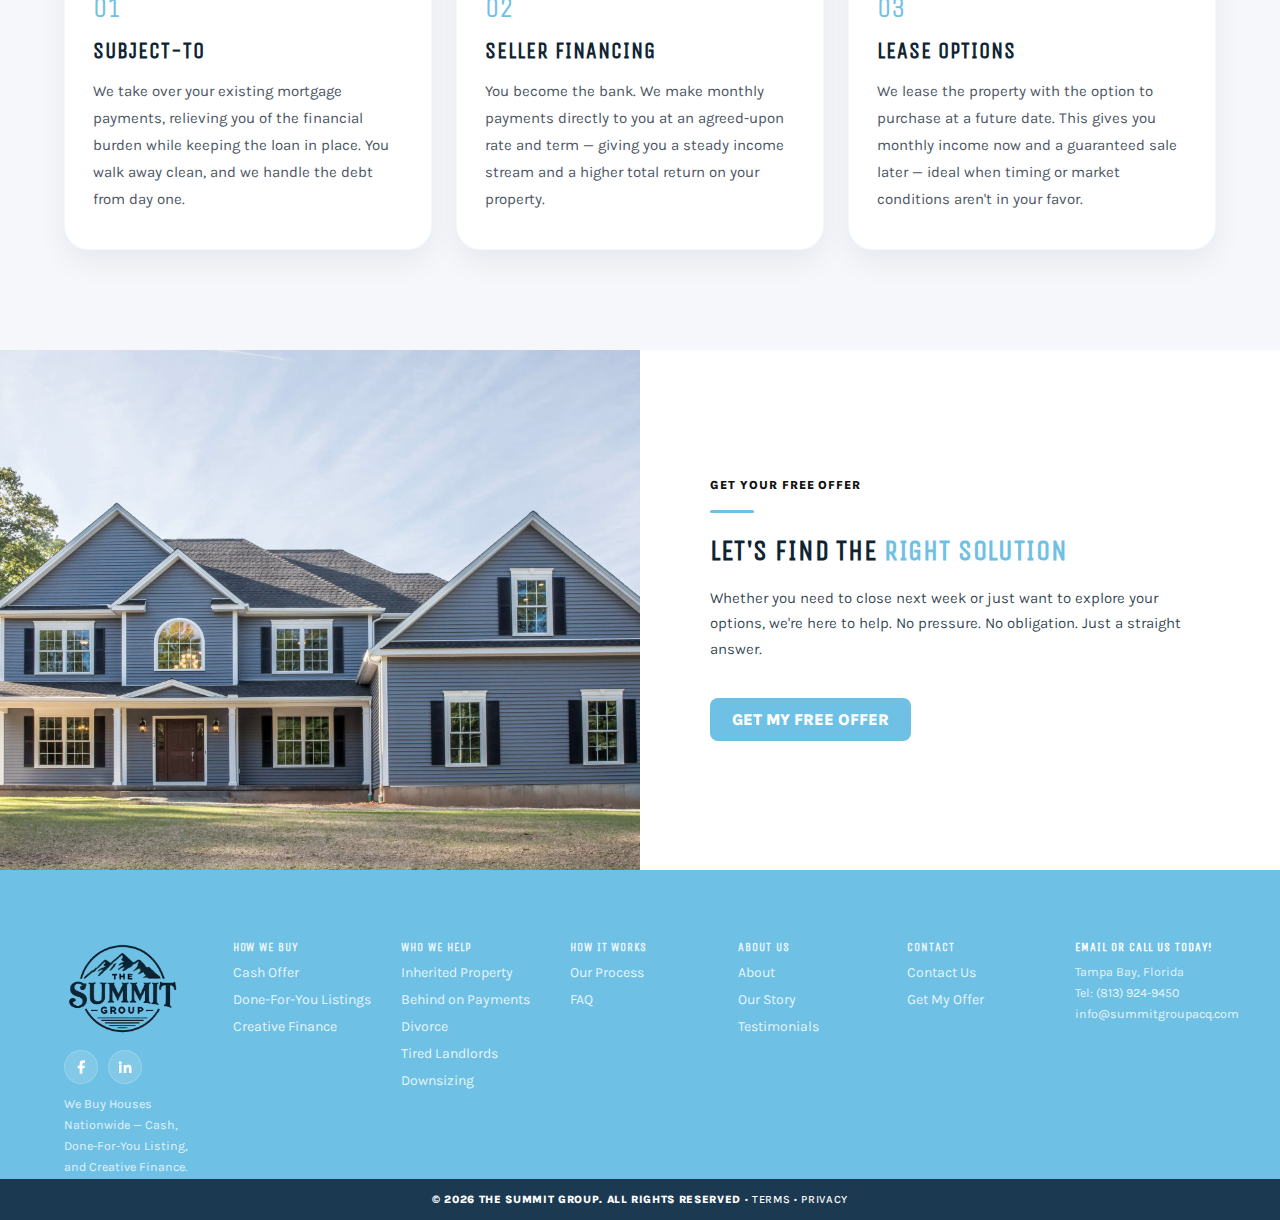
<file: how-we-buy/creative-finance/index.html>
<!doctype html>
<html lang="en">
<head>

<!-- Google tag (gtag.js) -->
<script async src="https://www.googletagmanager.com/gtag/js?id=G-5PC4VC2V9S"></script>
<script>
  window.dataLayer = window.dataLayer || [];
  function gtag(){dataLayer.push(arguments);}
  gtag('js', new Date());
  gtag('config', 'G-5PC4VC2V9S');
</script>

  <meta charset="utf-8">
  <meta name="viewport" content="width=device-width, initial-scale=1">
  <title>Creative Finance | The Summit Group</title>
  <meta name="description" content="Subject-to, seller financing, lease options — flexible deal structures built for unique situations that traditional buyers can't solve.">
  <meta property="og:title" content="Creative Finance | The Summit Group">
  <meta property="og:site_name" content="The Summit Group">
  <meta property="og:description" content="Flexible deal structures built for unique situations that traditional buyers can't solve.">
  <meta property="og:type" content="website">
  <meta property="og:url" content="https://summitgroupacq.com/how-we-buy/creative-finance/">
  <meta property="og:image" content="https://summitgroupacq.com/assets/summit-hero.webp">
  <link rel="canonical" href="https://summitgroupacq.com/how-we-buy/creative-finance/">
  <link rel="icon" href="../../assets/favicon.ico" sizes="any">
  <link rel="icon" type="image/png" sizes="16x16" href="../../assets/favicon-16x16.png">
  <link rel="icon" type="image/png" sizes="32x32" href="../../assets/favicon-32x32.png">
  <link rel="apple-touch-icon" sizes="180x180" href="../../assets/apple-touch-icon.png">
  <link rel="manifest" href="/site.webmanifest">
  <link rel="stylesheet" href="../../styles.css">
</head>

<body>

<!-- TOP CONTACT BAR -->
<div class="top-contact-bar">
  <div class="top-contact-inner">
    <a class="top-contact-item" href="mailto:info@summitgroupacq.com">
      <span class="top-contact-icon" aria-hidden="true">&#9993;</span>
      <div class="top-contact-text">
        <span class="top-contact-label">EMAIL US TODAY</span>
        <span class="top-contact-value">info@summitgroupacq.com</span>
      </div>
    </a>
    <a class="top-contact-item" href="tel:18139249450">
      <span class="top-contact-icon phone-icon" aria-hidden="true">&#128222;</span>
      <div class="top-contact-text">
        <span class="top-contact-label">CALL US NOW</span>
        <span class="top-contact-value">813-924-9450</span>
      </div>
    </a>
  </div>
</div>

<nav class="top-nav">
<div class="top-nav-inner">

<button class="hamburger" id="hamburgerBtn" aria-label="Menu" aria-controls="mobileMenu" aria-expanded="false" type="button">
<span></span><span></span><span></span>
</button>

<div class="nav-left">
<div class="nav-dropdown">
  <a href="/how-we-buy/" class="nav-dropbtn">How We Buy <span class="nav-caret">&#9662;</span></a>
  <div class="nav-dropmenu">
    <a href="/how-we-buy/cash-offer/">Cash Offer</a>
    <a href="/how-we-buy/done-for-you/">Done-For-You Listing</a>
    <a href="/how-we-buy/creative-finance/">Creative Finance</a>
  </div>
</div>
<div class="nav-dropdown">
  <a href="/who-we-help/" class="nav-dropbtn">Who We Help <span class="nav-caret">&#9662;</span></a>
  <div class="nav-dropmenu">
    <a href="/who-we-help/inherited-property/">Inherited Property</a>
    <a href="/who-we-help/behind-on-payments/">Behind on Payments</a>
    <a href="/who-we-help/divorce/">Divorce</a>
    <a href="/who-we-help/tired-landlords/">Tired Landlords</a>
    <a href="/who-we-help/downsizing/">Downsizing</a>
  </div>
</div>
<div class="nav-dropdown">
  <a href="/how-it-works/" class="nav-dropbtn">How It Works <span class="nav-caret">&#9662;</span></a>
  <div class="nav-dropmenu">
    <a href="/how-it-works/">Our Process</a>
    <a href="/faq/">FAQ</a>
  </div>
</div>
</div>

<a href="/" class="nav-logo">
<img src="../../assets/summit-logo.webp" alt="The Summit Group">
</a>

<div class="nav-right">
<div class="nav-dropdown">
<a href="/about/" class="nav-dropbtn">About Us <span class="nav-caret">&#9662;</span></a>
<div class="nav-dropmenu">
  <a href="/about/">About The Summit Group</a>
  <a href="/about/our-story/">Our Story</a>
  <a href="/about/testimonials/">Testimonials</a>
</div>
</div>
<a href="/contact/" class="nav-dropbtn">Contact</a>
<a href="/contact/" class="nav-cta">GET MY OFFER</a>
</div>

<div id="mobileMenu" class="mobile-menu">
<div class="mobile-menu-inner">
<div class="mm-group">
  <button class="mm-toggle">HOW WE BUY <span class="mm-caret">&#9662;</span></button>
  <div class="mm-panel">
    <a href="/how-we-buy/">How We Buy</a>
    <a href="/how-we-buy/cash-offer/">Cash Offer</a>
    <a href="/how-we-buy/done-for-you/">Done-For-You Listing</a>
    <a href="/how-we-buy/creative-finance/">Creative Finance</a>
  </div>
</div>
<div class="mm-group">
  <button class="mm-toggle">WHO WE HELP <span class="mm-caret">&#9662;</span></button>
  <div class="mm-panel">
    <a href="/who-we-help/">Who We Help</a>
    <a href="/who-we-help/inherited-property/">Inherited Property</a>
    <a href="/who-we-help/behind-on-payments/">Behind on Payments</a>
    <a href="/who-we-help/divorce/">Divorce</a>
    <a href="/who-we-help/tired-landlords/">Tired Landlords</a>
    <a href="/who-we-help/downsizing/">Downsizing</a>
  </div>
</div>
<div class="mm-group">
  <button class="mm-toggle">HOW IT WORKS <span class="mm-caret">&#9662;</span></button>
  <div class="mm-panel">
    <a href="/how-it-works/">Our Process</a>
    <a href="/faq/">FAQ</a>
  </div>
</div>
<div class="mm-group">
<button class="mm-toggle">ABOUT US <span class="mm-caret">&#9662;</span></button>
<div class="mm-panel">
  <a href="/about/">About Us</a>
  <a href="/about/our-story/">Our Story</a>
  <a href="/about/testimonials/">Testimonials</a>
</div>
</div>
<div class="mm-group">
  <a href="/contact/" style="display:block; padding:14px 0; font-family:'Unica One'; font-size:22px; color:var(--brand-purple); text-transform:uppercase; letter-spacing:1px;">CONTACT</a>
</div>
<a href="/contact/" class="mm-cta">GET MY OFFER</a>
</div>
</div>

</div>
</nav>


<!-- HERO -->
<header class="sub-hero">
  <div class="sub-hero-inner">
    <p class="sub-hero-kicker">HOW WE BUY</p>
    <h1 class="sub-hero-title">Creative Finance</h1>
    <p class="sub-hero-sub">
      Subject-to, seller financing, lease options — flexible deal structures built for unique situations that traditional buyers can't solve.
    </p>
  </div>
</header>


<!-- CONTENT SECTION -->
<section class="sub-content">
  <div class="container sub-content-grid">

    <div class="sub-content-text">
      <p class="about-kicker">
        <span class="about-link">FLEXIBLE SOLUTIONS</span>
      </p>
      <h2 class="about-title">DEALS STRUCTURED AROUND YOUR SITUATION</h2>
      <div class="about-underline"></div>
      <p class="sub-content-body">
        Not every deal fits neatly into a cash offer or a traditional listing. Maybe you owe more than the home is worth. Maybe you want to avoid a large tax hit. Maybe your property has title issues, liens, or other complications that scare off conventional buyers. That's exactly where creative finance shines.
      </p>
      <p class="sub-content-body">
        The Summit Group specializes in structuring deals that work when traditional options don't. We use tools like subject-to agreements, seller financing, and lease options to create win-win solutions that get you out of your situation while protecting your interests.
      </p>
      <p class="sub-content-body">
        Every deal is different, and we take the time to understand your specific circumstances before recommending a path forward. Whether you're behind on payments, going through a divorce, or just need a non-traditional solution — we have the experience and creativity to make it work.
      </p>
    </div>

    <div class="sub-content-image">
      <img src="../../assets/creative.webp" alt="Creative Finance — The Summit Group">
    </div>

  </div>
</section>


<!-- FEATURE CARDS -->
<section class="sub-features">
  <div class="container">
    <p class="about-kicker">
      <span class="about-link">CREATIVE DEAL STRUCTURES</span>
    </p>
    <h2 class="about-title">SOLUTIONS FOR UNIQUE SITUATIONS</h2>
    <div class="about-underline" style="margin: 16px auto 0;"></div>

    <div class="sub-features-grid">

      <div class="sub-feature-card">
        <span class="feature-num">01</span>
        <h3>Subject-To</h3>
        <p>We take over your existing mortgage payments, relieving you of the financial burden while keeping the loan in place. You walk away clean, and we handle the debt from day one.</p>
      </div>

      <div class="sub-feature-card">
        <span class="feature-num">02</span>
        <h3>Seller Financing</h3>
        <p>You become the bank. We make monthly payments directly to you at an agreed-upon rate and term — giving you a steady income stream and a higher total return on your property.</p>
      </div>

      <div class="sub-feature-card">
        <span class="feature-num">03</span>
        <h3>Lease Options</h3>
        <p>We lease the property with the option to purchase at a future date. This gives you monthly income now and a guaranteed sale later — ideal when timing or market conditions aren't in your favor.</p>
      </div>

    </div>
  </div>
</section>


<!-- LAST CTA -->
<section class="last-cta">
  <div class="last-cta-grid">
    <div class="last-cta-photo"></div>
    <div class="last-cta-panel">
      <p class="last-cta-sub">GET YOUR FREE OFFER</p>
      <div class="last-cta-line"></div>
      <h2>LET'S FIND THE <span class="cta-purple">RIGHT SOLUTION</span></h2>
      <p class="last-cta-body">
        Whether you need to close next week or just want to explore your options, we're here to help. No pressure. No obligation. Just a straight answer.
      </p>
      <a href="/contact/" class="nav-cta">GET MY FREE OFFER</a>
    </div>
  </div>
</section>


<!-- FOOTER -->
<footer class="site-footer">
  <div class="container footer-grid">

    <div class="footer-col footer-brand">
      <a href="/"><img class="footer-logo" src="../../assets/summit-logo.webp" alt="The Summit Group Logo" /></a>
      <div class="footer-social">
        <a href="https://www.facebook.com/profile.php?id=61556777975252" target="_blank" rel="noopener" aria-label="Facebook">
          <svg viewBox="0 0 24 24" aria-hidden="true"><path d="M18 2h-3a5 5 0 0 0-5 5v3H7v4h3v8h4v-8h3l1-4h-4V7a1 1 0 0 1 1-1h3z"/></svg>
        </a>
        <a href="https://www.linkedin.com/company/summitgroupacq/about/?viewAsMember=true" target="_blank" rel="noopener" aria-label="LinkedIn">
          <svg viewBox="0 0 24 24" aria-hidden="true"><path d="M4.9 3.5A2.5 2.5 0 1 0 4.9 8.5 2.5 2.5 0 1 0 4.9 3.5zM3 9h3.8v12H3zM10 9h3.6v1.6h.1c.5-.9 1.7-1.8 3.6-1.8 3.8 0 4.5 2.5 4.5 5.7V21H18v-5.6c0-1.3 0-3-1.8-3s-2.1 1.4-2.1 2.9V21H10z"/></svg>
        </a>
      </div>
      <p class="footer-text footer-blurb">We Buy Houses Nationwide — Cash, Done-For-You Listing, and Creative Finance.</p>
    </div>

    <div class="footer-col">
      <h3><a href="/how-we-buy/">How We Buy</a></h3>
      <ul class="footer-links">
        <li><a href="/how-we-buy/cash-offer/">Cash Offer</a></li>
        <li><a href="/how-we-buy/done-for-you/">Done-For-You Listings</a></li>
        <li><a href="/how-we-buy/creative-finance/">Creative Finance</a></li>
      </ul>
    </div>

    <div class="footer-col footer-locations">
      <h3><a href="/who-we-help/">Who We Help</a></h3>
      <ul class="footer-links">
        <li><a href="/who-we-help/inherited-property/">Inherited Property</a></li>
        <li><a href="/who-we-help/behind-on-payments/">Behind on Payments</a></li>
        <li><a href="/who-we-help/divorce/">Divorce</a></li>
        <li><a href="/who-we-help/tired-landlords/">Tired Landlords</a></li>
        <li><a href="/who-we-help/downsizing/">Downsizing</a></li>
      </ul>
    </div>

    <div class="footer-col">
      <h3><a href="/how-it-works/">How It Works</a></h3>
      <ul class="footer-links">
        <li><a href="/how-it-works/">Our Process</a></li>
        <li><a href="/faq/">FAQ</a></li>
      </ul>
    </div>

    <div class="footer-col">
      <h3><a href="/about/">About Us</a></h3>
      <ul class="footer-links">
        <li><a href="/about/">About</a></li>
        <li><a href="/about/our-story/">Our Story</a></li>
        <li><a href="/about/testimonials/">Testimonials</a></li>
      </ul>
    </div>

    <div class="footer-col">
      <h3><a href="/contact/">Contact</a></h3>
      <ul class="footer-links">
        <li><a href="/contact/">Contact Us</a></li>
        <li><a href="/contact/">Get My Offer</a></li>
      </ul>
    </div>

    <div class="footer-col footer-address">
      <h3>Email or Call Us Today!</h3>
      <p class="footer-text">
        Tampa Bay, Florida<br>
        Tel: <a href="tel:18139249450">(813) 924-9450</a><br>
        <a href="mailto:info@summitgroupacq.com">info@summitgroupacq.com</a>
      </p>
    </div>

  </div>
</footer>

<section class="copyright-bar">
  <div class="container">
    <p>
      &copy; <span id="year"></span> The Summit Group. All Rights Reserved &middot;
      <a href="/terms/">Terms</a> &middot;
      <a href="/privacy/">Privacy</a>
    </p>
  </div>
</section>

<script>
  document.getElementById("year").textContent = new Date().getFullYear();
</script>

<script src="../../js/main.js" defer></script>

</body>
</html>
</file>
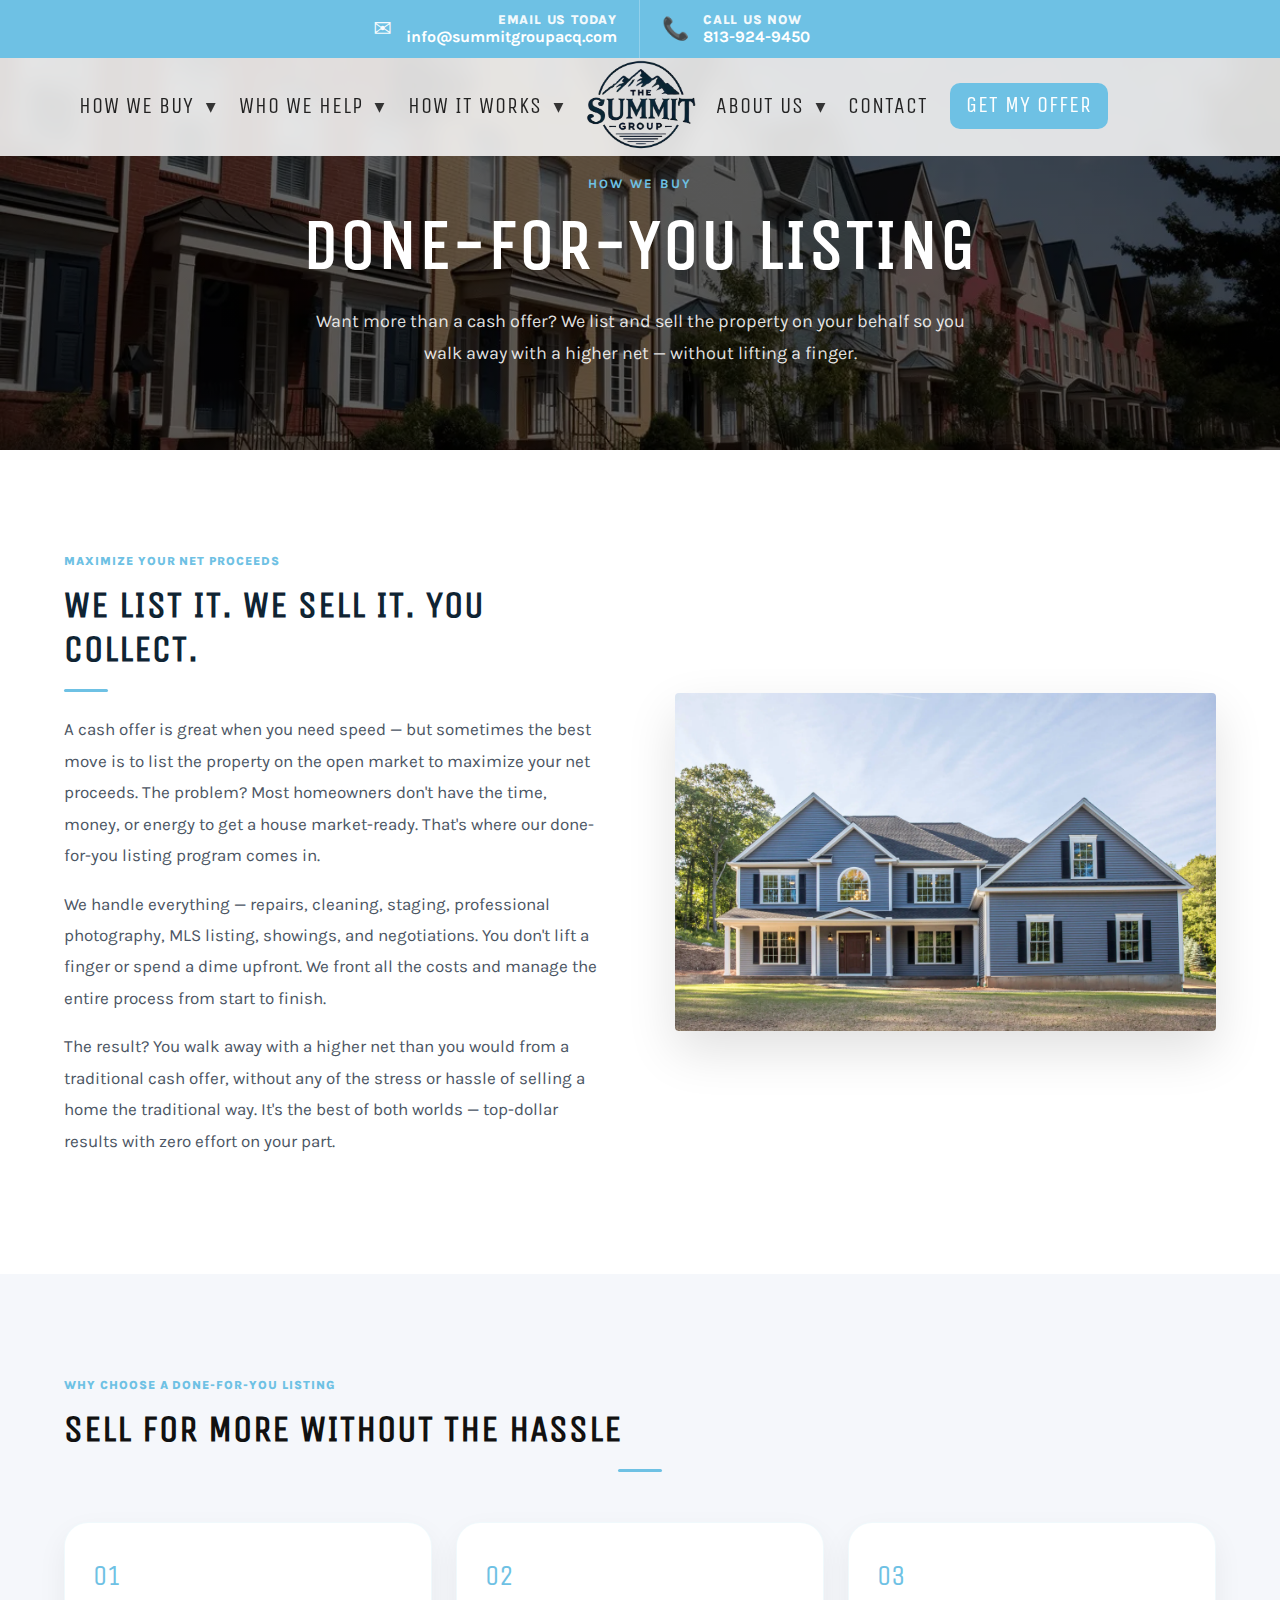
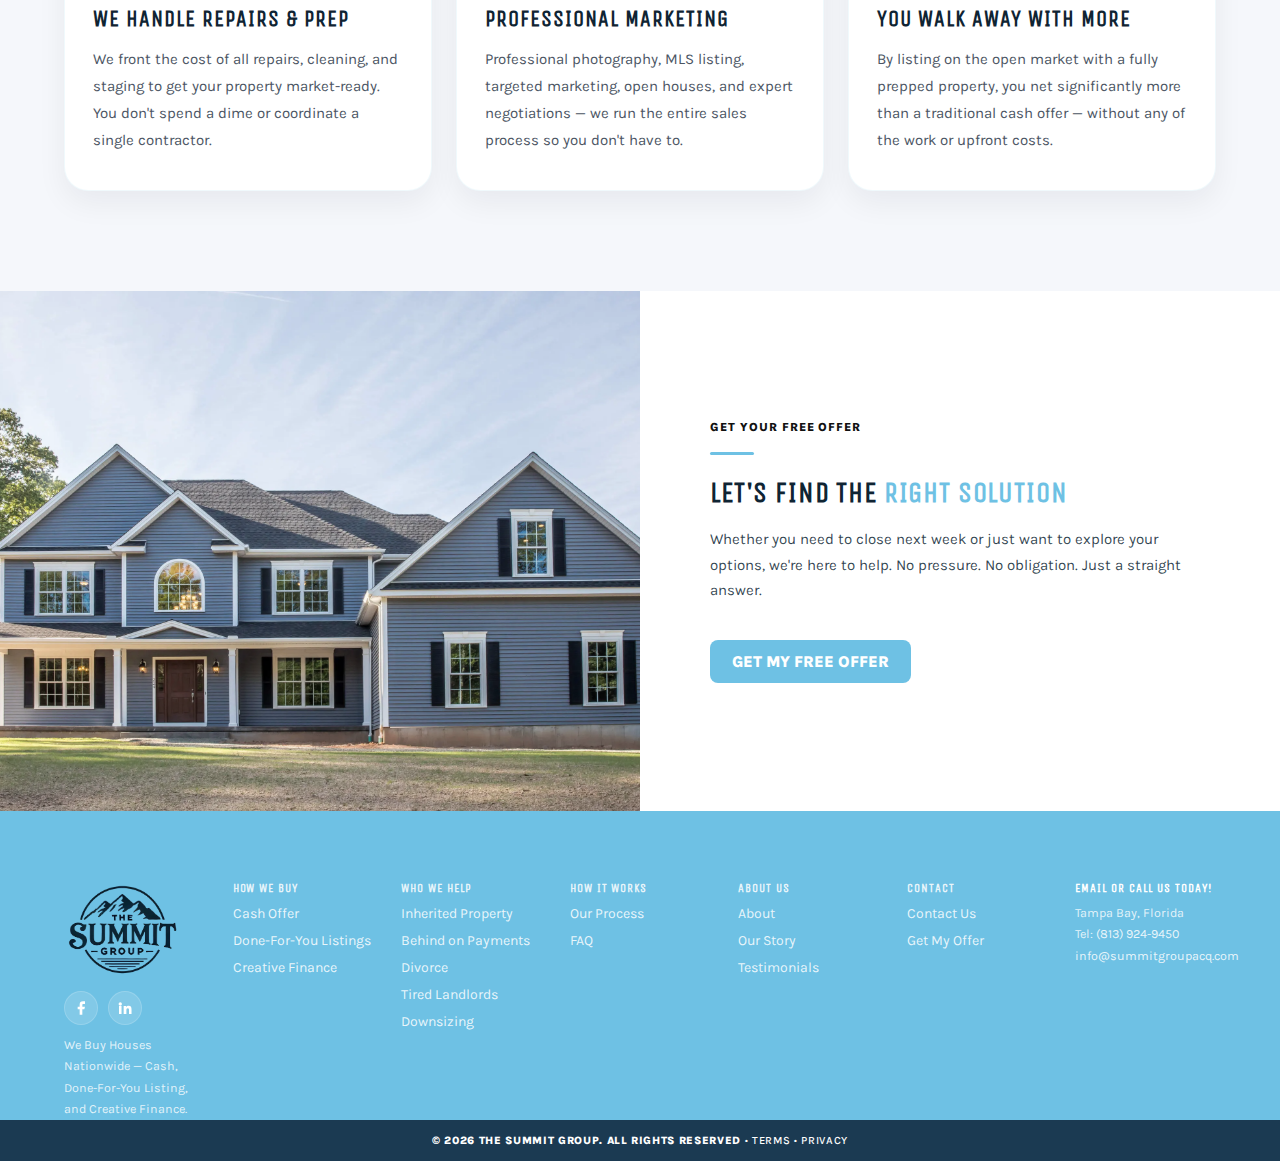
<file: how-we-buy/done-for-you/index.html>
<!doctype html>
<html lang="en">
<head>

<!-- Google tag (gtag.js) -->
<script async src="https://www.googletagmanager.com/gtag/js?id=G-5PC4VC2V9S"></script>
<script>
  window.dataLayer = window.dataLayer || [];
  function gtag(){dataLayer.push(arguments);}
  gtag('js', new Date());
  gtag('config', 'G-5PC4VC2V9S');
</script>

  <meta charset="utf-8">
  <meta name="viewport" content="width=device-width, initial-scale=1">
  <title>Done-For-You Listing | The Summit Group</title>
  <meta name="description" content="Want more than a cash offer? The Summit Group lists and sells the property on your behalf so you walk away with a higher net — without lifting a finger.">
  <meta property="og:title" content="Done-For-You Listing | The Summit Group">
  <meta property="og:site_name" content="The Summit Group">
  <meta property="og:description" content="We list it. We sell it. You collect. Walk away with a higher net without lifting a finger.">
  <meta property="og:type" content="website">
  <meta property="og:url" content="https://summitgroupacq.com/how-we-buy/done-for-you/">
  <meta property="og:image" content="https://summitgroupacq.com/assets/summit-hero.webp">
  <link rel="canonical" href="https://summitgroupacq.com/how-we-buy/done-for-you/">
  <link rel="icon" href="../../assets/favicon.ico" sizes="any">
  <link rel="icon" type="image/png" sizes="16x16" href="../../assets/favicon-16x16.png">
  <link rel="icon" type="image/png" sizes="32x32" href="../../assets/favicon-32x32.png">
  <link rel="apple-touch-icon" sizes="180x180" href="../../assets/apple-touch-icon.png">
  <link rel="manifest" href="/site.webmanifest">
  <link rel="stylesheet" href="../../styles.css">
</head>

<body>

<!-- TOP CONTACT BAR -->
<div class="top-contact-bar">
  <div class="top-contact-inner">
    <a class="top-contact-item" href="mailto:info@summitgroupacq.com">
      <span class="top-contact-icon" aria-hidden="true">&#9993;</span>
      <div class="top-contact-text">
        <span class="top-contact-label">EMAIL US TODAY</span>
        <span class="top-contact-value">info@summitgroupacq.com</span>
      </div>
    </a>
    <a class="top-contact-item" href="tel:18139249450">
      <span class="top-contact-icon phone-icon" aria-hidden="true">&#128222;</span>
      <div class="top-contact-text">
        <span class="top-contact-label">CALL US NOW</span>
        <span class="top-contact-value">813-924-9450</span>
      </div>
    </a>
  </div>
</div>

<nav class="top-nav">
<div class="top-nav-inner">

<button class="hamburger" id="hamburgerBtn" aria-label="Menu" aria-controls="mobileMenu" aria-expanded="false" type="button">
<span></span><span></span><span></span>
</button>

<div class="nav-left">
<div class="nav-dropdown">
  <a href="/how-we-buy/" class="nav-dropbtn">How We Buy <span class="nav-caret">&#9662;</span></a>
  <div class="nav-dropmenu">
    <a href="/how-we-buy/cash-offer/">Cash Offer</a>
    <a href="/how-we-buy/done-for-you/">Done-For-You Listing</a>
    <a href="/how-we-buy/creative-finance/">Creative Finance</a>
  </div>
</div>
<div class="nav-dropdown">
  <a href="/who-we-help/" class="nav-dropbtn">Who We Help <span class="nav-caret">&#9662;</span></a>
  <div class="nav-dropmenu">
    <a href="/who-we-help/inherited-property/">Inherited Property</a>
    <a href="/who-we-help/behind-on-payments/">Behind on Payments</a>
    <a href="/who-we-help/divorce/">Divorce</a>
    <a href="/who-we-help/tired-landlords/">Tired Landlords</a>
    <a href="/who-we-help/downsizing/">Downsizing</a>
  </div>
</div>
<div class="nav-dropdown">
  <a href="/how-it-works/" class="nav-dropbtn">How It Works <span class="nav-caret">&#9662;</span></a>
  <div class="nav-dropmenu">
    <a href="/how-it-works/">Our Process</a>
    <a href="/faq/">FAQ</a>
  </div>
</div>
</div>

<a href="/" class="nav-logo">
<img src="../../assets/summit-logo.webp" alt="The Summit Group">
</a>

<div class="nav-right">
<div class="nav-dropdown">
<a href="/about/" class="nav-dropbtn">About Us <span class="nav-caret">&#9662;</span></a>
<div class="nav-dropmenu">
  <a href="/about/">About The Summit Group</a>
  <a href="/about/our-story/">Our Story</a>
  <a href="/about/testimonials/">Testimonials</a>
</div>
</div>
<a href="/contact/" class="nav-dropbtn">Contact</a>
<a href="/contact/" class="nav-cta">GET MY OFFER</a>
</div>

<div id="mobileMenu" class="mobile-menu">
<div class="mobile-menu-inner">
<div class="mm-group">
  <button class="mm-toggle">HOW WE BUY <span class="mm-caret">&#9662;</span></button>
  <div class="mm-panel">
    <a href="/how-we-buy/">How We Buy</a>
    <a href="/how-we-buy/cash-offer/">Cash Offer</a>
    <a href="/how-we-buy/done-for-you/">Done-For-You Listing</a>
    <a href="/how-we-buy/creative-finance/">Creative Finance</a>
  </div>
</div>
<div class="mm-group">
  <button class="mm-toggle">WHO WE HELP <span class="mm-caret">&#9662;</span></button>
  <div class="mm-panel">
    <a href="/who-we-help/">Who We Help</a>
    <a href="/who-we-help/inherited-property/">Inherited Property</a>
    <a href="/who-we-help/behind-on-payments/">Behind on Payments</a>
    <a href="/who-we-help/divorce/">Divorce</a>
    <a href="/who-we-help/tired-landlords/">Tired Landlords</a>
    <a href="/who-we-help/downsizing/">Downsizing</a>
  </div>
</div>
<div class="mm-group">
  <button class="mm-toggle">HOW IT WORKS <span class="mm-caret">&#9662;</span></button>
  <div class="mm-panel">
    <a href="/how-it-works/">Our Process</a>
    <a href="/faq/">FAQ</a>
  </div>
</div>
<div class="mm-group">
<button class="mm-toggle">ABOUT US <span class="mm-caret">&#9662;</span></button>
<div class="mm-panel">
  <a href="/about/">About Us</a>
  <a href="/about/our-story/">Our Story</a>
  <a href="/about/testimonials/">Testimonials</a>
</div>
</div>
<div class="mm-group">
  <a href="/contact/" style="display:block; padding:14px 0; font-family:'Unica One'; font-size:22px; color:var(--brand-purple); text-transform:uppercase; letter-spacing:1px;">CONTACT</a>
</div>
<a href="/contact/" class="mm-cta">GET MY OFFER</a>
</div>
</div>

</div>
</nav>


<!-- HERO -->
<header class="sub-hero">
  <div class="sub-hero-inner">
    <p class="sub-hero-kicker">HOW WE BUY</p>
    <h1 class="sub-hero-title">Done-For-You Listing</h1>
    <p class="sub-hero-sub">
      Want more than a cash offer? We list and sell the property on your behalf so you walk away with a higher net — without lifting a finger.
    </p>
  </div>
</header>


<!-- CONTENT SECTION -->
<section class="sub-content">
  <div class="container sub-content-grid">

    <div class="sub-content-text">
      <p class="about-kicker">
        <span class="about-link">MAXIMIZE YOUR NET PROCEEDS</span>
      </p>
      <h2 class="about-title">WE LIST IT. WE SELL IT. YOU COLLECT.</h2>
      <div class="about-underline"></div>
      <p class="sub-content-body">
        A cash offer is great when you need speed — but sometimes the best move is to list the property on the open market to maximize your net proceeds. The problem? Most homeowners don't have the time, money, or energy to get a house market-ready. That's where our done-for-you listing program comes in.
      </p>
      <p class="sub-content-body">
        We handle everything — repairs, cleaning, staging, professional photography, MLS listing, showings, and negotiations. You don't lift a finger or spend a dime upfront. We front all the costs and manage the entire process from start to finish.
      </p>
      <p class="sub-content-body">
        The result? You walk away with a higher net than you would from a traditional cash offer, without any of the stress or hassle of selling a home the traditional way. It's the best of both worlds — top-dollar results with zero effort on your part.
      </p>
    </div>

    <div class="sub-content-image">
      <img src="../../assets/last cta.webp" alt="Done-For-You Listing — The Summit Group">
    </div>

  </div>
</section>


<!-- FEATURE CARDS -->
<section class="sub-features">
  <div class="container">
    <p class="about-kicker">
      <span class="about-link">WHY CHOOSE A DONE-FOR-YOU LISTING</span>
    </p>
    <h2 class="about-title">SELL FOR MORE WITHOUT THE HASSLE</h2>
    <div class="about-underline" style="margin: 16px auto 0;"></div>

    <div class="sub-features-grid">

      <div class="sub-feature-card">
        <span class="feature-num">01</span>
        <h3>We Handle Repairs & Prep</h3>
        <p>We front the cost of all repairs, cleaning, and staging to get your property market-ready. You don't spend a dime or coordinate a single contractor.</p>
      </div>

      <div class="sub-feature-card">
        <span class="feature-num">02</span>
        <h3>Professional Marketing</h3>
        <p>Professional photography, MLS listing, targeted marketing, open houses, and expert negotiations — we run the entire sales process so you don't have to.</p>
      </div>

      <div class="sub-feature-card">
        <span class="feature-num">03</span>
        <h3>You Walk Away With More</h3>
        <p>By listing on the open market with a fully prepped property, you net significantly more than a traditional cash offer — without any of the work or upfront costs.</p>
      </div>

    </div>
  </div>
</section>


<!-- LAST CTA -->
<section class="last-cta">
  <div class="last-cta-grid">
    <div class="last-cta-photo"></div>
    <div class="last-cta-panel">
      <p class="last-cta-sub">GET YOUR FREE OFFER</p>
      <div class="last-cta-line"></div>
      <h2>LET'S FIND THE <span class="cta-purple">RIGHT SOLUTION</span></h2>
      <p class="last-cta-body">
        Whether you need to close next week or just want to explore your options, we're here to help. No pressure. No obligation. Just a straight answer.
      </p>
      <a href="/contact/" class="nav-cta">GET MY FREE OFFER</a>
    </div>
  </div>
</section>


<!-- FOOTER -->
<footer class="site-footer">
  <div class="container footer-grid">

    <div class="footer-col footer-brand">
      <a href="/"><img class="footer-logo" src="../../assets/summit-logo.webp" alt="The Summit Group Logo" /></a>
      <div class="footer-social">
        <a href="https://www.facebook.com/profile.php?id=61556777975252" target="_blank" rel="noopener" aria-label="Facebook">
          <svg viewBox="0 0 24 24" aria-hidden="true"><path d="M18 2h-3a5 5 0 0 0-5 5v3H7v4h3v8h4v-8h3l1-4h-4V7a1 1 0 0 1 1-1h3z"/></svg>
        </a>
        <a href="https://www.linkedin.com/company/summitgroupacq/about/?viewAsMember=true" target="_blank" rel="noopener" aria-label="LinkedIn">
          <svg viewBox="0 0 24 24" aria-hidden="true"><path d="M4.9 3.5A2.5 2.5 0 1 0 4.9 8.5 2.5 2.5 0 1 0 4.9 3.5zM3 9h3.8v12H3zM10 9h3.6v1.6h.1c.5-.9 1.7-1.8 3.6-1.8 3.8 0 4.5 2.5 4.5 5.7V21H18v-5.6c0-1.3 0-3-1.8-3s-2.1 1.4-2.1 2.9V21H10z"/></svg>
        </a>
      </div>
      <p class="footer-text footer-blurb">We Buy Houses Nationwide — Cash, Done-For-You Listing, and Creative Finance.</p>
    </div>

    <div class="footer-col">
      <h3><a href="/how-we-buy/">How We Buy</a></h3>
      <ul class="footer-links">
        <li><a href="/how-we-buy/cash-offer/">Cash Offer</a></li>
        <li><a href="/how-we-buy/done-for-you/">Done-For-You Listings</a></li>
        <li><a href="/how-we-buy/creative-finance/">Creative Finance</a></li>
      </ul>
    </div>

    <div class="footer-col footer-locations">
      <h3><a href="/who-we-help/">Who We Help</a></h3>
      <ul class="footer-links">
        <li><a href="/who-we-help/inherited-property/">Inherited Property</a></li>
        <li><a href="/who-we-help/behind-on-payments/">Behind on Payments</a></li>
        <li><a href="/who-we-help/divorce/">Divorce</a></li>
        <li><a href="/who-we-help/tired-landlords/">Tired Landlords</a></li>
        <li><a href="/who-we-help/downsizing/">Downsizing</a></li>
      </ul>
    </div>

    <div class="footer-col">
      <h3><a href="/how-it-works/">How It Works</a></h3>
      <ul class="footer-links">
        <li><a href="/how-it-works/">Our Process</a></li>
        <li><a href="/faq/">FAQ</a></li>
      </ul>
    </div>

    <div class="footer-col">
      <h3><a href="/about/">About Us</a></h3>
      <ul class="footer-links">
        <li><a href="/about/">About</a></li>
        <li><a href="/about/our-story/">Our Story</a></li>
        <li><a href="/about/testimonials/">Testimonials</a></li>
      </ul>
    </div>

    <div class="footer-col">
      <h3><a href="/contact/">Contact</a></h3>
      <ul class="footer-links">
        <li><a href="/contact/">Contact Us</a></li>
        <li><a href="/contact/">Get My Offer</a></li>
      </ul>
    </div>

    <div class="footer-col footer-address">
      <h3>Email or Call Us Today!</h3>
      <p class="footer-text">
        Tampa Bay, Florida<br>
        Tel: <a href="tel:18139249450">(813) 924-9450</a><br>
        <a href="mailto:info@summitgroupacq.com">info@summitgroupacq.com</a>
      </p>
    </div>

  </div>
</footer>

<section class="copyright-bar">
  <div class="container">
    <p>
      &copy; <span id="year"></span> The Summit Group. All Rights Reserved &middot;
      <a href="/terms/">Terms</a> &middot;
      <a href="/privacy/">Privacy</a>
    </p>
  </div>
</section>

<script>
  document.getElementById("year").textContent = new Date().getFullYear();
</script>

<script src="../../js/main.js" defer></script>

</body>
</html>
</file>
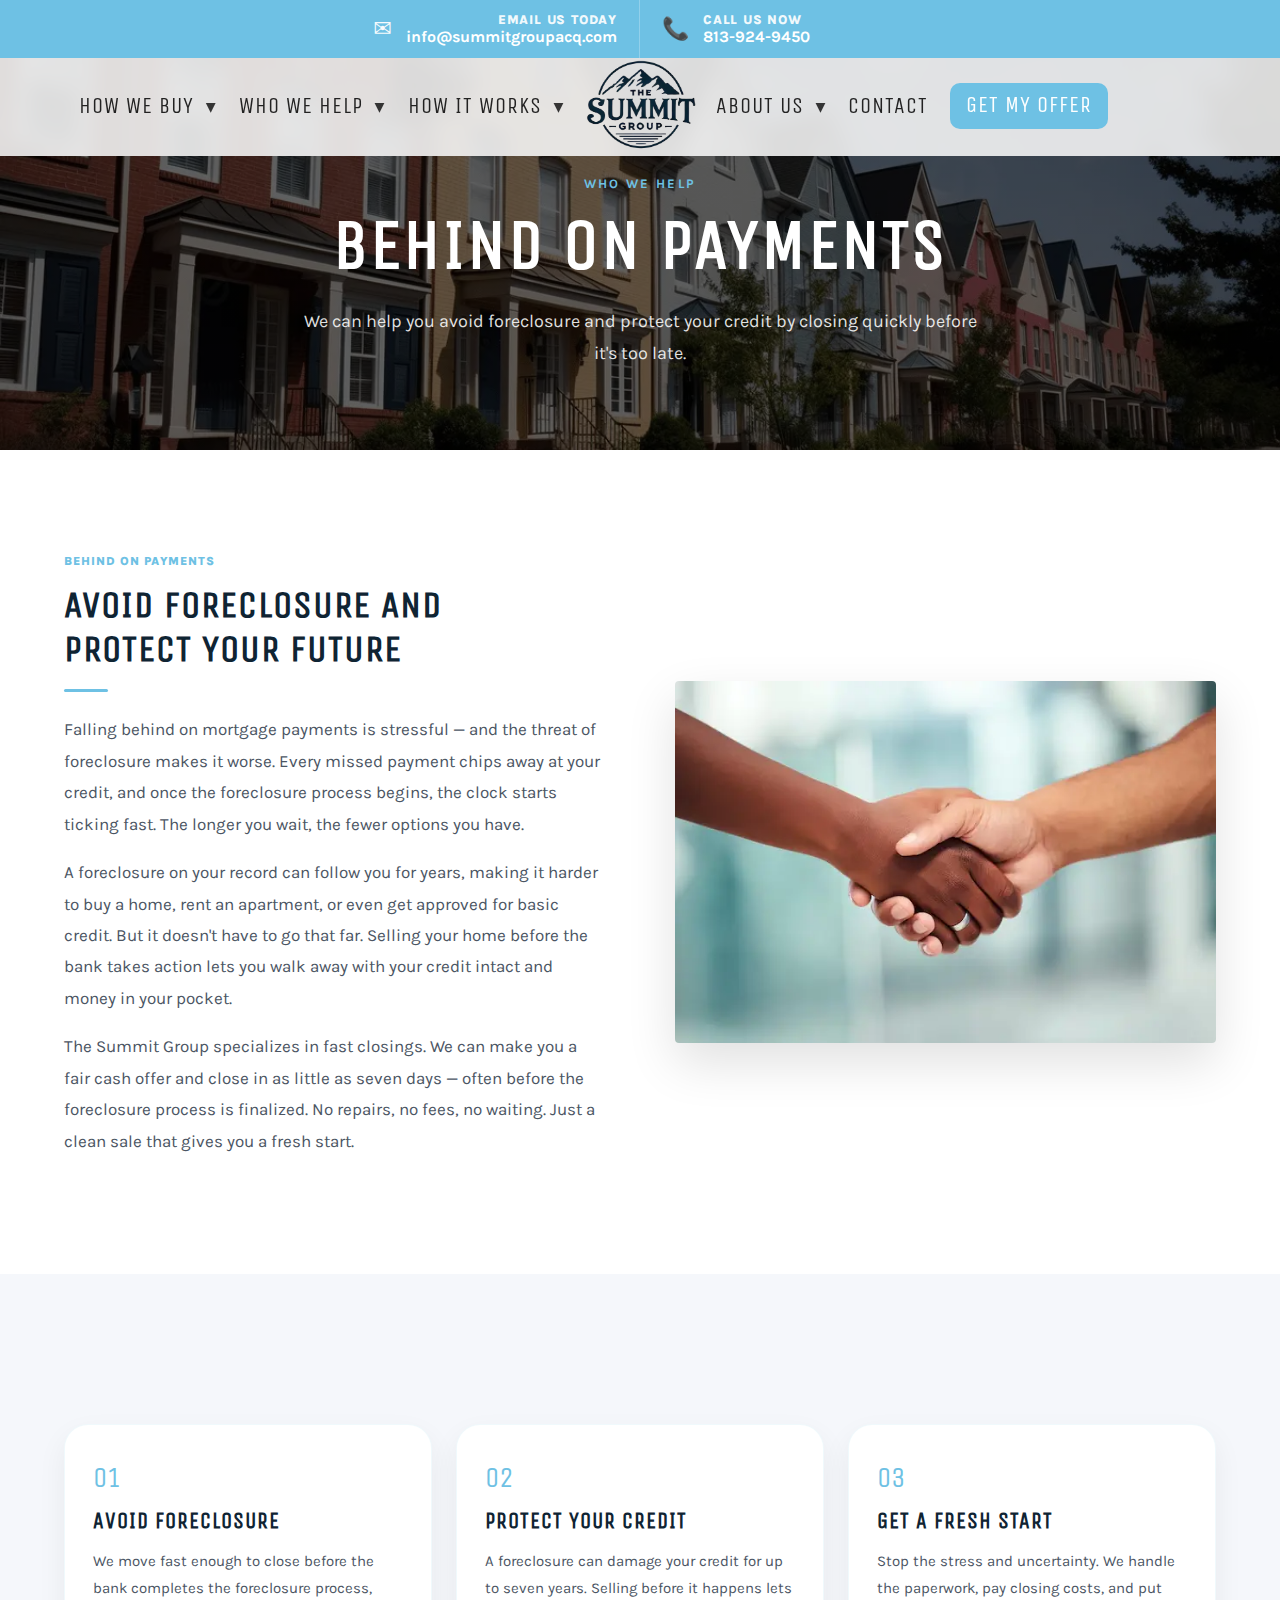
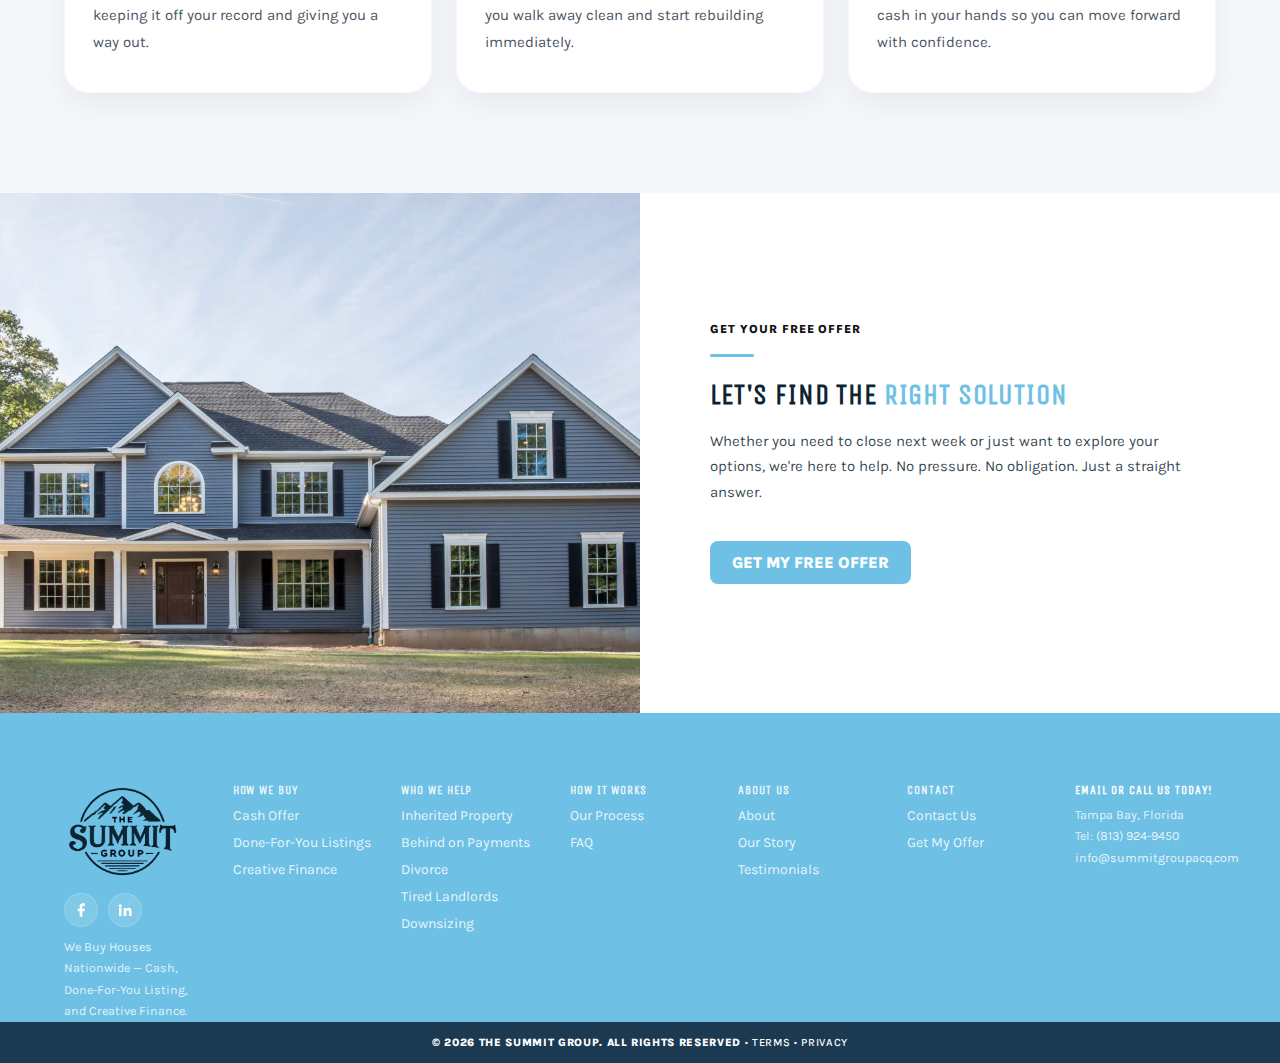
<file: who-we-help/behind-on-payments/index.html>
<!doctype html>
<html lang="en">
<head>

<!-- Google tag (gtag.js) -->
<script async src="https://www.googletagmanager.com/gtag/js?id=G-5PC4VC2V9S"></script>
<script>
  window.dataLayer = window.dataLayer || [];
  function gtag(){dataLayer.push(arguments);}
  gtag('js', new Date());
  gtag('config', 'G-5PC4VC2V9S');
</script>

  <meta charset="utf-8">
  <meta name="viewport" content="width=device-width, initial-scale=1">
  <title>Behind on Payments | The Summit Group</title>
  <meta name="description" content="We can help you avoid foreclosure and protect your credit by closing quickly before it's too late. Get a fair offer from The Summit Group.">
  <meta property="og:title" content="Behind on Payments | The Summit Group">
  <meta property="og:site_name" content="The Summit Group">
  <meta property="og:description" content="Avoid foreclosure and protect your credit. We close quickly so you can get a fresh start.">
  <meta property="og:type" content="website">
  <meta property="og:url" content="https://summitgroupacq.com/who-we-help/behind-on-payments/">
  <meta property="og:image" content="https://summitgroupacq.com/assets/summit-hero.webp">
  <link rel="canonical" href="https://summitgroupacq.com/who-we-help/behind-on-payments/">
  <link rel="icon" href="../../assets/favicon.ico" sizes="any">
  <link rel="icon" type="image/png" sizes="16x16" href="../../assets/favicon-16x16.png">
  <link rel="icon" type="image/png" sizes="32x32" href="../../assets/favicon-32x32.png">
  <link rel="apple-touch-icon" sizes="180x180" href="../../assets/apple-touch-icon.png">
  <link rel="manifest" href="/site.webmanifest">
  <link rel="stylesheet" href="../../styles.css">
</head>

<body>

<!-- TOP CONTACT BAR -->
<div class="top-contact-bar">
  <div class="top-contact-inner">
    <a class="top-contact-item" href="mailto:info@summitgroupacq.com">
      <span class="top-contact-icon" aria-hidden="true">&#9993;</span>
      <div class="top-contact-text">
        <span class="top-contact-label">EMAIL US TODAY</span>
        <span class="top-contact-value">info@summitgroupacq.com</span>
      </div>
    </a>
    <a class="top-contact-item" href="tel:18139249450">
      <span class="top-contact-icon phone-icon" aria-hidden="true">&#128222;</span>
      <div class="top-contact-text">
        <span class="top-contact-label">CALL US NOW</span>
        <span class="top-contact-value">813-924-9450</span>
      </div>
    </a>
  </div>
</div>

<nav class="top-nav">
<div class="top-nav-inner">

<button class="hamburger" id="hamburgerBtn" aria-label="Menu" aria-controls="mobileMenu" aria-expanded="false" type="button">
<span></span><span></span><span></span>
</button>

<div class="nav-left">
<div class="nav-dropdown">
  <a href="/how-we-buy/" class="nav-dropbtn">How We Buy <span class="nav-caret">&#9662;</span></a>
  <div class="nav-dropmenu">
    <a href="/how-we-buy/cash-offer/">Cash Offer</a>
    <a href="/how-we-buy/done-for-you/">Done-For-You Listing</a>
    <a href="/how-we-buy/creative-finance/">Creative Finance</a>
  </div>
</div>
<div class="nav-dropdown">
  <a href="/who-we-help/" class="nav-dropbtn">Who We Help <span class="nav-caret">&#9662;</span></a>
  <div class="nav-dropmenu">
    <a href="/who-we-help/inherited-property/">Inherited Property</a>
    <a href="/who-we-help/behind-on-payments/">Behind on Payments</a>
    <a href="/who-we-help/divorce/">Divorce</a>
    <a href="/who-we-help/tired-landlords/">Tired Landlords</a>
    <a href="/who-we-help/downsizing/">Downsizing</a>
  </div>
</div>
<div class="nav-dropdown">
  <a href="/how-it-works/" class="nav-dropbtn">How It Works <span class="nav-caret">&#9662;</span></a>
  <div class="nav-dropmenu">
    <a href="/how-it-works/">Our Process</a>
    <a href="/faq/">FAQ</a>
  </div>
</div>
</div>

<a href="/" class="nav-logo">
<img src="../../assets/summit-logo.webp" alt="The Summit Group">
</a>

<div class="nav-right">
<div class="nav-dropdown">
<a href="/about/" class="nav-dropbtn">About Us <span class="nav-caret">&#9662;</span></a>
<div class="nav-dropmenu">
  <a href="/about/">About The Summit Group</a>
  <a href="/about/our-story/">Our Story</a>
  <a href="/about/testimonials/">Testimonials</a>
</div>
</div>
<a href="/contact/" class="nav-dropbtn">Contact</a>
<a href="/contact/" class="nav-cta">GET MY OFFER</a>
</div>

<div id="mobileMenu" class="mobile-menu">
<div class="mobile-menu-inner">
<div class="mm-group">
  <button class="mm-toggle">HOW WE BUY <span class="mm-caret">&#9662;</span></button>
  <div class="mm-panel">
    <a href="/how-we-buy/">How We Buy</a>
    <a href="/how-we-buy/cash-offer/">Cash Offer</a>
    <a href="/how-we-buy/done-for-you/">Done-For-You Listing</a>
    <a href="/how-we-buy/creative-finance/">Creative Finance</a>
  </div>
</div>
<div class="mm-group">
  <button class="mm-toggle">WHO WE HELP <span class="mm-caret">&#9662;</span></button>
  <div class="mm-panel">
    <a href="/who-we-help/">Who We Help</a>
    <a href="/who-we-help/inherited-property/">Inherited Property</a>
    <a href="/who-we-help/behind-on-payments/">Behind on Payments</a>
    <a href="/who-we-help/divorce/">Divorce</a>
    <a href="/who-we-help/tired-landlords/">Tired Landlords</a>
    <a href="/who-we-help/downsizing/">Downsizing</a>
  </div>
</div>
<div class="mm-group">
  <button class="mm-toggle">HOW IT WORKS <span class="mm-caret">&#9662;</span></button>
  <div class="mm-panel">
    <a href="/how-it-works/">Our Process</a>
    <a href="/faq/">FAQ</a>
  </div>
</div>
<div class="mm-group">
<button class="mm-toggle">ABOUT US <span class="mm-caret">&#9662;</span></button>
<div class="mm-panel">
  <a href="/about/">About Us</a>
  <a href="/about/our-story/">Our Story</a>
  <a href="/about/testimonials/">Testimonials</a>
</div>
</div>
<div class="mm-group">
  <a href="/contact/" style="display:block; padding:14px 0; font-family:'Unica One'; font-size:22px; color:var(--brand-purple); text-transform:uppercase; letter-spacing:1px;">CONTACT</a>
</div>
<a href="/contact/" class="mm-cta">GET MY OFFER</a>
</div>
</div>

</div>
</nav>


<!-- HERO -->
<header class="sub-hero">
  <div class="sub-hero-inner">
    <p class="sub-hero-kicker">WHO WE HELP</p>
    <h1 class="sub-hero-title">Behind on Payments</h1>
    <p class="sub-hero-sub">
      We can help you avoid foreclosure and protect your credit by closing quickly before it's too late.
    </p>
  </div>
</header>


<!-- CONTENT -->
<section class="sub-content">
  <div class="container sub-content-grid">

    <div class="sub-content-text">
      <p class="about-kicker">
        <span class="about-link">BEHIND ON PAYMENTS</span>
      </p>
      <h2 class="about-title">AVOID FORECLOSURE AND<br>PROTECT YOUR FUTURE</h2>
      <div class="about-underline"></div>
      <p class="sub-content-body">
        Falling behind on mortgage payments is stressful — and the threat of foreclosure makes it worse. Every missed payment chips away at your credit, and once the foreclosure process begins, the clock starts ticking fast. The longer you wait, the fewer options you have.
      </p>
      <p class="sub-content-body">
        A foreclosure on your record can follow you for years, making it harder to buy a home, rent an apartment, or even get approved for basic credit. But it doesn't have to go that far. Selling your home before the bank takes action lets you walk away with your credit intact and money in your pocket.
      </p>
      <p class="sub-content-body">
        The Summit Group specializes in fast closings. We can make you a fair cash offer and close in as little as seven days — often before the foreclosure process is finalized. No repairs, no fees, no waiting. Just a clean sale that gives you a fresh start.
      </p>
    </div>

    <div class="sub-content-image">
      <img src="../../assets/handshake.webp" alt="Handshake — avoid foreclosure">
    </div>

  </div>
</section>


<!-- FEATURE CARDS -->
<section class="sub-features">
  <div class="container">
    <div class="sub-features-grid">

      <div class="sub-feature-card">
        <span class="feature-num">01</span>
        <h3>Avoid Foreclosure</h3>
        <p>We move fast enough to close before the bank completes the foreclosure process, keeping it off your record and giving you a way out.</p>
      </div>

      <div class="sub-feature-card">
        <span class="feature-num">02</span>
        <h3>Protect Your Credit</h3>
        <p>A foreclosure can damage your credit for up to seven years. Selling before it happens lets you walk away clean and start rebuilding immediately.</p>
      </div>

      <div class="sub-feature-card">
        <span class="feature-num">03</span>
        <h3>Get a Fresh Start</h3>
        <p>Stop the stress and uncertainty. We handle the paperwork, pay closing costs, and put cash in your hands so you can move forward with confidence.</p>
      </div>

    </div>
  </div>
</section>


<!-- LAST CTA -->
<section class="last-cta">
  <div class="last-cta-grid">
    <div class="last-cta-photo"></div>
    <div class="last-cta-panel">
      <p class="last-cta-sub">GET YOUR FREE OFFER</p>
      <div class="last-cta-line"></div>
      <h2>LET'S FIND THE <span class="cta-purple">RIGHT SOLUTION</span></h2>
      <p class="last-cta-body">
        Whether you need to close next week or just want to explore your options, we're here to help. No pressure. No obligation. Just a straight answer.
      </p>
      <a href="/contact/" class="nav-cta">GET MY FREE OFFER</a>
    </div>
  </div>
</section>


<!-- FOOTER -->
<footer class="site-footer">
  <div class="container footer-grid">

    <div class="footer-col footer-brand">
      <a href="/"><img class="footer-logo" src="../../assets/summit-logo.webp" alt="The Summit Group Logo" /></a>
      <div class="footer-social">
        <a href="https://www.facebook.com/profile.php?id=61556777975252" target="_blank" rel="noopener" aria-label="Facebook">
          <svg viewBox="0 0 24 24" aria-hidden="true"><path d="M18 2h-3a5 5 0 0 0-5 5v3H7v4h3v8h4v-8h3l1-4h-4V7a1 1 0 0 1 1-1h3z"/></svg>
        </a>
        <a href="https://www.linkedin.com/company/summitgroupacq/about/?viewAsMember=true" target="_blank" rel="noopener" aria-label="LinkedIn">
          <svg viewBox="0 0 24 24" aria-hidden="true"><path d="M4.9 3.5A2.5 2.5 0 1 0 4.9 8.5 2.5 2.5 0 1 0 4.9 3.5zM3 9h3.8v12H3zM10 9h3.6v1.6h.1c.5-.9 1.7-1.8 3.6-1.8 3.8 0 4.5 2.5 4.5 5.7V21H18v-5.6c0-1.3 0-3-1.8-3s-2.1 1.4-2.1 2.9V21H10z"/></svg>
        </a>
      </div>
      <p class="footer-text footer-blurb">We Buy Houses Nationwide — Cash, Done-For-You Listing, and Creative Finance.</p>
    </div>

    <div class="footer-col">
      <h3><a href="/how-we-buy/">How We Buy</a></h3>
      <ul class="footer-links">
        <li><a href="/how-we-buy/cash-offer/">Cash Offer</a></li>
        <li><a href="/how-we-buy/done-for-you/">Done-For-You Listings</a></li>
        <li><a href="/how-we-buy/creative-finance/">Creative Finance</a></li>
      </ul>
    </div>

    <div class="footer-col footer-locations">
      <h3><a href="/who-we-help/">Who We Help</a></h3>
      <ul class="footer-links">
        <li><a href="/who-we-help/inherited-property/">Inherited Property</a></li>
        <li><a href="/who-we-help/behind-on-payments/">Behind on Payments</a></li>
        <li><a href="/who-we-help/divorce/">Divorce</a></li>
        <li><a href="/who-we-help/tired-landlords/">Tired Landlords</a></li>
        <li><a href="/who-we-help/downsizing/">Downsizing</a></li>
      </ul>
    </div>

    <div class="footer-col">
      <h3><a href="/how-it-works/">How It Works</a></h3>
      <ul class="footer-links">
        <li><a href="/how-it-works/">Our Process</a></li>
        <li><a href="/faq/">FAQ</a></li>
      </ul>
    </div>

    <div class="footer-col">
      <h3><a href="/about/">About Us</a></h3>
      <ul class="footer-links">
        <li><a href="/about/">About</a></li>
        <li><a href="/about/our-story/">Our Story</a></li>
        <li><a href="/about/testimonials/">Testimonials</a></li>
      </ul>
    </div>

    <div class="footer-col">
      <h3><a href="/contact/">Contact</a></h3>
      <ul class="footer-links">
        <li><a href="/contact/">Contact Us</a></li>
        <li><a href="/contact/">Get My Offer</a></li>
      </ul>
    </div>

    <div class="footer-col footer-address">
      <h3>Email or Call Us Today!</h3>
      <p class="footer-text">
        Tampa Bay, Florida<br>
        Tel: <a href="tel:18139249450">(813) 924-9450</a><br>
        <a href="mailto:info@summitgroupacq.com">info@summitgroupacq.com</a>
      </p>
    </div>

  </div>
</footer>

<section class="copyright-bar">
  <div class="container">
    <p>
      &copy; <span id="year"></span> The Summit Group. All Rights Reserved &middot;
      <a href="/terms/">Terms</a> &middot;
      <a href="/privacy/">Privacy</a>
    </p>
  </div>
</section>

<script>
  document.getElementById("year").textContent = new Date().getFullYear();
</script>

<script src="../../js/main.js" defer></script>

</body>
</html>
</file>
<file: style.css>
/* =========================================
   the summit group — CLEANED styles.css
   (ONLY what your index.html actually uses)
   ========================================= */

/* Fonts */
@import url('https://fonts.googleapis.com/css2?family=Unica+One&family=Karla:wght@400;600;700&display=swap');

:root{
  --hero-overlay: rgba(0,0,0,0.55);
  --nav-text: rgba(0,0,0,0.85);
  --nav-text-strong: #00A99D;

  --gray: #efefef;
  --gray-deep: #F26A21;
  --purple: #00A99D;
  --white: #ffffff;
  --orange: #F26A21;


  /* matches your current “top:56px” behavior */
  --contact-bar-h: 56px;
}

/* ===============================
   GLOBAL
================================ */
*{ box-sizing: border-box; }

html, body{
  margin: 0;
  padding: 0;
  overflow-x: hidden;
}

body{
  font-family: "Karla", system-ui;
  background: #f6f7f4;
  color: #0f2433;
}

h1, h2, h3, h4{
  font-family: "Unica One", system-ui;
  text-transform: uppercase;
  letter-spacing: 1px;
  margin: 0;
}

a{
  color: inherit;
  text-decoration: none;
}

.container{
  width: 100%;
  max-width: 1200px;
  margin: 0 auto;
  padding: 0 24px;
}

/* ===============================
   TOP CONTACT BAR (fixed)
================================ */
.top-contact-bar{
  position: fixed;
  top: 0; left: 0; right: 0;
  z-index: 10000;
  background: var(--orange);
}

.top-contact-inner{
  width: min(1200px, 92%);
  margin: 0 auto;
  display: grid;
  grid-template-columns: 1fr 1fr;
}

.top-contact-item{
  display: flex;
  align-items: center;
  gap: 14px;
  padding: 12px 18px;
  color: #fff !important;
}

.top-contact-item:first-child{
  border-right: 1px solid rgba(255,255,255,0.25);
  justify-content: flex-end;
  text-align: right;
  padding-right: 22px;
}

.top-contact-item:last-child{
  justify-content: flex-start;
  text-align: left;
  padding-left: 22px;
}

.top-contact-item:hover{
  background: rgba(255,255,255,0.06);
}

.top-contact-icon{
  font-size: 22px;
  line-height: 1;
  opacity: 0.95;
  color: #fff !important;
}

.top-contact-label{
  display: block;
  font-weight: 800;
  letter-spacing: 0.8px;
  font-size: 13px;
  text-transform: uppercase;
  color: rgba(255,255,255,0.92) !important;
}

.top-contact-value{
  display: block;
  font-weight: 700;
  font-size: 16px;
  color: #fff !important;
}

/* Mobile contact bar */
@media (max-width: 700px){
  .top-contact-inner{ grid-template-columns: 1fr; }
  .top-contact-item:first-child{
    border-right: none;
    border-bottom: 1px solid rgba(255,255,255,0.18);
    justify-content: flex-start;
    text-align: left;
    padding-right: 18px;
  }
  .top-contact-item:last-child{
    padding-left: 18px;
  }
}

/* ===============================
   NAV (fixed under contact bar)
================================ */
.top-nav{
  position: fixed;
  top: var(--contact-bar-h);
  left: 0;
  right: 0;
  z-index: 9999;
  padding: 0px 24px;
  background: rgba(255,255,255,0.85);
  backdrop-filter: blur(10px);
  -webkit-backdrop-filter: blur(10px);
}


.top-nav-inner{
  width: min(1200px, 92%);
  margin: 0 auto;
  display: grid;
  grid-template-columns: 1fr auto 1fr;
  align-items: center;
  gap: 18px;
  overflow: visible;
}

.nav-left,
.nav-right{
  display: flex;
  align-items: center;

  gap: 22px;          /* slightly tighter */
  flex-wrap: nowrap;  /* THIS stops wrapping */
  min-width: 0;
  white-space: nowrap;
}

.nav-left{ justify-content: flex-end; }

.nav-right{
  justify-content: flex-start;
  min-width: 0;
}

.nav-right .nav-cta{
  display: inline-flex;
  align-items: center;
  justify-content: center;

  padding: 10px 16px;
  border-radius: 10px;

  background: #00A99D;
  color: #ffffff !important;

  font-family: "Unica One", system-ui;
  font-size: 22px;
  letter-spacing: 1px;
  text-transform: uppercase;

  white-space: nowrap;
  flex-shrink: 0;
}
.nav-left a,
.nav-right a,
.nav-dropbtn{
  font-family: "Unica One", system-ui;
  letter-spacing: 1px;
  text-transform: uppercase;
  font-size: 22px;
  color: var(--nav-text);
}

/* Allow ONLY the Book Consultation button to wrap */
.nav-right a.nav-cta{

  display: inline-flex;
  align-items: center;
  justify-content: center;

  padding: 10px 16px;

  background: #00A99D;
  color: #ffffff;

  border-radius: 10px;

  white-space: normal;   /* allows wrapping */

  max-width: 170px;      /* forces wrap when needed */

  line-height: 1.15;

  text-align: center;

}

.nav-left a:hover,
.nav-right a:hover,
.nav-dropbtn:hover{
  color: var(--white);
}



.nav-logo{
  display: flex;
  justify-content: center;
  align-items: center;
}

.nav-logo img{
  height: 100px;
  width: auto;
  display: block;
}

/* Dropdown */
.nav-dropdown{
  position: relative;
  display: inline-flex;
  align-items: center;
}

.nav-dropbtn{
  background: none;
  border: 0;
  padding: 0;
  margin: 0;
  cursor: pointer;
}

.nav-caret{
  margin-left: 6px;
  font-size: 0.9em;
  opacity: 0.9;
}

.nav-dropmenu{
  position: absolute;
  top: calc(100% + 10px);
  left: 0;
  min-width: 260px;
  z-index: 10000;

  background: #00A99D;
  border: 1px solid rgba(255,255,255,0.10);
  border-radius: 14px;
  padding: 10px;
  box-shadow: 0 18px 50px rgba(0,0,0,0.35);

  opacity: 0;
  transform: translateY(6px);
  pointer-events: none;
  transition: 180ms ease;
}

.nav-dropmenu a{
  display: block;
  padding: 10px 12px;
  border-radius: 10px;
  color: rgba(255,255,255,0.92);
}

.nav-dropmenu a:hover,
.nav-dropmenu a:focus{
  background: rgba(255,255,255,0.08);
  outline: none;
}

/* Desktop hover open */
@media (hover:hover) and (pointer:fine){
  .nav-dropdown:hover .nav-dropmenu,
  .nav-dropdown:focus-within .nav-dropmenu{
    opacity: 1;
    transform: translateY(0);
    pointer-events: auto;
  }

  /* bridge the hover gap so it doesn’t “flicker” */
  .nav-dropdown::after{
    content:"";
    position:absolute;
    left:0; right:0;
    top:100%;
    height:12px;
  }
}

/* JS click-open (mobile/touch) */
.nav-dropdown.is-open .nav-dropmenu{
  opacity: 1;
  transform: translateY(0);
  pointer-events: auto;
}

/* Mobile nav stack */
@media (max-width: 900px){
  .top-nav{ padding: 14px 12px; }
  .top-nav-inner{
    grid-template-columns: 1fr;
    justify-items: center;
    gap: 12px;
    max-width: 520px;
  }
  .nav-left, .nav-right{
    justify-content: center;
    flex-wrap: wrap;
    gap: 16px;
  }
}

/* ===============================
   HERO (background + zoom + split)
================================ */
.top-hero{
  min-height: 92vh;
  position: relative;
  overflow: hidden;
  padding-top: calc(var(--contact-bar-h) + 120px);
}


/* Zoom ONLY the background (not the nav/text) */
.top-hero::before{
  content:"";
  position: absolute;
  inset: 0;
  z-index: 0;

  background:
    linear-gradient(var(--hero-overlay), var(--hero-overlay)),
    url("./assets/Sarasota_Hero.webp") center / cover no-repeat;

  transform: scale(1.18);
  transition: transform 1100ms cubic-bezier(.2,.9,.2,1);
  will-change: transform;
  pointer-events: none;
}


html.is-loaded .top-hero::before{
  transform: scale(1);
}

/* Put content above bg */
.top-hero > *{
  position: relative;
  z-index: 1;
}

.top-hero{
  padding-top: calc(var(--contact-bar-h) + 120px);
}


.hero-overlay{
  width: 100%;
  display: flex;
  justify-content: center;
  padding: 0 18px 60px;
}


.hero-overlay{
  padding-top: 90px;
}



.hero-content{
  width: min(1200px, 92%);
}

/* Two-column hero split (text + form) */
.hero-split{
  display: grid;
  grid-template-columns: 1.2fr 0.8fr;
  gap: 40px;
  align-items: center;
}

.hero-left{ text-align: left; }

.hero-title{
  font-family: "Unica One", system-ui;
  text-transform: uppercase;
  letter-spacing: 3px;
  font-size: clamp(58px, 7vw, 110px);
  line-height: 1.02;
  margin: 0 0 14px;
  color: #fff;
  text-shadow: 0 18px 45px rgba(0,0,0,0.65);
  max-width: 680px;
}

.hero-subs{ display: grid; gap: 10px; }

.hero-sub{
  font-family: "Karla", system-ui;
  font-weight: 700;
  letter-spacing: 2px;
  text-transform: uppercase;
  font-size: 20px;
  color: rgba(255,255,255,0.85);
  margin: 0;
}

/* Right: form card */
.hero-right{
  display: flex;
  justify-content: flex-end;
}

.hero-form-card{
  width: min(420px, 100%);
  padding: 22px 20px;
  background: rgba(255,255,255,0.10);
  border: 1px solid rgba(255,255,255,0.22);
  backdrop-filter: blur(10px);
  -webkit-backdrop-filter: blur(10px);
  box-shadow: 0 18px 40px rgba(0,0,0,0.35);
  overflow: hidden;
}

.form-title{
  margin: 0 0 6px;
  font-size: 20px;
  color: #fff;
  letter-spacing: 0.3px;
}

.form-subtitle{
  margin: 0 0 14px;
  color: rgba(255,255,255,0.88);
  font-size: 14px;
}

/* Quote form */
.quote-form{
  display: grid;
  gap: 10px;
  min-width: 0;
}

.quote-form input,
.quote-form textarea{
  width: 100%;
  padding: 12px 12px;
  border-radius: 12px;
  border: 1px solid rgba(255,255,255,0.22);
  background: rgba(0,0,0,0.28);
  color: #fff;
  outline: none;
  font-size: 14px;
}

.quote-form textarea{
  resize: none;
  min-height: 110px;
}

.quote-form input::placeholder,
.quote-form textarea::placeholder{
  color: rgba(255,255,255,0.72);
}

.quote-form button{
  width: 100%;
  padding: 12px 14px;
  border-radius: 12px;
  border: none;
  cursor: pointer;
  background: #00A99D;
  color: #fff;
  font-weight: 700;
}

.quote-form button:hover{ filter: brightness(1.05); }

.form-disclaimer{
  margin: 12px 0 0;
  font-size: 12px;
  line-height: 1.35;
  color: rgba(255,255,255,0.75);
}

/* Text entrance animation */
.hero-title,
.hero-sub{
  opacity: 0;
  transform: translateY(22px);
  will-change: transform, opacity;
}

.hero-title{
  transition: transform 550ms ease, opacity 550ms ease;
  transition-delay: 120ms;
}

.hero-sub{
  transition: transform 550ms ease, opacity 550ms ease;
}

.hero-subs .hero-sub:nth-child(1){ transition-delay: 320ms; }
.hero-subs .hero-sub:nth-child(2){ transition-delay: 450ms; }

html.is-loaded .hero-title,
html.is-loaded .hero-sub{
  opacity: 1;
  transform: translateY(0);
}

/* Mobile hero */
@media (max-width: 900px){
  .top-hero{
    padding-top: calc(var(--contact-bar-h) + 95px);
  }

  .hero-split{
    grid-template-columns: 1fr;
    gap: 22px;
    align-items: start;
  }

  .hero-right{ justify-content: flex-start; }

  .hero-title{
    font-size: 42px;
    letter-spacing: 1px;
    max-width: 95vw;
  }

  .hero-sub{
    font-size: 13px;
    letter-spacing: 1px;
    max-width: 92vw;
  }
}

/* Reduced motion */
@media (prefers-reduced-motion: reduce){
  .top-hero::before,
  .hero-title,
  .hero-sub{
    transition: none !important;
    transform: none !important;
    opacity: 1 !important;
  }
}

/* ===============================
   SERVICES SECTION (REWORK — FULL-WIDTH RECTANGLES)
================================ */
.biz-pan{padding:64px 0}
.biz-wrap{position:relative}
.biz-arrow{display:none!important}
.biz-strip{width:100%;overflow:visible!important;mask-image:none!important;padding:0!important;cursor:default!important;scroll-snap-type:none!important}
/* ===============================
   SERVICES — PERFECT HORIZONTAL FIT
================================ */

/* ===============================
   SERVICES — TRUE HORIZONTAL PANELS
================================ */

/* remove container padding so panels hit screen edges */
.biz-pan .container{
  max-width:none;
  padding:0;
}


/* horizontal row */
.biz-track{

  display:flex;

  flex-direction:row;

  width:100%;

}


/* each panel stretches evenly */
.biz-card{

  flex:1;

  height:420px;

  border-radius:0;

  background-size:cover;
  background-position:center;

  position:relative;

}

@media(max-width:900px){

.biz-track{

flex-direction:column;

}

.biz-card{

height:320px;

}

}

.biz-card::after{content:"";position:absolute;inset:0;background:radial-gradient(900px 320px at 20% 110%,rgba(255,106,0,.22),transparent 60%);pointer-events:none}

.biz-overlay{
  position:absolute;
  inset:0;

  display:flex;
  flex-direction:column;

  justify-content:flex-end;   /* THIS fixes "FULL" going above */

  align-items:flex-start;

  text-align:left;

  padding:44px;

  gap:12px;

  background:linear-gradient(
    to top,
    rgba(0,0,0,.85) 0%,
    rgba(0,0,0,.55) 50%,
    rgba(0,0,0,0) 100%
  );
}

/* RESTORE SITE TYPOGRAPHY */

.biz-overlay h3{

  font-family:"Unica One", system-ui;

  font-size: clamp(28px, 3vw, 40px);

  letter-spacing:1px;

  text-transform:uppercase;

  font-weight:normal;

}

.biz-overlay p{

  font-family:"Karla", system-ui;

  font-size:16px;

  line-height:1.6;

  font-weight:400;

}

.biz-card:hover{transform:translateY(-2px)}
@media(max-width:900px){.biz-card{height:300px!important}.biz-overlay{padding:28px!important}.biz-overlay h3{max-width:unset}}
@media(max-width:600px){.biz-card{height:320px!important}.biz-overlay{padding:22px!important;background:linear-gradient(180deg,rgba(0,0,0,.70),rgba(0,0,0,.35),rgba(0,0,0,.10))}}

/* ===============================
   ABOUT SPLIT
================================ */
.about-split{
  padding: 80px 0;
  background: var(--white);
}

.about-split-grid{
  display: grid;
  grid-template-columns: 1.05fr 1fr;
  gap: 48px;
  align-items: center;
}

.about-kicker{ margin: 0 0 14px; }

.about-link{
  display: inline-flex;
  align-items: center;
  gap: 10px;
  font-weight: 800;
  letter-spacing: 0.08em;
  font-size: 12px;
  text-transform: uppercase;
  color: var(--purple);
}

.about-link:hover{
  text-decoration: underline;
}

.about-title{
  font-size: clamp(28px, 3vw, 40px);
  line-height: 1.15;
  font-weight: 800;
  color: #fff;
  margin: 0 0 18px;
}

.about-body{
  color: rgba(255,255,255,0.85);
  line-height: 1.75;
  font-size: 15.5px;
  max-width: 520px;
  margin: 0;
}

.about-split-image{
  width: 100%;
  overflow: hidden;
  box-shadow: 0 18px 40px rgba(0,0,0,0.35);
}

.about-split-image img{
  width: 100%;
  height: auto;
  display: block;
  object-fit: cover;
}

@media (max-width: 900px){
  .about-split{ padding: 60px 0; }
  .about-split-grid{ grid-template-columns: 1fr; }
  .about-body{ max-width: 100%; }
}

/* ===============================
   MANUFACTURER LOGOS
================================ */
.mfr{
  padding: 70px 0;
  background: #fff;
}

.mfr-inner{ text-align: center; }

.mfr-title{
  margin: 0 0 26px;
  font-weight: 900;
  letter-spacing: 0.08em;
  text-transform: uppercase;
  font-size: clamp(18px, 2.4vw, 26px);
  color: var(--gray);
}

.mfr-logos{
  display: grid;
  grid-template-columns: repeat(3, minmax(0, 1fr));
  gap: 26px;
  align-items: center;
  justify-items: center;
  max-width: 900px;
  margin: 0 auto;
}

.mfr-logos img{
  max-width: 190px;
  width: 100%;
  height: 70px;
  object-fit: contain;
  filter: grayscale(100%);
  opacity: 0.9;
  transition: filter 0.18s ease, opacity 0.18s ease, transform 0.18s ease;
}

.mfr-logos img:hover{
  filter: none;
  opacity: 1;
  transform: translateY(-2px);
}

@media (max-width: 800px){
  .mfr-logos{
    grid-template-columns: 1fr;
    gap: 18px;
  }
  .mfr-logos img{
    max-width: 220px;
    height: 64px;
  }
}

/* ===============================
   REVIEWS (photo background)
================================ */
.reviews{
  position: relative;
  padding: 110px 0;
  background:
    linear-gradient(rgba(0,0,0,0.55), rgba(0,0,0,0.55)),
    url("./assets/Sarasota_Hero.webp") center/cover no-repeat;
}

.reviews h2{
  font-size: 30px;
  text-align: center;
  margin: 0 0 18px;
  letter-spacing: 2px;
  color: #fff;
}

.review-grid{
  display: grid;
  grid-template-columns: repeat(3, 1fr);
  gap: 24px;
  margin-top: 22px;
}

.review{
  background: rgba(255,255,255,0.92);
  backdrop-filter: blur(6px);
  padding: 24px;
  border-radius: 22px;
}

.review h4{
  margin: 0 0 12px;
  text-transform: none;
  letter-spacing: 0;
  font-family: "Karla", system-ui;
  font-size: 15px;
  line-height: 1.6;
  color: #0f2433;
}

.review p{
  margin: 0;
  font-weight: 700;
  color: rgba(15,36,51,0.85);
}

@media (max-width: 900px){
  .review-grid{ grid-template-columns: 1fr; }
}

/* ===============================
   LAST CTA (image + white panel)
================================ */
.last-cta{ width: 100%; }

.last-cta-grid{
  display: grid;
  grid-template-columns: 1fr 1fr;
  min-height: 520px;
}

.last-cta-photo{
  background: url("./assets/shoreline-team.webp") center/cover no-repeat;
  filter: grayscale(15%);
}

.last-cta-panel{
  background: #fff;
  padding: 70px;
  display: flex;
  flex-direction: column;
  justify-content: center;
}

.last-cta-panel h2{
  margin: 0 0 18px;
  color: rgba(11, 31, 51, 0.85)
  font-weight: 900;
  text-transform: uppercase;
  letter-spacing: 0.03em;
  line-height: 1.15;
  font-size: clamp(22px, 2.2vw, 34px);
}

.last-cta-panel h2 .cta-purple{ color: var(--purple); }

.last-cta-sub{
  margin: 0 0 18px;
  color: #111111;
  font-weight: 800;
  text-transform: uppercase;
  letter-spacing: 0.08em;
  font-size: 12px;
}

.last-cta-line{
  width: 44px;
  height: 3px;
  border-radius: 999px;
  background: var(--purple);
  margin: 0 0 22px;
}

.last-cta-body{
  margin: 0 0 26px;
  color: rgba(11,31,51,0.85);
  line-height: 1.7;
  max-width: 520px;
  font-size: 15px;
}

.last-cta-phone{
  display: inline-flex;
  align-items: center;
  gap: 10px;
  color: var(--gray);
  font-weight: 900;
  font-size: 20px;
  margin-top: 6px;
}

.last-cta-phone:hover{
  color: var(--purple);
  text-decoration: underline;
}

@media (max-width: 900px){

  .last-cta-grid{
    grid-template-columns: 1fr;
  }

  .last-cta-photo{

    height: 260px;              /* THIS fixes the slim image */

    min-height: 260px;

    background-position: center;

  }

  .last-cta-panel{

    padding: 50px 22px;

  }

}





/* =========================================================
   COMMERCIAL PLUMBING PAGE ONLY
   (scoped via <body class="page-commercial-plumbing">)
   ========================================================= */

/* Hero background image (same method as services hub) */
.page-commercial-plumbing .about-split:first-of-type{
  background:
    linear-gradient(rgba(0,0,0,0.55), rgba(0,0,0,0.55)),
    url("./assets/Sarasota_Hero.webp") center top / cover no-repeat;
}

/* ---- Service page add-ons (scoped) ---- */
.page-commercial-plumbing .svc-hero-cta{
  display:flex;
  gap:12px;
  flex-wrap:wrap;
  margin-top:18px;
}

.page-commercial-plumbing .svc-btn{
  display:inline-flex;
  align-items:center;
  justify-content:center;
  padding:12px 16px;
  border-radius:14px;
  text-decoration:none;
  font-weight:700;
  border:1px solid rgba(255,255,255,.18);
  background:rgba(255,255,255,.10);
  color:#fff;
}

.page-commercial-plumbing .svc-btn.ghost{ background:transparent; }

/* ---- WHITE SPLIT SECTION ---- */
.page-commercial-plumbing .svc-split{
  background:#fff;
  color:#0b1f33;
  padding:70px 0;
}

.page-commercial-plumbing .svc-split-grid{
  display:grid;
  grid-template-columns:1.05fr .95fr;
  gap:42px;
  align-items:center;
}

.page-commercial-plumbing .svc-title{
  font-size:34px;
  line-height:1.1;
  margin:10px 0 0;
}

.page-commercial-plumbing .svc-body{
  margin:14px 0;
  max-width:62ch;
}

.page-commercial-plumbing .svc-mini{
  display:grid;
  grid-template-columns:1fr 1fr;
  gap:14px;
  margin-top:18px;
}

.page-commercial-plumbing .svc-mini-card{
  border:1px solid rgba(11,31,51,.12);
  border-radius:16px;
  padding:14px;
}

.page-commercial-plumbing .svc-mini-card h4{ margin:0 0 6px; }

.page-commercial-plumbing .svc-split-image img{
  width:100%;
  height:auto;
  border-radius:18px;
  display:block;
}

/* ---- DARK ICON GRID ---- */
.page-commercial-plumbing .svc-dark{
  padding:80px 0;
  color:#fff;
  position:relative;
}

.page-commercial-plumbing .svc-dark::before{
  content:"";
  position:absolute;
  inset:0;
  background:
    radial-gradient(70% 70% at 50% 30%, rgba(255,255,255,.10), transparent 60%),
    rgba(7,15,28,.92);
  z-index:0;
}

.page-commercial-plumbing .svc-dark-inner{
  position:relative;
  z-index:1;
}

.page-commercial-plumbing .svc-dark-title{
  font-size:34px;
  margin:0 0 10px;
}

.page-commercial-plumbing .svc-dark-sub{
  max-width:80ch;
  opacity:.92;
}

.page-commercial-plumbing .svc-dark-line{
  height:2px;
  width:44px;
  background:rgba(255,255,255,.35);
  margin:18px 0 26px;
  border-radius:999px;
}

.page-commercial-plumbing .svc-grid{
  display:grid;
  grid-template-columns:repeat(3, minmax(0,1fr));
  gap:22px;
}

.page-commercial-plumbing .svc-item{
  border:1px solid rgba(255,255,255,.12);
  border-radius:18px;
  padding:22px;
  background:rgba(255,255,255,.04);
}

.page-commercial-plumbing .svc-icon{
  font-size:26px;
  margin-bottom:10px;
}

.page-commercial-plumbing .svc-item h3{
  margin:0 0 8px;
  font-size:16px;
  letter-spacing:.02em;
}

.page-commercial-plumbing .svc-item p{
  margin:0;
  opacity:.92;
}

/* ---- PROCESS SECTION ---- */
.page-commercial-plumbing .svc-process{
  background:#fff;
  color:#0b1f33;
  padding:70px 0;
}

.page-commercial-plumbing .svc-process-title{
  font-size:32px;
  margin:0 0 6px;
}

.page-commercial-plumbing .svc-steps{
  display:grid;
  grid-template-columns:repeat(4, minmax(0,1fr));
  gap:16px;
  margin-top:22px;
}

.page-commercial-plumbing .svc-step{
  border:1px solid rgba(11,31,51,.12);
  border-radius:18px;
  padding:18px;
}

.page-commercial-plumbing .svc-step-num{
  display:inline-flex;
  align-items:center;
  justify-content:center;
  width:34px;
  height:34px;
  border-radius:999px;
  border:1px solid rgba(11,31,51,.18);
  font-weight:800;
}

.page-commercial-plumbing .svc-step h3{
  margin:10px 0 6px;
  font-size:16px;
}

.page-commercial-plumbing .svc-step p{
  margin:0;
  opacity:.9;
}

/* ---- FAQ ---- */
.page-commercial-plumbing .svc-faq{
  background:#fff;
  color:#0b1f33;
  padding:70px 0;
}

.page-commercial-plumbing .svc-faq-title{
  font-size:32px;
  margin:0 0 6px;
}

.page-commercial-plumbing .faq{
  margin-top:18px;
  max-width:900px;
}

.page-commercial-plumbing .faq-q{
  width:100%;
  text-align:left;
  background:#fff;
  border:1px solid rgba(11,31,51,.14);
  border-radius:16px;
  padding:16px 18px;
  margin:10px 0;
  font-weight:800;
  display:flex;
  justify-content:space-between;
  align-items:center;
  gap:16px;
  cursor:pointer;
}

.page-commercial-plumbing .faq-plus{
  font-size:22px;
  opacity:.8;
}

.page-commercial-plumbing .faq-a{
  border:1px solid rgba(11,31,51,.10);
  border-radius:16px;
  padding:14px 18px;
  margin:-4px 0 12px;
  opacity:.92;
}

.page-commercial-plumbing .svc-faq-cta{
  display:flex;
  gap:12px;
  flex-wrap:wrap;
  margin-top:18px;
}

/* ---- Responsive ---- */
@media (max-width: 980px){
  .page-commercial-plumbing .svc-split-grid{ grid-template-columns:1fr; gap:22px; }
  .page-commercial-plumbing .svc-grid{ grid-template-columns:1fr 1fr; }
  .page-commercial-plumbing .svc-steps{ grid-template-columns:1fr 1fr; }
}

@media (max-width: 640px){
  .page-commercial-plumbing .svc-mini{ grid-template-columns:1fr; }
  .page-commercial-plumbing .svc-grid{ grid-template-columns:1fr; }
  .page-commercial-plumbing .svc-steps{ grid-template-columns:1fr; }
}



/* =========================
   MOBILE: single slim purple contact bar
   (desktop untouched)
   ========================= */
@media (max-width: 768px){

  .top-contact-bar{
    padding: 0 !important;
  }

  .top-contact-inner{
    width: min(1200px, 92%);
    margin: 0 auto;
    display: flex !important;
    align-items: center !important;
    justify-content: space-between !important;
    gap: 12px !important;
    padding: 10px 14px !important;
  }

  .top-contact-item{
    padding: 0 !important;
    gap: 10px !important;
  }

  .top-contact-label{
    display: none !important;
  }

  /* hide email text, keep icon */
  .top-contact-item:first-child .top-contact-value{
    display: none !important;
  }

  /* keep phone number */
  .top-contact-item:last-child .top-contact-value{
    font-size: 16px !important;
    font-weight: 700 !important;
    letter-spacing: 0.02em;
  }

  /* email icon only button-like */
  .top-contact-item:first-child{
    width: 44px !important;
    height: 36px !important;
    display: flex !important;
    align-items: center !important;
    justify-content: center !important;
    border-right: none !important;
  }

  .top-contact-item:first-child .top-contact-icon{
    font-size: 20px !important;
    line-height: 1 !important;
  }

  .top-contact-item:last-child .top-contact-icon{
    font-size: 20px !important;
    line-height: 1 !important;
  }

  .top-contact-text{
    display: inline !important;
  }
}

/* Hide caret globally */
* {
  caret-color: transparent;
}

/* Restore caret for form inputs only */
input,
textarea,
select,
[contenteditable="true"] {
  caret-color: auto;
}

.footer-links{
  list-style: none;
  padding: 0;
  margin: 0;
}

.footer-links li{
  margin-bottom: 8px;
}

.footer-links a{
  color: #F26A21;
  text-decoration: none;
  font-size: 14px;
}

.footer-links a:hover{
  color: #F26A21;
}

.copyright-inner{
  display: flex;
  justify-content: space-between;
  align-items: center;
  gap: 12px;
  flex-wrap: wrap;
}

.copyright-links a{
  color: #cfd8e3;
  font-size: 13px;
  text-decoration: none;
}

.copyright-links span{
  margin: 0 6px;
  color: #cfd8e3;
}

.copyright-links a:hover{
  color: #ffffff;
}

/* ===============================
   COPYRIGHT BAR (CENTERED)
================================ */
.copyright-bar {
  background: #F26A21;
  padding: 16px 0;
}

.copyright-inner {
  display: flex;
  justify-content: center;
  align-items: center;
  text-align: center;
}

.copyright-bar p {
  margin: 0;
  font-size: 14px;
  color: #cfd8e3;
}

/* Match contact-link hover behavior */
.copyright-bar a {
  color: #cfd8e3;
  text-decoration: none;
  font-weight: 500;
  transition: color 0.25s ease;
}

.copyright-bar a:hover {
  color: var(--purple); /* same purple as contact links */
}

.site-footer a:hover {
  color: var(--purple);
}

/* ===============================
   PRIOR PROJECTS SHOWCASE
================================ */

.projects-showcase{
  width: 100%;
  background: #ffffff;
}

/* ROW */
.project-row{
  display: grid;
  grid-template-columns: 65% 35%;
  min-height: 70vh;
}

/* FLIPPED ROW */
.project-row.reverse{
  grid-template-columns: 35% 65%;
}

.project-row.reverse .project-image{
  order: 2;
}

/* IMAGE */
.project-image{
  background-size: cover;
  background-position: center;
}

/* CONTENT */
.project-content{
  display: flex;
  flex-direction: column;
  justify-content: center;
  padding: clamp(40px, 6vw, 80px);
  background: #f7f9fb;
}

.project-content h3{
  font-size: clamp(22px, 2.4vw, 30px);
  margin-bottom: 8px;
}

.project-location{
  font-size: 14px;
  letter-spacing: 0.08em;
  text-transform: uppercase;
  color: #777;
  margin-bottom: 18px;
}

.project-content p{
  font-size: 16px;
  line-height: 1.6;
  max-width: 520px;
}

/* MOBILE */
@media (max-width: 900px){
  .project-row,
  .project-row.reverse{
    grid-template-columns: 1fr;
    min-height: auto;
  }

  .project-image{
    height: 45vh;
  }

  .project-content{
    padding: 36px 24px;
  }
}

/* ===============================
   PROJECTS SECTION TWEAKS
================================ */

/* extra spacing above Projects section */
.projects-showcase{
  margin-top: clamp(80px, 10vw, 140px);
}

/* force gray title color */
.projects-showcase .about-title{
  color: var(--gray, #0b1f33);
}

/* ===============================
   HOW IT WORKS / SYSTEMS
================================ */

.how-it-works{
  background: #fff;
  padding: clamp(80px, 10vw, 140px) 0;
}

/* intro */
.how-intro{
  max-width: 820px;
  font-size: 16px;
  line-height: 1.7;
  margin-top: 20px;
}

/* steps */
.how-steps{
  display: grid;
  grid-template-columns: repeat(3, 1fr);
  gap: clamp(24px, 4vw, 60px);
  margin-top: 70px;
}

.how-step{
  background: #f7f9fb;
  padding: 36px;
  border-radius: 10px;
}

.how-step-num{
  font-size: 12px;
  letter-spacing: 0.15em;
  font-weight: 700;
  color: var(--gray, #0b1f33);
}

.how-step h3{
  margin: 10px 0 12px;
  font-size: 20px;
}

.how-step p{
  font-size: 15px;
  line-height: 1.6;
}

/* systems */
.systems{
  margin-top: 90px;
  text-align: center;
}

.systems-title{
  font-size: 22px;
  margin-bottom: 32px;
}

.systems-logos{
  display: flex;
  justify-content: center;
  gap: clamp(40px, 6vw, 80px);
  flex-wrap: wrap;
}

/* logo interaction */
.system-logo img{
  height: 60px;
  filter: grayscale(100%) brightness(0.9);
  transition: all 0.25s ease;
}

/* hover + click */
.system-logo:hover img,
.system-logo:focus img,
.system-logo:active img{
  filter: none;
}

/* MOBILE */
@media (max-width: 900px){
  .how-steps{
    grid-template-columns: 1fr;
  }

  .system-logo img{
    height: 48px;
  }
}

/* Emphasize Sika logo */
.system-logo img[src*="sika"]{
  height: 80px; /* default is ~60px */
}

/* ===============================
   HOW IT WORKS ICONS (REFINED)
================================ */

/* icon container — smaller & cleaner */
.how-icon{
  width: 36px;
  height: 36px;
  margin-bottom: 10px;
  display: flex;
  align-items: center;
  justify-content: center;
  background: rgba(216,188,138,0.14); /* soft gold wash */
  border-radius: 10px;
}

/* svg icon — gold */
.how-icon svg{
  width: 18px;
  height: 18px;
  fill: #d8bc8a; /* shoreline gold */
}

/* step number spacing */
.how-step-num{
  display: block;
  margin-top: 6px;
}

/* subtle hover (desktop only) */
@media (hover: hover){
  .how-step:hover .how-icon{
    background: rgba(216,188,138,0.22);
    transform: translateY(-1px);
    transition: all 0.25s ease;
  }
}

/* ===============================
   MOBILE NAV — SLIM VERSION
================================ */
@media (max-width: 768px){

  /* NAV BAR */
  .top-nav{
    padding: 0 12px;        /* no vertical padding */
  }

  /* KEEP EVERYTHING IN ONE ROW */
  .top-nav-inner{
    display: flex;
    align-items: center;
    justify-content: space-between;
    gap: 10px;
  }

  /* LOGO — SMALLER ON MOBILE */
  .nav-logo img{
    height: 85px;           /* 🔥 THIS is the big win */
    width: auto;
  }

  /* LEFT / RIGHT LINKS */
  .nav-left,
  .nav-right{
    gap: 12px;
  }

  /* TEXT SLIGHTLY SMALLER */
  .nav-left a,
  .nav-right a,
  .nav-dropbtn{
    font-size: 15px;
    line-height: 1;
  }
}




@media (max-width: 900px){
  .project-row.project-3{
    grid-template-columns: 1fr;
  }

  .project-row.project-3 .project-image{
    order: 1;
  }

  .project-row.project-3 .project-content{
    order: 2;
  }
}

/* SERVICES DROPDOWN — SMALLER ITEM TEXT ONLY */
.nav-dropmenu a{
  font-size: 16px;        /* smaller than nav text */
  line-height: 1.15;
  letter-spacing: 0.04em;
}

/* FOOTER — WIDEN BRAND COLUMN, PUSH OTHERS RIGHT */
@media (min-width: 900px){
  .footer-grid{
    grid-template-columns: 1.8fr 1fr 1fr 1fr;
    column-gap: 56px;
  }
}

@media (max-width: 900px){
  .project-row.project-3 .project-image{
    grid-row: 2;
  }

  .project-row.project-3 .project-content{
    grid-row: 1;
  }
}


/* =========================================
   HERO + GHL IFRAME — COMPOSITING FIX
   (PREVENTS HERO TITLE DISAPPEARING)
========================================= */

/* Force hero grid into stable paint order */
.hero-split{
  position: relative;
  isolation: isolate;
}

/* Left hero text explicitly preserved */
.hero-left{
  position: relative;
  z-index: 2;
}

/* Isolate form card from hero background */
.hero-form-card{
  position: relative;
  isolation: isolate;
  z-index: 1;
}

/* iframe stays contained */
.hero-form-card iframe{
  position: relative;
  z-index: 1;
  width: 100%;
  border: none;
}

/* =========================================
   GHL IFRAME — HARD FIX
   Remove backdrop-filter from iframe container
========================================= */

.hero-form-card{
  backdrop-filter: none !important;
  -webkit-backdrop-filter: none !important;
  background: rgba(255,255,255,0.14); /* visually identical fallback */
}

/* =========================================
   HERO TEXT — FORCE ABOVE BACKGROUND
========================================= */

.hero-content{
  position: relative;
  z-index: 2;
}

/* ===============================
   TRUST STRIP
================================ */

.trust-strip{

  background:#efefef;
  padding:42px 0;

}

.trust-inner{

  display:flex;
  align-items:center;
  justify-content:space-between;
  gap:40px;

}

/* Individual items */

.trust-item{

  display:flex;
  flex-direction:column;
  align-items:center;
  text-align:center;
  gap:8px;

}

/* Images */

.trust-item img{

  height:70px;
  width:auto;
  object-fit:contain;

}

/* Google slightly larger */

.trust-item.google img{

  height:85px;

}

/* BBB slightly smaller */

.trust-item.bbb img{

  height:65px;

}

/* Text */

.trust-item span{

  font-size:14px;
  font-weight:600;
  color:#444;

}

/* Mobile */

@media(max-width:900px){

  .trust-inner{

    flex-wrap:wrap;
    justify-content:center;
    gap:30px;

  }

  .trust-item img{

    height:55px;

  }

}


.trust-item{
 transition:transform .25s ease;
}

.trust-item:hover{
 transform:translateY(-4px);
}

/* VIDEO WRAPPER */

.video-wrapper{

  position:relative;
  width:100%;
  padding-top:56.25%; /* 16:9 ratio */

  border-radius:18px;
  overflow:hidden;

  box-shadow:0 20px 50px rgba(0,0,0,0.25);

}

.video-wrapper iframe{

  position:absolute;
  top:0;
  left:0;

  width:100%;
  height:100%;

}

/* SPACE BETWEEN ABOUT PARAGRAPHS */

.about-body{
  margin-bottom: 18px;
}

.about-body:last-child{
  margin-bottom: 0;
}

.about-title{
  font-size: clamp(28px, 3vw, 40px);
  line-height: 1.15;
  font-weight: 800;
  color: #111111;   /* professional black */
  margin: 0 0 18px;
}

.about-body{
  color: #333333;   /* softer professional black */
  line-height: 1.75;
  font-size: 15.5px;
  max-width: 520px;
  margin: 0;
}

/* spacing between paragraphs */
.about-body + .about-body{
  margin-top: 18px;
}



/* =========================================
   PROMO RIBBON: smaller + stays off headline
========================================= */

/* Ensure promo can sit above hero bg but below text */
.hero-overlay{
  position: relative;
  overflow: visible;
}

/* Keep hero text above ribbon */
.hero-content{
  position: relative;
  z-index: 5;
}

.promo-corner{
  position: absolute;
  top: 60px;          /* higher */
  left: -120px;       /* less intrusive */
  transform: rotate(-25deg);

  padding: 10px 80px 10px 120px;
  background: linear-gradient(135deg,#38bdf8,#0ea5e9);
  color:#fff;
  box-shadow: 0 12px 24px rgba(0,0,0,.35);

  z-index: 9998;
  pointer-events: none;

  animation: promoFloat 3s ease-in-out infinite;
}

.promo-corner span{
  font-size: 16px;
  font-weight: 900;
  letter-spacing: .5px;
  line-height: 1.1;
  display: block;
  white-space: nowrap;
}

/* animation (CORRECTLY CLOSED) */
@keyframes promoFloat{
  0%   { transform: rotate(-35deg) translateY(0px); }
  50%  { transform: rotate(-35deg) translateY(-6px); }
  100% { transform: rotate(-35deg) translateY(0px); }
}


/* ===============================
   FOOTER — SHOWER CO (COMPACT + ONE LINE)
================================ */
:root{
  --promo-blue: #F26A21;                 /* promo strip orange */
  --footer-purple: var(--purple);
}

.site-footer{
  background: var(--footer-purple);
  color:#fff;
  padding: 46px 0 0;
  margin:0;
}

/* FORCE ONE LINE */
.footer-grid{
  display:flex;
  flex-wrap:nowrap;                     /* never wrap into another row */
  gap:28px;                             /* compact */
  align-items:flex-start;
  justify-content:space-between;
}

.footer-col{

  flex:1 1 0;     /* allows shrinking */

  min-width:0;    /* CRITICAL FIX */

}

.footer-brand{ min-width:0; }

.footer-address{ min-width:0; }

.footer-locations{ min-width:0; }

/* logo */
.footer-logo{
  height:100px;
  width:auto;
  display:block;
  object-fit:contain;
  margin:0 0 10px;
}

/* social icons (circles) */
.footer-social{
  display:flex;
  gap:10px;
  margin:0 0 10px;
  flex-wrap:wrap;
}

.footer-social a{
  width:34px;
  height:34px;
  border-radius:999px;
  display:flex;
  align-items:center;
  justify-content:center;
  background:rgba(255,255,255,0.14);
  border:1px solid rgba(255,255,255,0.16);
  text-decoration:none;
  transition: background .18s ease, transform .18s ease, border-color .18s ease;
}

.footer-social a:hover{
  background:rgba(255,255,255,0.22);
  border-color:rgba(255,255,255,0.28);
  transform:translateY(-1px);
}

.footer-social svg{
  width:16px;
  height:16px;
  fill:#fff;
}

.footer-text{
  margin:0;
  color:rgba(255,255,255,0.82);
  font-size:12.5px;
  line-height:1.55;
}

.footer-blurb{ max-width:240px; }

/* headings */
.site-footer h3{
  margin:0 0 8px;
  font-size:12px;
  font-weight:900;
  letter-spacing:0.08em;
  text-transform:uppercase;
}

/* links */
.footer-links{
  list-style:none;
  margin:0;
  padding:0;
}

.footer-links li{ margin:0 0 6px; }

.site-footer a{
  color:rgba(255,255,255,0.86);
  text-decoration:none;
  transition:color .2s ease, opacity .2s ease;
}

.site-footer a:hover{
  color: #F26A21;             /* hover to light blue */
  text-decoration:underline;
}

/* keep this clean */
.footer-address a{ white-space:nowrap; }

/* make the long locations column scroll internally if needed */
/* TALLER FOOTER */

.site-footer{

background: var(--footer-purple);

padding: 70px 0 0;   /* increased from 46px */

}


/* more breathing room between links */

.footer-links li{

margin-bottom: 8px;

}


/* slightly taller line spacing */

.footer-text{

line-height: 1.7;

}

/* subtle scrollbar (optional) */
.footer-locations .footer-links::-webkit-scrollbar{ width:6px; }
.footer-locations .footer-links::-webkit-scrollbar-thumb{
  background: rgba(255,255,255,0.18);
  border-radius: 20px;
}

/* ===============================
   COPYRIGHT BAR — PROMO BLUE (FIXED)
================================ */
.copyright-bar{
  background: var(--promo-blue) !important;
  margin: 0 !important;
  padding: 14px 0 !important;
  text-align:center;
  border:0 !important;
}

.copyright-bar p{
  margin:0 !important;
  color:#fff !important;
  font-size:11px;
  letter-spacing:0.06em;
  text-transform:uppercase;
  font-weight:800;
}

.copyright-bar a{
  color:#fff !important;
  text-decoration:none;
  transition: color .2s ease, background .2s ease;
}

.copyright-bar a:hover{

color:#ffffff !important;   /* use solid color from gradient */

background:transparent !important;

padding:0;

border-radius:0;

}

@media (max-width: 900px){

  .footer-grid{
    flex-wrap: wrap;
  }

  .footer-col{
    width: 100%;
  }

}

/* ===============================
   SERVICES TITLE — CENTER + SPACING
================================ */

/* center the title block */
.biz-pan .about-kicker,
.biz-pan .about-title,
.biz-pan .about-body,
.biz-pan .about-underline{

  text-align:center;
  margin-left:auto;
  margin-right:auto;

}

/* control max width so it looks clean */
.biz-pan .about-body{

  max-width:700px;

}

/* ADD SPACE between title and panels */
.biz-wrap{

  margin-top:60px;

}

/* SECTION LAYOUT */

.difference-split{

background:#f5f5f5;
padding:120px 0;

}


/* GRID */

.difference-grid{

display:grid;

grid-template-columns:
55%
45%;

gap:60px;

align-items:center;

}


/* MAKE TEXT BIGGER */

.difference-title{

font-size: clamp(42px, 4vw, 56px);

}

.difference-body{

font-size:18px;
max-width:600px;

}


/* BULLETS */

.difference-item{

display:flex;
gap:16px;
margin-top:24px;

}

.difference-icon{

color:var(--purple);
font-size:20px;
margin-top:6px;

}


/* IMAGE FULL RIGHT SIDE */

.difference-image{

position:relative;
height:100%;

}

.difference-image img{

width:100%;
height:100%;

object-fit:cover;

border-radius:0;

}


/* MAKE IMAGE TOUCH RIGHT EDGE */

.difference-split .container{

max-width:1400px;

}


/* MOBILE */

@media(max-width:900px){

.difference-grid{

grid-template-columns:1fr;

}

.difference-image{

margin-top:40px;

}

}

.companycam-section{

background:#f5f5f5;

padding:100px 0;

}

/* ===============================
GOOGLE REVIEWS SECTION
=============================== */

.reviews{
  position: relative;
  padding: 140px 0;
  overflow: hidden;
}


.reviews-bg{
  position: absolute;
  inset: 0;
  background: url("assets/Sarasota_Hero.webp") center / cover no-repeat;
  z-index: 1;
}


.reviews-overlay{
  position: absolute;
  inset: 0;
  background: rgba(0,0,0,0.55);
  z-index: 2;
}


.reviews-inner{
  position: relative;
  z-index: 3;
  text-align: center;
}


.reviews-title{
  color: #ffffff;
  font-size: clamp(28px, 3vw, 40px);
  font-weight: 500;
  margin-bottom: 50px;
}


.reviews-panel{
  max-width: 900px;
  margin: auto;
  background: #ffffff;
  padding: 30px 20px;
  border-radius: 14px;
  box-shadow: 0 30px 80px rgba(0,0,0,0.35);
}

/* Fix Elfsight floating badge spacing */
.elfsight-app-15d89383-6600-46cf-a22a-569d1919fff0{
  position: fixed !important;
}

/* Prevent horizontal scrollbar */
body{
  overflow-x: hidden;
}

/* Remove bottom white gap */
html, body{
  margin: 0;
  padding: 0;
}

/* Prevent Elfsight container from affecting layout */
[class*="elfsight-app"]{
  display: block;
  line-height: 0;
}

.about-underline{
  width: 44px;
  height: 3px;
  background: var(--purple);
  border-radius: 999px;
  margin: 0 0 22px;
}

.last-cta-panel .nav-cta{
  margin-top: 10px;
  align-self: flex-start;
}

/* Fix nav CTA inside last CTA panel */
.last-cta-panel .nav-cta{

  display: inline-block;

  width: auto;

  align-self: flex-start;

  margin-top: 10px;

  text-decoration: none;

}

/* FORCE: Last CTA button to match nav purple button */
.last-cta-panel a.nav-cta,
.last-cta-panel .nav-cta{
  background: var(--purple, #7c3aed) !important;
  color: #ffffff !important;
  display: inline-flex !important;
  align-items: center !important;
  justify-content: center !important;

  padding: 12px 22px !important;
  border-radius: 8px !important;

  font-weight: 900 !important;
  text-transform: none !important;
  letter-spacing: 0 !important;
  text-decoration: none !important;

  border: 0 !important;
  box-shadow: none !important;

  width: fit-content !important;
  max-width: 100% !important;
  align-self: flex-start !important;
}

.last-cta-panel a.nav-cta:hover,
.last-cta-panel .nav-cta:hover{
  filter: brightness(0.95) !important;
  text-decoration: none !important;
  color: #ffffff !important;
}

.process-grid{

  display:grid;
  grid-template-columns:1fr 1fr;
  gap:28px 44px;
  margin-top:20px;

}

.process-step{

  display:flex;
  gap:18px;
  align-items:flex-start;

}

.process-number{

  font-size:44px;
  font-weight:700;
  line-height:1;
  color:#00A99D; /* purple */

  min-width:32px;

}

.process-step h4{

  margin:0;
  font-size:18px;

}

.process-step p{

  margin-top:6px;
  font-size:15px;
  line-height:1.5;

}


/* MOBILE */
@media(max-width:768px){

  .process-grid{

    grid-template-columns:1fr;

  }

}

.biz-card{
  background-image: var(--bg);
  background-size: cover;
  background-position: center;
  background-repeat: no-repeat;
}

.biz-overlay{
  position: absolute;
  inset: 0;

  display: flex;
  flex-direction: column;
  justify-content: flex-end;

  padding: 28px;

  color: #ffffff;

  /* THIS IS THE IMPORTANT PART */
  background: linear-gradient(
    to top,
    rgba(0,0,0,0.85) 0%,
    rgba(0,0,0,0.6) 45%,
    rgba(0,0,0,0.2) 75%,
    rgba(0,0,0,0.0) 100%
  );
}

.biz-overlay h3,
.biz-overlay p{
  text-shadow:
    0 2px 8px rgba(0,0,0,0.9);
}

.biz-card::before{
  content:"";
  position:absolute;
  inset:0;
  background:rgba(0,0,0,0.25);
}



/* =========================================
   HIDE PROMO RIBBON ON MOBILE ONLY
========================================= */
@media (max-width:768px){

  .promo-corner{
    display: none !important;
  }

}

@media (max-width:768px){

  .top-nav .nav-cta{
    display: none !important;
  }

}

/* =========================================
   MOBILE CONSULTATION BUTTON — CLEAN VERSION
========================================= */

.mobile-cta{
  display: none;
}

@media (max-width:768px){

  .mobile-cta{

    display: block;

    padding: 18px;

    background: #ffffff;

  }

  .mobile-cta a{

    display: block;

    background: #00A99D;

    color: #fff;

    text-align: center;

    padding: 16px;

    font-size: 18px;

    font-family: "Unica One", system-ui;

    border-radius: 10px;

    text-decoration: none;

    box-shadow: 0 6px 18px rgba(0,0,0,0.2);

  }

.mobile-cta a{

  font-family:"Unica One", system-ui;

  letter-spacing:1.5px;

  text-transform:uppercase;

}

}

/* =========================================================
   NAV / HAMBURGER / MOBILE MENU — CLEAN FIX (PASTE LAST)
   ========================================================= */

/* Desktop defaults */
.hamburger{
  display:none;
  width:44px;
  height:44px;
  background:transparent;
  border:0;
  cursor:pointer;
  padding:10px;
  border-radius:10px;
}
.hamburger span{
  display:block;
  height:3px;
  margin:6px 0;
  background: var(--purple);
  border-radius:999px;
}

/* =========================================
   MOBILE MENU FULL SCROLL FIX
========================================= */

/* =========================================
   MOBILE MENU — CORRECT FINAL VERSION
========================================= */

/* HIDDEN BY DEFAULT */
.mobile-menu{

  display: none;

  position: fixed;

  top: var(--nav-h);

  left: 0;

  width: 100%;

  height: calc(100vh - var(--nav-h));

  overflow-y: auto;

  -webkit-overflow-scrolling: touch;

  background: rgba(255,255,255,0.98);

  z-index: 999999;

}


/* SHOW ONLY WHEN OPEN */
.mobile-menu.open{

  display: block;

}


/* INNER SCROLL AREA */
.mobile-menu-inner{

  padding: 20px;

  padding-bottom: 80px;

}

/* CRITICAL: ensure inner can scroll fully */

.mobile-menu-inner{

  padding: 20px;

  padding-bottom: 80px;

}

.mobile-menu.open{
  display:block;
}

.mobile-menu-inner{
  width: min(1200px, 92%);
  margin: 0 auto;
  padding: 14px 16px 18px;
  display:grid;
  gap: 10px;
}

.mobile-menu-inner hr{
  border:0;
  height:1px;
  background: rgba(0,0,0,0.12);
  margin: 6px 0;
}

.mobile-menu a{
  font-family: "Unica One", system-ui;
  letter-spacing: 1px;
  text-transform: uppercase;
  font-size: 18px;
  color: rgba(0,0,0,0.85);
  padding: 10px 10px;
  border-radius: 10px;
  display:block;
}

.mobile-menu a:hover{
  background: rgba(76,52,148,0.08);
}

.mobile-menu .mm-cta{
  margin-top: 8px;
  display:flex;
  align-items:center;
  justify-content:center;
  padding: 12px 14px;
  border-radius: 12px;
  background: var(--purple);
  color:#fff;
}

/* Mobile behavior */
@media (max-width:768px){

  /* Show hamburger ONLY on mobile */
  .hamburger{
    display:flex;
    align-items:center;
    justify-content:center;
  }

  /* Make nav a simple row on mobile */
  .top-nav-inner{
    display:flex;
    align-items:center;
    justify-content:space-between;
    gap: 12px;
  }

  /* Hide desktop link groups on mobile */
  .nav-left,
  .nav-right{
    display:none !important;
  }

  /* Keep logo sane on mobile */
  .nav-logo img{
    height: 78px;
  }
}

 /* =========================================
   MOBILE NAV LAYOUT — LOGO LEFT, HAMBURGER RIGHT
========================================= */

@media (max-width:768px){

  .top-nav-inner{

    display:flex;

    align-items:center;

    justify-content:space-between;

  }


  /* LOGO LEFT */
  .nav-logo{

    order:1;

  }

  .nav-logo img{

    height:72px;

  }


  /* HAMBURGER RIGHT */
  .hamburger{

    display:flex !important;

    align-items:center;

    justify-content:center;

    order:3;

    width:44px;

    height:44px;

    z-index:100000;

  }


  /* hide desktop menu items */
  .nav-left,
  .nav-right{

    display:none !important;

  }

}

.hamburger span{

  width:24px;

  height:3px;

  background:#00A99D;

  display:block;

  margin:5px 0;

}

/* =========================================
   MOBILE MENU — FIX SCROLL + CLICK
========================================= */

.mobile-menu{

  position: fixed;

  top: 120px; /* adjust to bottom of your nav */

  left: 0;

  width: 100%;

  height: calc(100vh - 120px);

  background: rgba(255,255,255,0.98);

  overflow-y: auto;

  -webkit-overflow-scrolling: touch;

  z-index: 999999;

}


/* make inner container full height */

.mobile-menu-inner{

  padding: 20px;

}


/* prevent background scroll when menu open */

body.menu-open{

  overflow: hidden;

}


/* =========================================
   SMALLER, COMPACT HAMBURGER
========================================= */

.hamburger{

  width:36px;
  height:36px;

  padding:6px;

}

.hamburger span{

  width:20px;
  height:2px;

  margin:4px 0;

}


/* Optional: even tighter on mobile */

@media (max-width:768px){

  .hamburger{

    width:32px;
    height:32px;

  }

  .hamburger span{

    width:18px;
    height:2px;

  }

}

body.menu-open{
  overflow: hidden;
}

/* MOBILE DROPDOWN GROUPS */

.mm-group{
  border-bottom: 1px solid rgba(0,0,0,0.1);
}

.mm-toggle{

  width:100%;

  text-align:left;

  background:none;

  border:none;

  font-family:"Unica One";

  font-size:22px;

  padding:14px 0;

  display:flex;

  justify-content:space-between;

  align-items:center;

}

.mm-panel{

  display:none;

  padding-bottom:12px;

}

.mm-panel a{

  display:block;

  padding:8px 0 8px 18px;

  font-size:18px;

}

.mm-group.open .mm-panel{

  display:block;

}

.mm-caret{

  font-size:18px;

}

.mm-panel{
  display:none;
}

.mm-group.open .mm-panel{
  display:block;
}

/* =========================================
   MOBILE NAV — USE BRAND PURPLE
========================================= */

:root{
  --brand-purple: #00A99D;
}


/* section titles */
.mm-toggle{

  color: var(--brand-purple);

  background: transparent;

}


/* links inside dropdown */
.mm-panel a{

  color: var(--brand-purple);

}


/* CTA button */
.mm-cta{

  background: var(--brand-purple);

  color: #fff;

}


/* caret icon */
.mm-caret{

  color: var(--brand-purple);

}


/* remove iPhone blue tap highlight */
.mm-toggle,
.mm-panel a{

  -webkit-tap-highlight-color: transparent;

}


/* hover / tap state */
.mm-toggle:active,
.mm-panel a:active{

  background: rgba(76,52,148,0.08);

}


/* optional: section divider line in purple tint */
.mm-group{

  border-bottom: 1px solid rgba(76,52,148,0.15);

}


/* MOBILE PROMO BAR — USING YOUR REAL PROMO BLUE */


.hero-promo{
  display:none;
}

@media (max-width:768px){

.hero-promo{

  position: sticky;

  top: var(--nav-h);

  width:100%;

  height:44px;

  background: var(--promo-blue);

  color:#fff;

  display:flex;

  align-items:center;

  justify-content:center;

  text-align:center;

  font-family:"Unica One", system-ui;

  font-size:15px;

  letter-spacing:.5px;

  z-index:999;

}

/* MOBILE FIX ONLY — keeps desktop intact */
@media(max-width:900px){

  .biz-card{

    flex:none;

    width:100%;

    height:320px;

    background-image: var(--bg);

    background-size:cover;

    background-position:center;

  }

}

/* MOBILE FOOTER FIX — restore vertical stacking */
@media (max-width: 900px){

  .footer-grid{

    flex-direction: column;   /* stack columns vertically */

  }

  .footer-col,
  .footer-brand,
  .footer-address,
  .footer-locations{

    width: 100%;

    min-width: 100%;          /* prevents text compression */

  }

 }

}

/* ===============================
   DESIGN TOOLS — CLEAN FINAL
================================ */

.design-tools{
  padding: 70px 0;
  background: #ffffff;
}

/* GRID LAYOUT */
.design-tools .design-grid{
  display: grid;
  grid-template-columns: repeat(3, 1fr);
  gap: 40px;
  margin-top: 40px;
}

/* COLUMN */
.design-tools .design-column{
  max-width: 360px;
  margin: 0 auto;
}

/* IMAGE — HIGH SPECIFICITY TO WIN CASCADE */
.design-tools .design-column > a > img{
  width: 100%;
  height: 260px;
  object-fit: cover;
  display: block;
  border-radius: 8px;
}

/* BUTTON */
.design-tools .design-button{
  display: block;
  margin-top: 14px;

  background: var(--purple);
  color: #ffffff;

  text-align: center;
  padding: 14px;

  text-decoration: none;

  font-family: "Unica One", system-ui;
  text-transform: uppercase;
  letter-spacing: 1px;

  border-radius: 8px;
  transition: background 0.2s ease;
}

.design-tools .design-button:hover{
  background: #37246e;
}

/* MOBILE */
@media (max-width: 900px){
  .design-tools .design-grid{
    grid-template-columns: 1fr;
  }

  .design-tools .design-column{
    max-width: 100%;
  }

  .design-tools .design-column > a > img{
    height: 240px;
  }
}

@media (min-width: 769px){
  .top-hero .hero-content{
    margin-top: 44px;
  }
}

.location-map{
  background:#f6f7f4;
  padding:110px 0 0 0;  /* was 70px */
}


/* ===============================
LOCATIONS
================================ */

.locations{
padding:80px 0;
background:#fff;
}


/* TOP TWO */

.locations-main{
display:grid;
grid-template-columns:1fr 1fr;
gap:28px;
margin-top:40px;
margin-bottom:28px;
}

.location-large{
height:320px;
}


/* GRID BELOW */

.locations-grid{
display:grid;
grid-template-columns:repeat(3,1fr);
gap:28px;
}


/* CARD */

.location-card{
position:relative;
overflow:hidden;
border-radius:10px;
height:240px;
display:block;
}

.location-card img{
width:100%;
height:100%;
object-fit:cover;
transition:transform .4s ease;
}


/* OVERLAY */

.location-overlay{
position:absolute;
inset:0;
display:flex;
flex-direction:column;
justify-content:center;
align-items:center;
color:#fff;
text-align:center;
background:linear-gradient(
to top,
rgba(0,0,0,.6),
rgba(0,0,0,.25)
);
}

.location-overlay h3{
font-size:22px;
letter-spacing:.04em;
}

.location-pin{
font-size:26px;
margin-bottom:6px;
}


/* HOVER */

.location-card:hover img{
transform:scale(1.08);
}


/* MOBILE */

@media(max-width:900px){

.locations-grid{
grid-template-columns:1fr 1fr;
}

}

@media(max-width:600px){

.locations-main{
grid-template-columns:1fr;
}

.locations-grid{
grid-template-columns:1fr;
}

.location-large{
height:260px;
}

}


.project-types{
  background:#ffffff;
}


/* FAQ */

.faq-section{
padding:80px 0;
background:#f7f7f7;
}

.faq-grid{
margin-top:40px;
display:flex;
flex-direction:column;
gap:14px;
}

.faq-item{
background:#fff;
border:1px solid #e5e5e5;
border-radius:6px;
padding:18px 22px;
cursor:pointer;
}

.faq-item summary{
font-weight:600;
font-size:17px;
list-style:none;
cursor:pointer;
display:flex;
justify-content:space-between;
align-items:center;
}

.faq-item summary::after{
content:"+";
font-size:22px;
color:#00A99D;
}

.faq-item[open] summary::after{
content:"–";
}

.faq-item p{
margin-top:12px;
color:#444;
line-height:1.6;
}


/* fix overflow only for the what-to-expect section */

.what-expect .difference-grid{
  grid-template-columns:1fr 1fr;
  gap:60px;
  align-items:center;
  width:100%;
}

.what-expect .difference-image img{
  width:100%;
  max-width:100%;
  height:auto;
  display:block;
}


.what-expect .difference-body{
  font-size:15px;
  line-height:1.6;
}

.what-expect .difference-image{
  display:flex;
  align-items:center;
}


/* NAV HOVER COLOR */

.nav-dropbtn:hover{
  color: var(--purple);
}

/* also change caret arrow */
.nav-dropbtn:hover .nav-caret{
  color: var(--purple);
}

/* NAV LINK HOVER COLOR */

.nav-dropbtn:hover,
.nav-dropdown a.nav-dropbtn:hover{
  color: var(--purple);
}

/* caret arrow */
.nav-dropbtn:hover .nav-caret{
  color: var(--purple);
}

/* smooth transition */
.nav-dropbtn{
  transition: color .25s ease;
}


/* HIGHLIGHTS & AWARDS */

.awards-section{
  padding:80px 0;
}

.awards-grid{
  display:grid;
  grid-template-columns:repeat(3,1fr);
  gap:42px;
  margin-top:40px;
}

.award-card{
  text-align:center;
}

.award-card img{
  max-width:160px;
  height:auto;
  margin-bottom:18px;
  transition:transform .25s ease;
}

.award-card img:hover{
  transform:scale(1.06);
}

.award-card h3{
  font-size:20px;
  margin-bottom:12px;
}

.award-card p{
  font-size:15px;
  line-height:1.6;
  color:#555;
}

/* MOBILE */

@media (max-width:900px){

  .awards-grid{
    grid-template-columns:1fr;
    gap:36px;
  }

}

/* SINGLE AWARD */

.awards-single{
  display:flex;
  justify-content:center;
  margin-top:40px;
}

.award-wide{
  max-width:600px;
}


/* ===============================
WHAT TO EXPECT — MOBILE ORDER FIX
image below text
================================ */

@media (max-width:768px){

  .difference-grid{
    display:flex;
    flex-direction:column;
  }

  .difference-text{
    order:1;
  }

  .difference-image{
    order:2;
    margin-top:24px;
  }

  .difference-image img{
    width:100%;
    height:auto;
    display:block;
    border-radius:8px;
  }

}


.award-more{
  display:inline-block;
  margin-top:12px;
  font-weight:600;
  color:var(--brand-purple);
  text-decoration:none;
}

.award-more:hover{
  text-decoration:underline;
}

.hero-content{
  width: min(1200px, 92%);
  margin: 0 auto;
}

.hero-split{
  justify-content: center;
}


.trust-inner{
  display: flex;
  justify-content: center;   /* centers horizontally */
  align-items: center;
  gap: 150px;                /* space between items */
  text-align: center;
}

.trust-item{
  display: flex;
  flex-direction: column;
  align-items: center;
}


.trust-item img{
  height: 60px;     /* controls size */
  width: auto;
  object-fit: contain;
  display: block;
}


.trust-inner{
  display:flex;
  justify-content:center;
  align-items:center;
  gap:40px;
}

.trust-item{
  width:140px;
  height:80px;
  display:flex;
  align-items:center;
  justify-content:center;
}

.trust-item img{
  max-width:100%;
  max-height:100%;
  object-fit:contain;
  display:block;
}

/* BBB logo only */
.trust-item.bbb img{
  width:110px;
  height:auto;
  max-width:none;
  max-height:none;
}


.hero-sub-accent{
  color: #00A99D;
}


.difference-banner{
  padding: 90px 0;
  background: linear-gradient(135deg,#0F2433 0%,#16384C 100%);
  color: #fff;
}

.difference-banner-inner{
  display: grid;
  grid-template-columns: 1.1fr .9fr;
  gap: 80px;
  align-items: center;
}

.difference-label{
  margin: 0 0 18px;
  font-size: 13px;
  font-weight: 700;
  letter-spacing: .18em;
  text-transform: uppercase;
  color: #00A99D;
}

.difference-heading{
  margin: 0;
  font-family: "Unica One", system-ui;
  font-size: clamp(42px,5vw,68px);
  line-height: 1.05;
  color: #fff;
}

.difference-copy{
  margin: 0 0 30px;
  font-size: 20px;
  line-height: 1.8;
  color: rgba(255,255,255,.88);
}

.difference-btn{
  display: inline-flex;
  align-items: center;
  justify-content: center;
  min-width: 220px;
  height: 58px;
  padding: 0 34px;
  border-radius: 999px;
  background: #00A99D;
  color: #fff;
  font-size: 14px;
  font-weight: 700;
  letter-spacing: .12em;
  text-transform: uppercase;
  text-decoration: none;
  transition: .25s ease;
}

.difference-btn:hover{
  background: #fff;
  color: #0F2433;
}

@media (max-width:900px){

  .difference-banner{
    padding: 70px 0;
  }

  .difference-banner-inner{
    grid-template-columns: 1fr;
    gap: 32px;
  }

  .difference-heading{
    font-size: 42px;
  }

  .difference-copy{
    font-size: 18px;
    line-height: 1.7;
  }

  .difference-btn{
    width: 100%;
  }

}

.cta-purple{
  color:#00A99D;
}


@media (max-width:768px){

  .last-cta-grid{
    display:flex;
    flex-direction:column-reverse;
  }

}


.how-work-compact{
  padding: 90px 0;
  background: #f8fafc;
}

.how-work-intro{
  max-width: 760px;
  margin: 24px 0 42px;
  font-size: 18px;
  line-height: 1.8;
  color: #5d6b78;
}

.how-work-grid{
  display: grid;
  grid-template-columns: repeat(4,1fr);
  gap: 22px;
}

.how-work-card{
  background: #fff;
  border: 1px solid rgba(15,36,51,.08);
  border-radius: 22px;
  padding: 30px 24px;
  box-shadow: 0 12px 30px rgba(15,36,51,.06);
}

.how-work-icon{
  display: inline-flex;
  align-items: center;
  justify-content: center;
  width: 44px;
  height: 44px;
  margin-bottom: 18px;
  border-radius: 999px;
  background: #00A99D;
  color: #fff;
  font-size: 14px;
  font-weight: 700;
  letter-spacing: .08em;
}

.how-work-card h3{
  margin: 0 0 12px;
  font-size: 20px;
  line-height: 1.3;
  color: #0F2433;
}

.how-work-card p{
  margin: 0;
  font-size: 15px;
  line-height: 1.7;
  color: #5d6b78;
}

@media (max-width:1100px){

  .how-work-grid{
    grid-template-columns: repeat(2,1fr);
  }

}

@media (max-width:768px){

  .how-work-compact{
    padding: 70px 0;
  }

  .how-work-grid{
    grid-template-columns: 1fr;
    gap: 18px;
  }

  .how-work-card{
    padding: 24px 20px;
  }

}

.how-work-intro{
  color: #0F2433;
}


.review-person{
  display:flex;
  align-items:center;
  gap:16px;
  margin-bottom:22px;
}

.review-person a{
  flex-shrink:0;
}

.review-person img{
  width:72px;
  height:72px;
  border-radius:50%;
  object-fit:cover;
  border:3px solid #00A99D;
}

.review-person-info{
  display:flex;
  flex-direction:column;
}

.review-name{
  margin:0 0 4px;
  font-size:18px;
  font-weight:700;
  color:#0F2433;
}

.review-role{
  margin:0 0 6px;
  font-size:14px;
  line-height:1.5;
  color:#5d6b78;
}

.review-date{
  font-size:12px;
  font-weight:700;
  letter-spacing:.08em;
  text-transform:uppercase;
  color:rgba(15,36,51,.55);
}


.about-cert-row{
  display:flex;
  align-items:center;
  gap:18px;
  margin-top:34px;
}

.about-cert-logo{
  display:flex;
  align-items:center;
  justify-content:center;
  width:88px;
  height:88px;
  border-radius:18px;
  background:#fff;
  border:1px solid rgba(15,36,51,.08);
  box-shadow:0 12px 28px rgba(15,36,51,.08);
  transition:.25s ease;
  flex-shrink:0;
}

.about-cert-logo img{
  width:58px;
  height:auto;
}

.about-cert-logo:hover{
  transform:translateY(-4px);
  box-shadow:0 18px 34px rgba(15,36,51,.14);
}

.about-cert-text{
  display:flex;
  flex-direction:column;
}

.about-cert-label{
  display:block;
  margin-bottom:4px;
  font-size:12px;
  font-weight:700;
  letter-spacing:.12em;
  text-transform:uppercase;
  color:#00A99D;
}

.about-cert-text p{
  margin:0;
  font-size:15px;
  line-height:1.6;
  color:#0F2433;
}

@media (max-width:768px){

  .about-cert-row{
    align-items:flex-start;
  }

}


.how-step{
  text-decoration:none;
  color:inherit;
}

.how-step:hover{
  transform:translateY(-6px);
}

.how-benefits{
  display:grid;
  grid-template-columns:repeat(4,1fr);
  gap:16px;
  margin-top:40px;
}

.how-benefit{
  display:flex;
  align-items:center;
  gap:10px;
  padding:18px 20px;
  border-radius:16px;
  background:#f8fafc;
  border:1px solid rgba(15,36,51,.08);
}

.how-benefit span{
  color:#00A99D;
  font-size:18px;
  font-weight:700;
  flex-shrink:0;
}

.how-benefit p{
  margin:0;
  font-size:14px;
  font-weight:700;
  line-height:1.5;
  color:#0F2433;
}

@media (max-width:900px){

  .how-benefits{
    grid-template-columns:repeat(2,1fr);
  }

}

@media (max-width:768px){

  .how-benefits{
    grid-template-columns:1fr;
    margin-top:28px;
  }

}

.how-step-num{
  display:inline-flex;
  align-items:center;
  justify-content:center;
  width:44px;
  height:44px;
  margin-bottom:18px;
  border-radius:999px;
  background:#00A99D;
  color:#fff;
  font-size:14px;
  font-weight:700;
  letter-spacing:.08em;
}


.problem-band{
  padding:120px 0;
  background:#fff;
}

.problem-band-top{
  display:grid;
  grid-template-columns:1.1fr .9fr;
  gap:60px;
  align-items:end;
  margin-bottom:56px;
}

.problem-band-copy p{
  font-size:18px;
  line-height:1.8;
  color:#4b5563;
  margin:0;
  max-width:640px;
}

.problem-band-grid{
  display:grid;
  grid-template-columns:repeat(2,minmax(0,1fr));
  gap:24px;
}

.problem-band-item{
  display:flex;
  gap:20px;
  align-items:flex-start;
  padding:30px;
  border:1px solid #e5e7eb;
  border-radius:24px;
  background:#fff;
  box-shadow:0 10px 30px rgba(0,0,0,.04);
  transition:.25s ease;
}

.problem-band-item:hover{
  transform:translateY(-4px);
  box-shadow:0 18px 40px rgba(0,0,0,.08);
}

.problem-band-icon{
  width:58px;
  min-width:58px;
  height:58px;
  border-radius:50%;
  background:#0b1f44;
  color:#fff;
  display:flex;
  align-items:center;
  justify-content:center;
  font-size:16px;
  font-weight:700;
  letter-spacing:.08em;
}

.problem-band-content h3{
  margin:0 0 10px;
  font-size:22px;
  line-height:1.3;
  color:#0b1f44;
}

.problem-band-content p{
  margin:0;
  font-size:16px;
  line-height:1.8;
  color:#4b5563;
}

@media (max-width:991px){

  .problem-band{
    padding:90px 0;
  }

  .problem-band-top{
    grid-template-columns:1fr;
    gap:24px;
    margin-bottom:40px;
  }

  .problem-band-grid{
    grid-template-columns:1fr;
  }
}

@media (max-width:767px){

  .problem-band{
    padding:80px 0;
  }

  .problem-band-item{
    padding:24px;
    border-radius:20px;
  }

  .problem-band-content h3{
    font-size:20px;
  }

  .problem-band-copy p,
  .problem-band-content p{
    font-size:15px;
    line-height:1.7;
  }
}


.problem-band-grid{
  display:grid;
  grid-template-columns:repeat(6,minmax(0,1fr));
  gap:24px;
}

.problem-band-item{
  display:flex;
  gap:20px;
  align-items:flex-start;
  padding:30px;
  border:1px solid #e5e7eb;
  border-radius:24px;
  background:#fff;
  box-shadow:0 10px 30px rgba(0,0,0,.04);
  transition:.25s ease;
}

/* top row */
.problem-band-item:nth-child(1),
.problem-band-item:nth-child(2),
.problem-band-item:nth-child(3){
  grid-column:span 2;
}

/* bottom row centered */
.problem-band-item:nth-child(4){
  grid-column:2 / span 2;
}

.problem-band-item:nth-child(5){
  grid-column:4 / span 2;
}

@media (max-width:991px){

  .problem-band-grid{
    grid-template-columns:1fr;
  }

  .problem-band-item:nth-child(1),
  .problem-band-item:nth-child(2),
  .problem-band-item:nth-child(3),
  .problem-band-item:nth-child(4),
  .problem-band-item:nth-child(5){
    grid-column:auto;
  }
}


.deliver-section{
  padding:120px 0;
  background:#fff;
}

.deliver-intro-line{
  font-size:22px;
  line-height:1.5;
  font-weight:700;
  color:#0b1f44;
  max-width:900px;
  margin:28px 0 16px;
}

.deliver-intro-body{
  font-size:17px;
  line-height:1.8;
  color:#4b5563;
  max-width:820px;
  margin:0 0 56px;
}

.deliver-grid{
  display:grid;
  grid-template-columns:repeat(2,minmax(0,1fr));
  gap:28px;
}

.deliver-card{
  position:relative;
  min-height:340px;
  border-radius:28px;
  overflow:hidden;
  text-decoration:none;
  background-image:var(--bg);
  background-size:cover;
  background-position:center;
  display:flex;
  align-items:flex-end;
  box-shadow:0 12px 35px rgba(0,0,0,.08);
  transition:.3s ease;
}

.deliver-card::before{
  content:"";
  position:absolute;
  inset:0;
  background:linear-gradient(to top, rgba(11,31,68,.92) 0%, rgba(11,31,68,.78) 40%, rgba(11,31,68,.18) 100%);
}

.deliver-card:hover{
  transform:translateY(-6px);
  box-shadow:0 20px 45px rgba(0,0,0,.14);
}

.deliver-card-overlay{
  position:relative;
  z-index:2;
  width:100%;
  padding:34px;
}

.deliver-card h3{
  margin:0 0 10px;
  font-size:32px;
  line-height:1.1;
  color:#fff;
}

.deliver-sub{
  margin:0;
  font-size:15px;
  line-height:1.7;
  color:rgba(255,255,255,.9);
  font-style:italic;
}

.deliver-line{
  width:70px;
  height:3px;
  background:#fff;
  margin:20px 0 20px;
  border-radius:999px;
}

.deliver-roles{
  margin:0;
  font-size:15px;
  line-height:1.8;
  color:rgba(255,255,255,.95);
}

.deliver-bottom-note{
  margin-top:42px;
  padding-top:32px;
  border-top:1px solid #e5e7eb;
  font-size:17px;
  line-height:1.8;
  color:#4b5563;
  max-width:900px;
}

@media (max-width:991px){

  .deliver-section{
    padding:90px 0;
  }

  .deliver-grid{
    grid-template-columns:1fr;
  }

  .deliver-card{
    min-height:320px;
  }

  .deliver-card h3{
    font-size:28px;
  }
}

@media (max-width:767px){

  .deliver-section{
    padding:80px 0;
  }

  .deliver-intro-line{
    font-size:19px;
  }

  .deliver-intro-body,
  .deliver-bottom-note{
    font-size:15px;
    line-height:1.8;
  }

  .deliver-card{
    min-height:300px;
    border-radius:22px;
  }

  .deliver-card-overlay{
    padding:26px;
  }

  .deliver-card h3{
    font-size:24px;
  }

  .deliver-sub,
  .deliver-roles{
    font-size:14px;
  }
}


.team-section{
  padding:120px 0;
  background:#fff;
}

.team-intro{
  max-width:900px;
  margin:28px auto 70px;
  text-align:center;
  font-size:18px;
  line-height:1.8;
  color:#4d5a6a;
}

.team-feature-wrap{
  margin-top:70px;
  margin-bottom:90px;
}

.team-feature-header{
  max-width:900px;
  margin:0 auto 40px;
  text-align:center;
}

.team-feature-kicker{
  font-size:13px;
  font-weight:700;
  letter-spacing:2px;
  text-transform:uppercase;
  color:#1f4f82;
  margin-bottom:14px;
}

.team-feature-title{
  font-size:52px;
  line-height:1.1;
  margin:0 0 20px;
  color:#0d1b2a;
}

.team-feature-intro{
  max-width:760px;
  margin:0 auto;
  font-size:19px;
  line-height:1.8;
  color:#5c6775;
}

.team-feature-card{
  display:grid;
  grid-template-columns:420px 1fr;
  gap:60px;
  align-items:center;
  padding:50px;
  background:#f7f9fc;
  border:1px solid #e2e8f0;
  border-radius:28px;
  text-decoration:none;
  transition:all .35s ease;
}

.team-feature-card:hover{
  transform:translateY(-6px);
  box-shadow:0 24px 60px rgba(0,0,0,.08);
  border-color:#c7d3e0;
}

.team-feature-image{
  position:relative;
  overflow:hidden;
  border-radius:24px;
}

.team-feature-image img{
  width:100%;
  height:100%;
  display:block;
  object-fit:cover;
}

.team-feature-content{
  display:flex;
  flex-direction:column;
  justify-content:center;
}

.team-role{
  display:inline-block;
  margin-bottom:16px;
  font-size:12px;
  font-weight:700;
  letter-spacing:2px;
  text-transform:uppercase;
  color:#1f4f82;
}

.team-name{
  font-size:42px;
  line-height:1.1;
  margin:0 0 24px;
  color:#0d1b2a;
}

.team-feature-text{
  margin:0 0 18px;
  font-size:17px;
  line-height:1.9;
  color:#516070;
}

.team-feature-link{
  margin-top:18px;
  font-size:15px;
  font-weight:700;
  color:#1f4f82;
}

.team-grid{
  display:grid;
  grid-template-columns:repeat(3,1fr);
  gap:32px;
}

.team-card{
  display:flex;
  flex-direction:column;
  background:#fff;
  border:1px solid #e3e8ef;
  border-radius:24px;
  overflow:hidden;
  text-decoration:none;
  transition:all .35s ease;
}

.team-card:hover{
  transform:translateY(-6px);
  box-shadow:0 18px 40px rgba(0,0,0,.08);
  border-color:#c7d3e0;
}

.team-image-wrap{
  aspect-ratio:1/1;
  overflow:hidden;
}

.team-image-wrap img{
  width:100%;
  height:100%;
  object-fit:cover;
  display:block;
}

.team-card-content{
  padding:28px;
}

.team-text{
  margin:0 0 14px;
  font-size:15px;
  line-height:1.8;
  color:#5c6775;
}

.team-link{
  margin-top:18px;
  font-size:14px;
  font-weight:700;
  color:#1f4f82;
}

@media (max-width:1100px){

  .team-feature-card{
    grid-template-columns:1fr;
    gap:40px;
  }

  .team-grid{
    grid-template-columns:1fr;
  }

  .team-feature-title{
    font-size:42px;
  }
}

@media (max-width:768px){

  .team-section{
    padding:90px 0;
  }

  .team-feature-card{
    padding:28px;
    border-radius:22px;
  }

  .team-feature-title{
    font-size:34px;
  }

  .team-name{
    font-size:30px;
  }

  .team-intro,
  .team-feature-intro,
  .team-feature-text{
    font-size:16px;
  }

  .team-card-content{
    padding:22px;
  }
}

.hero-centered{
  display:flex;
  align-items:center;
  justify-content:center;
  text-align:center;
  min-height:72vh;
  padding:180px 24px 120px;
}

.hero-single{
  width:100%;
  max-width:900px;
  margin:0 auto;
  display:flex;
  flex-direction:column;
  align-items:center;
  justify-content:center;
}

.hero-single .hero-title{
  margin:18px 0 18px;
}

.hero-single .hero-subs{
  max-width:760px;
  margin:0 auto;
}

.hero-single .hero-sub{
  text-align:center;
}

.hero-button-row{
  display:flex;
  justify-content:center;
  align-items:center;
  gap:18px;
  margin-top:36px;
  flex-wrap:wrap;
}

@media (max-width:768px){
  .hero-centered{
    min-height:60vh;
    padding:150px 20px 90px;
  }

  .hero-single{
    max-width:100%;
  }

  .hero-button-row{
    flex-direction:column;
    width:100%;
  }

  .hero-button-row .nav-cta,
  .hero-button-row .hero-secondary-btn{
    width:100%;
    max-width:320px;
    text-align:center;
  }
}

.contact-page-section{
  padding:100px 0;
  background:#f5f7fb;
}

.contact-page-header{
  text-align:center;
  max-width:900px;
  margin:0 auto 60px;
}

.contact-page-intro{
  max-width:760px;
  margin:18px auto 0;
  font-size:18px;
  line-height:1.8;
  color:#5d6472;
}

.contact-page-grid{
  display:grid;
  grid-template-columns:420px minmax(0,1fr);
  gap:40px;
  align-items:start;
}

.contact-page-info{
  display:flex;
  flex-direction:column;
  gap:24px;
}

.contact-info-card{
  background:#fff;
  border-radius:24px;
  padding:28px;
  box-shadow:0 16px 40px rgba(12,24,54,.08);
  border:1px solid rgba(76,52,148,.08);
}

.contact-info-card h3{
  font-size:14px;
  letter-spacing:.12em;
  text-transform:uppercase;
  color:#4C3494;
  margin:0 0 14px;
  font-family:'Unica One',sans-serif;
}

.contact-info-card p,
.contact-info-card a,
.contact-help-list li{
  font-size:16px;
  line-height:1.8;
  color:#1f2430;
  text-decoration:none;
}

.contact-info-card a:hover{
  color:#4C3494;
}

.contact-help-list{
  list-style:none;
  padding:0;
  margin:0;
}

.contact-help-list li{
  position:relative;
  padding-left:18px;
  margin-bottom:10px;
}

.contact-help-list li:before{
  content:"•";
  position:absolute;
  left:0;
  top:0;
  color:#4C3494;
  font-weight:700;
}

.contact-page-form-card{
  background:#fff;
  border-radius:30px;
  padding:42px;
  box-shadow:0 24px 60px rgba(12,24,54,.12);
  border:1px solid rgba(76,52,148,.08);
}

.contact-page-form-card .form-title{
  margin-bottom:10px;
  text-align:left;
}

.contact-page-form-card .form-subtitle{
  margin-bottom:30px;
  text-align:left;
  color:#5d6472;
}

.contact-form-grid{
  display:grid;
  grid-template-columns:1fr 1fr;
  gap:16px;
}

.contact-page-form input,
.contact-page-form textarea{
  width:100%;
  border:1px solid #d7dce8;
  border-radius:16px;
  padding:18px 20px;
  font-size:16px;
  background:#fafbfd;
  color:#1f2430;
  margin-bottom:16px;
  transition:.2s ease;
}

.contact-page-form textarea{
  min-height:180px;
  resize:vertical;
}

.contact-page-form input:focus,
.contact-page-form textarea:focus{
  outline:none;
  border-color:#4C3494;
  background:#fff;
  box-shadow:0 0 0 4px rgba(76,52,148,.12);
}

.contact-page-form button{
  width:100%;
  border:none;
  border-radius:16px;
  padding:18px 24px;
  background:#4C3494;
  color:#fff;
  font-size:15px;
  font-weight:700;
  letter-spacing:.08em;
  text-transform:uppercase;
  cursor:pointer;
  transition:.2s ease;
  margin-top:10px;
}

.contact-page-form button:hover{
  transform:translateY(-2px);
  background:#3f2b7c;
}

.contact-page-form-card .form-disclaimer{
  margin-top:20px;
  font-size:13px;
  line-height:1.7;
  color:#7b8190;
}

@media (max-width:991px){
  .contact-page-grid{
    grid-template-columns:1fr;
  }

  .contact-page-form-card{
    padding:32px 24px;
  }
}

@media (max-width:767px){
  .contact-page-section{
    padding:80px 0;
  }

  .contact-form-grid{
    grid-template-columns:1fr;
    gap:0;
  }

  .contact-info-card,
  .contact-page-form-card{
    border-radius:22px;
    padding:24px;
  }

  .contact-page-intro{
    font-size:16px;
  }
}

.contact-info-card h3{
  color:#00A99D;
}

.contact-info-card a:hover{
  color:#00A99D;
}

.contact-help-list li:before{
  color:#00A99D;
}

.contact-info-card{
  border:1px solid rgba(0,169,157,.08);
}

.contact-page-form-card{
  border:1px solid rgba(0,169,157,.08);
}

.contact-page-form input,
.contact-page-form textarea{
  color:#1f2430;
}

.contact-page-form input::placeholder,
.contact-page-form textarea::placeholder{
  color:#7b8190;
  opacity:1;
}

.contact-page-form input:focus,
.contact-page-form textarea:focus{
  border-color:#00A99D;
  box-shadow:0 0 0 4px rgba(0,169,157,.12);
}

.contact-page-form button{
  background:#00A99D;
}

.contact-page-form button:hover{
  background:#008d83;
}


.faq-section{
  padding:100px 0;
  background:#f5f7fb;
}

.faq-accordion{
  max-width:980px;
  margin:50px auto 0;
  display:flex;
  flex-direction:column;
  gap:18px;
}

.faq-item{
  background:#fff;
  border:1px solid rgba(0,169,157,.10);
  border-radius:24px;
  overflow:hidden;
  box-shadow:0 12px 30px rgba(15,23,42,.06);
  transition:.25s ease;
}

.faq-item.active{
  border-color:rgba(0,169,157,.35);
  box-shadow:0 18px 40px rgba(0,169,157,.10);
}

.faq-question{
  width:100%;
  border:none;
  background:none;
  display:flex;
  align-items:center;
  justify-content:space-between;
  gap:20px;
  padding:28px 32px;
  font-size:18px;
  font-weight:700;
  color:#1f2430;
  cursor:pointer;
  text-align:left;
}

.faq-question:hover{
  color:#00A99D;
}

.faq-icon{
  flex-shrink:0;
  width:34px;
  height:34px;
  border-radius:50%;
  background:rgba(0,169,157,.10);
  color:#00A99D;
  display:flex;
  align-items:center;
  justify-content:center;
  font-size:22px;
  font-weight:700;
  line-height:1;
}

.faq-answer{
  display:none;
  padding:0 32px 28px;
}

.faq-answer p{
  margin:0;
  font-size:16px;
  line-height:1.9;
  color:#5d6472;
}

.faq-item.active .faq-answer{
  display:block;
}

@media (max-width:767px){
  .faq-section{
    padding:80px 0;
  }

  .faq-question{
    padding:22px 20px;
    font-size:16px;
  }

  .faq-answer{
    padding:0 20px 22px;
  }

  .faq-icon{
    width:30px;
    height:30px;
    font-size:20px;
  }
}


.payer-panel{
  background-image:
    linear-gradient(rgba(7,20,32,.55), rgba(7,20,32,.55)),
    url('./assets/payer-tech.webp');
}

.provider-panel{
  background-image:
    linear-gradient(rgba(7,20,32,.55), rgba(7,20,32,.55)),
    url('./assets/provider-tech.webp');
}

.government-panel{
  background-image:
    linear-gradient(rgba(7,20,32,.55), rgba(7,20,32,.55)),
    url('./assets/government-healthcare.webp');
}


.industries-overview{
  padding:100px 0;
  background:#fff;
}

.industries-intro{
  max-width:900px;
  margin:0 auto 50px;
  text-align:center;
}

.industries-grid{
  display:grid;
  grid-template-columns:repeat(3, 1fr);
  gap:28px;
}

.industry-card{
  background:#fff;
  border:1px solid #e5e7eb;
  border-radius:24px;
  overflow:hidden;
  text-decoration:none;
  color:#071420;
  transition:.3s ease;
  box-shadow:0 12px 30px rgba(7,20,32,.08);
}

.industry-card:hover{
  transform:translateY(-8px);
  box-shadow:0 20px 45px rgba(7,20,32,.14);
}

.industry-card-image{
  height:240px;
  background-size:cover;
  background-position:center;
}

.industry-card-content{
  padding:32px 28px;
}

.industry-card-kicker{
  font-size:12px;
  font-weight:700;
  letter-spacing:.12em;
  color:#5d6b79;
  margin-bottom:14px;
}

.industry-card h3{
  font-size:28px;
  line-height:1.15;
  margin-bottom:18px;
  color:#071420;
}

.industry-card-text{
  font-size:16px;
  line-height:1.7;
  color:#44505c;
  margin-bottom:24px;
}

.industry-card-link{
  display:inline-flex;
  align-items:center;
  gap:8px;
  font-size:14px;
  font-weight:700;
  letter-spacing:.08em;
  text-transform:uppercase;
  color:#071420;
}

@media (max-width: 1024px){
  .industries-grid{
    grid-template-columns:1fr;
  }

  .industry-card-image{
    height:220px;
  }
}
</file>
<file: styles.css>
/* =========================================
   the summit group — CLEANED styles.css
   (ONLY what your index.html actually uses)
   ========================================= */

/* Fonts */
@import url('https://fonts.googleapis.com/css2?family=Unica+One&family=Karla:wght@400;600;700&display=swap');

:root{
  --hero-overlay: rgba(0,0,0,0.55);
  --nav-text: rgba(0,0,0,0.85);
  --nav-text-strong: #6ec1e4;

  --gray: #efefef;
  --gray-deep: #1B3A52;
  --purple: #6ec1e4;
  --white: #ffffff;
  --orange: #6ec1e4;


  /* matches your current “top:56px” behavior */
  --contact-bar-h: 56px;
}

/* ===============================
   GLOBAL
================================ */
*{ box-sizing: border-box; }

html, body{
  margin: 0;
  padding: 0;
  overflow-x: hidden;
}

body{
  font-family: "Karla", system-ui;
  background: #f6f7f4;
  color: #0f2433;
}

h1, h2, h3, h4{
  font-family: "Unica One", system-ui;
  text-transform: uppercase;
  letter-spacing: 1px;
  margin: 0;
}

a{
  color: inherit;
  text-decoration: none;
}

.container{
  width: 100%;
  max-width: 1200px;
  margin: 0 auto;
  padding: 0 24px;
}

/* ===============================
   TOP CONTACT BAR (fixed)
================================ */
.top-contact-bar{
  position: fixed;
  top: 0; left: 0; right: 0;
  z-index: 10000;
  background: var(--orange);
}

.top-contact-inner{
  width: min(1200px, 92%);
  margin: 0 auto;
  display: grid;
  grid-template-columns: 1fr 1fr;
}

.top-contact-item{
  display: flex;
  align-items: center;
  gap: 14px;
  padding: 12px 18px;
  color: #fff !important;
}

.top-contact-item:first-child{
  border-right: 1px solid rgba(255,255,255,0.25);
  justify-content: flex-end;
  text-align: right;
  padding-right: 22px;
}

.top-contact-item:last-child{
  justify-content: flex-start;
  text-align: left;
  padding-left: 22px;
}

.top-contact-item:hover{
  background: rgba(255,255,255,0.06);
}

.top-contact-icon{
  font-size: 22px;
  line-height: 1;
  opacity: 0.95;
  color: #fff !important;
}

.top-contact-label{
  display: block;
  font-weight: 800;
  letter-spacing: 0.8px;
  font-size: 13px;
  text-transform: uppercase;
  color: rgba(255,255,255,0.92) !important;
}

.top-contact-value{
  display: block;
  font-weight: 700;
  font-size: 16px;
  color: #fff !important;
}

/* Mobile contact bar */
@media (max-width: 700px){
  .top-contact-inner{ grid-template-columns: 1fr; }
  .top-contact-item:first-child{
    border-right: none;
    border-bottom: 1px solid rgba(255,255,255,0.18);
    justify-content: flex-start;
    text-align: left;
    padding-right: 18px;
  }
  .top-contact-item:last-child{
    padding-left: 18px;
  }
}

/* ===============================
   NAV (fixed under contact bar)
================================ */
.top-nav{
  position: fixed;
  top: var(--contact-bar-h);
  left: 0;
  right: 0;
  z-index: 9999;
  padding: 0px 24px;
  background: rgba(255,255,255,0.85);
  backdrop-filter: blur(10px);
  -webkit-backdrop-filter: blur(10px);
}


.top-nav-inner{
  width: min(1200px, 92%);
  margin: 0 auto;
  display: grid;
  grid-template-columns: 1fr auto 1fr;
  align-items: center;
  gap: 18px;
  overflow: visible;
}

.nav-left,
.nav-right{
  display: flex;
  align-items: center;

  gap: 22px;          /* slightly tighter */
  flex-wrap: nowrap;  /* THIS stops wrapping */
  min-width: 0;
  white-space: nowrap;
}

.nav-left{ justify-content: flex-end; }

.nav-right{
  justify-content: flex-start;
  min-width: 0;
}

.nav-right .nav-cta{
  display: inline-flex;
  align-items: center;
  justify-content: center;

  padding: 10px 16px;
  border-radius: 10px;

  background: #6ec1e4;
  color: #ffffff !important;

  font-family: "Unica One", system-ui;
  font-size: 22px;
  letter-spacing: 1px;
  text-transform: uppercase;

  white-space: nowrap;
  flex-shrink: 0;
}
.nav-left a,
.nav-right a,
.nav-dropbtn{
  font-family: "Unica One", system-ui;
  letter-spacing: 1px;
  text-transform: uppercase;
  font-size: 22px;
  color: var(--nav-text);
}

/* Allow ONLY the Book Consultation button to wrap */
.nav-right a.nav-cta{

  display: inline-flex;
  align-items: center;
  justify-content: center;

  padding: 10px 16px;

  background: #6ec1e4;
  color: #ffffff;

  border-radius: 10px;

  white-space: normal;   /* allows wrapping */

  max-width: 170px;      /* forces wrap when needed */

  line-height: 1.15;

  text-align: center;

}

.nav-left a:hover,
.nav-right a:hover,
.nav-dropbtn:hover{
  color: var(--white);
}



.nav-logo{
  display: flex;
  justify-content: center;
  align-items: center;
}

.nav-logo img{
  height: 100px;
  width: auto;
  display: block;
}

/* Dropdown */
.nav-dropdown{
  position: relative;
  display: inline-flex;
  align-items: center;
}

.nav-dropbtn{
  background: none;
  border: 0;
  padding: 0;
  margin: 0;
  cursor: pointer;
}

.nav-caret{
  margin-left: 6px;
  font-size: 0.9em;
  opacity: 0.9;
}

.nav-dropmenu{
  position: absolute;
  top: calc(100% + 10px);
  left: 0;
  min-width: 260px;
  z-index: 10000;

  background: #6ec1e4;
  border: 1px solid rgba(255,255,255,0.10);
  border-radius: 14px;
  padding: 10px;
  box-shadow: 0 18px 50px rgba(0,0,0,0.35);

  opacity: 0;
  transform: translateY(6px);
  pointer-events: none;
  transition: 180ms ease;
}

.nav-dropmenu a{
  display: block;
  padding: 10px 12px;
  border-radius: 10px;
  color: #0F2433;
  font-weight: 700;
}

.nav-dropmenu a:hover,
.nav-dropmenu a:focus{
  background: rgba(255,255,255,0.12);
  color: #0F2433;
  outline: none;
}


/* Desktop hover open */
@media (hover:hover) and (pointer:fine){
  .nav-dropdown:hover .nav-dropmenu,
  .nav-dropdown:focus-within .nav-dropmenu{
    opacity: 1;
    transform: translateY(0);
    pointer-events: auto;
  }

  /* bridge the hover gap so it doesn’t “flicker” */
  .nav-dropdown::after{
    content:"";
    position:absolute;
    left:0; right:0;
    top:100%;
    height:12px;
  }
}

/* JS click-open (mobile/touch) */
.nav-dropdown.is-open .nav-dropmenu{
  opacity: 1;
  transform: translateY(0);
  pointer-events: auto;
}

/* Mobile nav stack */
@media (max-width: 900px){
  .top-nav{ padding: 14px 12px; }
  .top-nav-inner{
    grid-template-columns: 1fr;
    justify-items: center;
    gap: 12px;
    max-width: 520px;
  }
  .nav-left, .nav-right{
    justify-content: center;
    flex-wrap: wrap;
    gap: 16px;
  }
}

/* ===============================
   HERO (background + zoom + split)
================================ */
.top-hero{
  min-height: 92vh;
  position: relative;
  overflow: hidden;
  padding-top: calc(var(--contact-bar-h) + 120px);
}


/* Zoom ONLY the background (not the nav/text) */
.top-hero::before{
  content:"";
  position: absolute;
  inset: 0;
  z-index: 0;

  background:
    linear-gradient(var(--hero-overlay), var(--hero-overlay)),
    url("./assets/Sarasota_Hero.webp") center / cover no-repeat;

  transform: scale(1.18);
  transition: transform 1100ms cubic-bezier(.2,.9,.2,1);
  will-change: transform;
  pointer-events: none;
}


html.is-loaded .top-hero::before{
  transform: scale(1);
}

/* Put content above bg */
.top-hero > *{
  position: relative;
  z-index: 1;
}

.top-hero{
  padding-top: calc(var(--contact-bar-h) + 120px);
}


.hero-overlay{
  width: 100%;
  display: flex;
  justify-content: center;
  padding: 0 18px 60px;
}


.hero-overlay{
  padding-top: 90px;
}



.hero-content{
  width: min(1200px, 92%);
}

/* Two-column hero split (text + form) */
.hero-split{
  display: grid;
  grid-template-columns: 1.2fr 0.8fr;
  gap: 40px;
  align-items: center;
}

.hero-left{ text-align: left; }

.hero-title{
  font-family: "Unica One", system-ui;
  text-transform: uppercase;
  letter-spacing: 3px;
  font-size: clamp(58px, 7vw, 110px);
  line-height: 1.02;
  margin: 0 0 14px;
  color: #fff;
  text-shadow: 0 18px 45px rgba(0,0,0,0.65);
  max-width: 680px;
}

.hero-subs{ display: grid; gap: 10px; }

.hero-sub{
  font-family: "Karla", system-ui;
  font-weight: 700;
  letter-spacing: 2px;
  text-transform: uppercase;
  font-size: 20px;
  color: rgba(255,255,255,0.85);
  margin: 0;
}

/* Right: form card */
.hero-right{
  display: flex;
  justify-content: flex-end;
}

.hero-form-card{
  width: min(420px, 100%);
  padding: 22px 20px;
  background: rgba(255,255,255,0.10);
  border: 1px solid rgba(255,255,255,0.22);
  backdrop-filter: blur(10px);
  -webkit-backdrop-filter: blur(10px);
  box-shadow: 0 18px 40px rgba(0,0,0,0.35);
  overflow: hidden;
}

.form-title{
  margin: 0 0 6px;
  font-size: 20px;
  color: #fff;
  letter-spacing: 0.3px;
}

.form-subtitle{
  margin: 0 0 14px;
  color: rgba(255,255,255,0.88);
  font-size: 14px;
}

/* Quote form */
.quote-form{
  display: grid;
  gap: 10px;
  min-width: 0;
}

.quote-form input,
.quote-form textarea{
  width: 100%;
  padding: 12px 12px;
  border-radius: 12px;
  border: 1px solid rgba(255,255,255,0.22);
  background: rgba(0,0,0,0.28);
  color: #fff;
  outline: none;
  font-size: 14px;
}

.quote-form textarea{
  resize: none;
  min-height: 110px;
}

.quote-form input::placeholder,
.quote-form textarea::placeholder{
  color: rgba(255,255,255,0.72);
}

.quote-form button{
  width: 100%;
  padding: 12px 14px;
  border-radius: 12px;
  border: none;
  cursor: pointer;
  background: #6ec1e4;
  color: #fff;
  font-weight: 700;
}

.quote-form button:hover{ filter: brightness(1.05); }

.form-disclaimer{
  margin: 12px 0 0;
  font-size: 12px;
  line-height: 1.35;
  color: rgba(255,255,255,0.75);
}

/* Text entrance animation */
.hero-title,
.hero-sub{
  opacity: 0;
  transform: translateY(22px);
  will-change: transform, opacity;
}

.hero-title{
  transition: transform 550ms ease, opacity 550ms ease;
  transition-delay: 120ms;
}

.hero-sub{
  transition: transform 550ms ease, opacity 550ms ease;
}

.hero-subs .hero-sub:nth-child(1){ transition-delay: 320ms; }
.hero-subs .hero-sub:nth-child(2){ transition-delay: 450ms; }

html.is-loaded .hero-title,
html.is-loaded .hero-sub{
  opacity: 1;
  transform: translateY(0);
}

/* Mobile hero */
@media (max-width: 900px){
  .top-hero{
    padding-top: calc(var(--contact-bar-h) + 95px);
  }

  .hero-split{
    grid-template-columns: 1fr;
    gap: 22px;
    align-items: start;
  }

  .hero-right{ justify-content: flex-start; }

  .hero-title{
    font-size: 42px;
    letter-spacing: 1px;
    max-width: 95vw;
  }

  .hero-sub{
    font-size: 13px;
    letter-spacing: 1px;
    max-width: 92vw;
  }
}

/* Reduced motion */
@media (prefers-reduced-motion: reduce){
  .top-hero::before,
  .hero-title,
  .hero-sub{
    transition: none !important;
    transform: none !important;
    opacity: 1 !important;
  }
}

/* ===============================
   SERVICES SECTION (REWORK — FULL-WIDTH RECTANGLES)
================================ */
.biz-pan{padding:64px 0}
.biz-wrap{position:relative}
.biz-arrow{display:none!important}
.biz-strip{width:100%;overflow:visible!important;mask-image:none!important;padding:0!important;cursor:default!important;scroll-snap-type:none!important}
/* ===============================
   SERVICES — PERFECT HORIZONTAL FIT
================================ */

/* ===============================
   SERVICES — TRUE HORIZONTAL PANELS
================================ */

/* remove container padding so panels hit screen edges */
.biz-pan .container{
  max-width:none;
  padding:0;
}


/* horizontal row */
.biz-track{

  display:flex;

  flex-direction:row;

  width:100%;

}


/* each panel stretches evenly */
.biz-card{

  flex:1;

  height:420px;

  border-radius:0;

  background-size:cover;
  background-position:center;

  position:relative;

}

@media(max-width:900px){

.biz-track{

flex-direction:column;

}

.biz-card{

height:320px;

}

}

.biz-card::after{content:"";position:absolute;inset:0;background:radial-gradient(900px 320px at 20% 110%,rgba(255,106,0,.22),transparent 60%);pointer-events:none}

.biz-overlay{
  position:absolute;
  inset:0;

  display:flex;
  flex-direction:column;

  justify-content:flex-end;   /* THIS fixes "FULL" going above */

  align-items:flex-start;

  text-align:left;

  padding:44px;

  gap:12px;

  background:linear-gradient(
    to top,
    rgba(0,0,0,.85) 0%,
    rgba(0,0,0,.55) 50%,
    rgba(0,0,0,0) 100%
  );
}

/* RESTORE SITE TYPOGRAPHY */

.biz-overlay h3{

  font-family:"Unica One", system-ui;

  font-size: clamp(28px, 3vw, 40px);

  letter-spacing:1px;

  text-transform:uppercase;

  font-weight:normal;

}

.biz-overlay p{

  font-family:"Karla", system-ui;

  font-size:16px;

  line-height:1.6;

  font-weight:400;

}

.biz-card:hover{transform:translateY(-2px)}
@media(max-width:900px){.biz-card{height:300px!important}.biz-overlay{padding:28px!important}.biz-overlay h3{max-width:unset}}
@media(max-width:600px){.biz-card{height:320px!important}.biz-overlay{padding:22px!important;background:linear-gradient(180deg,rgba(0,0,0,.70),rgba(0,0,0,.35),rgba(0,0,0,.10))}}

/* ===============================
   ABOUT SPLIT
================================ */
.about-split{
  padding: 80px 0;
  background: var(--white);
}

.about-split-grid{
  display: grid;
  grid-template-columns: 1.05fr 1fr;
  gap: 48px;
  align-items: center;
}

.about-kicker{ margin: 0 0 14px; }

.about-link{
  display: inline-flex;
  align-items: center;
  gap: 10px;
  font-weight: 800;
  letter-spacing: 0.08em;
  font-size: 12px;
  text-transform: uppercase;
  color: var(--purple);
}

.about-link:hover{
  text-decoration: underline;
}

.about-title{
  font-size: clamp(28px, 3vw, 40px);
  line-height: 1.15;
  font-weight: 800;
  color: #fff;
  margin: 0 0 18px;
}

.about-body{
  color: rgba(255,255,255,0.85);
  line-height: 1.75;
  font-size: 15.5px;
  max-width: 520px;
  margin: 0;
}

.about-split-image{
  width: 100%;
  overflow: hidden;
  box-shadow: 0 18px 40px rgba(0,0,0,0.35);
}

.about-split-image img{
  width: 100%;
  height: auto;
  display: block;
  object-fit: cover;
}

@media (max-width: 900px){
  .about-split{ padding: 60px 0; }
  .about-split-grid{ grid-template-columns: 1fr; }
  .about-body{ max-width: 100%; }
}

/* ===============================
   MANUFACTURER LOGOS
================================ */
.mfr{
  padding: 70px 0;
  background: #fff;
}

.mfr-inner{ text-align: center; }

.mfr-title{
  margin: 0 0 26px;
  font-weight: 900;
  letter-spacing: 0.08em;
  text-transform: uppercase;
  font-size: clamp(18px, 2.4vw, 26px);
  color: var(--gray);
}

.mfr-logos{
  display: grid;
  grid-template-columns: repeat(3, minmax(0, 1fr));
  gap: 26px;
  align-items: center;
  justify-items: center;
  max-width: 900px;
  margin: 0 auto;
}

.mfr-logos img{
  max-width: 190px;
  width: 100%;
  height: 70px;
  object-fit: contain;
  filter: grayscale(100%);
  opacity: 0.9;
  transition: filter 0.18s ease, opacity 0.18s ease, transform 0.18s ease;
}

.mfr-logos img:hover{
  filter: none;
  opacity: 1;
  transform: translateY(-2px);
}

@media (max-width: 800px){
  .mfr-logos{
    grid-template-columns: 1fr;
    gap: 18px;
  }
  .mfr-logos img{
    max-width: 220px;
    height: 64px;
  }
}

/* ===============================
   REVIEWS (photo background)
================================ */
.reviews{
  position: relative;
  padding: 110px 0;
  background:
    linear-gradient(rgba(0,0,0,0.55), rgba(0,0,0,0.55)),
    url("./assets/Sarasota_Hero.webp") center/cover no-repeat;
}

.reviews h2{
  font-size: 30px;
  text-align: center;
  margin: 0 0 18px;
  letter-spacing: 2px;
  color: #fff;
}

.review-grid{
  display: grid;
  grid-template-columns: repeat(3, 1fr);
  gap: 24px;
  margin-top: 22px;
}

.review{
  background: rgba(255,255,255,0.92);
  backdrop-filter: blur(6px);
  padding: 24px;
  border-radius: 22px;
}

.review h4{
  margin: 0 0 12px;
  text-transform: none;
  letter-spacing: 0;
  font-family: "Karla", system-ui;
  font-size: 15px;
  line-height: 1.6;
  color: #0f2433;
}

.review p{
  margin: 0;
  font-weight: 700;
  color: rgba(15,36,51,0.85);
}

@media (max-width: 900px){
  .review-grid{ grid-template-columns: 1fr; }
}

/* ===============================
   LAST CTA (image + white panel)
================================ */
.last-cta{ width: 100%; }

.last-cta-grid{
  display: grid;
  grid-template-columns: 1fr 1fr;
  min-height: 520px;
}

.last-cta-photo{
  background: url("./assets/last cta.webp") center/cover no-repeat;
  filter: grayscale(15%);
}

.last-cta-panel{
  background: #fff;
  padding: 70px;
  display: flex;
  flex-direction: column;
  justify-content: center;
}

.last-cta-panel h2{
  margin: 0 0 18px;
  color: rgba(11, 31, 51, 0.85)
  font-weight: 900;
  text-transform: uppercase;
  letter-spacing: 0.03em;
  line-height: 1.15;
  font-size: clamp(22px, 2.2vw, 34px);
}

.last-cta-panel h2 .cta-purple{ color: var(--purple); }

.last-cta-sub{
  margin: 0 0 18px;
  color: #111111;
  font-weight: 800;
  text-transform: uppercase;
  letter-spacing: 0.08em;
  font-size: 12px;
}

.last-cta-line{
  width: 44px;
  height: 3px;
  border-radius: 999px;
  background: var(--purple);
  margin: 0 0 22px;
}

.last-cta-body{
  margin: 0 0 26px;
  color: rgba(11,31,51,0.85);
  line-height: 1.7;
  max-width: 520px;
  font-size: 15px;
}

.last-cta-phone{
  display: inline-flex;
  align-items: center;
  gap: 10px;
  color: var(--gray);
  font-weight: 900;
  font-size: 20px;
  margin-top: 6px;
}

.last-cta-phone:hover{
  color: var(--purple);
  text-decoration: underline;
}

@media (max-width: 900px){

  .last-cta-grid{
    grid-template-columns: 1fr;
  }

  .last-cta-photo{

    height: 260px;              /* THIS fixes the slim image */

    min-height: 260px;

    background-position: center;

  }

  .last-cta-panel{

    padding: 50px 22px;

  }

}





/* =========================================================
   COMMERCIAL PLUMBING PAGE ONLY
   (scoped via <body class="page-commercial-plumbing">)
   ========================================================= */

/* Hero background image (same method as services hub) */
.page-commercial-plumbing .about-split:first-of-type{
  background:
    linear-gradient(rgba(0,0,0,0.55), rgba(0,0,0,0.55)),
    url("./assets/Sarasota_Hero.webp") center top / cover no-repeat;
}

/* ---- Service page add-ons (scoped) ---- */
.page-commercial-plumbing .svc-hero-cta{
  display:flex;
  gap:12px;
  flex-wrap:wrap;
  margin-top:18px;
}

.page-commercial-plumbing .svc-btn{
  display:inline-flex;
  align-items:center;
  justify-content:center;
  padding:12px 16px;
  border-radius:14px;
  text-decoration:none;
  font-weight:700;
  border:1px solid rgba(255,255,255,.18);
  background:rgba(255,255,255,.10);
  color:#fff;
}

.page-commercial-plumbing .svc-btn.ghost{ background:transparent; }

/* ---- WHITE SPLIT SECTION ---- */
.page-commercial-plumbing .svc-split{
  background:#fff;
  color:#0b1f33;
  padding:70px 0;
}

.page-commercial-plumbing .svc-split-grid{
  display:grid;
  grid-template-columns:1.05fr .95fr;
  gap:42px;
  align-items:center;
}

.page-commercial-plumbing .svc-title{
  font-size:34px;
  line-height:1.1;
  margin:10px 0 0;
}

.page-commercial-plumbing .svc-body{
  margin:14px 0;
  max-width:62ch;
}

.page-commercial-plumbing .svc-mini{
  display:grid;
  grid-template-columns:1fr 1fr;
  gap:14px;
  margin-top:18px;
}

.page-commercial-plumbing .svc-mini-card{
  border:1px solid rgba(11,31,51,.12);
  border-radius:16px;
  padding:14px;
}

.page-commercial-plumbing .svc-mini-card h4{ margin:0 0 6px; }

.page-commercial-plumbing .svc-split-image img{
  width:100%;
  height:auto;
  border-radius:18px;
  display:block;
}

/* ---- DARK ICON GRID ---- */
.page-commercial-plumbing .svc-dark{
  padding:80px 0;
  color:#fff;
  position:relative;
}

.page-commercial-plumbing .svc-dark::before{
  content:"";
  position:absolute;
  inset:0;
  background:
    radial-gradient(70% 70% at 50% 30%, rgba(255,255,255,.10), transparent 60%),
    rgba(7,15,28,.92);
  z-index:0;
}

.page-commercial-plumbing .svc-dark-inner{
  position:relative;
  z-index:1;
}

.page-commercial-plumbing .svc-dark-title{
  font-size:34px;
  margin:0 0 10px;
}

.page-commercial-plumbing .svc-dark-sub{
  max-width:80ch;
  opacity:.92;
}

.page-commercial-plumbing .svc-dark-line{
  height:2px;
  width:44px;
  background:rgba(255,255,255,.35);
  margin:18px 0 26px;
  border-radius:999px;
}

.page-commercial-plumbing .svc-grid{
  display:grid;
  grid-template-columns:repeat(3, minmax(0,1fr));
  gap:22px;
}

.page-commercial-plumbing .svc-item{
  border:1px solid rgba(255,255,255,.12);
  border-radius:18px;
  padding:22px;
  background:rgba(255,255,255,.04);
}

.page-commercial-plumbing .svc-icon{
  font-size:26px;
  margin-bottom:10px;
}

.page-commercial-plumbing .svc-item h3{
  margin:0 0 8px;
  font-size:16px;
  letter-spacing:.02em;
}

.page-commercial-plumbing .svc-item p{
  margin:0;
  opacity:.92;
}

/* ---- PROCESS SECTION ---- */
.page-commercial-plumbing .svc-process{
  background:#fff;
  color:#0b1f33;
  padding:70px 0;
}

.page-commercial-plumbing .svc-process-title{
  font-size:32px;
  margin:0 0 6px;
}

.page-commercial-plumbing .svc-steps{
  display:grid;
  grid-template-columns:repeat(4, minmax(0,1fr));
  gap:16px;
  margin-top:22px;
}

.page-commercial-plumbing .svc-step{
  border:1px solid rgba(11,31,51,.12);
  border-radius:18px;
  padding:18px;
}

.page-commercial-plumbing .svc-step-num{
  display:inline-flex;
  align-items:center;
  justify-content:center;
  width:34px;
  height:34px;
  border-radius:999px;
  border:1px solid rgba(11,31,51,.18);
  font-weight:800;
}

.page-commercial-plumbing .svc-step h3{
  margin:10px 0 6px;
  font-size:16px;
}

.page-commercial-plumbing .svc-step p{
  margin:0;
  opacity:.9;
}

/* ---- FAQ ---- */
.page-commercial-plumbing .svc-faq{
  background:#fff;
  color:#0b1f33;
  padding:70px 0;
}

.page-commercial-plumbing .svc-faq-title{
  font-size:32px;
  margin:0 0 6px;
}

.page-commercial-plumbing .faq{
  margin-top:18px;
  max-width:900px;
}

.page-commercial-plumbing .faq-q{
  width:100%;
  text-align:left;
  background:#fff;
  border:1px solid rgba(11,31,51,.14);
  border-radius:16px;
  padding:16px 18px;
  margin:10px 0;
  font-weight:800;
  display:flex;
  justify-content:space-between;
  align-items:center;
  gap:16px;
  cursor:pointer;
}

.page-commercial-plumbing .faq-plus{
  font-size:22px;
  opacity:.8;
}

.page-commercial-plumbing .faq-a{
  border:1px solid rgba(11,31,51,.10);
  border-radius:16px;
  padding:14px 18px;
  margin:-4px 0 12px;
  opacity:.92;
}

.page-commercial-plumbing .svc-faq-cta{
  display:flex;
  gap:12px;
  flex-wrap:wrap;
  margin-top:18px;
}

/* ---- Responsive ---- */
@media (max-width: 980px){
  .page-commercial-plumbing .svc-split-grid{ grid-template-columns:1fr; gap:22px; }
  .page-commercial-plumbing .svc-grid{ grid-template-columns:1fr 1fr; }
  .page-commercial-plumbing .svc-steps{ grid-template-columns:1fr 1fr; }
}

@media (max-width: 640px){
  .page-commercial-plumbing .svc-mini{ grid-template-columns:1fr; }
  .page-commercial-plumbing .svc-grid{ grid-template-columns:1fr; }
  .page-commercial-plumbing .svc-steps{ grid-template-columns:1fr; }
}



/* =========================
   MOBILE: single slim purple contact bar
   (desktop untouched)
   ========================= */
@media (max-width: 768px){

  .top-contact-bar{
    padding: 0 !important;
  }

  .top-contact-inner{
    width: min(1200px, 92%);
    margin: 0 auto;
    display: flex !important;
    align-items: center !important;
    justify-content: space-between !important;
    gap: 12px !important;
    padding: 10px 14px !important;
  }

  .top-contact-item{
    padding: 0 !important;
    gap: 10px !important;
  }

  .top-contact-label{
    display: none !important;
  }

  /* hide email text, keep icon */
  .top-contact-item:first-child .top-contact-value{
    display: none !important;
  }

  /* keep phone number */
  .top-contact-item:last-child .top-contact-value{
    font-size: 16px !important;
    font-weight: 700 !important;
    letter-spacing: 0.02em;
  }

  /* email icon only button-like */
  .top-contact-item:first-child{
    width: 44px !important;
    height: 36px !important;
    display: flex !important;
    align-items: center !important;
    justify-content: center !important;
    border-right: none !important;
  }

  .top-contact-item:first-child .top-contact-icon{
    font-size: 20px !important;
    line-height: 1 !important;
  }

  .top-contact-item:last-child .top-contact-icon{
    font-size: 20px !important;
    line-height: 1 !important;
  }

  .top-contact-text{
    display: inline !important;
  }
}

/* Hide caret globally */
* {
  caret-color: transparent;
}

/* Restore caret for form inputs only */
input,
textarea,
select,
[contenteditable="true"] {
  caret-color: auto;
}

.footer-links{
  list-style: none;
  padding: 0;
  margin: 0;
}

.footer-links li{
  margin-bottom: 8px;
}

.footer-links a{
  color: #1B3A52;
  text-decoration: none;
  font-size: 14px;
}

.footer-links a:hover{
  color: #1B3A52;
}

.copyright-inner{
  display: flex;
  justify-content: space-between;
  align-items: center;
  gap: 12px;
  flex-wrap: wrap;
}

.copyright-links a{
  color: #cfd8e3;
  font-size: 13px;
  text-decoration: none;
}

.copyright-links span{
  margin: 0 6px;
  color: #cfd8e3;
}

.copyright-links a:hover{
  color: #ffffff;
}

/* ===============================
   COPYRIGHT BAR (CENTERED)
================================ */
.copyright-bar {
  background: #1B3A52;
  padding: 16px 0;
}

.copyright-inner {
  display: flex;
  justify-content: center;
  align-items: center;
  text-align: center;
}

.copyright-bar p {
  margin: 0;
  font-size: 14px;
  color: #cfd8e3;
}

/* Match contact-link hover behavior */
.copyright-bar a {
  color: #cfd8e3;
  text-decoration: none;
  font-weight: 500;
  transition: color 0.25s ease;
}

.copyright-bar a:hover {
  color: var(--purple); /* same purple as contact links */
}

.site-footer a:hover {
  color: var(--purple);
}

/* ===============================
   PRIOR PROJECTS SHOWCASE
================================ */

.projects-showcase{
  width: 100%;
  background: #ffffff;
}

/* ROW */
.project-row{
  display: grid;
  grid-template-columns: 65% 35%;
  min-height: 70vh;
}

/* FLIPPED ROW */
.project-row.reverse{
  grid-template-columns: 35% 65%;
}

.project-row.reverse .project-image{
  order: 2;
}

/* IMAGE */
.project-image{
  background-size: cover;
  background-position: center;
}

/* CONTENT */
.project-content{
  display: flex;
  flex-direction: column;
  justify-content: center;
  padding: clamp(40px, 6vw, 80px);
  background: #f7f9fb;
}

.project-content h3{
  font-size: clamp(22px, 2.4vw, 30px);
  margin-bottom: 8px;
}

.project-location{
  font-size: 14px;
  letter-spacing: 0.08em;
  text-transform: uppercase;
  color: #777;
  margin-bottom: 18px;
}

.project-content p{
  font-size: 16px;
  line-height: 1.6;
  max-width: 520px;
}

/* MOBILE */
@media (max-width: 900px){
  .project-row,
  .project-row.reverse{
    grid-template-columns: 1fr;
    min-height: auto;
  }

  .project-image{
    height: 45vh;
  }

  .project-content{
    padding: 36px 24px;
  }
}

/* ===============================
   PROJECTS SECTION TWEAKS
================================ */

/* extra spacing above Projects section */
.projects-showcase{
  margin-top: clamp(80px, 10vw, 140px);
}

/* force gray title color */
.projects-showcase .about-title{
  color: var(--gray, #0b1f33);
}

/* ===============================
   HOW IT WORKS / SYSTEMS
================================ */

.how-it-works{
  background: #fff;
  padding: clamp(80px, 10vw, 140px) 0;
}

/* intro */
.how-intro{
  max-width: 820px;
  font-size: 16px;
  line-height: 1.7;
  margin-top: 20px;
}

/* steps */
.how-steps{
  display: grid;
  grid-template-columns: repeat(3, 1fr);
  gap: clamp(24px, 4vw, 60px);
  margin-top: 70px;
}

.how-step{
  background: #f7f9fb;
  padding: 36px;
  border-radius: 10px;
}

.how-step-num{
  font-size: 12px;
  letter-spacing: 0.15em;
  font-weight: 700;
  color: var(--gray, #0b1f33);
}

.how-step h3{
  margin: 10px 0 12px;
  font-size: 20px;
}

.how-step p{
  font-size: 15px;
  line-height: 1.6;
}

/* systems */
.systems{
  margin-top: 90px;
  text-align: center;
}

.systems-title{
  font-size: 22px;
  margin-bottom: 32px;
}

.systems-logos{
  display: flex;
  justify-content: center;
  gap: clamp(40px, 6vw, 80px);
  flex-wrap: wrap;
}

/* logo interaction */
.system-logo img{
  height: 60px;
  filter: grayscale(100%) brightness(0.9);
  transition: all 0.25s ease;
}

/* hover + click */
.system-logo:hover img,
.system-logo:focus img,
.system-logo:active img{
  filter: none;
}

/* MOBILE */
@media (max-width: 900px){
  .how-steps{
    grid-template-columns: 1fr;
  }

  .system-logo img{
    height: 48px;
  }
}

/* Emphasize Sika logo */
.system-logo img[src*="sika"]{
  height: 80px; /* default is ~60px */
}

/* ===============================
   HOW IT WORKS ICONS (REFINED)
================================ */

/* icon container — smaller & cleaner */
.how-icon{
  width: 36px;
  height: 36px;
  margin-bottom: 10px;
  display: flex;
  align-items: center;
  justify-content: center;
  background: rgba(216,188,138,0.14); /* soft gold wash */
  border-radius: 10px;
}

/* svg icon — gold */
.how-icon svg{
  width: 18px;
  height: 18px;
  fill: #d8bc8a; /* shoreline gold */
}

/* step number spacing */
.how-step-num{
  display: block;
  margin-top: 6px;
}

/* subtle hover (desktop only) */
@media (hover: hover){
  .how-step:hover .how-icon{
    background: rgba(216,188,138,0.22);
    transform: translateY(-1px);
    transition: all 0.25s ease;
  }
}

/* ===============================
   MOBILE NAV — SLIM VERSION
================================ */
@media (max-width: 768px){

  /* NAV BAR */
  .top-nav{
    padding: 0 12px;        /* no vertical padding */
  }

  /* KEEP EVERYTHING IN ONE ROW */
  .top-nav-inner{
    display: flex;
    align-items: center;
    justify-content: space-between;
    gap: 10px;
  }

  /* LOGO — SMALLER ON MOBILE */
  .nav-logo img{
    height: 85px;           /* 🔥 THIS is the big win */
    width: auto;
  }

  /* LEFT / RIGHT LINKS */
  .nav-left,
  .nav-right{
    gap: 12px;
  }

  /* TEXT SLIGHTLY SMALLER */
  .nav-left a,
  .nav-right a,
  .nav-dropbtn{
    font-size: 15px;
    line-height: 1;
  }
}




@media (max-width: 900px){
  .project-row.project-3{
    grid-template-columns: 1fr;
  }

  .project-row.project-3 .project-image{
    order: 1;
  }

  .project-row.project-3 .project-content{
    order: 2;
  }
}

/* SERVICES DROPDOWN — SMALLER ITEM TEXT ONLY */
.nav-dropmenu a{
  font-size: 16px;        /* smaller than nav text */
  line-height: 1.15;
  letter-spacing: 0.04em;
}

/* FOOTER — WIDEN BRAND COLUMN, PUSH OTHERS RIGHT */
@media (min-width: 900px){
  .footer-grid{
    grid-template-columns: 1.8fr 1fr 1fr 1fr;
    column-gap: 56px;
  }
}

@media (max-width: 900px){
  .project-row.project-3 .project-image{
    grid-row: 2;
  }

  .project-row.project-3 .project-content{
    grid-row: 1;
  }
}


/* =========================================
   HERO + GHL IFRAME — COMPOSITING FIX
   (PREVENTS HERO TITLE DISAPPEARING)
========================================= */

/* Force hero grid into stable paint order */
.hero-split{
  position: relative;
  isolation: isolate;
}

/* Left hero text explicitly preserved */
.hero-left{
  position: relative;
  z-index: 2;
}

/* Isolate form card from hero background */
.hero-form-card{
  position: relative;
  isolation: isolate;
  z-index: 1;
}

/* iframe stays contained */
.hero-form-card iframe{
  position: relative;
  z-index: 1;
  width: 100%;
  border: none;
}

/* =========================================
   GHL IFRAME — HARD FIX
   Remove backdrop-filter from iframe container
========================================= */

.hero-form-card{
  backdrop-filter: none !important;
  -webkit-backdrop-filter: none !important;
  background: rgba(255,255,255,0.14); /* visually identical fallback */
}

/* =========================================
   HERO TEXT — FORCE ABOVE BACKGROUND
========================================= */

.hero-content{
  position: relative;
  z-index: 2;
}

/* ===============================
   TRUST STRIP
================================ */

.trust-strip{

  background:#efefef;
  padding:42px 0;

}

.trust-inner{

  display:flex;
  align-items:center;
  justify-content:space-between;
  gap:40px;

}

/* Individual items */

.trust-item{

  display:flex;
  flex-direction:column;
  align-items:center;
  text-align:center;
  gap:8px;

}

/* Images */

.trust-item img{

  height:70px;
  width:auto;
  object-fit:contain;

}

/* Google slightly larger */

.trust-item.google img{

  height:85px;

}

/* BBB slightly smaller */

.trust-item.bbb img{

  height:65px;

}

/* Text */

.trust-item span{

  font-size:14px;
  font-weight:600;
  color:#444;

}

/* Mobile */

@media(max-width:900px){

  .trust-inner{

    flex-wrap:wrap;
    justify-content:center;
    gap:30px;

  }

  .trust-item img{

    height:55px;

  }

}


.trust-item{
 transition:transform .25s ease;
}

.trust-item:hover{
 transform:translateY(-4px);
}

/* VIDEO WRAPPER */

.video-wrapper{

  position:relative;
  width:100%;
  padding-top:56.25%; /* 16:9 ratio */

  border-radius:18px;
  overflow:hidden;

  box-shadow:0 20px 50px rgba(0,0,0,0.25);

}

.video-wrapper iframe{

  position:absolute;
  top:0;
  left:0;

  width:100%;
  height:100%;

}

/* SPACE BETWEEN ABOUT PARAGRAPHS */

.about-body{
  margin-bottom: 18px;
}

.about-body:last-child{
  margin-bottom: 0;
}

.about-title{
  font-size: clamp(28px, 3vw, 40px);
  line-height: 1.15;
  font-weight: 800;
  color: #111111;   /* professional black */
  margin: 0 0 18px;
}

.about-body{
  color: #333333;   /* softer professional black */
  line-height: 1.75;
  font-size: 15.5px;
  max-width: 520px;
  margin: 0;
}

/* spacing between paragraphs */
.about-body + .about-body{
  margin-top: 18px;
}



/* =========================================
   PROMO RIBBON: smaller + stays off headline
========================================= */

/* Ensure promo can sit above hero bg but below text */
.hero-overlay{
  position: relative;
  overflow: visible;
}

/* Keep hero text above ribbon */
.hero-content{
  position: relative;
  z-index: 5;
}

.promo-corner{
  position: absolute;
  top: 60px;          /* higher */
  left: -120px;       /* less intrusive */
  transform: rotate(-25deg);

  padding: 10px 80px 10px 120px;
  background: linear-gradient(135deg,#38bdf8,#0ea5e9);
  color:#fff;
  box-shadow: 0 12px 24px rgba(0,0,0,.35);

  z-index: 9998;
  pointer-events: none;

  animation: promoFloat 3s ease-in-out infinite;
}

.promo-corner span{
  font-size: 16px;
  font-weight: 900;
  letter-spacing: .5px;
  line-height: 1.1;
  display: block;
  white-space: nowrap;
}

/* animation (CORRECTLY CLOSED) */
@keyframes promoFloat{
  0%   { transform: rotate(-35deg) translateY(0px); }
  50%  { transform: rotate(-35deg) translateY(-6px); }
  100% { transform: rotate(-35deg) translateY(0px); }
}


/* ===============================
   FOOTER — SHOWER CO (COMPACT + ONE LINE)
================================ */
:root{
  --promo-blue: #1B3A52;                 /* promo strip orange */
  --footer-purple: var(--purple);
}

.site-footer{
  background: var(--footer-purple);
  color:#fff;
  padding: 46px 0 0;
  margin:0;
}

/* FORCE ONE LINE */
.footer-grid{
  display:flex;
  flex-wrap:nowrap;                     /* never wrap into another row */
  gap:28px;                             /* compact */
  align-items:flex-start;
  justify-content:space-between;
}

.footer-col{

  flex:1 1 0;     /* allows shrinking */

  min-width:0;    /* CRITICAL FIX */

}

.footer-brand{ min-width:0; }

.footer-address{ min-width:0; }

.footer-locations{ min-width:0; }

/* logo */
.footer-logo{
  height:100px;
  width:auto;
  display:block;
  object-fit:contain;
  margin:0 0 10px;
}

/* social icons (circles) */
.footer-social{
  display:flex;
  gap:10px;
  margin:0 0 10px;
  flex-wrap:wrap;
}

.footer-social a{
  width:34px;
  height:34px;
  border-radius:999px;
  display:flex;
  align-items:center;
  justify-content:center;
  background:rgba(255,255,255,0.14);
  border:1px solid rgba(255,255,255,0.16);
  text-decoration:none;
  transition: background .18s ease, transform .18s ease, border-color .18s ease;
}

.footer-social a:hover{
  background:rgba(255,255,255,0.22);
  border-color:rgba(255,255,255,0.28);
  transform:translateY(-1px);
}

.footer-social svg{
  width:16px;
  height:16px;
  fill:#fff;
}

.footer-text{
  margin:0;
  color:rgba(255,255,255,0.82);
  font-size:12.5px;
  line-height:1.55;
}

.footer-blurb{ max-width:240px; }

/* headings */
.site-footer h3{
  margin:0 0 8px;
  font-size:12px;
  font-weight:900;
  letter-spacing:0.08em;
  text-transform:uppercase;
}

/* links */
.footer-links{
  list-style:none;
  margin:0;
  padding:0;
}

.footer-links li{ margin:0 0 6px; }

.site-footer a{
  color:rgba(255,255,255,0.86);
  text-decoration:none;
  transition:color .2s ease, opacity .2s ease;
}

.site-footer a:hover{
  color: #1B3A52;             /* hover to light blue */
  text-decoration:underline;
}

/* keep this clean */
.footer-address a{ white-space:nowrap; }

/* make the long locations column scroll internally if needed */
/* TALLER FOOTER */

.site-footer{

background: var(--footer-purple);

padding: 70px 0 0;   /* increased from 46px */

}


/* more breathing room between links */

.footer-links li{

margin-bottom: 8px;

}


/* slightly taller line spacing */

.footer-text{

line-height: 1.7;

}

/* subtle scrollbar (optional) */
.footer-locations .footer-links::-webkit-scrollbar{ width:6px; }
.footer-locations .footer-links::-webkit-scrollbar-thumb{
  background: rgba(255,255,255,0.18);
  border-radius: 20px;
}

/* ===============================
   COPYRIGHT BAR — PROMO BLUE (FIXED)
================================ */
.copyright-bar{
  background: var(--promo-blue) !important;
  margin: 0 !important;
  padding: 14px 0 !important;
  text-align:center;
  border:0 !important;
}

.copyright-bar p{
  margin:0 !important;
  color:#fff !important;
  font-size:11px;
  letter-spacing:0.06em;
  text-transform:uppercase;
  font-weight:800;
}

.copyright-bar a{
  color:#fff !important;
  text-decoration:none;
  transition: color .2s ease, background .2s ease;
}

.copyright-bar a:hover{

color:#ffffff !important;   /* use solid color from gradient */

background:transparent !important;

padding:0;

border-radius:0;

}

@media (max-width: 900px){

  .footer-grid{
    flex-wrap: wrap;
  }

  .footer-col{
    width: 100%;
  }

}

/* ===============================
   SERVICES TITLE — CENTER + SPACING
================================ */

/* center the title block */
.biz-pan .about-kicker,
.biz-pan .about-title,
.biz-pan .about-body,
.biz-pan .about-underline{

  text-align:center;
  margin-left:auto;
  margin-right:auto;

}

/* control max width so it looks clean */
.biz-pan .about-body{

  max-width:700px;

}

/* ADD SPACE between title and panels */
.biz-wrap{

  margin-top:60px;

}

/* SECTION LAYOUT */

.difference-split{

background:#f5f5f5;
padding:120px 0;

}


/* GRID */

.difference-grid{

display:grid;

grid-template-columns:
55%
45%;

gap:60px;

align-items:center;

}


/* MAKE TEXT BIGGER */

.difference-title{

font-size: clamp(42px, 4vw, 56px);

}

.difference-body{

font-size:18px;
max-width:600px;

}


/* BULLETS */

.difference-item{

display:flex;
gap:16px;
margin-top:24px;

}

.difference-icon{

color:var(--purple);
font-size:20px;
margin-top:6px;

}


/* IMAGE FULL RIGHT SIDE */

.difference-image{

position:relative;
height:100%;

}

.difference-image img{

width:100%;
height:100%;

object-fit:cover;

border-radius:0;

}


/* MAKE IMAGE TOUCH RIGHT EDGE */

.difference-split .container{

max-width:1400px;

}


/* MOBILE */

@media(max-width:900px){

.difference-grid{

grid-template-columns:1fr;

}

.difference-image{

margin-top:40px;

}

}

.companycam-section{

background:#f5f5f5;

padding:100px 0;

}

/* ===============================
GOOGLE REVIEWS SECTION
=============================== */

.reviews{
  position: relative;
  padding: 140px 0;
  overflow: hidden;
}


.reviews-bg{
  position: absolute;
  inset: 0;
  background: url("assets/Sarasota_Hero.webp") center / cover no-repeat;
  z-index: 1;
}


.reviews-overlay{
  position: absolute;
  inset: 0;
  background: rgba(0,0,0,0.55);
  z-index: 2;
}


.reviews-inner{
  position: relative;
  z-index: 3;
  text-align: center;
}


.reviews-title{
  color: #ffffff;
  font-size: clamp(28px, 3vw, 40px);
  font-weight: 500;
  margin-bottom: 50px;
}


.reviews-panel{
  max-width: 900px;
  margin: auto;
  background: #ffffff;
  padding: 30px 20px;
  border-radius: 14px;
  box-shadow: 0 30px 80px rgba(0,0,0,0.35);
}

/* Fix Elfsight floating badge spacing */
.elfsight-app-15d89383-6600-46cf-a22a-569d1919fff0{
  position: fixed !important;
}

/* Prevent horizontal scrollbar */
body{
  overflow-x: hidden;
}

/* Remove bottom white gap */
html, body{
  margin: 0;
  padding: 0;
}

/* Prevent Elfsight container from affecting layout */
[class*="elfsight-app"]{
  display: block;
  line-height: 0;
}

.about-underline{
  width: 44px;
  height: 3px;
  background: var(--purple);
  border-radius: 999px;
  margin: 0 0 22px;
}

.last-cta-panel .nav-cta{
  margin-top: 10px;
  align-self: flex-start;
}

/* Fix nav CTA inside last CTA panel */
.last-cta-panel .nav-cta{

  display: inline-block;

  width: auto;

  align-self: flex-start;

  margin-top: 10px;

  text-decoration: none;

}

/* FORCE: Last CTA button to match nav purple button */
.last-cta-panel a.nav-cta,
.last-cta-panel .nav-cta{
  background: var(--purple, #7c3aed) !important;
  color: #ffffff !important;
  display: inline-flex !important;
  align-items: center !important;
  justify-content: center !important;

  padding: 12px 22px !important;
  border-radius: 8px !important;

  font-weight: 900 !important;
  text-transform: none !important;
  letter-spacing: 0 !important;
  text-decoration: none !important;

  border: 0 !important;
  box-shadow: none !important;

  width: fit-content !important;
  max-width: 100% !important;
  align-self: flex-start !important;
}

.last-cta-panel a.nav-cta:hover,
.last-cta-panel .nav-cta:hover{
  filter: brightness(0.95) !important;
  text-decoration: none !important;
  color: #ffffff !important;
}

.process-grid{

  display:grid;
  grid-template-columns:1fr 1fr;
  gap:28px 44px;
  margin-top:20px;

}

.process-step{

  display:flex;
  gap:18px;
  align-items:flex-start;

}

.process-number{

  font-size:44px;
  font-weight:700;
  line-height:1;
  color:#6ec1e4; /* purple */

  min-width:32px;

}

.process-step h4{

  margin:0;
  font-size:18px;

}

.process-step p{

  margin-top:6px;
  font-size:15px;
  line-height:1.5;

}


/* MOBILE */
@media(max-width:768px){

  .process-grid{

    grid-template-columns:1fr;

  }

}

.biz-card{
  background-image: var(--bg);
  background-size: cover;
  background-position: center;
  background-repeat: no-repeat;
}

.biz-overlay{
  position: absolute;
  inset: 0;

  display: flex;
  flex-direction: column;
  justify-content: flex-end;

  padding: 28px;

  color: #ffffff;

  /* THIS IS THE IMPORTANT PART */
  background: linear-gradient(
    to top,
    rgba(0,0,0,0.85) 0%,
    rgba(0,0,0,0.6) 45%,
    rgba(0,0,0,0.2) 75%,
    rgba(0,0,0,0.0) 100%
  );
}

.biz-overlay h3,
.biz-overlay p{
  text-shadow:
    0 2px 8px rgba(0,0,0,0.9);
}

.biz-card::before{
  content:"";
  position:absolute;
  inset:0;
  background:rgba(0,0,0,0.25);
}



/* =========================================
   HIDE PROMO RIBBON ON MOBILE ONLY
========================================= */
@media (max-width:768px){

  .promo-corner{
    display: none !important;
  }

}

@media (max-width:768px){

  .top-nav .nav-cta{
    display: none !important;
  }

}

/* =========================================
   MOBILE CONSULTATION BUTTON — CLEAN VERSION
========================================= */

.mobile-cta{
  display: none;
}

@media (max-width:768px){

  .mobile-cta{

    display: block;

    padding: 18px;

    background: #ffffff;

  }

  .mobile-cta a{

    display: block;

    background: #6ec1e4;

    color: #fff;

    text-align: center;

    padding: 16px;

    font-size: 18px;

    font-family: "Unica One", system-ui;

    border-radius: 10px;

    text-decoration: none;

    box-shadow: 0 6px 18px rgba(0,0,0,0.2);

  }

.mobile-cta a{

  font-family:"Unica One", system-ui;

  letter-spacing:1.5px;

  text-transform:uppercase;

}

}

/* =========================================================
   NAV / HAMBURGER / MOBILE MENU — CLEAN FIX (PASTE LAST)
   ========================================================= */

/* Desktop defaults */
.hamburger{
  display:none;
  width:44px;
  height:44px;
  background:transparent;
  border:0;
  cursor:pointer;
  padding:10px;
  border-radius:10px;
}
.hamburger span{
  display:block;
  height:3px;
  margin:6px 0;
  background: var(--purple);
  border-radius:999px;
}

/* =========================================
   MOBILE MENU FULL SCROLL FIX
========================================= */

/* =========================================
   MOBILE MENU — CORRECT FINAL VERSION
========================================= */

/* HIDDEN BY DEFAULT */
.mobile-menu{

  display: none;

  position: fixed;

  top: var(--nav-h);

  left: 0;

  width: 100%;

  height: calc(100vh - var(--nav-h));

  overflow-y: auto;

  -webkit-overflow-scrolling: touch;

  background: rgba(255,255,255,0.98);

  z-index: 999999;

}


/* SHOW ONLY WHEN OPEN */
.mobile-menu.open{

  display: block;

}


/* INNER SCROLL AREA */
.mobile-menu-inner{

  padding: 20px;

  padding-bottom: 80px;

}

/* CRITICAL: ensure inner can scroll fully */

.mobile-menu-inner{

  padding: 20px;

  padding-bottom: 80px;

}

.mobile-menu.open{
  display:block;
}

.mobile-menu-inner{
  width: min(1200px, 92%);
  margin: 0 auto;
  padding: 14px 16px 18px;
  display:grid;
  gap: 10px;
}

.mobile-menu-inner hr{
  border:0;
  height:1px;
  background: rgba(0,0,0,0.12);
  margin: 6px 0;
}

.mobile-menu a{
  font-family: "Unica One", system-ui;
  letter-spacing: 1px;
  text-transform: uppercase;
  font-size: 18px;
  color: rgba(0,0,0,0.85);
  padding: 10px 10px;
  border-radius: 10px;
  display:block;
}

.mobile-menu a:hover{
  background: rgba(76,52,148,0.08);
}

.mobile-menu .mm-cta{
  margin-top: 8px;
  display:flex;
  align-items:center;
  justify-content:center;
  padding: 12px 14px;
  border-radius: 12px;
  background: var(--purple);
  color:#fff;
}

/* Mobile behavior */
@media (max-width:768px){

  /* Show hamburger ONLY on mobile */
  .hamburger{
    display:flex;
    align-items:center;
    justify-content:center;
  }

  /* Make nav a simple row on mobile */
  .top-nav-inner{
    display:flex;
    align-items:center;
    justify-content:space-between;
    gap: 12px;
  }

  /* Hide desktop link groups on mobile */
  .nav-left,
  .nav-right{
    display:none !important;
  }

  /* Keep logo sane on mobile */
  .nav-logo img{
    height: 78px;
  }
}

 /* =========================================
   MOBILE NAV LAYOUT — LOGO LEFT, HAMBURGER RIGHT
========================================= */

@media (max-width:768px){

  .top-nav-inner{

    display:flex;

    align-items:center;

    justify-content:space-between;

  }


  /* LOGO LEFT */
  .nav-logo{

    order:1;

  }

  .nav-logo img{

    height:72px;

  }


  /* HAMBURGER RIGHT */
  .hamburger{

    display:flex !important;

    align-items:center;

    justify-content:center;

    order:3;

    width:44px;

    height:44px;

    z-index:100000;

  }


  /* hide desktop menu items */
  .nav-left,
  .nav-right{

    display:none !important;

  }

}

.hamburger span{

  width:24px;

  height:3px;

  background:#6ec1e4;

  display:block;

  margin:5px 0;

}

/* =========================================
   MOBILE MENU — FIX SCROLL + CLICK
========================================= */

.mobile-menu{

  position: fixed;

  top: 120px; /* adjust to bottom of your nav */

  left: 0;

  width: 100%;

  height: calc(100vh - 120px);

  background: rgba(255,255,255,0.98);

  overflow-y: auto;

  -webkit-overflow-scrolling: touch;

  z-index: 999999;

}


/* make inner container full height */

.mobile-menu-inner{

  padding: 20px;

}


/* prevent background scroll when menu open */

body.menu-open{

  overflow: hidden;

}


/* =========================================
   SMALLER, COMPACT HAMBURGER
========================================= */

.hamburger{

  width:36px;
  height:36px;

  padding:6px;

}

.hamburger span{

  width:20px;
  height:2px;

  margin:4px 0;

}


/* Optional: even tighter on mobile */

@media (max-width:768px){

  .hamburger{

    width:32px;
    height:32px;

  }

  .hamburger span{

    width:18px;
    height:2px;

  }

}

body.menu-open{
  overflow: hidden;
}

/* MOBILE DROPDOWN GROUPS */

.mm-group{
  border-bottom: 1px solid rgba(0,0,0,0.1);
}

.mm-toggle{

  width:100%;

  text-align:left;

  background:none;

  border:none;

  font-family:"Unica One";

  font-size:22px;

  padding:14px 0;

  display:flex;

  justify-content:space-between;

  align-items:center;

}

.mm-panel{

  display:none;

  padding-bottom:12px;

}

.mm-panel a{

  display:block;

  padding:8px 0 8px 18px;

  font-size:18px;

}

.mm-group.open .mm-panel{

  display:block;

}

.mm-caret{

  font-size:18px;

}

.mm-panel{
  display:none;
}

.mm-group.open .mm-panel{
  display:block;
}

/* =========================================
   MOBILE NAV — USE BRAND PURPLE
========================================= */

:root{
  --brand-purple: #6ec1e4;
}


/* section titles */
.mm-toggle{

  color: var(--brand-purple);

  background: transparent;

}


/* links inside dropdown */
.mm-panel a{

  color: var(--brand-purple);

}


/* CTA button */
.mm-cta{

  background: var(--brand-purple);

  color: #fff;

}


/* caret icon */
.mm-caret{

  color: var(--brand-purple);

}


/* remove iPhone blue tap highlight */
.mm-toggle,
.mm-panel a{

  -webkit-tap-highlight-color: transparent;

}


/* hover / tap state */
.mm-toggle:active,
.mm-panel a:active{

  background: rgba(76,52,148,0.08);

}


/* optional: section divider line in purple tint */
.mm-group{

  border-bottom: 1px solid rgba(76,52,148,0.15);

}


/* MOBILE PROMO BAR — USING YOUR REAL PROMO BLUE */


.hero-promo{
  display:none;
}

@media (max-width:768px){

.hero-promo{

  position: sticky;

  top: var(--nav-h);

  width:100%;

  height:44px;

  background: var(--promo-blue);

  color:#fff;

  display:flex;

  align-items:center;

  justify-content:center;

  text-align:center;

  font-family:"Unica One", system-ui;

  font-size:15px;

  letter-spacing:.5px;

  z-index:999;

}

/* MOBILE FIX ONLY — keeps desktop intact */
@media(max-width:900px){

  .biz-card{

    flex:none;

    width:100%;

    height:320px;

    background-image: var(--bg);

    background-size:cover;

    background-position:center;

  }

}

/* MOBILE FOOTER FIX — restore vertical stacking */
@media (max-width: 900px){

  .footer-grid{

    flex-direction: column;   /* stack columns vertically */

  }

  .footer-col,
  .footer-brand,
  .footer-address,
  .footer-locations{

    width: 100%;

    min-width: 100%;          /* prevents text compression */

  }

 }

}

/* ===============================
   DESIGN TOOLS — CLEAN FINAL
================================ */

.design-tools{
  padding: 70px 0;
  background: #ffffff;
}

/* GRID LAYOUT */
.design-tools .design-grid{
  display: grid;
  grid-template-columns: repeat(3, 1fr);
  gap: 40px;
  margin-top: 40px;
}

/* COLUMN */
.design-tools .design-column{
  max-width: 360px;
  margin: 0 auto;
}

/* IMAGE — HIGH SPECIFICITY TO WIN CASCADE */
.design-tools .design-column > a > img{
  width: 100%;
  height: 260px;
  object-fit: cover;
  display: block;
  border-radius: 8px;
}

/* BUTTON */
.design-tools .design-button{
  display: block;
  margin-top: 14px;

  background: var(--purple);
  color: #ffffff;

  text-align: center;
  padding: 14px;

  text-decoration: none;

  font-family: "Unica One", system-ui;
  text-transform: uppercase;
  letter-spacing: 1px;

  border-radius: 8px;
  transition: background 0.2s ease;
}

.design-tools .design-button:hover{
  background: #37246e;
}

/* MOBILE */
@media (max-width: 900px){
  .design-tools .design-grid{
    grid-template-columns: 1fr;
  }

  .design-tools .design-column{
    max-width: 100%;
  }

  .design-tools .design-column > a > img{
    height: 240px;
  }
}

@media (min-width: 769px){
  .top-hero .hero-content{
    margin-top: 44px;
  }
}

.location-map{
  background:#f6f7f4;
  padding:110px 0 0 0;  /* was 70px */
}


/* ===============================
LOCATIONS
================================ */

.locations{
padding:80px 0;
background:#fff;
}


/* TOP TWO */

.locations-main{
display:grid;
grid-template-columns:1fr 1fr;
gap:28px;
margin-top:40px;
margin-bottom:28px;
}

.location-large{
height:320px;
}


/* GRID BELOW */

.locations-grid{
display:grid;
grid-template-columns:repeat(3,1fr);
gap:28px;
}


/* CARD */

.location-card{
position:relative;
overflow:hidden;
border-radius:10px;
height:240px;
display:block;
}

.location-card img{
width:100%;
height:100%;
object-fit:cover;
transition:transform .4s ease;
}


/* OVERLAY */

.location-overlay{
position:absolute;
inset:0;
display:flex;
flex-direction:column;
justify-content:center;
align-items:center;
color:#fff;
text-align:center;
background:linear-gradient(
to top,
rgba(0,0,0,.6),
rgba(0,0,0,.25)
);
}

.location-overlay h3{
font-size:22px;
letter-spacing:.04em;
}

.location-pin{
font-size:26px;
margin-bottom:6px;
}


/* HOVER */

.location-card:hover img{
transform:scale(1.08);
}


/* MOBILE */

@media(max-width:900px){

.locations-grid{
grid-template-columns:1fr 1fr;
}

}

@media(max-width:600px){

.locations-main{
grid-template-columns:1fr;
}

.locations-grid{
grid-template-columns:1fr;
}

.location-large{
height:260px;
}

}


.project-types{
  background:#ffffff;
}


/* FAQ */

.faq-section{
padding:80px 0;
background:#f7f7f7;
}

.faq-grid{
margin-top:40px;
display:flex;
flex-direction:column;
gap:14px;
}

.faq-item{
background:#fff;
border:1px solid #e5e5e5;
border-radius:6px;
padding:18px 22px;
cursor:pointer;
}

.faq-item summary{
font-weight:600;
font-size:17px;
list-style:none;
cursor:pointer;
display:flex;
justify-content:space-between;
align-items:center;
}

.faq-item summary::after{
content:"+";
font-size:22px;
color:#6ec1e4;
}

.faq-item[open] summary::after{
content:"–";
}

.faq-item p{
margin-top:12px;
color:#444;
line-height:1.6;
}


/* fix overflow only for the what-to-expect section */

.what-expect .difference-grid{
  grid-template-columns:1fr 1fr;
  gap:60px;
  align-items:center;
  width:100%;
}

.what-expect .difference-image img{
  width:100%;
  max-width:100%;
  height:auto;
  display:block;
}


.what-expect .difference-body{
  font-size:15px;
  line-height:1.6;
}

.what-expect .difference-image{
  display:flex;
  align-items:center;
}


/* NAV HOVER COLOR */

.nav-dropbtn:hover{
  color: var(--purple);
}

/* also change caret arrow */
.nav-dropbtn:hover .nav-caret{
  color: var(--purple);
}

/* NAV LINK HOVER COLOR */

.nav-dropbtn:hover,
.nav-dropdown a.nav-dropbtn:hover{
  color: var(--purple);
}

/* caret arrow */
.nav-dropbtn:hover .nav-caret{
  color: var(--purple);
}

/* smooth transition */
.nav-dropbtn{
  transition: color .25s ease;
}


/* HIGHLIGHTS & AWARDS */

.awards-section{
  padding:80px 0;
}

.awards-grid{
  display:grid;
  grid-template-columns:repeat(3,1fr);
  gap:42px;
  margin-top:40px;
}

.award-card{
  text-align:center;
}

.award-card img{
  max-width:160px;
  height:auto;
  margin-bottom:18px;
  transition:transform .25s ease;
}

.award-card img:hover{
  transform:scale(1.06);
}

.award-card h3{
  font-size:20px;
  margin-bottom:12px;
}

.award-card p{
  font-size:15px;
  line-height:1.6;
  color:#555;
}

/* MOBILE */

@media (max-width:900px){

  .awards-grid{
    grid-template-columns:1fr;
    gap:36px;
  }

}

/* SINGLE AWARD */

.awards-single{
  display:flex;
  justify-content:center;
  margin-top:40px;
}

.award-wide{
  max-width:600px;
}


/* ===============================
WHAT TO EXPECT — MOBILE ORDER FIX
image below text
================================ */

@media (max-width:768px){

  .difference-grid{
    display:flex;
    flex-direction:column;
  }

  .difference-text{
    order:1;
  }

  .difference-image{
    order:2;
    margin-top:24px;
  }

  .difference-image img{
    width:100%;
    height:auto;
    display:block;
    border-radius:8px;
  }

}


.award-more{
  display:inline-block;
  margin-top:12px;
  font-weight:600;
  color:var(--brand-purple);
  text-decoration:none;
}

.award-more:hover{
  text-decoration:underline;
}

.hero-content{
  width: min(1200px, 92%);
  margin: 0 auto;
}

.hero-split{
  justify-content: center;
}


.trust-inner{
  display: flex;
  justify-content: center;   /* centers horizontally */
  align-items: center;
  gap: 150px;                /* space between items */
  text-align: center;
}

.trust-item{
  display: flex;
  flex-direction: column;
  align-items: center;
}


.trust-item img{
  height: 60px;     /* controls size */
  width: auto;
  object-fit: contain;
  display: block;
}


.trust-inner{
  display:flex;
  justify-content:center;
  align-items:center;
  gap:40px;
}

.trust-item{
  width:140px;
  height:80px;
  display:flex;
  align-items:center;
  justify-content:center;
}

.trust-item img{
  max-width:100%;
  max-height:100%;
  object-fit:contain;
  display:block;
}

/* BBB logo only */
.trust-item.bbb img{
  width:110px;
  height:auto;
  max-width:none;
  max-height:none;
}


.hero-sub-accent{
  color: #6ec1e4;
}


.difference-banner{
  padding: 90px 0;
  background: linear-gradient(135deg,#0F2433 0%,#16384C 100%);
  color: #fff;
}

.difference-banner-inner{
  display: grid;
  grid-template-columns: 1.1fr .9fr;
  gap: 80px;
  align-items: center;
}

.difference-label{
  margin: 0 0 18px;
  font-size: 13px;
  font-weight: 700;
  letter-spacing: .18em;
  text-transform: uppercase;
  color: #6ec1e4;
}

.difference-heading{
  margin: 0;
  font-family: "Unica One", system-ui;
  font-size: clamp(42px,5vw,68px);
  line-height: 1.05;
  color: #fff;
}

.difference-copy{
  margin: 0 0 30px;
  font-size: 20px;
  line-height: 1.8;
  color: rgba(255,255,255,.88);
}

.difference-btn{
  display: inline-flex;
  align-items: center;
  justify-content: center;
  min-width: 220px;
  height: 58px;
  padding: 0 34px;
  border-radius: 999px;
  background: #6ec1e4;
  color: #fff;
  font-size: 14px;
  font-weight: 700;
  letter-spacing: .12em;
  text-transform: uppercase;
  text-decoration: none;
  transition: .25s ease;
}

.difference-btn:hover{
  background: #fff;
  color: #0F2433;
}

@media (max-width:900px){

  .difference-banner{
    padding: 70px 0;
  }

  .difference-banner-inner{
    grid-template-columns: 1fr;
    gap: 32px;
  }

  .difference-heading{
    font-size: 42px;
  }

  .difference-copy{
    font-size: 18px;
    line-height: 1.7;
  }

  .difference-btn{
    width: 100%;
  }

}

.cta-purple{
  color:#6ec1e4;
}


@media (max-width:768px){

  .last-cta-grid{
    display:flex;
    flex-direction:column-reverse;
  }

}


.how-work-compact{
  padding: 90px 0;
  background: #f8fafc;
}

.how-work-intro{
  max-width: 760px;
  margin: 24px 0 42px;
  font-size: 18px;
  line-height: 1.8;
  color: #5d6b78;
}

.how-work-grid{
  display: grid;
  grid-template-columns: repeat(4,1fr);
  gap: 22px;
}

.how-work-card{
  background: #fff;
  border: 1px solid rgba(15,36,51,.08);
  border-radius: 22px;
  padding: 30px 24px;
  box-shadow: 0 12px 30px rgba(15,36,51,.06);
}

.how-work-icon{
  display: inline-flex;
  align-items: center;
  justify-content: center;
  width: 44px;
  height: 44px;
  margin-bottom: 18px;
  border-radius: 999px;
  background: #6ec1e4;
  color: #fff;
  font-size: 14px;
  font-weight: 700;
  letter-spacing: .08em;
}

.how-work-card h3{
  margin: 0 0 12px;
  font-size: 20px;
  line-height: 1.3;
  color: #0F2433;
}

.how-work-card p{
  margin: 0;
  font-size: 15px;
  line-height: 1.7;
  color: #5d6b78;
}

@media (max-width:1100px){

  .how-work-grid{
    grid-template-columns: repeat(2,1fr);
  }

}

@media (max-width:768px){

  .how-work-compact{
    padding: 70px 0;
  }

  .how-work-grid{
    grid-template-columns: 1fr;
    gap: 18px;
  }

  .how-work-card{
    padding: 24px 20px;
  }

}

.how-work-intro{
  color: #0F2433;
}


.review-person{
  display:flex;
  align-items:center;
  gap:16px;
  margin-bottom:22px;
}

.review-person a{
  flex-shrink:0;
}

.review-person img{
  width:72px;
  height:72px;
  border-radius:50%;
  object-fit:cover;
  border:3px solid #6ec1e4;
}

.review-person-info{
  display:flex;
  flex-direction:column;
}

.review-name{
  margin:0 0 4px;
  font-size:18px;
  font-weight:700;
  color:#0F2433;
}

.review-role{
  margin:0 0 6px;
  font-size:14px;
  line-height:1.5;
  color:#5d6b78;
}

.review-date{
  font-size:12px;
  font-weight:700;
  letter-spacing:.08em;
  text-transform:uppercase;
  color:rgba(15,36,51,.55);
}


.about-cert-row{
  display:flex;
  align-items:center;
  gap:18px;
  margin-top:34px;
}

.about-cert-logo{
  display:flex;
  align-items:center;
  justify-content:center;
  width:88px;
  height:88px;
  border-radius:18px;
  background:#fff;
  border:1px solid rgba(15,36,51,.08);
  box-shadow:0 12px 28px rgba(15,36,51,.08);
  transition:.25s ease;
  flex-shrink:0;
}

.about-cert-logo img{
  width:58px;
  height:auto;
}

.about-cert-logo:hover{
  transform:translateY(-4px);
  box-shadow:0 18px 34px rgba(15,36,51,.14);
}

.about-cert-text{
  display:flex;
  flex-direction:column;
}

.about-cert-label{
  display:block;
  margin-bottom:4px;
  font-size:12px;
  font-weight:700;
  letter-spacing:.12em;
  text-transform:uppercase;
  color:#6ec1e4;
}

.about-cert-text p{
  margin:0;
  font-size:15px;
  line-height:1.6;
  color:#0F2433;
}

@media (max-width:768px){

  .about-cert-row{
    align-items:flex-start;
  }

}


.how-step{
  text-decoration:none;
  color:inherit;
}

.how-step:hover{
  transform:translateY(-6px);
}

.how-benefits{
  display:grid;
  grid-template-columns:repeat(4,1fr);
  gap:16px;
  margin-top:40px;
}

.how-benefit{
  display:flex;
  align-items:center;
  gap:10px;
  padding:18px 20px;
  border-radius:16px;
  background:#f8fafc;
  border:1px solid rgba(15,36,51,.08);
}

.how-benefit span{
  color:#6ec1e4;
  font-size:18px;
  font-weight:700;
  flex-shrink:0;
}

.how-benefit p{
  margin:0;
  font-size:14px;
  font-weight:700;
  line-height:1.5;
  color:#0F2433;
}

@media (max-width:900px){

  .how-benefits{
    grid-template-columns:repeat(2,1fr);
  }

}

@media (max-width:768px){

  .how-benefits{
    grid-template-columns:1fr;
    margin-top:28px;
  }

}

.how-step-num{
  display:inline-flex;
  align-items:center;
  justify-content:center;
  width:44px;
  height:44px;
  margin-bottom:18px;
  border-radius:999px;
  background:#6ec1e4;
  color:#fff;
  font-size:14px;
  font-weight:700;
  letter-spacing:.08em;
}


.problem-band{
  padding:120px 0;
  background:#fff;
}

.problem-band-top{
  display:grid;
  grid-template-columns:1.1fr .9fr;
  gap:60px;
  align-items:end;
  margin-bottom:56px;
}

.problem-band-copy p{
  font-size:18px;
  line-height:1.8;
  color:#4b5563;
  margin:0;
  max-width:640px;
}

.problem-band-grid{
  display:grid;
  grid-template-columns:repeat(2,minmax(0,1fr));
  gap:24px;
}

.problem-band-item{
  display:flex;
  gap:20px;
  align-items:flex-start;
  padding:30px;
  border:1px solid #e5e7eb;
  border-radius:24px;
  background:#fff;
  box-shadow:0 10px 30px rgba(0,0,0,.04);
  transition:.25s ease;
}

.problem-band-item:hover{
  transform:translateY(-4px);
  box-shadow:0 18px 40px rgba(0,0,0,.08);
}

.problem-band-icon{
  width:58px;
  min-width:58px;
  height:58px;
  border-radius:50%;
  background:#0b1f44;
  color:#fff;
  display:flex;
  align-items:center;
  justify-content:center;
  font-size:16px;
  font-weight:700;
  letter-spacing:.08em;
}

.problem-band-content h3{
  margin:0 0 10px;
  font-size:22px;
  line-height:1.3;
  color:#0b1f44;
}

.problem-band-content p{
  margin:0;
  font-size:16px;
  line-height:1.8;
  color:#4b5563;
}

@media (max-width:991px){

  .problem-band{
    padding:90px 0;
  }

  .problem-band-top{
    grid-template-columns:1fr;
    gap:24px;
    margin-bottom:40px;
  }

  .problem-band-grid{
    grid-template-columns:1fr;
  }
}

@media (max-width:767px){

  .problem-band{
    padding:80px 0;
  }

  .problem-band-item{
    padding:24px;
    border-radius:20px;
  }

  .problem-band-content h3{
    font-size:20px;
  }

  .problem-band-copy p,
  .problem-band-content p{
    font-size:15px;
    line-height:1.7;
  }
}


.problem-band-grid{
  display:grid;
  grid-template-columns:repeat(6,minmax(0,1fr));
  gap:24px;
}

.problem-band-item{
  display:flex;
  gap:20px;
  align-items:flex-start;
  padding:30px;
  border:1px solid #e5e7eb;
  border-radius:24px;
  background:#fff;
  box-shadow:0 10px 30px rgba(0,0,0,.04);
  transition:.25s ease;
}

/* top row */
.problem-band-item:nth-child(1),
.problem-band-item:nth-child(2),
.problem-band-item:nth-child(3){
  grid-column:span 2;
}

/* bottom row centered */
.problem-band-item:nth-child(4){
  grid-column:2 / span 2;
}

.problem-band-item:nth-child(5){
  grid-column:4 / span 2;
}

@media (max-width:991px){

  .problem-band-grid{
    grid-template-columns:1fr;
  }

  .problem-band-item:nth-child(1),
  .problem-band-item:nth-child(2),
  .problem-band-item:nth-child(3),
  .problem-band-item:nth-child(4),
  .problem-band-item:nth-child(5){
    grid-column:auto;
  }
}


.deliver-section{
  padding:120px 0;
  background:#fff;
}

.deliver-intro-line{
  font-size:22px;
  line-height:1.5;
  font-weight:700;
  color:#0b1f44;
  max-width:900px;
  margin:28px 0 16px;
}

.deliver-intro-body{
  font-size:17px;
  line-height:1.8;
  color:#4b5563;
  max-width:820px;
  margin:0 0 56px;
}

.deliver-grid{
  display:grid;
  grid-template-columns:repeat(2,minmax(0,1fr));
  gap:28px;
}

.deliver-card{
  position:relative;
  min-height:340px;
  border-radius:28px;
  overflow:hidden;
  text-decoration:none;
  background-image:var(--bg);
  background-size:cover;
  background-position:center;
  display:flex;
  align-items:flex-end;
  box-shadow:0 12px 35px rgba(0,0,0,.08);
  transition:.3s ease;
}

.deliver-card::before{
  content:"";
  position:absolute;
  inset:0;
  background:linear-gradient(to top, rgba(11,31,68,.92) 0%, rgba(11,31,68,.78) 40%, rgba(11,31,68,.18) 100%);
}

.deliver-card:hover{
  transform:translateY(-6px);
  box-shadow:0 20px 45px rgba(0,0,0,.14);
}

.deliver-card-overlay{
  position:relative;
  z-index:2;
  width:100%;
  padding:34px;
}

.deliver-card h3{
  margin:0 0 10px;
  font-size:32px;
  line-height:1.1;
  color:#fff;
}

.deliver-sub{
  margin:0;
  font-size:15px;
  line-height:1.7;
  color:rgba(255,255,255,.9);
  font-style:italic;
}

.deliver-line{
  width:70px;
  height:3px;
  background:#fff;
  margin:20px 0 20px;
  border-radius:999px;
}

.deliver-roles{
  margin:0;
  font-size:15px;
  line-height:1.8;
  color:rgba(255,255,255,.95);
}

.deliver-bottom-note{
  margin-top:42px;
  padding-top:32px;
  border-top:1px solid #e5e7eb;
  font-size:17px;
  line-height:1.8;
  color:#4b5563;
  max-width:900px;
}

@media (max-width:991px){

  .deliver-section{
    padding:90px 0;
  }

  .deliver-grid{
    grid-template-columns:1fr;
  }

  .deliver-card{
    min-height:320px;
  }

  .deliver-card h3{
    font-size:28px;
  }
}

@media (max-width:767px){

  .deliver-section{
    padding:80px 0;
  }

  .deliver-intro-line{
    font-size:19px;
  }

  .deliver-intro-body,
  .deliver-bottom-note{
    font-size:15px;
    line-height:1.8;
  }

  .deliver-card{
    min-height:300px;
    border-radius:22px;
  }

  .deliver-card-overlay{
    padding:26px;
  }

  .deliver-card h3{
    font-size:24px;
  }

  .deliver-sub,
  .deliver-roles{
    font-size:14px;
  }
}


.team-section{
  padding:120px 0;
  background:#fff;
}

.team-intro{
  max-width:900px;
  margin:28px auto 70px;
  text-align:center;
  font-size:18px;
  line-height:1.8;
  color:#4d5a6a;
}

.team-feature-wrap{
  margin-top:70px;
  margin-bottom:90px;
}

.team-feature-header{
  max-width:900px;
  margin:0 auto 40px;
  text-align:center;
}

.team-feature-kicker{
  font-size:13px;
  font-weight:700;
  letter-spacing:2px;
  text-transform:uppercase;
  color:#1f4f82;
  margin-bottom:14px;
}

.team-feature-title{
  font-size:52px;
  line-height:1.1;
  margin:0 0 20px;
  color:#0d1b2a;
}

.team-feature-intro{
  max-width:760px;
  margin:0 auto;
  font-size:19px;
  line-height:1.8;
  color:#5c6775;
}

.team-feature-card{
  display:grid;
  grid-template-columns:420px 1fr;
  gap:60px;
  align-items:center;
  padding:50px;
  background:#f7f9fc;
  border:1px solid #e2e8f0;
  border-radius:28px;
  text-decoration:none;
  transition:all .35s ease;
}

.team-feature-card:hover{
  transform:translateY(-6px);
  box-shadow:0 24px 60px rgba(0,0,0,.08);
  border-color:#c7d3e0;
}

.team-feature-image{
  position:relative;
  overflow:hidden;
  border-radius:24px;
}

.team-feature-image img{
  width:100%;
  height:100%;
  display:block;
  object-fit:cover;
}

.team-feature-content{
  display:flex;
  flex-direction:column;
  justify-content:center;
}

.team-role{
  display:inline-block;
  margin-bottom:16px;
  font-size:12px;
  font-weight:700;
  letter-spacing:2px;
  text-transform:uppercase;
  color:#1f4f82;
}

.team-name{
  font-size:42px;
  line-height:1.1;
  margin:0 0 24px;
  color:#0d1b2a;
}

.team-feature-text{
  margin:0 0 18px;
  font-size:17px;
  line-height:1.9;
  color:#516070;
}

.team-feature-link{
  margin-top:18px;
  font-size:15px;
  font-weight:700;
  color:#1f4f82;
}

.team-grid{
  display:grid;
  grid-template-columns:repeat(3,1fr);
  gap:32px;
}

.team-card{
  display:flex;
  flex-direction:column;
  background:#fff;
  border:1px solid #e3e8ef;
  border-radius:24px;
  overflow:hidden;
  text-decoration:none;
  transition:all .35s ease;
}

.team-card:hover{
  transform:translateY(-6px);
  box-shadow:0 18px 40px rgba(0,0,0,.08);
  border-color:#c7d3e0;
}

.team-image-wrap{
  aspect-ratio:1/1;
  overflow:hidden;
}

.team-image-wrap img{
  width:100%;
  height:100%;
  object-fit:cover;
  display:block;
}

.team-card-content{
  padding:28px;
}

.team-text{
  margin:0 0 14px;
  font-size:15px;
  line-height:1.8;
  color:#5c6775;
}

.team-link{
  margin-top:18px;
  font-size:14px;
  font-weight:700;
  color:#1f4f82;
}

@media (max-width:1100px){

  .team-feature-card{
    grid-template-columns:1fr;
    gap:40px;
  }

  .team-grid{
    grid-template-columns:1fr;
  }

  .team-feature-title{
    font-size:42px;
  }
}

@media (max-width:768px){

  .team-section{
    padding:90px 0;
  }

  .team-feature-card{
    padding:28px;
    border-radius:22px;
  }

  .team-feature-title{
    font-size:34px;
  }

  .team-name{
    font-size:30px;
  }

  .team-intro,
  .team-feature-intro,
  .team-feature-text{
    font-size:16px;
  }

  .team-card-content{
    padding:22px;
  }
}

.hero-centered{
  display:flex;
  align-items:center;
  justify-content:center;
  text-align:center;
  min-height:72vh;
  padding:180px 24px 120px;
}

.hero-single{
  width:100%;
  max-width:900px;
  margin:0 auto;
  display:flex;
  flex-direction:column;
  align-items:center;
  justify-content:center;
}

.hero-single .hero-title{
  margin:18px 0 18px;
}

.hero-single .hero-subs{
  max-width:760px;
  margin:0 auto;
}

.hero-single .hero-sub{
  text-align:center;
}

.hero-button-row{
  display:flex;
  justify-content:center;
  align-items:center;
  gap:18px;
  margin-top:36px;
  flex-wrap:wrap;
}

@media (max-width:768px){
  .hero-centered{
    min-height:60vh;
    padding:150px 20px 90px;
  }

  .hero-single{
    max-width:100%;
  }

  .hero-button-row{
    flex-direction:column;
    width:100%;
  }

  .hero-button-row .nav-cta,
  .hero-button-row .hero-secondary-btn{
    width:100%;
    max-width:320px;
    text-align:center;
  }
}

/* ===============================
   SUB-PAGE HERO (reusable)
================================ */
.sub-hero{
  min-height: 50vh;
  position: relative;
  overflow: hidden;
  display: flex;
  align-items: center;
  padding-top: calc(var(--contact-bar-h) + 120px);
  padding-bottom: 80px;
}

.sub-hero::before{
  content: "";
  position: absolute;
  inset: 0;
  background:
    linear-gradient(rgba(0,0,0,0.62), rgba(0,0,0,0.62)),
    url("../assets/hero.webp") center / cover no-repeat;
  z-index: 0;
}

.sub-hero-inner{
  position: relative;
  z-index: 1;
  text-align: center;
  max-width: 860px;
  margin: 0 auto;
  padding: 0 24px;
}

.sub-hero-kicker{
  font-size: 13px;
  font-weight: 700;
  letter-spacing: .18em;
  text-transform: uppercase;
  color: #6ec1e4;
  margin: 0 0 18px;
}

.sub-hero-title{
  font-family: "Unica One", system-ui;
  font-size: clamp(38px, 5.5vw, 72px);
  line-height: 1.05;
  color: #fff;
  text-transform: uppercase;
  letter-spacing: 2px;
  margin: 0 0 22px;
}

.sub-hero-sub{
  font-size: 18px;
  line-height: 1.8;
  color: rgba(255,255,255,.88);
  max-width: 680px;
  margin: 0 auto;
}

/* SUB-PAGE CONTENT SECTIONS */
.sub-content{
  padding: 100px 0;
  background: #fff;
}

.sub-content-grid{
  display: grid;
  grid-template-columns: 1fr 1fr;
  gap: 70px;
  align-items: center;
}

.sub-content-text .about-title{
  color: #0F2433;
}

.sub-content-body{
  font-size: 17px;
  line-height: 1.85;
  color: #4b5563;
  margin-top: 18px;
}

.sub-content-body + .sub-content-body{
  margin-top: 16px;
}

.sub-content-image img{
  width: 100%;
  height: auto;
  display: block;
  border-radius: 4px;
  box-shadow: 0 20px 50px rgba(0,0,0,.12);
}

@media (max-width: 900px){
  .sub-content-grid{
    grid-template-columns: 1fr;
    gap: 40px;
  }
}

/* SUB-PAGE FEATURE CARDS */
.sub-features{
  padding: 100px 0;
  background: #f5f7fb;
}

.sub-features-grid{
  display: grid;
  grid-template-columns: repeat(3, 1fr);
  gap: 24px;
  margin-top: 50px;
}

.sub-feature-card{
  background: #fff;
  border: 1px solid rgba(110,193,228,.10);
  border-radius: 24px;
  padding: 36px 28px;
  box-shadow: 0 12px 30px rgba(15,23,42,.06);
  transition: transform .3s ease, box-shadow .3s ease;
}

.sub-feature-card:hover{
  transform: translateY(-4px);
  box-shadow: 0 20px 40px rgba(15,23,42,.10);
}

.sub-feature-card .feature-num{
  display: inline-block;
  font-family: "Unica One", system-ui;
  font-size: 28px;
  color: #6ec1e4;
  margin-bottom: 14px;
}

.sub-feature-card h3{
  font-family: "Unica One", system-ui;
  font-size: 22px;
  letter-spacing: 1px;
  text-transform: uppercase;
  color: #0F2433;
  margin: 0 0 14px;
}

.sub-feature-card p{
  font-size: 15px;
  line-height: 1.8;
  color: #4b5563;
  margin: 0;
}

@media (max-width: 900px){
  .sub-features-grid{
    grid-template-columns: 1fr;
    max-width: 520px;
    margin: 50px auto 0;
  }
}

/* TERMS / PRIVACY */
.legal-section{
  padding: 100px 0;
  background: #fff;
}

.legal-content{
  max-width: 800px;
  margin: 0 auto;
}

.legal-content h2{
  font-size: 24px;
  color: #0F2433;
  margin: 40px 0 16px;
}

.legal-content h2:first-child{
  margin-top: 0;
}

.legal-content p,
.legal-content li{
  font-size: 16px;
  line-height: 1.85;
  color: #4b5563;
  margin-bottom: 14px;
}

.legal-content ul{
  padding-left: 20px;
  margin-bottom: 20px;
}

.contact-page-section{
  padding:100px 0;
  background:#f5f7fb;
}

.contact-page-header{
  text-align:center;
  max-width:900px;
  margin:0 auto 60px;
}

.contact-page-intro{
  max-width:760px;
  margin:18px auto 0;
  font-size:18px;
  line-height:1.8;
  color:#5d6472;
}

.contact-page-grid{
  display:grid;
  grid-template-columns:420px minmax(0,1fr);
  gap:40px;
  align-items:start;
}

.contact-page-info{
  display:flex;
  flex-direction:column;
  gap:24px;
}

.contact-info-card{
  background:#fff;
  border-radius:24px;
  padding:28px;
  box-shadow:0 16px 40px rgba(12,24,54,.08);
  border:1px solid rgba(76,52,148,.08);
}

.contact-info-card h3{
  font-size:14px;
  letter-spacing:.12em;
  text-transform:uppercase;
  color:#4C3494;
  margin:0 0 14px;
  font-family:'Unica One',sans-serif;
}

.contact-info-card p,
.contact-info-card a,
.contact-help-list li{
  font-size:16px;
  line-height:1.8;
  color:#1f2430;
  text-decoration:none;
}

.contact-info-card a:hover{
  color:#4C3494;
}

.contact-help-list{
  list-style:none;
  padding:0;
  margin:0;
}

.contact-help-list li{
  position:relative;
  padding-left:18px;
  margin-bottom:10px;
}

.contact-help-list li:before{
  content:"•";
  position:absolute;
  left:0;
  top:0;
  color:#4C3494;
  font-weight:700;
}

.contact-page-form-card{
  background:#fff;
  border-radius:30px;
  padding:42px;
  box-shadow:0 24px 60px rgba(12,24,54,.12);
  border:1px solid rgba(76,52,148,.08);
}

.contact-page-form-card .form-title{
  margin-bottom:10px;
  text-align:left;
}

.contact-page-form-card .form-subtitle{
  margin-bottom:30px;
  text-align:left;
  color:#5d6472;
}

.contact-form-grid{
  display:grid;
  grid-template-columns:1fr 1fr;
  gap:16px;
}

.contact-page-form input,
.contact-page-form textarea{
  width:100%;
  border:1px solid #d7dce8;
  border-radius:16px;
  padding:18px 20px;
  font-size:16px;
  background:#fafbfd;
  color:#1f2430;
  margin-bottom:16px;
  transition:.2s ease;
}

.contact-page-form textarea{
  min-height:180px;
  resize:vertical;
}

.contact-page-form input:focus,
.contact-page-form textarea:focus{
  outline:none;
  border-color:#4C3494;
  background:#fff;
  box-shadow:0 0 0 4px rgba(76,52,148,.12);
}

.contact-page-form button{
  width:100%;
  border:none;
  border-radius:16px;
  padding:18px 24px;
  background:#4C3494;
  color:#fff;
  font-size:15px;
  font-weight:700;
  letter-spacing:.08em;
  text-transform:uppercase;
  cursor:pointer;
  transition:.2s ease;
  margin-top:10px;
}

.contact-page-form button:hover{
  transform:translateY(-2px);
  background:#3f2b7c;
}

.contact-page-form-card .form-disclaimer{
  margin-top:20px;
  font-size:13px;
  line-height:1.7;
  color:#7b8190;
}

@media (max-width:991px){
  .contact-page-grid{
    grid-template-columns:1fr;
  }

  .contact-page-form-card{
    padding:32px 24px;
  }
}

@media (max-width:767px){
  .contact-page-section{
    padding:80px 0;
  }

  .contact-form-grid{
    grid-template-columns:1fr;
    gap:0;
  }

  .contact-info-card,
  .contact-page-form-card{
    border-radius:22px;
    padding:24px;
  }

  .contact-page-intro{
    font-size:16px;
  }
}

.contact-info-card h3{
  color:#6ec1e4;
}

.contact-info-card a:hover{
  color:#6ec1e4;
}

.contact-help-list li:before{
  color:#6ec1e4;
}

.contact-info-card{
  border:1px solid rgba(110,193,228,.08);
}

.contact-page-form-card{
  border:1px solid rgba(110,193,228,.08);
}

.contact-page-form input,
.contact-page-form textarea{
  color:#1f2430;
}

.contact-page-form input::placeholder,
.contact-page-form textarea::placeholder{
  color:#7b8190;
  opacity:1;
}

.contact-page-form input:focus,
.contact-page-form textarea:focus{
  border-color:#6ec1e4;
  box-shadow:0 0 0 4px rgba(110,193,228,.12);
}

.contact-page-form button{
  background:#6ec1e4;
}

.contact-page-form button:hover{
  background:#5ab0d3;
}


.faq-section{
  padding:100px 0;
  background:#f5f7fb;
}

.faq-accordion{
  max-width:980px;
  margin:50px auto 0;
  display:flex;
  flex-direction:column;
  gap:18px;
}

.faq-item{
  background:#fff;
  border:1px solid rgba(110,193,228,.10);
  border-radius:24px;
  overflow:hidden;
  box-shadow:0 12px 30px rgba(15,23,42,.06);
  transition:.25s ease;
}

.faq-item.active{
  border-color:rgba(110,193,228,.35);
  box-shadow:0 18px 40px rgba(110,193,228,.10);
}

.faq-question{
  width:100%;
  border:none;
  background:none;
  display:flex;
  align-items:center;
  justify-content:space-between;
  gap:20px;
  padding:28px 32px;
  font-size:18px;
  font-weight:700;
  color:#1f2430;
  cursor:pointer;
  text-align:left;
}

.faq-question:hover{
  color:#6ec1e4;
}

.faq-icon{
  flex-shrink:0;
  width:34px;
  height:34px;
  border-radius:50%;
  background:rgba(110,193,228,.10);
  color:#6ec1e4;
  display:flex;
  align-items:center;
  justify-content:center;
  font-size:22px;
  font-weight:700;
  line-height:1;
}

.faq-answer{
  display:none;
  padding:0 32px 28px;
}

.faq-answer p{
  margin:0;
  font-size:16px;
  line-height:1.9;
  color:#5d6472;
}

.faq-item.active .faq-answer{
  display:block;
}

@media (max-width:767px){
  .faq-section{
    padding:80px 0;
  }

  .faq-question{
    padding:22px 20px;
    font-size:16px;
  }

  .faq-answer{
    padding:0 20px 22px;
  }

  .faq-icon{
    width:30px;
    height:30px;
    font-size:20px;
  }
}


.payer-panel{
  background-image:
    linear-gradient(rgba(7,20,32,.55), rgba(7,20,32,.55)),
    url('./assets/payer-tech.webp');
}

.provider-panel{
  background-image:
    linear-gradient(rgba(7,20,32,.55), rgba(7,20,32,.55)),
    url('./assets/provider-tech.webp');
}

.government-panel{
  background-image:
    linear-gradient(rgba(7,20,32,.55), rgba(7,20,32,.55)),
    url('./assets/government-healthcare.webp');
}


.industries-overview{
  padding:100px 0;
  background:#fff;
}

.industries-intro{
  max-width:900px;
  margin:0 auto 50px;
  text-align:center;
}

.industries-grid{
  display:grid;
  grid-template-columns:repeat(3, 1fr);
  gap:28px;
}

.industry-card{
  background:#fff;
  border:1px solid #e5e7eb;
  border-radius:24px;
  overflow:hidden;
  text-decoration:none;
  color:#071420;
  transition:.3s ease;
  box-shadow:0 12px 30px rgba(7,20,32,.08);
}

.industry-card:hover{
  transform:translateY(-8px);
  box-shadow:0 20px 45px rgba(7,20,32,.14);
}

.industry-card-image{
  height:240px;
  background-size:cover;
  background-position:center;
}

.industry-card-content{
  padding:32px 28px;
}

.industry-card-kicker{
  font-size:12px;
  font-weight:700;
  letter-spacing:.12em;
  color:#5d6b79;
  margin-bottom:14px;
}

.industry-card h3{
  font-size:28px;
  line-height:1.15;
  margin-bottom:18px;
  color:#071420;
}

.industry-card-text{
  font-size:16px;
  line-height:1.7;
  color:#44505c;
  margin-bottom:24px;
}

.industry-card-link{
  display:inline-flex;
  align-items:center;
  gap:8px;
  font-size:14px;
  font-weight:700;
  letter-spacing:.08em;
  text-transform:uppercase;
  color:#071420;
}

@media (max-width: 1024px){
  .industries-grid{
    grid-template-columns:1fr;
  }

  .industry-card-image{
    height:220px;
  }
}


.hero-logo-overlay {
  position: absolute;
  top: 50%;
  left: 50%;
  transform: translateX(-50%) translateY(-50%);
  width: clamp(260px, 55vw, 660px);
  opacity: 0.20;
  animation: logoPop 2.4s ease forwards;
  z-index: 3;
  pointer-events: none;
}

@keyframes logoPop {
  0%   { opacity: 0;    transform: translateX(-50%) translateY(-50%) scale(0.85); }
  40%  { opacity: 1;    transform: translateX(-50%) translateY(-50%) scale(1.06); }
  65%  { opacity: 0.95; transform: translateX(-50%) translateY(-50%) scale(1.0);  }
  100% { opacity: 0.72; transform: translateX(-50%) translateY(-50%) scale(1.0);  }
}

.nav-left a:hover,
.nav-right a:hover,
.nav-dropbtn:hover{
  color: var(--purple);
}


/* ===============================
   ABOUT PAGE
================================ */

.about-hero{
  min-height: 60vh;
  position: relative;
  overflow: hidden;
  display: flex;
  align-items: center;
  padding-top: calc(var(--contact-bar-h) + 120px);
  padding-bottom: 80px;
}

.about-hero::before{
  content: "";
  position: absolute;
  inset: 0;
  background:
    linear-gradient(rgba(0,0,0,0.62), rgba(0,0,0,0.62)),
    url("../assets/hero.webp") center / cover no-repeat;
  z-index: 0;
}

.about-hero-inner{
  position: relative;
  z-index: 1;
  text-align: center;
  max-width: 860px;
  margin: 0 auto;
  padding: 0 24px;
}

.about-hero-kicker{
  font-size: 13px;
  font-weight: 700;
  letter-spacing: .18em;
  text-transform: uppercase;
  color: #6ec1e4;
  margin: 0 0 18px;
}

.about-hero-title{
  font-family: "Unica One", system-ui;
  font-size: clamp(42px, 6vw, 80px);
  line-height: 1.05;
  color: #fff;
  text-transform: uppercase;
  letter-spacing: 2px;
  margin: 0 0 22px;
}

.about-hero-sub{
  font-size: 18px;
  line-height: 1.8;
  color: rgba(255,255,255,.88);
  max-width: 680px;
  margin: 0 auto;
}

/* MISSION BAND */
.mission-band{
  background: #0F2433;
  padding: 70px 0;
}

.mission-band-inner{
  display: grid;
  grid-template-columns: repeat(3, 1fr);
  gap: 48px;
  text-align: center;
}

.mission-stat{
  display: flex;
  flex-direction: column;
  align-items: center;
  gap: 10px;
}

.mission-stat-number{
  font-family: "Unica One", system-ui;
  font-size: clamp(48px, 5vw, 72px);
  color: #6ec1e4;
  line-height: 1;
}

.mission-stat-label{
  font-size: 14px;
  font-weight: 700;
  letter-spacing: .12em;
  text-transform: uppercase;
  color: rgba(255,255,255,.75);
}

.mission-divider{
  width: 1px;
  background: rgba(255,255,255,.12);
}

@media (max-width: 768px){
  .mission-band-inner{
    grid-template-columns: 1fr;
    gap: 36px;
  }
  .mission-divider{ display: none; }
}

/* STORY SECTION */
.story-section{
  padding: 100px 0;
  background: #fff;
}

.story-grid{
  display: grid;
  grid-template-columns: 1fr 1fr;
  gap: 70px;
  align-items: center;
}

.story-text .about-title{
  color: #0F2433;
}

.story-body{
  font-size: 17px;
  line-height: 1.85;
  color: #4b5563;
  margin-top: 18px;
}

.story-body + .story-body{
  margin-top: 16px;
}

.story-image img{
  width: 100%;
  height: auto;
  display: block;
  border-radius: 4px;
  box-shadow: 0 20px 50px rgba(0,0,0,.12);
}

@media (max-width: 900px){
  .story-grid{
    grid-template-columns: 1fr;
    gap: 40px;
  }
}

/* FOUNDERS SECTION */
.founders-section{
  padding: 110px 0;
  background: #f5f7fb;
}

.founders-header{
  text-align: center;
  max-width: 760px;
  margin: 0 auto 70px;
}

.founders-header .about-title{
  color: #0F2433;
}

.founders-intro{
  margin-top: 18px;
  font-size: 18px;
  line-height: 1.8;
  color: #4b5563;
}

.founders-grid{
  display: grid;
  grid-template-columns: repeat(3, 1fr);
  gap: 32px;
}

.founder-card{
  background: #fff;
  border-radius: 24px;
  overflow: hidden;
  box-shadow: 0 16px 40px rgba(15,36,51,.08);
  border: 1px solid rgba(15,36,51,.06);
  transition: transform .3s ease, box-shadow .3s ease;
}

.founder-card:hover{
  transform: translateY(-6px);
  box-shadow: 0 24px 56px rgba(15,36,51,.13);
}

.founder-image{
  width: 100%;
  height: 320px;
  object-fit: cover;
  object-position: top;
  display: block;
  background: #e5e7eb;
}

.founder-image-placeholder{
  width: 100%;
  height: 320px;
  background: linear-gradient(135deg, #0F2433, #1B3A52);
  display: flex;
  align-items: center;
  justify-content: center;
}

.founder-initials{
  font-family: "Unica One", system-ui;
  font-size: 72px;
  color: rgba(255,255,255,.25);
  letter-spacing: 4px;
}

.founder-content{
  padding: 32px 28px 36px;
}

.founder-role{
  display: inline-block;
  font-size: 11px;
  font-weight: 700;
  letter-spacing: .14em;
  text-transform: uppercase;
  color: #6ec1e4;
  margin-bottom: 10px;
}

.founder-name{
  font-family: "Unica One", system-ui;
  font-size: 32px;
  letter-spacing: 1px;
  text-transform: uppercase;
  color: #0F2433;
  margin: 0 0 16px;
}

.founder-bio{
  font-size: 15px;
  line-height: 1.8;
  color: #4b5563;
  margin: 0;
}

.founder-bio + .founder-bio{
  margin-top: 12px;
}

.founder-tags{
  display: flex;
  flex-wrap: wrap;
  gap: 8px;
  margin-top: 20px;
}

.founder-tag{
  font-size: 12px;
  font-weight: 700;
  letter-spacing: .06em;
  text-transform: uppercase;
  padding: 6px 14px;
  border-radius: 999px;
  background: rgba(110,193,228,.08);
  color: #6ec1e4;
  border: 1px solid rgba(110,193,228,.18);
}

@media (max-width: 991px){
  .founders-grid{
    grid-template-columns: 1fr;
    max-width: 520px;
    margin: 0 auto;
  }
}

/* VALUES BAND */
.values-band{
  padding: 100px 0;
  background: #0F2433;
  color: #fff;
}

.values-header{
  text-align: center;
  max-width: 700px;
  margin: 0 auto 60px;
}

.values-header .about-title{
  color: #fff;
}

.values-header p{
  margin-top: 16px;
  font-size: 17px;
  line-height: 1.8;
  color: rgba(255,255,255,.78);
}

.values-grid{
  display: grid;
  grid-template-columns: repeat(3, 1fr);
  gap: 24px;
}

.value-card{
  background: rgba(255,255,255,.05);
  border: 1px solid rgba(255,255,255,.10);
  border-radius: 20px;
  padding: 32px 28px;
  transition: background .25s ease;
}

.value-card:hover{
  background: rgba(255,255,255,.08);
}

.value-icon{
  font-size: 32px;
  margin-bottom: 16px;
  display: block;
}

.value-card h3{
  font-family: "Unica One", system-ui;
  font-size: 22px;
  letter-spacing: 1px;
  text-transform: uppercase;
  color: #fff;
  margin: 0 0 12px;
}

.value-card p{
  font-size: 15px;
  line-height: 1.75;
  color: rgba(255,255,255,.75);
  margin: 0;
}

@media (max-width: 900px){
  .values-grid{
    grid-template-columns: 1fr;
  }
}
</file>
